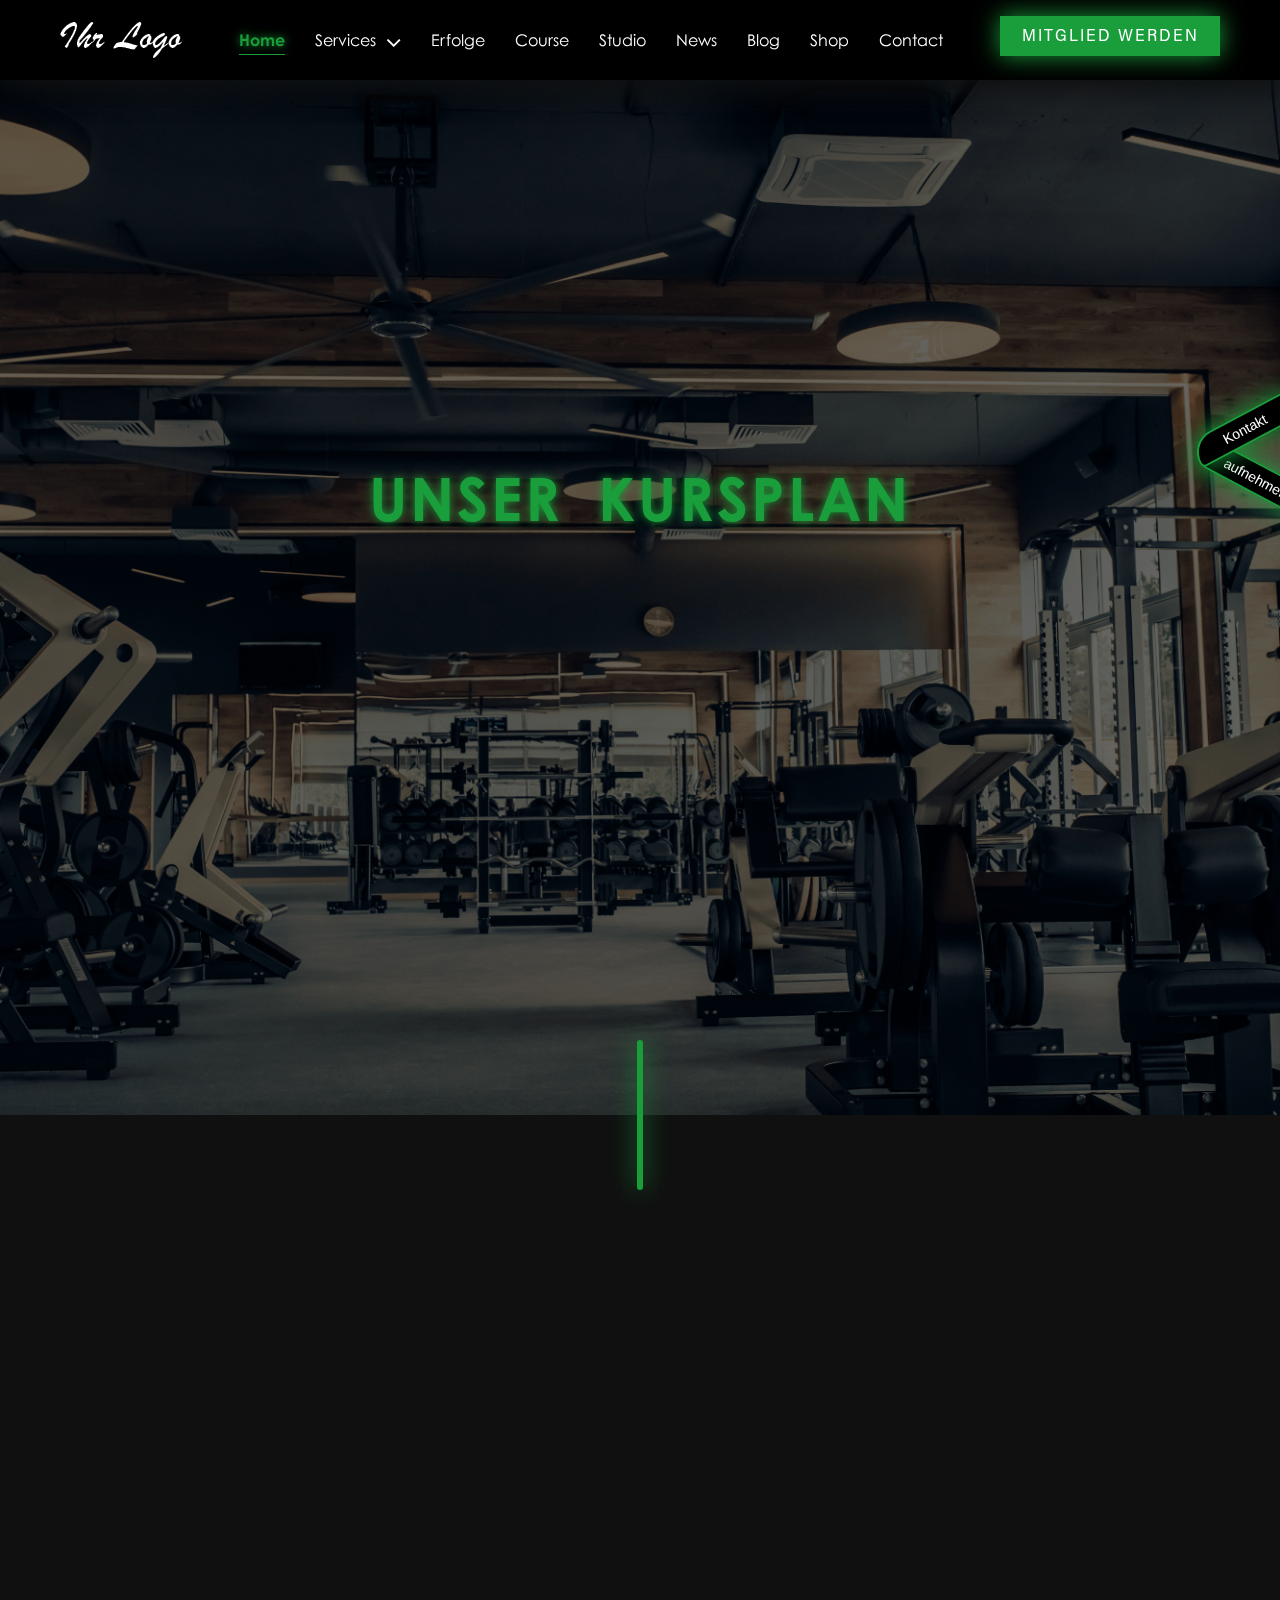
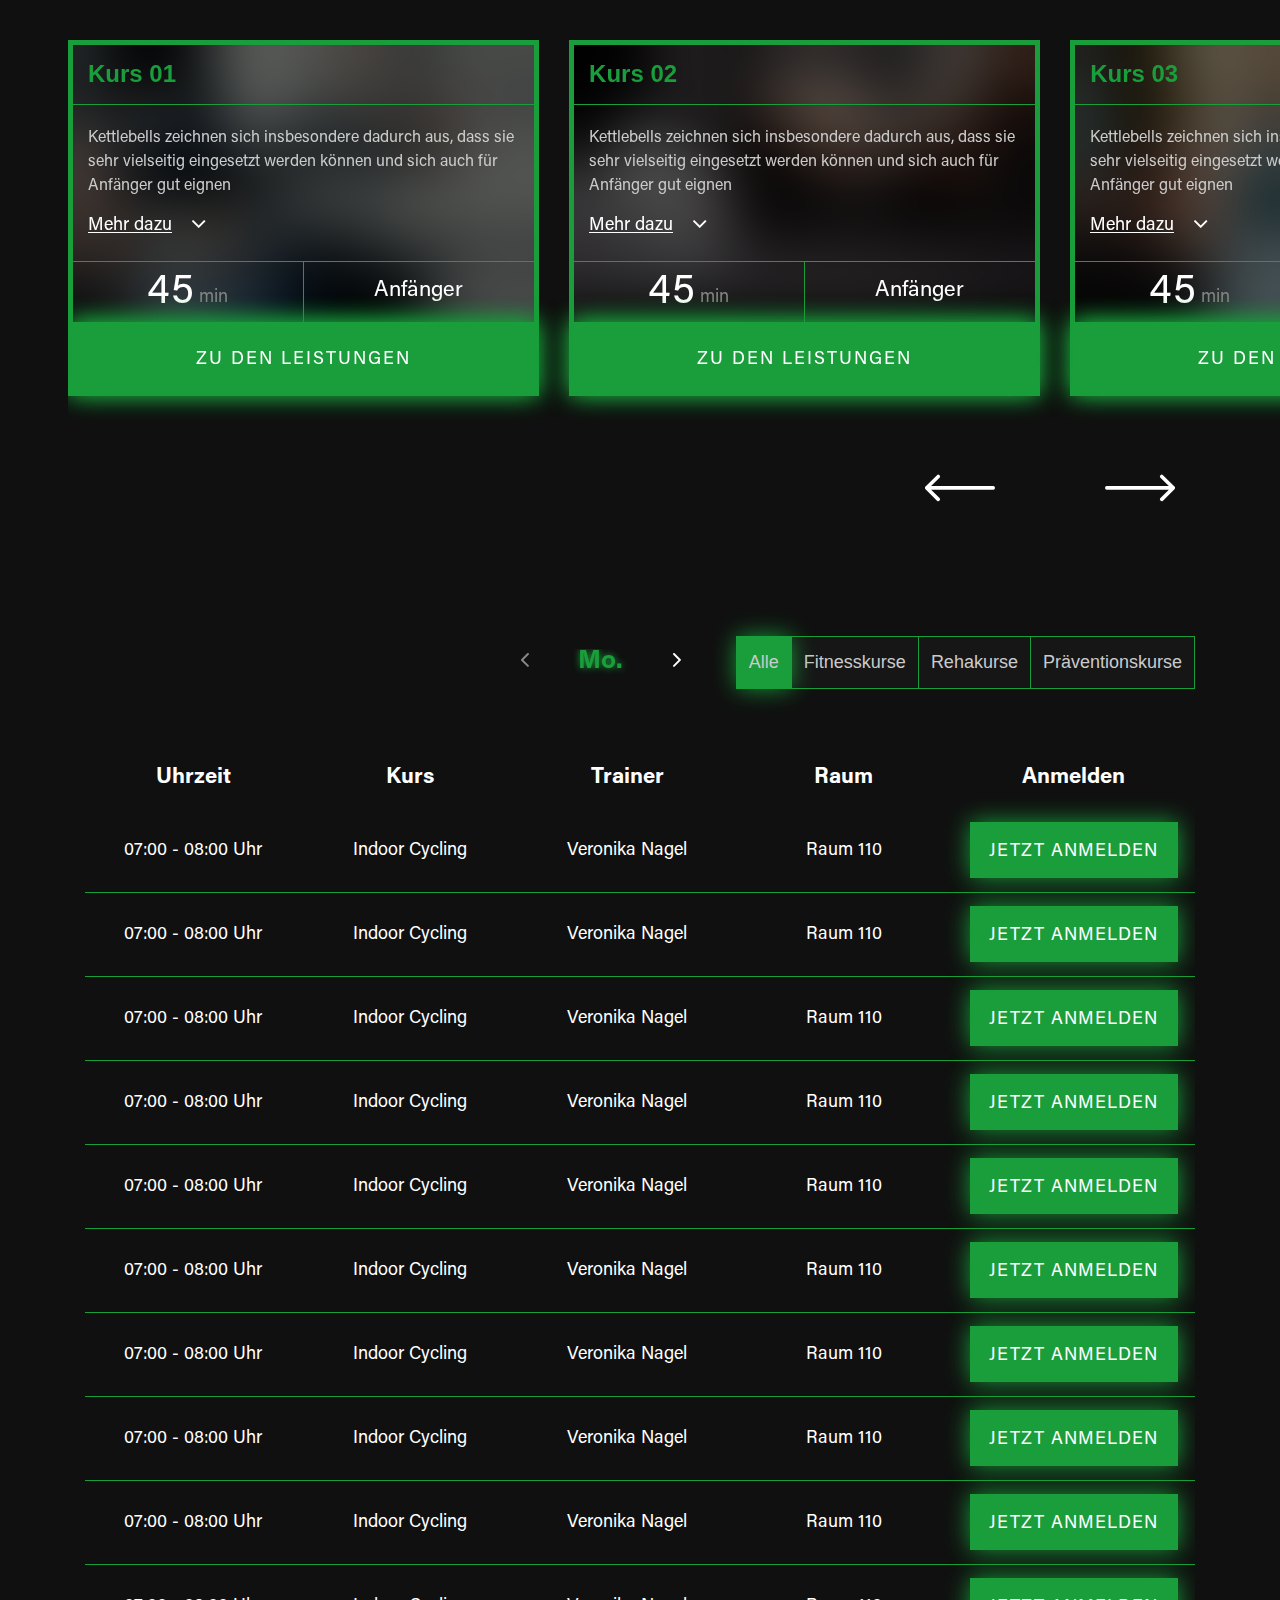
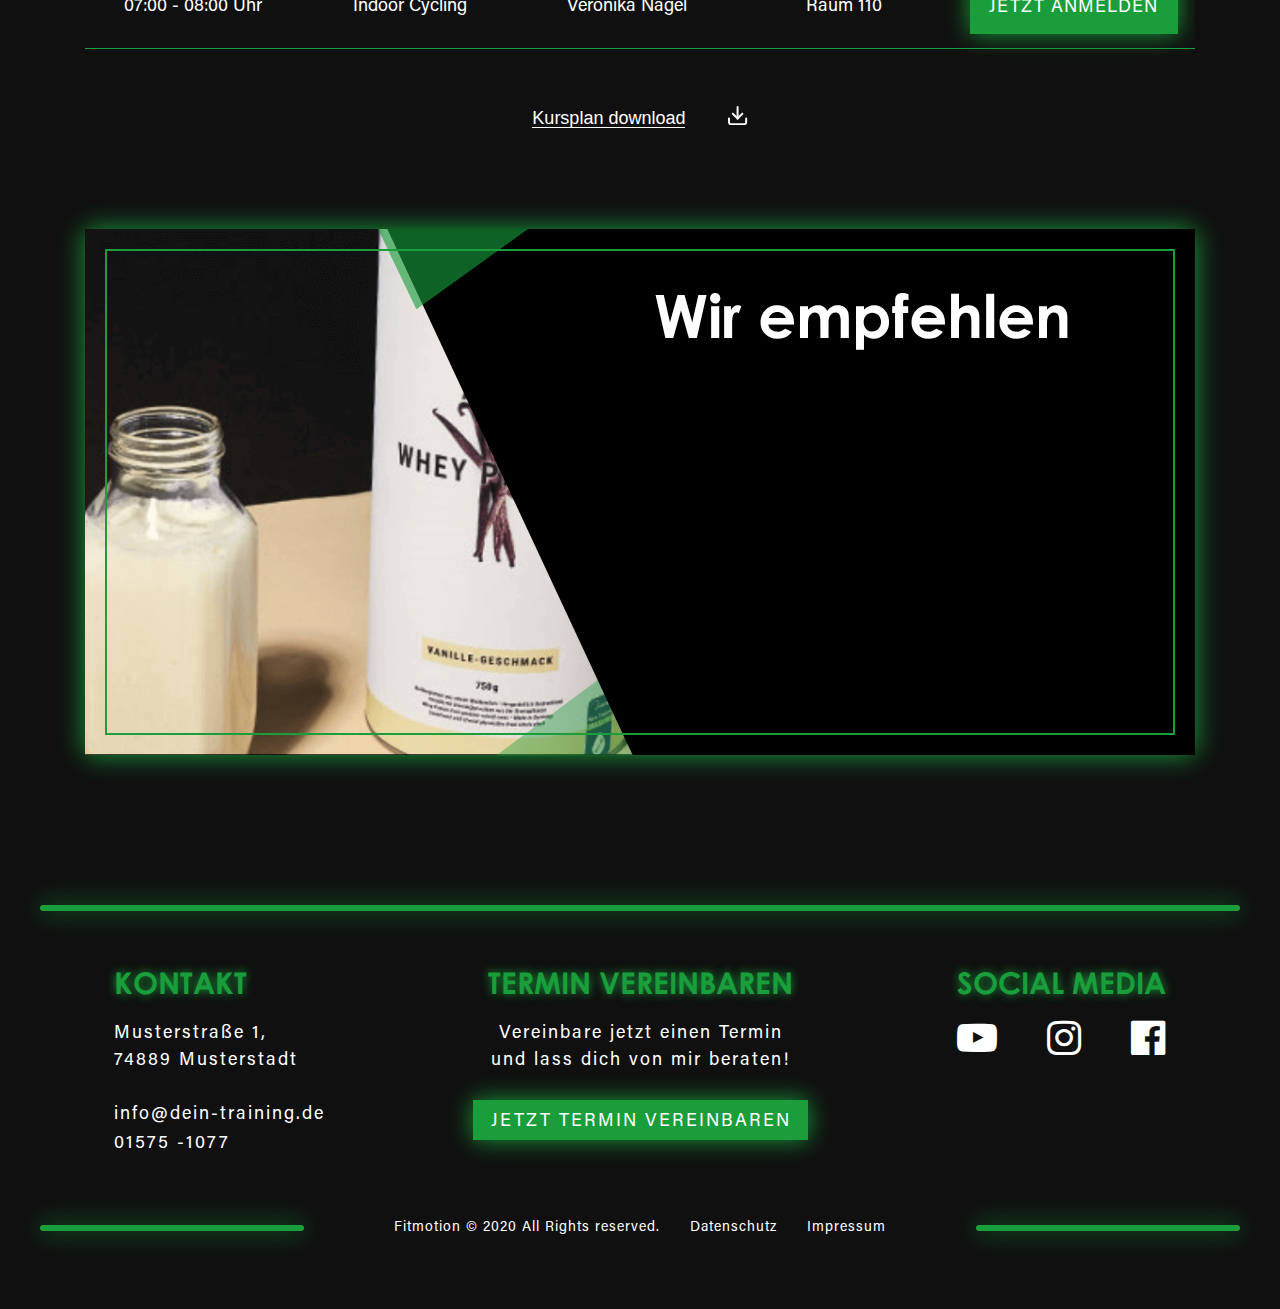
<file: course.html>
<!DOCTYPE html>
<html lang="de">
<head>
	<title>Course</title>
	
	<meta charset="UTF-8">
	<meta name="description" content="">
	<meta name="keywords" content="">
	<meta name="viewport" content="width=device-width, initial-scale=1.0, user-scalable=no">
	<link rel="icon" href="assets/images/favicon.png" type="image/gif" sizes="50x50">
	
	<!-- bootstrap CSS File-->
	<link rel="stylesheet" href="assets/css/bootstrap.min.css">
	<link rel="stylesheet" href="assets/css/font-awesome.min.css">

	<!-- Google Font -->
	<link href="https://fonts.googleapis.com/css2?family=Montserrat:wght@300;400;500;600;700;800;900&display=swap" rel="stylesheet">

	<!-- Owl Carousel -->
	<link rel="stylesheet" href="assets/css/owl.carousel.min.css">
	<link rel="stylesheet" href="assets/css/owl.theme.default.min.css">


	<!-- Animation Css-->
	<link rel="stylesheet" href="assets/css/animate.css">

	<!-- Custom Style-->
	<link rel="stylesheet" href="assets/css/style.css">
	<link rel="stylesheet" href="assets/css/responsive.css" >
	
</head>

<body class="home-page  body-bg-color inner_common_banner" id="course_page">


	<!-- Header Section Html Strat -->
	<header id="header-wrapper" class="d-flex align-items-center">
		<!-- Logo Section Strat -->
		<div class="logo-wrapper">
			<a href="home.html" class="d-block">
				<img src="assets/images/logo.png" class="img-fluid" alt="logo" />
			</a>
		</div>
		<!-- Logo Section End -->

		<!-- Menu Section Strat -->
		<div id="menu-wrapper">
			<nav class="inner-nav-wrapper">
				<div class="menu-details">
					<ul class="menu-item d-flex align-items-center justify-content-between">
						<li class="menu-item-list menu-active"><a href="home.html">Home</a></li>
						<li class="menu-item-list mega-menu-wrapper">
							<a href="#0">Services</a>
							<div class="mega-menu-inner-wrapper">
								<ul class="mega-menu d-flex align-items-center">
									<li class="mega-active">
										<a href="services.html" class="d-inline-block">
											Category 1
										</a>
									</li>
									<li>
										<a href="#0" class="d-inline-block">
											Category 2
										</a>
									</li>
									<li>
										<a href="#0" class="d-inline-block">
											Category 3
										</a>
									</li>
									<li>
										<a href="#0" class="d-inline-block">
											Category 4
										</a>
									</li>
									<li>
										<a href="#0" class="d-inline-block">
											Category 5
										</a>
									</li>
								</ul>
							</div>
						</li>
						<li class="menu-item-list"><a href="erfolgsgeschichten.html">Erfolge</a></li>
						<li class="menu-item-list"><a href="course.html">Course</a></li>
						<li class="menu-item-list"><a href="studio.html">Studio</a></li>
						<li class="menu-item-list"><a href="news.html">News</a></li>
						<li class="menu-item-list"><a href="#0">Blog</a></li>
						<li class="menu-item-list"><a href="#0">Shop</a></li>
						<li class="menu-item-list"><a href="kontact.html">Contact</a></li>
					</ul>
				</div>
				<div class="h-btn mobile-screen button-design">
					<a href="#0" class="button-design">
						<span class="button-text">Mitglied werden</span>
						<span class="button-animation"></span>
					</a>
				</div>
			</nav>
		</div>
		<!-- Menu Section End -->


		<!-- Header btn Html Strat -->
		<div class="h-btn desktop-screen ">
			<a href="#0" class="button-design">
				<span class="button-text">Mitglied werden</span>
				<span class="button-animation"></span>
			</a>
		</div>
		<!-- Header btn Html Strat -->

		<!-- Mobile Menu Icon Strat -->	
		<div class="hamburger menu btn10 mobile-screen-icon">
			<div class="icon-1 m-icon"></div>
			<div class="icon-2 m-icon"></div>
			<div class="icon-3 m-icon"></div>
		</div>
		<!-- Mobile Menu Icon End -->
	</header>
	<!-- Header Section Html End -->


	<!-- Dummy Div Start -->
	<div class="dummy-div--wrapper"></div>
	<!-- Dummy Div End -->


	<main>
		<!-- Contact Form Start -->
		<div class="contact--form-main">
			<div class="contact--pallate-icon">
				<div class="contact_first_line">
					<p>Kontakt</p>
				</div>
				<div class="contact_sec_line">
					<p>aufnehmen</p>
				</div>
			</div>
			<div class="contact--form">

	
				<div class="h-btn">
					<a href="#0" class="button-design">
						<span class="button-text">Telefonisch beraten lassen</span>
						<span class="button-animation"></span>
					</a>
				</div>

				<div class="h-btn">
					<a href="#0" class="button-design">
						<span class="button-text">Beratungstermin vereinbaren</span>
						<span class="button-animation"></span>
					</a>
				</div>

				<div class="h-btn">
					<a href="#0" class="button-design">
						<span class="button-text">Öffnungszeiten</span>
						<span class="button-animation"></span>
					</a>
				</div>

				<div class="iframe--map">
					<iframe src="https://www.google.com/maps/embed?pb=!1m18!1m12!1m3!1d14889.334379562537!2d72.8132415362304!3d21.09926242536234!2m3!1f0!2f0!3f0!3m2!1i1024!2i768!4f13.1!3m3!1m2!1s0x3be0517161d836a7%3A0x594b1b5df211d781!2sBudiya%2C%20Tarasadi%2C%20Gujarat%20394230!5e0!3m2!1sen!2sin!4v1615799748317!5m2!1sen!2sin" style="border:0;" allowfullscreen="" loading="lazy"></iframe>
				</div>
				<div class="contact--tel-mail">
					<a href="tel:+4972519825396"><span>Tel.: </span>+4972519825396</a>
					<br>
					<a href="mailto:info@fitmotion.de"><span>E-Mail: </span>info@fitmotion.de</a>
				</div>
			</div>
		</div>
		<!-- Contact Form End -->

		<!-- Banner Section Html Strat -->
		<section id="banner-section">
			<div class="banner-bg-img d-flex align-items-center">
				<h1 class="wow fadeInUp">Unser Kursplan</h1>
			</div>
		</section>
		<!-- Banner Section Html End -->


		<!-- 2014-2019 Section Start -->
		<section id="der-fokus-auf-dir" class="top-line-design inner_common_title">
			<div class="section-title-wrapper text-center">
				<h3 class="wow fadeInUp">Unsere Kursangebote</h3>
			</div>

			<div class="course_page_slider">
				<div class="cp_left cp_left_slider">
					<div class="owl-carousel owl-theme position_unset">
						<div class="item main_more_text">
							<div class="course_slider_main_box">
								<div class="course_slider_img wow fadeIn">
									<img src="assets/images/course/kurs-01-img.png" alt="kurse slider image">
								</div>
								<div class="course_down_contain_box">
									<div class="course_contain_box_bg">
										<img src="assets/images/course/kurse_slider_contain_1.png" alt="course background">
									</div>
									<div class="kurs_contain_box">
										<div class="course_heading">
											<h3>Kurs 01</h3>
										</div>
										<div class="kurs_details">
											<p>Kettlebells zeichnen sich insbesondere dadurch aus, dass sie sehr vielseitig eingesetzt werden können und sich auch für Anfänger gut eignen</p>
											<p class="moretext">Kettlebells zeichnen sich insbesondere dadurch aus, dass sie sehr vielseitig eingesetzt werden </p>
											<p class="more_main">
												<a class="moreless-button" href="#0">
													<span>Mehr dazu</span>
													<i class="fa fa-angle-down" aria-hidden="true"></i>
												</a>
											</p>
										</div>
										<div class="kurs_minit_main">
											<div class="kurs_minit">
												<p>45</p>
												<span>min</span>
											</div>
											<div class="kurs_anfanger">
												<p>Anfänger</p>
											</div>
										</div>
									</div>
								</div>
								<div class="inner_page_btn">
									<a href="#0" class="button-design">
										<span class="button-text">Zu den Leistungen</span>
										<span class="button-animation"></span>
									</a>
								</div>
							</div>
						</div>

						<div class="item main_more_text">
							<div class="course_slider_main_box">
								<div class="course_slider_img wow fadeIn">
									<img src="assets/images/course/kurs-02-img.png" alt="kurse slider image">
								</div>
								<div class="course_down_contain_box">
									<div class="course_contain_box_bg">
										<img src="assets/images/course/kurse_slider_contain_2.png" alt="course background">
									</div>
									<div class="kurs_contain_box">
										<div class="course_heading">
											<h3>Kurs 02</h3>
										</div>
										<div class="kurs_details">
											<p>Kettlebells zeichnen sich insbesondere dadurch aus, dass sie sehr vielseitig eingesetzt werden können und sich auch für Anfänger gut eignen</p>
											<p class="moretext">Kettlebells zeichnen sich insbesondere dadurch aus, dass sie sehr vielseitig eingesetzt werden </p>
											<p class="more_main">
												<a class="moreless-button" href="#0">
													<span>Mehr dazu</span>
													<i class="fa fa-angle-down" aria-hidden="true"></i>
												</a>
											</p>
										</div>
										<div class="kurs_minit_main">
											<div class="kurs_minit">
												<p>45</p>
												<span>min</span>
											</div>
											<div class="kurs_anfanger">
												<p>Anfänger</p>
											</div>
										</div>
									</div>
								</div>
								<div class="inner_page_btn">
									<a href="#0" class="button-design">
										<span class="button-text">Zu den Leistungen</span>
										<span class="button-animation"></span>
									</a>
								</div>
							</div>
						</div>

						<div class="item main_more_text">
							<div class="course_slider_main_box">
								<div class="course_slider_img wow fadeIn">
									<img src="assets/images/course/kurs-03-img.png" alt="kurse slider image">
								</div>
								<div class="course_down_contain_box">
									<div class="course_contain_box_bg">
										<img src="assets/images/course/kurse_slider_contain_3.png" alt="course background">
									</div>
									<div class="kurs_contain_box">
										<div class="course_heading">
											<h3>Kurs 03</h3>
										</div>
										<div class="kurs_details">
											<p>Kettlebells zeichnen sich insbesondere dadurch aus, dass sie sehr vielseitig eingesetzt werden können und sich auch für Anfänger gut eignen</p>
											<p class="moretext">Kettlebells zeichnen sich insbesondere dadurch aus, dass sie sehr vielseitig eingesetzt werden </p>
											<p class="more_main">
												<a class="moreless-button" href="#0">
													<span>Mehr dazu</span>
													<i class="fa fa-angle-down" aria-hidden="true"></i>
												</a>
											</p>
										</div>
										<div class="kurs_minit_main">
											<div class="kurs_minit">
												<p>45</p>
												<span>min</span>
											</div>
											<div class="kurs_anfanger">
												<p>Anfänger</p>
											</div>
										</div>
									</div>
								</div>
								<div class="inner_page_btn">
									<a href="#0" class="button-design">
										<span class="button-text">Zu den Leistungen</span>
										<span class="button-animation"></span>
									</a>
								</div>
							</div>
						</div>

						<div class="item main_more_text">
							<div class="course_slider_main_box">
								<div class="course_slider_img wow fadeIn">
									<img src="assets/images/course/kurs-1.png" alt="kurse slider image">
								</div>
								<div class="course_down_contain_box">
									<div class="course_contain_box_bg">
										<img src="assets/images/course/kurse_slider_contain_4.png" alt="course background">
									</div>
									<div class="kurs_contain_box">
										<div class="course_heading">
											<h3>Kurs 04</h3>
										</div>
										<div class="kurs_details">
											<p>Kettlebells zeichnen sich insbesondere dadurch aus, dass sie sehr vielseitig eingesetzt werden können und sich auch für Anfänger gut eignen</p>
											<p class="moretext">Kettlebells zeichnen sich insbesondere dadurch aus, dass sie sehr vielseitig eingesetzt werden </p>
											<p class="more_main">
												<a class="moreless-button" href="#0">
													<span>Mehr dazu</span>
													<i class="fa fa-angle-down" aria-hidden="true"></i>
												</a>
											</p>
										</div>
										<div class="kurs_minit_main">
											<div class="kurs_minit">
												<p>45</p>
												<span>min</span>
											</div>
											<div class="kurs_anfanger">
												<p>Anfänger</p>
											</div>
										</div>
									</div>
								</div>
								<div class="inner_page_btn">
									<a href="#0" class="button-design">
										<span class="button-text">Zu den Leistungen</span>
										<span class="button-animation"></span>
									</a>
								</div>
							</div>
						</div>
					</div>
				</div>
			</div>
		</section>
		<!-- 2014-2019 Section End -->

		<!-- Course Table Section Start -->
		<section class="course_table_section">
			<div class="container">
				<div class="couse_main_table_section">
					<div class="course_table_menu_section">
						<div class="day_slider">
							<div class="owl-carousel owl-theme">
								<div class="item">
									<a href="#0" id="mo">Mo.</a>
								</div>
								<div class="item">
									<a href="#0" id="di">Di.</a>
								</div>
								<div class="item">
									<a href="#0" id="mi">Mi.</a>
								</div>
								<div class="item">
									<a href="#0" id="do">Do.</a>
								</div>
								<div class="item">
									<a href="#0" id="fr">Fr.</a>
								</div>
								<div class="item">
									<a href="#0" id="sa">Sa.</a>
								</div>
								<div class="item">
									<a href="#0" id="so">So.</a>
								</div>
							</div>
						</div>

						<div class="slider_menu_section">
							<ul>
								<li>
									<a href="#0" class="active" id="Alle">Alle</a>
								</li>
								<li>
									<a href="#0" id="Fitnesskurse">Fitnesskurse</a>
								</li>
								<li>
									<a href="#0" id="Rehakurse">Rehakurse</a>
								</li>
								<li>
									<a href="#0" id="Praventionskurse">Präventionskurse</a>
								</li>
							</ul>
						</div>
					</div>

					<div class="course_table_contain">
						<div class="Alle active  main_menu_course_table">
							<div class="mo course_table_inner active">
								<div class="table-responsive">
									<table class="table">
										<thead>
											<tr>
												<th>
													<p>Uhrzeit</p>
												</th>
												<th>
													<p>Kurs</p>
												</th>
												<th>
													<p>Trainer</p>
												</th>
												<th>
													<p>Raum</p>
												</th>
												<th>
													<p>Anmelden</p>
												</th>
											</tr>
										</thead>
										<tbody>
											<tr>
												<td>
													<p>07:00 - 08:00 Uhr</p>
												</td>
												<td>
													<p>Indoor Cycling</p>
												</td>
												<td>
													<p>Veronika Nagel</p>
												</td>
												<td>
													<p>Raum 110</p>
												</td>
												<td>
													<div class="inner_page_btn">
														<a href="#0" class="button-design">
															<span class="button-text">Jetzt anmelden</span>
															<span class="button-animation"></span>
														</a>
													</div>
												</td>
											</tr>

											<tr>
												<td>
													<p>07:00 - 08:00 Uhr</p>
												</td>
												<td>
													<p>Indoor Cycling</p>
												</td>
												<td>
													<p>Veronika Nagel</p>
												</td>
												<td>
													<p>Raum 110</p>
												</td>
												<td>
													<div class="inner_page_btn">
														<a href="#0" class="button-design">
															<span class="button-text">Jetzt anmelden</span>
															<span class="button-animation"></span>
														</a>
													</div>
												</td>
											</tr>

											<tr>
												<td>
													<p>07:00 - 08:00 Uhr</p>
												</td>
												<td>
													<p>Indoor Cycling</p>
												</td>
												<td>
													<p>Veronika Nagel</p>
												</td>
												<td>
													<p>Raum 110</p>
												</td>
												<td>
													<div class="inner_page_btn">
														<a href="#0" class="button-design">
															<span class="button-text">Jetzt anmelden</span>
															<span class="button-animation"></span>
														</a>
													</div>
												</td>
											</tr>

											<tr>
												<td>
													<p>07:00 - 08:00 Uhr</p>
												</td>
												<td>
													<p>Indoor Cycling</p>
												</td>
												<td>
													<p>Veronika Nagel</p>
												</td>
												<td>
													<p>Raum 110</p>
												</td>
												<td>
													<div class="inner_page_btn">
														<a href="#0" class="button-design">
															<span class="button-text">Jetzt anmelden</span>
															<span class="button-animation"></span>
														</a>
													</div>
												</td>
											</tr>

											<tr>
												<td>
													<p>07:00 - 08:00 Uhr</p>
												</td>
												<td>
													<p>Indoor Cycling</p>
												</td>
												<td>
													<p>Veronika Nagel</p>
												</td>
												<td>
													<p>Raum 110</p>
												</td>
												<td>
													<div class="inner_page_btn">
														<a href="#0" class="button-design">
															<span class="button-text">Jetzt anmelden</span>
															<span class="button-animation"></span>
														</a>
													</div>
												</td>
											</tr>

											<tr>
												<td>
													<p>07:00 - 08:00 Uhr</p>
												</td>
												<td>
													<p>Indoor Cycling</p>
												</td>
												<td>
													<p>Veronika Nagel</p>
												</td>
												<td>
													<p>Raum 110</p>
												</td>
												<td>
													<div class="inner_page_btn">
														<a href="#0" class="button-design">
															<span class="button-text">Jetzt anmelden</span>
															<span class="button-animation"></span>
														</a>
													</div>
												</td>
											</tr>

											<tr>
												<td>
													<p>07:00 - 08:00 Uhr</p>
												</td>
												<td>
													<p>Indoor Cycling</p>
												</td>
												<td>
													<p>Veronika Nagel</p>
												</td>
												<td>
													<p>Raum 110</p>
												</td>
												<td>
													<div class="inner_page_btn">
														<a href="#0" class="button-design">
															<span class="button-text">Jetzt anmelden</span>
															<span class="button-animation"></span>
														</a>
													</div>
												</td>
											</tr>

											<tr>
												<td>
													<p>07:00 - 08:00 Uhr</p>
												</td>
												<td>
													<p>Indoor Cycling</p>
												</td>
												<td>
													<p>Veronika Nagel</p>
												</td>
												<td>
													<p>Raum 110</p>
												</td>
												<td>
													<div class="inner_page_btn">
														<a href="#0" class="button-design">
															<span class="button-text">Jetzt anmelden</span>
															<span class="button-animation"></span>
														</a>
													</div>
												</td>
											</tr>

											<tr>
												<td>
													<p>07:00 - 08:00 Uhr</p>
												</td>
												<td>
													<p>Indoor Cycling</p>
												</td>
												<td>
													<p>Veronika Nagel</p>
												</td>
												<td>
													<p>Raum 110</p>
												</td>
												<td>
													<div class="inner_page_btn">
														<a href="#0" class="button-design">
															<span class="button-text">Jetzt anmelden</span>
															<span class="button-animation"></span>
														</a>
													</div>
												</td>
											</tr>

											<tr>
												<td>
													<p>07:00 - 08:00 Uhr</p>
												</td>
												<td>
													<p>Indoor Cycling</p>
												</td>
												<td>
													<p>Veronika Nagel</p>
												</td>
												<td>
													<p>Raum 110</p>
												</td>
												<td>
													<div class="inner_page_btn">
														<a href="#0" class="button-design">
															<span class="button-text">Jetzt anmelden</span>
															<span class="button-animation"></span>
														</a>
													</div>
												</td>
											</tr>
										</tbody>
									</table>
								</div>

								<div class="course_table_btn mobile-screen">
									<div class="inner_page_btn">
										<a href="#0" class="button-design">
											<span class="button-text">Jetzt anmelden</span>
											<span class="button-animation"></span>
										</a>
									</div>
								</div>

								<div class="course_table_list_downloads">
									<a href="#0">
										<p>Kursplan download</p>
										<span>
											<svg xmlns="http://www.w3.org/2000/svg" width="19.185" height="19.185" viewBox="0 0 19.185 19.185">
												<g id="Icon_feather-download" data-name="Icon feather-download" transform="translate(-3.5 -3.5)">
													<path id="Path_14276" data-name="Path 14276" d="M21.685,22.5v3.819a1.909,1.909,0,0,1-1.909,1.909H6.409A1.909,1.909,0,0,1,4.5,26.319V22.5" transform="translate(0 -6.543)" fill="none" stroke="#fff" stroke-linecap="round" stroke-linejoin="round" stroke-width="2"/>
													<path id="Path_14277" data-name="Path 14277" d="M10.5,15l4.774,4.774L20.047,15" transform="translate(-2.181 -3.817)" fill="none" stroke="#fff" stroke-linecap="round" stroke-linejoin="round" stroke-width="2"/>
													<path id="Path_14278" data-name="Path 14278" d="M18,15.957V4.5" transform="translate(-4.907)" fill="none" stroke="#fff" stroke-linecap="round" stroke-linejoin="round" stroke-width="2"/>
												</g>
											</svg>
										</span>
									</a>
								</div>
							</div>

							<div class="di course_table_inner">
								<div class="table-responsive">
									<table class="table">
										<thead>
											<tr>
												<th>
													<p>Uhrzeit</p>
												</th>
												<th>
													<p>Kurs</p>
												</th>
												<th>
													<p>Trainer</p>
												</th>
												<th>
													<p>Raum</p>
												</th>
												<th>
													<p>Anmelden</p>
												</th>
											</tr>
										</thead>
										<tbody>
											<tr>
												<td>
													<p>07:00 - 08:00 Uhr</p>
												</td>
												<td>
													<p>Indoor Cycling</p>
												</td>
												<td>
													<p>Veronika Nagel</p>
												</td>
												<td>
													<p>Raum 110</p>
												</td>
												<td>
													<div class="inner_page_btn">
														<a href="#0" class="button-design">
															<span class="button-text">Jetzt anmelden</span>
															<span class="button-animation"></span>
														</a>
													</div>
												</td>
											</tr>

											<tr>
												<td>
													<p>07:00 - 08:00 Uhr</p>
												</td>
												<td>
													<p>Indoor Cycling</p>
												</td>
												<td>
													<p>Veronika Nagel</p>
												</td>
												<td>
													<p>Raum 110</p>
												</td>
												<td>
													<div class="inner_page_btn">
														<a href="#0" class="button-design">
															<span class="button-text">Jetzt anmelden</span>
															<span class="button-animation"></span>
														</a>
													</div>
												</td>
											</tr>

											<tr>
												<td>
													<p>07:00 - 08:00 Uhr</p>
												</td>
												<td>
													<p>Indoor Cycling</p>
												</td>
												<td>
													<p>Veronika Nagel</p>
												</td>
												<td>
													<p>Raum 110</p>
												</td>
												<td>
													<div class="inner_page_btn">
														<a href="#0" class="button-design">
															<span class="button-text">Jetzt anmelden</span>
															<span class="button-animation"></span>
														</a>
													</div>
												</td>
											</tr>

											<tr>
												<td>
													<p>07:00 - 08:00 Uhr</p>
												</td>
												<td>
													<p>Indoor Cycling</p>
												</td>
												<td>
													<p>Veronika Nagel</p>
												</td>
												<td>
													<p>Raum 110</p>
												</td>
												<td>
													<div class="inner_page_btn">
														<a href="#0" class="button-design">
															<span class="button-text">Jetzt anmelden</span>
															<span class="button-animation"></span>
														</a>
													</div>
												</td>
											</tr>

											<tr>
												<td>
													<p>07:00 - 08:00 Uhr</p>
												</td>
												<td>
													<p>Indoor Cycling</p>
												</td>
												<td>
													<p>Veronika Nagel</p>
												</td>
												<td>
													<p>Raum 110</p>
												</td>
												<td>
													<div class="inner_page_btn">
														<a href="#0" class="button-design">
															<span class="button-text">Jetzt anmelden</span>
															<span class="button-animation"></span>
														</a>
													</div>
												</td>
											</tr>

											<tr>
												<td>
													<p>07:00 - 08:00 Uhr</p>
												</td>
												<td>
													<p>Indoor Cycling</p>
												</td>
												<td>
													<p>Veronika Nagel</p>
												</td>
												<td>
													<p>Raum 110</p>
												</td>
												<td>
													<div class="inner_page_btn">
														<a href="#0" class="button-design">
															<span class="button-text">Jetzt anmelden</span>
															<span class="button-animation"></span>
														</a>
													</div>
												</td>
											</tr>

											<tr>
												<td>
													<p>07:00 - 08:00 Uhr</p>
												</td>
												<td>
													<p>Indoor Cycling</p>
												</td>
												<td>
													<p>Veronika Nagel</p>
												</td>
												<td>
													<p>Raum 110</p>
												</td>
												<td>
													<div class="inner_page_btn">
														<a href="#0" class="button-design">
															<span class="button-text">Jetzt anmelden</span>
															<span class="button-animation"></span>
														</a>
													</div>
												</td>
											</tr>

											<tr>
												<td>
													<p>07:00 - 08:00 Uhr</p>
												</td>
												<td>
													<p>Indoor Cycling</p>
												</td>
												<td>
													<p>Veronika Nagel</p>
												</td>
												<td>
													<p>Raum 110</p>
												</td>
												<td>
													<div class="inner_page_btn">
														<a href="#0" class="button-design">
															<span class="button-text">Jetzt anmelden</span>
															<span class="button-animation"></span>
														</a>
													</div>
												</td>
											</tr>

											<tr>
												<td>
													<p>07:00 - 08:00 Uhr</p>
												</td>
												<td>
													<p>Indoor Cycling</p>
												</td>
												<td>
													<p>Veronika Nagel</p>
												</td>
												<td>
													<p>Raum 110</p>
												</td>
												<td>
													<div class="inner_page_btn">
														<a href="#0" class="button-design">
															<span class="button-text">Jetzt anmelden</span>
															<span class="button-animation"></span>
														</a>
													</div>
												</td>
											</tr>

											<tr>
												<td>
													<p>07:00 - 08:00 Uhr</p>
												</td>
												<td>
													<p>Indoor Cycling</p>
												</td>
												<td>
													<p>Veronika Nagel</p>
												</td>
												<td>
													<p>Raum 110</p>
												</td>
												<td>
													<div class="inner_page_btn">
														<a href="#0" class="button-design">
															<span class="button-text">Jetzt anmelden</span>
															<span class="button-animation"></span>
														</a>
													</div>
												</td>
											</tr>
										</tbody>
									</table>
								</div>

								<div class="course_table_btn mobile-screen">
									<div class="inner_page_btn">
										<a href="#0" class="button-design">
											<span class="button-text">Jetzt anmelden</span>
											<span class="button-animation"></span>
										</a>
									</div>
								</div>

								<div class="course_table_list_downloads">
									<a href="#0">
										<p>Kursplan download</p>
										<span>
											<svg xmlns="http://www.w3.org/2000/svg" width="19.185" height="19.185" viewBox="0 0 19.185 19.185">
												<g id="Icon_feather-download" data-name="Icon feather-download" transform="translate(-3.5 -3.5)">
													<path id="Path_14276" data-name="Path 14276" d="M21.685,22.5v3.819a1.909,1.909,0,0,1-1.909,1.909H6.409A1.909,1.909,0,0,1,4.5,26.319V22.5" transform="translate(0 -6.543)" fill="none" stroke="#fff" stroke-linecap="round" stroke-linejoin="round" stroke-width="2"/>
													<path id="Path_14277" data-name="Path 14277" d="M10.5,15l4.774,4.774L20.047,15" transform="translate(-2.181 -3.817)" fill="none" stroke="#fff" stroke-linecap="round" stroke-linejoin="round" stroke-width="2"/>
													<path id="Path_14278" data-name="Path 14278" d="M18,15.957V4.5" transform="translate(-4.907)" fill="none" stroke="#fff" stroke-linecap="round" stroke-linejoin="round" stroke-width="2"/>
												</g>
											</svg>
										</span>
									</a>
								</div>
							</div>

							<div class="mi course_table_inner">
								<div class="table-responsive">
									<table class="table">
										<thead>
											<tr>
												<th>
													<p>Uhrzeit</p>
												</th>
												<th>
													<p>Kurs</p>
												</th>
												<th>
													<p>Trainer</p>
												</th>
												<th>
													<p>Raum</p>
												</th>
												<th>
													<p>Anmelden</p>
												</th>
											</tr>
										</thead>
										<tbody>
											<tr>
												<td>
													<p>07:00 - 08:00 Uhr</p>
												</td>
												<td>
													<p>Indoor Cycling</p>
												</td>
												<td>
													<p>Veronika Nagel</p>
												</td>
												<td>
													<p>Raum 110</p>
												</td>
												<td>
													<div class="inner_page_btn">
														<a href="#0" class="button-design">
															<span class="button-text">Jetzt anmelden</span>
															<span class="button-animation"></span>
														</a>
													</div>
												</td>
											</tr>

											<tr>
												<td>
													<p>07:00 - 08:00 Uhr</p>
												</td>
												<td>
													<p>Indoor Cycling</p>
												</td>
												<td>
													<p>Veronika Nagel</p>
												</td>
												<td>
													<p>Raum 110</p>
												</td>
												<td>
													<div class="inner_page_btn">
														<a href="#0" class="button-design">
															<span class="button-text">Jetzt anmelden</span>
															<span class="button-animation"></span>
														</a>
													</div>
												</td>
											</tr>

											<tr>
												<td>
													<p>07:00 - 08:00 Uhr</p>
												</td>
												<td>
													<p>Indoor Cycling</p>
												</td>
												<td>
													<p>Veronika Nagel</p>
												</td>
												<td>
													<p>Raum 110</p>
												</td>
												<td>
													<div class="inner_page_btn">
														<a href="#0" class="button-design">
															<span class="button-text">Jetzt anmelden</span>
															<span class="button-animation"></span>
														</a>
													</div>
												</td>
											</tr>

											<tr>
												<td>
													<p>07:00 - 08:00 Uhr</p>
												</td>
												<td>
													<p>Indoor Cycling</p>
												</td>
												<td>
													<p>Veronika Nagel</p>
												</td>
												<td>
													<p>Raum 110</p>
												</td>
												<td>
													<div class="inner_page_btn">
														<a href="#0" class="button-design">
															<span class="button-text">Jetzt anmelden</span>
															<span class="button-animation"></span>
														</a>
													</div>
												</td>
											</tr>

											<tr>
												<td>
													<p>07:00 - 08:00 Uhr</p>
												</td>
												<td>
													<p>Indoor Cycling</p>
												</td>
												<td>
													<p>Veronika Nagel</p>
												</td>
												<td>
													<p>Raum 110</p>
												</td>
												<td>
													<div class="inner_page_btn">
														<a href="#0" class="button-design">
															<span class="button-text">Jetzt anmelden</span>
															<span class="button-animation"></span>
														</a>
													</div>
												</td>
											</tr>

											<tr>
												<td>
													<p>07:00 - 08:00 Uhr</p>
												</td>
												<td>
													<p>Indoor Cycling</p>
												</td>
												<td>
													<p>Veronika Nagel</p>
												</td>
												<td>
													<p>Raum 110</p>
												</td>
												<td>
													<div class="inner_page_btn">
														<a href="#0" class="button-design">
															<span class="button-text">Jetzt anmelden</span>
															<span class="button-animation"></span>
														</a>
													</div>
												</td>
											</tr>

											<tr>
												<td>
													<p>07:00 - 08:00 Uhr</p>
												</td>
												<td>
													<p>Indoor Cycling</p>
												</td>
												<td>
													<p>Veronika Nagel</p>
												</td>
												<td>
													<p>Raum 110</p>
												</td>
												<td>
													<div class="inner_page_btn">
														<a href="#0" class="button-design">
															<span class="button-text">Jetzt anmelden</span>
															<span class="button-animation"></span>
														</a>
													</div>
												</td>
											</tr>

											<tr>
												<td>
													<p>07:00 - 08:00 Uhr</p>
												</td>
												<td>
													<p>Indoor Cycling</p>
												</td>
												<td>
													<p>Veronika Nagel</p>
												</td>
												<td>
													<p>Raum 110</p>
												</td>
												<td>
													<div class="inner_page_btn">
														<a href="#0" class="button-design">
															<span class="button-text">Jetzt anmelden</span>
															<span class="button-animation"></span>
														</a>
													</div>
												</td>
											</tr>

											<tr>
												<td>
													<p>07:00 - 08:00 Uhr</p>
												</td>
												<td>
													<p>Indoor Cycling</p>
												</td>
												<td>
													<p>Veronika Nagel</p>
												</td>
												<td>
													<p>Raum 110</p>
												</td>
												<td>
													<div class="inner_page_btn">
														<a href="#0" class="button-design">
															<span class="button-text">Jetzt anmelden</span>
															<span class="button-animation"></span>
														</a>
													</div>
												</td>
											</tr>

											<tr>
												<td>
													<p>07:00 - 08:00 Uhr</p>
												</td>
												<td>
													<p>Indoor Cycling</p>
												</td>
												<td>
													<p>Veronika Nagel</p>
												</td>
												<td>
													<p>Raum 110</p>
												</td>
												<td>
													<div class="inner_page_btn">
														<a href="#0" class="button-design">
															<span class="button-text">Jetzt anmelden</span>
															<span class="button-animation"></span>
														</a>
													</div>
												</td>
											</tr>
										</tbody>
									</table>
								</div>

								<div class="course_table_btn mobile-screen">
									<div class="inner_page_btn">
										<a href="#0" class="button-design">
											<span class="button-text">Jetzt anmelden</span>
											<span class="button-animation"></span>
										</a>
									</div>
								</div>

								<div class="course_table_list_downloads">
									<a href="#0">
										<p>Kursplan download</p>
										<span>
											<svg xmlns="http://www.w3.org/2000/svg" width="19.185" height="19.185" viewBox="0 0 19.185 19.185">
												<g id="Icon_feather-download" data-name="Icon feather-download" transform="translate(-3.5 -3.5)">
													<path id="Path_14276" data-name="Path 14276" d="M21.685,22.5v3.819a1.909,1.909,0,0,1-1.909,1.909H6.409A1.909,1.909,0,0,1,4.5,26.319V22.5" transform="translate(0 -6.543)" fill="none" stroke="#fff" stroke-linecap="round" stroke-linejoin="round" stroke-width="2"/>
													<path id="Path_14277" data-name="Path 14277" d="M10.5,15l4.774,4.774L20.047,15" transform="translate(-2.181 -3.817)" fill="none" stroke="#fff" stroke-linecap="round" stroke-linejoin="round" stroke-width="2"/>
													<path id="Path_14278" data-name="Path 14278" d="M18,15.957V4.5" transform="translate(-4.907)" fill="none" stroke="#fff" stroke-linecap="round" stroke-linejoin="round" stroke-width="2"/>
												</g>
											</svg>
										</span>
									</a>
								</div>
							</div>

							<div class="do course_table_inner">
								<div class="table-responsive">
									<table class="table">
										<thead>
											<tr>
												<th>
													<p>Uhrzeit</p>
												</th>
												<th>
													<p>Kurs</p>
												</th>
												<th>
													<p>Trainer</p>
												</th>
												<th>
													<p>Raum</p>
												</th>
												<th>
													<p>Anmelden</p>
												</th>
											</tr>
										</thead>
										<tbody>
											<tr>
												<td>
													<p>07:00 - 08:00 Uhr</p>
												</td>
												<td>
													<p>Indoor Cycling</p>
												</td>
												<td>
													<p>Veronika Nagel</p>
												</td>
												<td>
													<p>Raum 110</p>
												</td>
												<td>
													<div class="inner_page_btn">
														<a href="#0" class="button-design">
															<span class="button-text">Jetzt anmelden</span>
															<span class="button-animation"></span>
														</a>
													</div>
												</td>
											</tr>

											<tr>
												<td>
													<p>07:00 - 08:00 Uhr</p>
												</td>
												<td>
													<p>Indoor Cycling</p>
												</td>
												<td>
													<p>Veronika Nagel</p>
												</td>
												<td>
													<p>Raum 110</p>
												</td>
												<td>
													<div class="inner_page_btn">
														<a href="#0" class="button-design">
															<span class="button-text">Jetzt anmelden</span>
															<span class="button-animation"></span>
														</a>
													</div>
												</td>
											</tr>

											<tr>
												<td>
													<p>07:00 - 08:00 Uhr</p>
												</td>
												<td>
													<p>Indoor Cycling</p>
												</td>
												<td>
													<p>Veronika Nagel</p>
												</td>
												<td>
													<p>Raum 110</p>
												</td>
												<td>
													<div class="inner_page_btn">
														<a href="#0" class="button-design">
															<span class="button-text">Jetzt anmelden</span>
															<span class="button-animation"></span>
														</a>
													</div>
												</td>
											</tr>

											<tr>
												<td>
													<p>07:00 - 08:00 Uhr</p>
												</td>
												<td>
													<p>Indoor Cycling</p>
												</td>
												<td>
													<p>Veronika Nagel</p>
												</td>
												<td>
													<p>Raum 110</p>
												</td>
												<td>
													<div class="inner_page_btn">
														<a href="#0" class="button-design">
															<span class="button-text">Jetzt anmelden</span>
															<span class="button-animation"></span>
														</a>
													</div>
												</td>
											</tr>

											<tr>
												<td>
													<p>07:00 - 08:00 Uhr</p>
												</td>
												<td>
													<p>Indoor Cycling</p>
												</td>
												<td>
													<p>Veronika Nagel</p>
												</td>
												<td>
													<p>Raum 110</p>
												</td>
												<td>
													<div class="inner_page_btn">
														<a href="#0" class="button-design">
															<span class="button-text">Jetzt anmelden</span>
															<span class="button-animation"></span>
														</a>
													</div>
												</td>
											</tr>

											<tr>
												<td>
													<p>07:00 - 08:00 Uhr</p>
												</td>
												<td>
													<p>Indoor Cycling</p>
												</td>
												<td>
													<p>Veronika Nagel</p>
												</td>
												<td>
													<p>Raum 110</p>
												</td>
												<td>
													<div class="inner_page_btn">
														<a href="#0" class="button-design">
															<span class="button-text">Jetzt anmelden</span>
															<span class="button-animation"></span>
														</a>
													</div>
												</td>
											</tr>

											<tr>
												<td>
													<p>07:00 - 08:00 Uhr</p>
												</td>
												<td>
													<p>Indoor Cycling</p>
												</td>
												<td>
													<p>Veronika Nagel</p>
												</td>
												<td>
													<p>Raum 110</p>
												</td>
												<td>
													<div class="inner_page_btn">
														<a href="#0" class="button-design">
															<span class="button-text">Jetzt anmelden</span>
															<span class="button-animation"></span>
														</a>
													</div>
												</td>
											</tr>

											<tr>
												<td>
													<p>07:00 - 08:00 Uhr</p>
												</td>
												<td>
													<p>Indoor Cycling</p>
												</td>
												<td>
													<p>Veronika Nagel</p>
												</td>
												<td>
													<p>Raum 110</p>
												</td>
												<td>
													<div class="inner_page_btn">
														<a href="#0" class="button-design">
															<span class="button-text">Jetzt anmelden</span>
															<span class="button-animation"></span>
														</a>
													</div>
												</td>
											</tr>

											<tr>
												<td>
													<p>07:00 - 08:00 Uhr</p>
												</td>
												<td>
													<p>Indoor Cycling</p>
												</td>
												<td>
													<p>Veronika Nagel</p>
												</td>
												<td>
													<p>Raum 110</p>
												</td>
												<td>
													<div class="inner_page_btn">
														<a href="#0" class="button-design">
															<span class="button-text">Jetzt anmelden</span>
															<span class="button-animation"></span>
														</a>
													</div>
												</td>
											</tr>

											<tr>
												<td>
													<p>07:00 - 08:00 Uhr</p>
												</td>
												<td>
													<p>Indoor Cycling</p>
												</td>
												<td>
													<p>Veronika Nagel</p>
												</td>
												<td>
													<p>Raum 110</p>
												</td>
												<td>
													<div class="inner_page_btn">
														<a href="#0" class="button-design">
															<span class="button-text">Jetzt anmelden</span>
															<span class="button-animation"></span>
														</a>
													</div>
												</td>
											</tr>
										</tbody>
									</table>
								</div>

								<div class="course_table_btn mobile-screen">
									<div class="inner_page_btn">
										<a href="#0" class="button-design">
											<span class="button-text">Jetzt anmelden</span>
											<span class="button-animation"></span>
										</a>
									</div>
								</div>

								<div class="course_table_list_downloads">
									<a href="#0">
										<p>Kursplan download</p>
										<span>
											<svg xmlns="http://www.w3.org/2000/svg" width="19.185" height="19.185" viewBox="0 0 19.185 19.185">
												<g id="Icon_feather-download" data-name="Icon feather-download" transform="translate(-3.5 -3.5)">
													<path id="Path_14276" data-name="Path 14276" d="M21.685,22.5v3.819a1.909,1.909,0,0,1-1.909,1.909H6.409A1.909,1.909,0,0,1,4.5,26.319V22.5" transform="translate(0 -6.543)" fill="none" stroke="#fff" stroke-linecap="round" stroke-linejoin="round" stroke-width="2"/>
													<path id="Path_14277" data-name="Path 14277" d="M10.5,15l4.774,4.774L20.047,15" transform="translate(-2.181 -3.817)" fill="none" stroke="#fff" stroke-linecap="round" stroke-linejoin="round" stroke-width="2"/>
													<path id="Path_14278" data-name="Path 14278" d="M18,15.957V4.5" transform="translate(-4.907)" fill="none" stroke="#fff" stroke-linecap="round" stroke-linejoin="round" stroke-width="2"/>
												</g>
											</svg>
										</span>
									</a>
								</div>
							</div>

							<div class="fr course_table_inner">
								<div class="table-responsive">
									<table class="table">
										<thead>
											<tr>
												<th>
													<p>Uhrzeit</p>
												</th>
												<th>
													<p>Kurs</p>
												</th>
												<th>
													<p>Trainer</p>
												</th>
												<th>
													<p>Raum</p>
												</th>
												<th>
													<p>Anmelden</p>
												</th>
											</tr>
										</thead>
										<tbody>
											<tr>
												<td>
													<p>07:00 - 08:00 Uhr</p>
												</td>
												<td>
													<p>Indoor Cycling</p>
												</td>
												<td>
													<p>Veronika Nagel</p>
												</td>
												<td>
													<p>Raum 110</p>
												</td>
												<td>
													<div class="inner_page_btn">
														<a href="#0" class="button-design">
															<span class="button-text">Jetzt anmelden</span>
															<span class="button-animation"></span>
														</a>
													</div>
												</td>
											</tr>

											<tr>
												<td>
													<p>07:00 - 08:00 Uhr</p>
												</td>
												<td>
													<p>Indoor Cycling</p>
												</td>
												<td>
													<p>Veronika Nagel</p>
												</td>
												<td>
													<p>Raum 110</p>
												</td>
												<td>
													<div class="inner_page_btn">
														<a href="#0" class="button-design">
															<span class="button-text">Jetzt anmelden</span>
															<span class="button-animation"></span>
														</a>
													</div>
												</td>
											</tr>

											<tr>
												<td>
													<p>07:00 - 08:00 Uhr</p>
												</td>
												<td>
													<p>Indoor Cycling</p>
												</td>
												<td>
													<p>Veronika Nagel</p>
												</td>
												<td>
													<p>Raum 110</p>
												</td>
												<td>
													<div class="inner_page_btn">
														<a href="#0" class="button-design">
															<span class="button-text">Jetzt anmelden</span>
															<span class="button-animation"></span>
														</a>
													</div>
												</td>
											</tr>

											<tr>
												<td>
													<p>07:00 - 08:00 Uhr</p>
												</td>
												<td>
													<p>Indoor Cycling</p>
												</td>
												<td>
													<p>Veronika Nagel</p>
												</td>
												<td>
													<p>Raum 110</p>
												</td>
												<td>
													<div class="inner_page_btn">
														<a href="#0" class="button-design">
															<span class="button-text">Jetzt anmelden</span>
															<span class="button-animation"></span>
														</a>
													</div>
												</td>
											</tr>

											<tr>
												<td>
													<p>07:00 - 08:00 Uhr</p>
												</td>
												<td>
													<p>Indoor Cycling</p>
												</td>
												<td>
													<p>Veronika Nagel</p>
												</td>
												<td>
													<p>Raum 110</p>
												</td>
												<td>
													<div class="inner_page_btn">
														<a href="#0" class="button-design">
															<span class="button-text">Jetzt anmelden</span>
															<span class="button-animation"></span>
														</a>
													</div>
												</td>
											</tr>

											<tr>
												<td>
													<p>07:00 - 08:00 Uhr</p>
												</td>
												<td>
													<p>Indoor Cycling</p>
												</td>
												<td>
													<p>Veronika Nagel</p>
												</td>
												<td>
													<p>Raum 110</p>
												</td>
												<td>
													<div class="inner_page_btn">
														<a href="#0" class="button-design">
															<span class="button-text">Jetzt anmelden</span>
															<span class="button-animation"></span>
														</a>
													</div>
												</td>
											</tr>

											<tr>
												<td>
													<p>07:00 - 08:00 Uhr</p>
												</td>
												<td>
													<p>Indoor Cycling</p>
												</td>
												<td>
													<p>Veronika Nagel</p>
												</td>
												<td>
													<p>Raum 110</p>
												</td>
												<td>
													<div class="inner_page_btn">
														<a href="#0" class="button-design">
															<span class="button-text">Jetzt anmelden</span>
															<span class="button-animation"></span>
														</a>
													</div>
												</td>
											</tr>

											<tr>
												<td>
													<p>07:00 - 08:00 Uhr</p>
												</td>
												<td>
													<p>Indoor Cycling</p>
												</td>
												<td>
													<p>Veronika Nagel</p>
												</td>
												<td>
													<p>Raum 110</p>
												</td>
												<td>
													<div class="inner_page_btn">
														<a href="#0" class="button-design">
															<span class="button-text">Jetzt anmelden</span>
															<span class="button-animation"></span>
														</a>
													</div>
												</td>
											</tr>

											<tr>
												<td>
													<p>07:00 - 08:00 Uhr</p>
												</td>
												<td>
													<p>Indoor Cycling</p>
												</td>
												<td>
													<p>Veronika Nagel</p>
												</td>
												<td>
													<p>Raum 110</p>
												</td>
												<td>
													<div class="inner_page_btn">
														<a href="#0" class="button-design">
															<span class="button-text">Jetzt anmelden</span>
															<span class="button-animation"></span>
														</a>
													</div>
												</td>
											</tr>

											<tr>
												<td>
													<p>07:00 - 08:00 Uhr</p>
												</td>
												<td>
													<p>Indoor Cycling</p>
												</td>
												<td>
													<p>Veronika Nagel</p>
												</td>
												<td>
													<p>Raum 110</p>
												</td>
												<td>
													<div class="inner_page_btn">
														<a href="#0" class="button-design">
															<span class="button-text">Jetzt anmelden</span>
															<span class="button-animation"></span>
														</a>
													</div>
												</td>
											</tr>
										</tbody>
									</table>
								</div>

								<div class="course_table_btn mobile-screen">
									<div class="inner_page_btn">
										<a href="#0" class="button-design">
											<span class="button-text">Jetzt anmelden</span>
											<span class="button-animation"></span>
										</a>
									</div>
								</div>

								<div class="course_table_list_downloads">
									<a href="#0">
										<p>Kursplan download</p>
										<span>
											<svg xmlns="http://www.w3.org/2000/svg" width="19.185" height="19.185" viewBox="0 0 19.185 19.185">
												<g id="Icon_feather-download" data-name="Icon feather-download" transform="translate(-3.5 -3.5)">
													<path id="Path_14276" data-name="Path 14276" d="M21.685,22.5v3.819a1.909,1.909,0,0,1-1.909,1.909H6.409A1.909,1.909,0,0,1,4.5,26.319V22.5" transform="translate(0 -6.543)" fill="none" stroke="#fff" stroke-linecap="round" stroke-linejoin="round" stroke-width="2"/>
													<path id="Path_14277" data-name="Path 14277" d="M10.5,15l4.774,4.774L20.047,15" transform="translate(-2.181 -3.817)" fill="none" stroke="#fff" stroke-linecap="round" stroke-linejoin="round" stroke-width="2"/>
													<path id="Path_14278" data-name="Path 14278" d="M18,15.957V4.5" transform="translate(-4.907)" fill="none" stroke="#fff" stroke-linecap="round" stroke-linejoin="round" stroke-width="2"/>
												</g>
											</svg>
										</span>
									</a>
								</div>
							</div>

							<div class="sa course_table_inner">
								<div class="table-responsive">
									<table class="table">
										<thead>
											<tr>
												<th>
													<p>Uhrzeit</p>
												</th>
												<th>
													<p>Kurs</p>
												</th>
												<th>
													<p>Trainer</p>
												</th>
												<th>
													<p>Raum</p>
												</th>
												<th>
													<p>Anmelden</p>
												</th>
											</tr>
										</thead>
										<tbody>
											<tr>
												<td>
													<p>07:00 - 08:00 Uhr</p>
												</td>
												<td>
													<p>Indoor Cycling</p>
												</td>
												<td>
													<p>Veronika Nagel</p>
												</td>
												<td>
													<p>Raum 110</p>
												</td>
												<td>
													<div class="inner_page_btn">
														<a href="#0" class="button-design">
															<span class="button-text">Jetzt anmelden</span>
															<span class="button-animation"></span>
														</a>
													</div>
												</td>
											</tr>

											<tr>
												<td>
													<p>07:00 - 08:00 Uhr</p>
												</td>
												<td>
													<p>Indoor Cycling</p>
												</td>
												<td>
													<p>Veronika Nagel</p>
												</td>
												<td>
													<p>Raum 110</p>
												</td>
												<td>
													<div class="inner_page_btn">
														<a href="#0" class="button-design">
															<span class="button-text">Jetzt anmelden</span>
															<span class="button-animation"></span>
														</a>
													</div>
												</td>
											</tr>

											<tr>
												<td>
													<p>07:00 - 08:00 Uhr</p>
												</td>
												<td>
													<p>Indoor Cycling</p>
												</td>
												<td>
													<p>Veronika Nagel</p>
												</td>
												<td>
													<p>Raum 110</p>
												</td>
												<td>
													<div class="inner_page_btn">
														<a href="#0" class="button-design">
															<span class="button-text">Jetzt anmelden</span>
															<span class="button-animation"></span>
														</a>
													</div>
												</td>
											</tr>

											<tr>
												<td>
													<p>07:00 - 08:00 Uhr</p>
												</td>
												<td>
													<p>Indoor Cycling</p>
												</td>
												<td>
													<p>Veronika Nagel</p>
												</td>
												<td>
													<p>Raum 110</p>
												</td>
												<td>
													<div class="inner_page_btn">
														<a href="#0" class="button-design">
															<span class="button-text">Jetzt anmelden</span>
															<span class="button-animation"></span>
														</a>
													</div>
												</td>
											</tr>

											<tr>
												<td>
													<p>07:00 - 08:00 Uhr</p>
												</td>
												<td>
													<p>Indoor Cycling</p>
												</td>
												<td>
													<p>Veronika Nagel</p>
												</td>
												<td>
													<p>Raum 110</p>
												</td>
												<td>
													<div class="inner_page_btn">
														<a href="#0" class="button-design">
															<span class="button-text">Jetzt anmelden</span>
															<span class="button-animation"></span>
														</a>
													</div>
												</td>
											</tr>

											<tr>
												<td>
													<p>07:00 - 08:00 Uhr</p>
												</td>
												<td>
													<p>Indoor Cycling</p>
												</td>
												<td>
													<p>Veronika Nagel</p>
												</td>
												<td>
													<p>Raum 110</p>
												</td>
												<td>
													<div class="inner_page_btn">
														<a href="#0" class="button-design">
															<span class="button-text">Jetzt anmelden</span>
															<span class="button-animation"></span>
														</a>
													</div>
												</td>
											</tr>

											<tr>
												<td>
													<p>07:00 - 08:00 Uhr</p>
												</td>
												<td>
													<p>Indoor Cycling</p>
												</td>
												<td>
													<p>Veronika Nagel</p>
												</td>
												<td>
													<p>Raum 110</p>
												</td>
												<td>
													<div class="inner_page_btn">
														<a href="#0" class="button-design">
															<span class="button-text">Jetzt anmelden</span>
															<span class="button-animation"></span>
														</a>
													</div>
												</td>
											</tr>

											<tr>
												<td>
													<p>07:00 - 08:00 Uhr</p>
												</td>
												<td>
													<p>Indoor Cycling</p>
												</td>
												<td>
													<p>Veronika Nagel</p>
												</td>
												<td>
													<p>Raum 110</p>
												</td>
												<td>
													<div class="inner_page_btn">
														<a href="#0" class="button-design">
															<span class="button-text">Jetzt anmelden</span>
															<span class="button-animation"></span>
														</a>
													</div>
												</td>
											</tr>

											<tr>
												<td>
													<p>07:00 - 08:00 Uhr</p>
												</td>
												<td>
													<p>Indoor Cycling</p>
												</td>
												<td>
													<p>Veronika Nagel</p>
												</td>
												<td>
													<p>Raum 110</p>
												</td>
												<td>
													<div class="inner_page_btn">
														<a href="#0" class="button-design">
															<span class="button-text">Jetzt anmelden</span>
															<span class="button-animation"></span>
														</a>
													</div>
												</td>
											</tr>

											<tr>
												<td>
													<p>07:00 - 08:00 Uhr</p>
												</td>
												<td>
													<p>Indoor Cycling</p>
												</td>
												<td>
													<p>Veronika Nagel</p>
												</td>
												<td>
													<p>Raum 110</p>
												</td>
												<td>
													<div class="inner_page_btn">
														<a href="#0" class="button-design">
															<span class="button-text">Jetzt anmelden</span>
															<span class="button-animation"></span>
														</a>
													</div>
												</td>
											</tr>
										</tbody>
									</table>
								</div>

								<div class="course_table_btn mobile-screen">
									<div class="inner_page_btn">
										<a href="#0" class="button-design">
											<span class="button-text">Jetzt anmelden</span>
											<span class="button-animation"></span>
										</a>
									</div>
								</div>

								<div class="course_table_list_downloads">
									<a href="#0">
										<p>Kursplan download</p>
										<span>
											<svg xmlns="http://www.w3.org/2000/svg" width="19.185" height="19.185" viewBox="0 0 19.185 19.185">
												<g id="Icon_feather-download" data-name="Icon feather-download" transform="translate(-3.5 -3.5)">
													<path id="Path_14276" data-name="Path 14276" d="M21.685,22.5v3.819a1.909,1.909,0,0,1-1.909,1.909H6.409A1.909,1.909,0,0,1,4.5,26.319V22.5" transform="translate(0 -6.543)" fill="none" stroke="#fff" stroke-linecap="round" stroke-linejoin="round" stroke-width="2"/>
													<path id="Path_14277" data-name="Path 14277" d="M10.5,15l4.774,4.774L20.047,15" transform="translate(-2.181 -3.817)" fill="none" stroke="#fff" stroke-linecap="round" stroke-linejoin="round" stroke-width="2"/>
													<path id="Path_14278" data-name="Path 14278" d="M18,15.957V4.5" transform="translate(-4.907)" fill="none" stroke="#fff" stroke-linecap="round" stroke-linejoin="round" stroke-width="2"/>
												</g>
											</svg>
										</span>
									</a>
								</div>
							</div>

							<div class="so course_table_inner">
								<div class="table-responsive">
									<table class="table">
										<thead>
											<tr>
												<th>
													<p>Uhrzeit</p>
												</th>
												<th>
													<p>Kurs</p>
												</th>
												<th>
													<p>Trainer</p>
												</th>
												<th>
													<p>Raum</p>
												</th>
												<th>
													<p>Anmelden</p>
												</th>
											</tr>
										</thead>
										<tbody>
											<tr>
												<td>
													<p>07:00 - 08:00 Uhr</p>
												</td>
												<td>
													<p>Indoor Cycling</p>
												</td>
												<td>
													<p>Veronika Nagel</p>
												</td>
												<td>
													<p>Raum 110</p>
												</td>
												<td>
													<div class="inner_page_btn">
														<a href="#0" class="button-design">
															<span class="button-text">Jetzt anmelden</span>
															<span class="button-animation"></span>
														</a>
													</div>
												</td>
											</tr>

											<tr>
												<td>
													<p>07:00 - 08:00 Uhr</p>
												</td>
												<td>
													<p>Indoor Cycling</p>
												</td>
												<td>
													<p>Veronika Nagel</p>
												</td>
												<td>
													<p>Raum 110</p>
												</td>
												<td>
													<div class="inner_page_btn">
														<a href="#0" class="button-design">
															<span class="button-text">Jetzt anmelden</span>
															<span class="button-animation"></span>
														</a>
													</div>
												</td>
											</tr>

											<tr>
												<td>
													<p>07:00 - 08:00 Uhr</p>
												</td>
												<td>
													<p>Indoor Cycling</p>
												</td>
												<td>
													<p>Veronika Nagel</p>
												</td>
												<td>
													<p>Raum 110</p>
												</td>
												<td>
													<div class="inner_page_btn">
														<a href="#0" class="button-design">
															<span class="button-text">Jetzt anmelden</span>
															<span class="button-animation"></span>
														</a>
													</div>
												</td>
											</tr>

											<tr>
												<td>
													<p>07:00 - 08:00 Uhr</p>
												</td>
												<td>
													<p>Indoor Cycling</p>
												</td>
												<td>
													<p>Veronika Nagel</p>
												</td>
												<td>
													<p>Raum 110</p>
												</td>
												<td>
													<div class="inner_page_btn">
														<a href="#0" class="button-design">
															<span class="button-text">Jetzt anmelden</span>
															<span class="button-animation"></span>
														</a>
													</div>
												</td>
											</tr>

											<tr>
												<td>
													<p>07:00 - 08:00 Uhr</p>
												</td>
												<td>
													<p>Indoor Cycling</p>
												</td>
												<td>
													<p>Veronika Nagel</p>
												</td>
												<td>
													<p>Raum 110</p>
												</td>
												<td>
													<div class="inner_page_btn">
														<a href="#0" class="button-design">
															<span class="button-text">Jetzt anmelden</span>
															<span class="button-animation"></span>
														</a>
													</div>
												</td>
											</tr>

											<tr>
												<td>
													<p>07:00 - 08:00 Uhr</p>
												</td>
												<td>
													<p>Indoor Cycling</p>
												</td>
												<td>
													<p>Veronika Nagel</p>
												</td>
												<td>
													<p>Raum 110</p>
												</td>
												<td>
													<div class="inner_page_btn">
														<a href="#0" class="button-design">
															<span class="button-text">Jetzt anmelden</span>
															<span class="button-animation"></span>
														</a>
													</div>
												</td>
											</tr>

											<tr>
												<td>
													<p>07:00 - 08:00 Uhr</p>
												</td>
												<td>
													<p>Indoor Cycling</p>
												</td>
												<td>
													<p>Veronika Nagel</p>
												</td>
												<td>
													<p>Raum 110</p>
												</td>
												<td>
													<div class="inner_page_btn">
														<a href="#0" class="button-design">
															<span class="button-text">Jetzt anmelden</span>
															<span class="button-animation"></span>
														</a>
													</div>
												</td>
											</tr>

											<tr>
												<td>
													<p>07:00 - 08:00 Uhr</p>
												</td>
												<td>
													<p>Indoor Cycling</p>
												</td>
												<td>
													<p>Veronika Nagel</p>
												</td>
												<td>
													<p>Raum 110</p>
												</td>
												<td>
													<div class="inner_page_btn">
														<a href="#0" class="button-design">
															<span class="button-text">Jetzt anmelden</span>
															<span class="button-animation"></span>
														</a>
													</div>
												</td>
											</tr>

											<tr>
												<td>
													<p>07:00 - 08:00 Uhr</p>
												</td>
												<td>
													<p>Indoor Cycling</p>
												</td>
												<td>
													<p>Veronika Nagel</p>
												</td>
												<td>
													<p>Raum 110</p>
												</td>
												<td>
													<div class="inner_page_btn">
														<a href="#0" class="button-design">
															<span class="button-text">Jetzt anmelden</span>
															<span class="button-animation"></span>
														</a>
													</div>
												</td>
											</tr>

											<tr>
												<td>
													<p>07:00 - 08:00 Uhr</p>
												</td>
												<td>
													<p>Indoor Cycling</p>
												</td>
												<td>
													<p>Veronika Nagel</p>
												</td>
												<td>
													<p>Raum 110</p>
												</td>
												<td>
													<div class="inner_page_btn">
														<a href="#0" class="button-design">
															<span class="button-text">Jetzt anmelden</span>
															<span class="button-animation"></span>
														</a>
													</div>
												</td>
											</tr>
										</tbody>
									</table>
								</div>

								<div class="course_table_btn mobile-screen">
									<div class="inner_page_btn">
										<a href="#0" class="button-design">
											<span class="button-text">Jetzt anmelden</span>
											<span class="button-animation"></span>
										</a>
									</div>
								</div>

								<div class="course_table_list_downloads">
									<a href="#0">
										<p>Kursplan download</p>
										<span>
											<svg xmlns="http://www.w3.org/2000/svg" width="19.185" height="19.185" viewBox="0 0 19.185 19.185">
												<g id="Icon_feather-download" data-name="Icon feather-download" transform="translate(-3.5 -3.5)">
													<path id="Path_14276" data-name="Path 14276" d="M21.685,22.5v3.819a1.909,1.909,0,0,1-1.909,1.909H6.409A1.909,1.909,0,0,1,4.5,26.319V22.5" transform="translate(0 -6.543)" fill="none" stroke="#fff" stroke-linecap="round" stroke-linejoin="round" stroke-width="2"/>
													<path id="Path_14277" data-name="Path 14277" d="M10.5,15l4.774,4.774L20.047,15" transform="translate(-2.181 -3.817)" fill="none" stroke="#fff" stroke-linecap="round" stroke-linejoin="round" stroke-width="2"/>
													<path id="Path_14278" data-name="Path 14278" d="M18,15.957V4.5" transform="translate(-4.907)" fill="none" stroke="#fff" stroke-linecap="round" stroke-linejoin="round" stroke-width="2"/>
												</g>
											</svg>
										</span>
									</a>
								</div>
							</div>
						</div>


						<div class="Fitnesskurse main_menu_course_table">
							<div class="mo course_table_inner active">
								<div class="table-responsive">
									<table class="table">
										<thead>
											<tr>
												<th>
													<p>Uhrzeit</p>
												</th>
												<th>
													<p>Kurs</p>
												</th>
												<th>
													<p>Trainer</p>
												</th>
												<th>
													<p>Raum</p>
												</th>
												<th>
													<p>Anmelden</p>
												</th>
											</tr>
										</thead>
										<tbody>
											<tr>
												<td>
													<p>07:00 - 08:00 Uhr</p>
												</td>
												<td>
													<p>Indoor Cycling</p>
												</td>
												<td>
													<p>Veronika Nagel</p>
												</td>
												<td>
													<p>Raum 110</p>
												</td>
												<td>
													<div class="inner_page_btn">
														<a href="#0" class="button-design">
															<span class="button-text">Jetzt anmelden</span>
															<span class="button-animation"></span>
														</a>
													</div>
												</td>
											</tr>

											<tr>
												<td>
													<p>07:00 - 08:00 Uhr</p>
												</td>
												<td>
													<p>Indoor Cycling</p>
												</td>
												<td>
													<p>Veronika Nagel</p>
												</td>
												<td>
													<p>Raum 110</p>
												</td>
												<td>
													<div class="inner_page_btn">
														<a href="#0" class="button-design">
															<span class="button-text">Jetzt anmelden</span>
															<span class="button-animation"></span>
														</a>
													</div>
												</td>
											</tr>

											<tr>
												<td>
													<p>07:00 - 08:00 Uhr</p>
												</td>
												<td>
													<p>Indoor Cycling</p>
												</td>
												<td>
													<p>Veronika Nagel</p>
												</td>
												<td>
													<p>Raum 110</p>
												</td>
												<td>
													<div class="inner_page_btn">
														<a href="#0" class="button-design">
															<span class="button-text">Jetzt anmelden</span>
															<span class="button-animation"></span>
														</a>
													</div>
												</td>
											</tr>

											<tr>
												<td>
													<p>07:00 - 08:00 Uhr</p>
												</td>
												<td>
													<p>Indoor Cycling</p>
												</td>
												<td>
													<p>Veronika Nagel</p>
												</td>
												<td>
													<p>Raum 110</p>
												</td>
												<td>
													<div class="inner_page_btn">
														<a href="#0" class="button-design">
															<span class="button-text">Jetzt anmelden</span>
															<span class="button-animation"></span>
														</a>
													</div>
												</td>
											</tr>

											<tr>
												<td>
													<p>07:00 - 08:00 Uhr</p>
												</td>
												<td>
													<p>Indoor Cycling</p>
												</td>
												<td>
													<p>Veronika Nagel</p>
												</td>
												<td>
													<p>Raum 110</p>
												</td>
												<td>
													<div class="inner_page_btn">
														<a href="#0" class="button-design">
															<span class="button-text">Jetzt anmelden</span>
															<span class="button-animation"></span>
														</a>
													</div>
												</td>
											</tr>

											<tr>
												<td>
													<p>07:00 - 08:00 Uhr</p>
												</td>
												<td>
													<p>Indoor Cycling</p>
												</td>
												<td>
													<p>Veronika Nagel</p>
												</td>
												<td>
													<p>Raum 110</p>
												</td>
												<td>
													<div class="inner_page_btn">
														<a href="#0" class="button-design">
															<span class="button-text">Jetzt anmelden</span>
															<span class="button-animation"></span>
														</a>
													</div>
												</td>
											</tr>

											<tr>
												<td>
													<p>07:00 - 08:00 Uhr</p>
												</td>
												<td>
													<p>Indoor Cycling</p>
												</td>
												<td>
													<p>Veronika Nagel</p>
												</td>
												<td>
													<p>Raum 110</p>
												</td>
												<td>
													<div class="inner_page_btn">
														<a href="#0" class="button-design">
															<span class="button-text">Jetzt anmelden</span>
															<span class="button-animation"></span>
														</a>
													</div>
												</td>
											</tr>

											<tr>
												<td>
													<p>07:00 - 08:00 Uhr</p>
												</td>
												<td>
													<p>Indoor Cycling</p>
												</td>
												<td>
													<p>Veronika Nagel</p>
												</td>
												<td>
													<p>Raum 110</p>
												</td>
												<td>
													<div class="inner_page_btn">
														<a href="#0" class="button-design">
															<span class="button-text">Jetzt anmelden</span>
															<span class="button-animation"></span>
														</a>
													</div>
												</td>
											</tr>

											<tr>
												<td>
													<p>07:00 - 08:00 Uhr</p>
												</td>
												<td>
													<p>Indoor Cycling</p>
												</td>
												<td>
													<p>Veronika Nagel</p>
												</td>
												<td>
													<p>Raum 110</p>
												</td>
												<td>
													<div class="inner_page_btn">
														<a href="#0" class="button-design">
															<span class="button-text">Jetzt anmelden</span>
															<span class="button-animation"></span>
														</a>
													</div>
												</td>
											</tr>

											<tr>
												<td>
													<p>07:00 - 08:00 Uhr</p>
												</td>
												<td>
													<p>Indoor Cycling</p>
												</td>
												<td>
													<p>Veronika Nagel</p>
												</td>
												<td>
													<p>Raum 110</p>
												</td>
												<td>
													<div class="inner_page_btn">
														<a href="#0" class="button-design">
															<span class="button-text">Jetzt anmelden</span>
															<span class="button-animation"></span>
														</a>
													</div>
												</td>
											</tr>
										</tbody>
									</table>
								</div>

								<div class="course_table_btn mobile-screen">
									<div class="inner_page_btn">
										<a href="#0" class="button-design">
											<span class="button-text">Jetzt anmelden</span>
											<span class="button-animation"></span>
										</a>
									</div>
								</div>

								<div class="course_table_list_downloads">
									<a href="#0">
										<p>Kursplan download</p>
										<span>
											<svg xmlns="http://www.w3.org/2000/svg" width="19.185" height="19.185" viewBox="0 0 19.185 19.185">
												<g id="Icon_feather-download" data-name="Icon feather-download" transform="translate(-3.5 -3.5)">
													<path id="Path_14276" data-name="Path 14276" d="M21.685,22.5v3.819a1.909,1.909,0,0,1-1.909,1.909H6.409A1.909,1.909,0,0,1,4.5,26.319V22.5" transform="translate(0 -6.543)" fill="none" stroke="#fff" stroke-linecap="round" stroke-linejoin="round" stroke-width="2"/>
													<path id="Path_14277" data-name="Path 14277" d="M10.5,15l4.774,4.774L20.047,15" transform="translate(-2.181 -3.817)" fill="none" stroke="#fff" stroke-linecap="round" stroke-linejoin="round" stroke-width="2"/>
													<path id="Path_14278" data-name="Path 14278" d="M18,15.957V4.5" transform="translate(-4.907)" fill="none" stroke="#fff" stroke-linecap="round" stroke-linejoin="round" stroke-width="2"/>
												</g>
											</svg>
										</span>
									</a>
								</div>
							</div>

							<div class="di course_table_inner">
								<div class="table-responsive">
									<table class="table">
										<thead>
											<tr>
												<th>
													<p>Uhrzeit</p>
												</th>
												<th>
													<p>Kurs</p>
												</th>
												<th>
													<p>Trainer</p>
												</th>
												<th>
													<p>Raum</p>
												</th>
												<th>
													<p>Anmelden</p>
												</th>
											</tr>
										</thead>
										<tbody>
											<tr>
												<td>
													<p>07:00 - 08:00 Uhr</p>
												</td>
												<td>
													<p>Indoor Cycling</p>
												</td>
												<td>
													<p>Veronika Nagel</p>
												</td>
												<td>
													<p>Raum 110</p>
												</td>
												<td>
													<div class="inner_page_btn">
														<a href="#0" class="button-design">
															<span class="button-text">Jetzt anmelden</span>
															<span class="button-animation"></span>
														</a>
													</div>
												</td>
											</tr>

											<tr>
												<td>
													<p>07:00 - 08:00 Uhr</p>
												</td>
												<td>
													<p>Indoor Cycling</p>
												</td>
												<td>
													<p>Veronika Nagel</p>
												</td>
												<td>
													<p>Raum 110</p>
												</td>
												<td>
													<div class="inner_page_btn">
														<a href="#0" class="button-design">
															<span class="button-text">Jetzt anmelden</span>
															<span class="button-animation"></span>
														</a>
													</div>
												</td>
											</tr>

											<tr>
												<td>
													<p>07:00 - 08:00 Uhr</p>
												</td>
												<td>
													<p>Indoor Cycling</p>
												</td>
												<td>
													<p>Veronika Nagel</p>
												</td>
												<td>
													<p>Raum 110</p>
												</td>
												<td>
													<div class="inner_page_btn">
														<a href="#0" class="button-design">
															<span class="button-text">Jetzt anmelden</span>
															<span class="button-animation"></span>
														</a>
													</div>
												</td>
											</tr>

											<tr>
												<td>
													<p>07:00 - 08:00 Uhr</p>
												</td>
												<td>
													<p>Indoor Cycling</p>
												</td>
												<td>
													<p>Veronika Nagel</p>
												</td>
												<td>
													<p>Raum 110</p>
												</td>
												<td>
													<div class="inner_page_btn">
														<a href="#0" class="button-design">
															<span class="button-text">Jetzt anmelden</span>
															<span class="button-animation"></span>
														</a>
													</div>
												</td>
											</tr>

											<tr>
												<td>
													<p>07:00 - 08:00 Uhr</p>
												</td>
												<td>
													<p>Indoor Cycling</p>
												</td>
												<td>
													<p>Veronika Nagel</p>
												</td>
												<td>
													<p>Raum 110</p>
												</td>
												<td>
													<div class="inner_page_btn">
														<a href="#0" class="button-design">
															<span class="button-text">Jetzt anmelden</span>
															<span class="button-animation"></span>
														</a>
													</div>
												</td>
											</tr>

											<tr>
												<td>
													<p>07:00 - 08:00 Uhr</p>
												</td>
												<td>
													<p>Indoor Cycling</p>
												</td>
												<td>
													<p>Veronika Nagel</p>
												</td>
												<td>
													<p>Raum 110</p>
												</td>
												<td>
													<div class="inner_page_btn">
														<a href="#0" class="button-design">
															<span class="button-text">Jetzt anmelden</span>
															<span class="button-animation"></span>
														</a>
													</div>
												</td>
											</tr>

											<tr>
												<td>
													<p>07:00 - 08:00 Uhr</p>
												</td>
												<td>
													<p>Indoor Cycling</p>
												</td>
												<td>
													<p>Veronika Nagel</p>
												</td>
												<td>
													<p>Raum 110</p>
												</td>
												<td>
													<div class="inner_page_btn">
														<a href="#0" class="button-design">
															<span class="button-text">Jetzt anmelden</span>
															<span class="button-animation"></span>
														</a>
													</div>
												</td>
											</tr>

											<tr>
												<td>
													<p>07:00 - 08:00 Uhr</p>
												</td>
												<td>
													<p>Indoor Cycling</p>
												</td>
												<td>
													<p>Veronika Nagel</p>
												</td>
												<td>
													<p>Raum 110</p>
												</td>
												<td>
													<div class="inner_page_btn">
														<a href="#0" class="button-design">
															<span class="button-text">Jetzt anmelden</span>
															<span class="button-animation"></span>
														</a>
													</div>
												</td>
											</tr>

											<tr>
												<td>
													<p>07:00 - 08:00 Uhr</p>
												</td>
												<td>
													<p>Indoor Cycling</p>
												</td>
												<td>
													<p>Veronika Nagel</p>
												</td>
												<td>
													<p>Raum 110</p>
												</td>
												<td>
													<div class="inner_page_btn">
														<a href="#0" class="button-design">
															<span class="button-text">Jetzt anmelden</span>
															<span class="button-animation"></span>
														</a>
													</div>
												</td>
											</tr>

											<tr>
												<td>
													<p>07:00 - 08:00 Uhr</p>
												</td>
												<td>
													<p>Indoor Cycling</p>
												</td>
												<td>
													<p>Veronika Nagel</p>
												</td>
												<td>
													<p>Raum 110</p>
												</td>
												<td>
													<div class="inner_page_btn">
														<a href="#0" class="button-design">
															<span class="button-text">Jetzt anmelden</span>
															<span class="button-animation"></span>
														</a>
													</div>
												</td>
											</tr>
										</tbody>
									</table>
								</div>

								<div class="course_table_btn mobile-screen">
									<div class="inner_page_btn">
										<a href="#0" class="button-design">
											<span class="button-text">Jetzt anmelden</span>
											<span class="button-animation"></span>
										</a>
									</div>
								</div>

								<div class="course_table_list_downloads">
									<a href="#0">
										<p>Kursplan download</p>
										<span>
											<svg xmlns="http://www.w3.org/2000/svg" width="19.185" height="19.185" viewBox="0 0 19.185 19.185">
												<g id="Icon_feather-download" data-name="Icon feather-download" transform="translate(-3.5 -3.5)">
													<path id="Path_14276" data-name="Path 14276" d="M21.685,22.5v3.819a1.909,1.909,0,0,1-1.909,1.909H6.409A1.909,1.909,0,0,1,4.5,26.319V22.5" transform="translate(0 -6.543)" fill="none" stroke="#fff" stroke-linecap="round" stroke-linejoin="round" stroke-width="2"/>
													<path id="Path_14277" data-name="Path 14277" d="M10.5,15l4.774,4.774L20.047,15" transform="translate(-2.181 -3.817)" fill="none" stroke="#fff" stroke-linecap="round" stroke-linejoin="round" stroke-width="2"/>
													<path id="Path_14278" data-name="Path 14278" d="M18,15.957V4.5" transform="translate(-4.907)" fill="none" stroke="#fff" stroke-linecap="round" stroke-linejoin="round" stroke-width="2"/>
												</g>
											</svg>
										</span>
									</a>
								</div>
							</div>

							<div class="mi course_table_inner">
								<div class="table-responsive">
									<table class="table">
										<thead>
											<tr>
												<th>
													<p>Uhrzeit</p>
												</th>
												<th>
													<p>Kurs</p>
												</th>
												<th>
													<p>Trainer</p>
												</th>
												<th>
													<p>Raum</p>
												</th>
												<th>
													<p>Anmelden</p>
												</th>
											</tr>
										</thead>
										<tbody>
											<tr>
												<td>
													<p>07:00 - 08:00 Uhr</p>
												</td>
												<td>
													<p>Indoor Cycling</p>
												</td>
												<td>
													<p>Veronika Nagel</p>
												</td>
												<td>
													<p>Raum 110</p>
												</td>
												<td>
													<div class="inner_page_btn">
														<a href="#0" class="button-design">
															<span class="button-text">Jetzt anmelden</span>
															<span class="button-animation"></span>
														</a>
													</div>
												</td>
											</tr>

											<tr>
												<td>
													<p>07:00 - 08:00 Uhr</p>
												</td>
												<td>
													<p>Indoor Cycling</p>
												</td>
												<td>
													<p>Veronika Nagel</p>
												</td>
												<td>
													<p>Raum 110</p>
												</td>
												<td>
													<div class="inner_page_btn">
														<a href="#0" class="button-design">
															<span class="button-text">Jetzt anmelden</span>
															<span class="button-animation"></span>
														</a>
													</div>
												</td>
											</tr>

											<tr>
												<td>
													<p>07:00 - 08:00 Uhr</p>
												</td>
												<td>
													<p>Indoor Cycling</p>
												</td>
												<td>
													<p>Veronika Nagel</p>
												</td>
												<td>
													<p>Raum 110</p>
												</td>
												<td>
													<div class="inner_page_btn">
														<a href="#0" class="button-design">
															<span class="button-text">Jetzt anmelden</span>
															<span class="button-animation"></span>
														</a>
													</div>
												</td>
											</tr>

											<tr>
												<td>
													<p>07:00 - 08:00 Uhr</p>
												</td>
												<td>
													<p>Indoor Cycling</p>
												</td>
												<td>
													<p>Veronika Nagel</p>
												</td>
												<td>
													<p>Raum 110</p>
												</td>
												<td>
													<div class="inner_page_btn">
														<a href="#0" class="button-design">
															<span class="button-text">Jetzt anmelden</span>
															<span class="button-animation"></span>
														</a>
													</div>
												</td>
											</tr>

											<tr>
												<td>
													<p>07:00 - 08:00 Uhr</p>
												</td>
												<td>
													<p>Indoor Cycling</p>
												</td>
												<td>
													<p>Veronika Nagel</p>
												</td>
												<td>
													<p>Raum 110</p>
												</td>
												<td>
													<div class="inner_page_btn">
														<a href="#0" class="button-design">
															<span class="button-text">Jetzt anmelden</span>
															<span class="button-animation"></span>
														</a>
													</div>
												</td>
											</tr>

											<tr>
												<td>
													<p>07:00 - 08:00 Uhr</p>
												</td>
												<td>
													<p>Indoor Cycling</p>
												</td>
												<td>
													<p>Veronika Nagel</p>
												</td>
												<td>
													<p>Raum 110</p>
												</td>
												<td>
													<div class="inner_page_btn">
														<a href="#0" class="button-design">
															<span class="button-text">Jetzt anmelden</span>
															<span class="button-animation"></span>
														</a>
													</div>
												</td>
											</tr>

											<tr>
												<td>
													<p>07:00 - 08:00 Uhr</p>
												</td>
												<td>
													<p>Indoor Cycling</p>
												</td>
												<td>
													<p>Veronika Nagel</p>
												</td>
												<td>
													<p>Raum 110</p>
												</td>
												<td>
													<div class="inner_page_btn">
														<a href="#0" class="button-design">
															<span class="button-text">Jetzt anmelden</span>
															<span class="button-animation"></span>
														</a>
													</div>
												</td>
											</tr>

											<tr>
												<td>
													<p>07:00 - 08:00 Uhr</p>
												</td>
												<td>
													<p>Indoor Cycling</p>
												</td>
												<td>
													<p>Veronika Nagel</p>
												</td>
												<td>
													<p>Raum 110</p>
												</td>
												<td>
													<div class="inner_page_btn">
														<a href="#0" class="button-design">
															<span class="button-text">Jetzt anmelden</span>
															<span class="button-animation"></span>
														</a>
													</div>
												</td>
											</tr>

											<tr>
												<td>
													<p>07:00 - 08:00 Uhr</p>
												</td>
												<td>
													<p>Indoor Cycling</p>
												</td>
												<td>
													<p>Veronika Nagel</p>
												</td>
												<td>
													<p>Raum 110</p>
												</td>
												<td>
													<div class="inner_page_btn">
														<a href="#0" class="button-design">
															<span class="button-text">Jetzt anmelden</span>
															<span class="button-animation"></span>
														</a>
													</div>
												</td>
											</tr>

											<tr>
												<td>
													<p>07:00 - 08:00 Uhr</p>
												</td>
												<td>
													<p>Indoor Cycling</p>
												</td>
												<td>
													<p>Veronika Nagel</p>
												</td>
												<td>
													<p>Raum 110</p>
												</td>
												<td>
													<div class="inner_page_btn">
														<a href="#0" class="button-design">
															<span class="button-text">Jetzt anmelden</span>
															<span class="button-animation"></span>
														</a>
													</div>
												</td>
											</tr>
										</tbody>
									</table>
								</div>

								<div class="course_table_btn mobile-screen">
									<div class="inner_page_btn">
										<a href="#0" class="button-design">
											<span class="button-text">Jetzt anmelden</span>
											<span class="button-animation"></span>
										</a>
									</div>
								</div>

								<div class="course_table_list_downloads">
									<a href="#0">
										<p>Kursplan download</p>
										<span>
											<svg xmlns="http://www.w3.org/2000/svg" width="19.185" height="19.185" viewBox="0 0 19.185 19.185">
												<g id="Icon_feather-download" data-name="Icon feather-download" transform="translate(-3.5 -3.5)">
													<path id="Path_14276" data-name="Path 14276" d="M21.685,22.5v3.819a1.909,1.909,0,0,1-1.909,1.909H6.409A1.909,1.909,0,0,1,4.5,26.319V22.5" transform="translate(0 -6.543)" fill="none" stroke="#fff" stroke-linecap="round" stroke-linejoin="round" stroke-width="2"/>
													<path id="Path_14277" data-name="Path 14277" d="M10.5,15l4.774,4.774L20.047,15" transform="translate(-2.181 -3.817)" fill="none" stroke="#fff" stroke-linecap="round" stroke-linejoin="round" stroke-width="2"/>
													<path id="Path_14278" data-name="Path 14278" d="M18,15.957V4.5" transform="translate(-4.907)" fill="none" stroke="#fff" stroke-linecap="round" stroke-linejoin="round" stroke-width="2"/>
												</g>
											</svg>
										</span>
									</a>
								</div>
							</div>

							<div class="do course_table_inner">
								<div class="table-responsive">
									<table class="table">
										<thead>
											<tr>
												<th>
													<p>Uhrzeit</p>
												</th>
												<th>
													<p>Kurs</p>
												</th>
												<th>
													<p>Trainer</p>
												</th>
												<th>
													<p>Raum</p>
												</th>
												<th>
													<p>Anmelden</p>
												</th>
											</tr>
										</thead>
										<tbody>
											<tr>
												<td>
													<p>07:00 - 08:00 Uhr</p>
												</td>
												<td>
													<p>Indoor Cycling</p>
												</td>
												<td>
													<p>Veronika Nagel</p>
												</td>
												<td>
													<p>Raum 110</p>
												</td>
												<td>
													<div class="inner_page_btn">
														<a href="#0" class="button-design">
															<span class="button-text">Jetzt anmelden</span>
															<span class="button-animation"></span>
														</a>
													</div>
												</td>
											</tr>

											<tr>
												<td>
													<p>07:00 - 08:00 Uhr</p>
												</td>
												<td>
													<p>Indoor Cycling</p>
												</td>
												<td>
													<p>Veronika Nagel</p>
												</td>
												<td>
													<p>Raum 110</p>
												</td>
												<td>
													<div class="inner_page_btn">
														<a href="#0" class="button-design">
															<span class="button-text">Jetzt anmelden</span>
															<span class="button-animation"></span>
														</a>
													</div>
												</td>
											</tr>

											<tr>
												<td>
													<p>07:00 - 08:00 Uhr</p>
												</td>
												<td>
													<p>Indoor Cycling</p>
												</td>
												<td>
													<p>Veronika Nagel</p>
												</td>
												<td>
													<p>Raum 110</p>
												</td>
												<td>
													<div class="inner_page_btn">
														<a href="#0" class="button-design">
															<span class="button-text">Jetzt anmelden</span>
															<span class="button-animation"></span>
														</a>
													</div>
												</td>
											</tr>

											<tr>
												<td>
													<p>07:00 - 08:00 Uhr</p>
												</td>
												<td>
													<p>Indoor Cycling</p>
												</td>
												<td>
													<p>Veronika Nagel</p>
												</td>
												<td>
													<p>Raum 110</p>
												</td>
												<td>
													<div class="inner_page_btn">
														<a href="#0" class="button-design">
															<span class="button-text">Jetzt anmelden</span>
															<span class="button-animation"></span>
														</a>
													</div>
												</td>
											</tr>

											<tr>
												<td>
													<p>07:00 - 08:00 Uhr</p>
												</td>
												<td>
													<p>Indoor Cycling</p>
												</td>
												<td>
													<p>Veronika Nagel</p>
												</td>
												<td>
													<p>Raum 110</p>
												</td>
												<td>
													<div class="inner_page_btn">
														<a href="#0" class="button-design">
															<span class="button-text">Jetzt anmelden</span>
															<span class="button-animation"></span>
														</a>
													</div>
												</td>
											</tr>

											<tr>
												<td>
													<p>07:00 - 08:00 Uhr</p>
												</td>
												<td>
													<p>Indoor Cycling</p>
												</td>
												<td>
													<p>Veronika Nagel</p>
												</td>
												<td>
													<p>Raum 110</p>
												</td>
												<td>
													<div class="inner_page_btn">
														<a href="#0" class="button-design">
															<span class="button-text">Jetzt anmelden</span>
															<span class="button-animation"></span>
														</a>
													</div>
												</td>
											</tr>

											<tr>
												<td>
													<p>07:00 - 08:00 Uhr</p>
												</td>
												<td>
													<p>Indoor Cycling</p>
												</td>
												<td>
													<p>Veronika Nagel</p>
												</td>
												<td>
													<p>Raum 110</p>
												</td>
												<td>
													<div class="inner_page_btn">
														<a href="#0" class="button-design">
															<span class="button-text">Jetzt anmelden</span>
															<span class="button-animation"></span>
														</a>
													</div>
												</td>
											</tr>

											<tr>
												<td>
													<p>07:00 - 08:00 Uhr</p>
												</td>
												<td>
													<p>Indoor Cycling</p>
												</td>
												<td>
													<p>Veronika Nagel</p>
												</td>
												<td>
													<p>Raum 110</p>
												</td>
												<td>
													<div class="inner_page_btn">
														<a href="#0" class="button-design">
															<span class="button-text">Jetzt anmelden</span>
															<span class="button-animation"></span>
														</a>
													</div>
												</td>
											</tr>

											<tr>
												<td>
													<p>07:00 - 08:00 Uhr</p>
												</td>
												<td>
													<p>Indoor Cycling</p>
												</td>
												<td>
													<p>Veronika Nagel</p>
												</td>
												<td>
													<p>Raum 110</p>
												</td>
												<td>
													<div class="inner_page_btn">
														<a href="#0" class="button-design">
															<span class="button-text">Jetzt anmelden</span>
															<span class="button-animation"></span>
														</a>
													</div>
												</td>
											</tr>

											<tr>
												<td>
													<p>07:00 - 08:00 Uhr</p>
												</td>
												<td>
													<p>Indoor Cycling</p>
												</td>
												<td>
													<p>Veronika Nagel</p>
												</td>
												<td>
													<p>Raum 110</p>
												</td>
												<td>
													<div class="inner_page_btn">
														<a href="#0" class="button-design">
															<span class="button-text">Jetzt anmelden</span>
															<span class="button-animation"></span>
														</a>
													</div>
												</td>
											</tr>
										</tbody>
									</table>
								</div>

								<div class="course_table_btn mobile-screen">
									<div class="inner_page_btn">
										<a href="#0" class="button-design">
											<span class="button-text">Jetzt anmelden</span>
											<span class="button-animation"></span>
										</a>
									</div>
								</div>

								<div class="course_table_list_downloads">
									<a href="#0">
										<p>Kursplan download</p>
										<span>
											<svg xmlns="http://www.w3.org/2000/svg" width="19.185" height="19.185" viewBox="0 0 19.185 19.185">
												<g id="Icon_feather-download" data-name="Icon feather-download" transform="translate(-3.5 -3.5)">
													<path id="Path_14276" data-name="Path 14276" d="M21.685,22.5v3.819a1.909,1.909,0,0,1-1.909,1.909H6.409A1.909,1.909,0,0,1,4.5,26.319V22.5" transform="translate(0 -6.543)" fill="none" stroke="#fff" stroke-linecap="round" stroke-linejoin="round" stroke-width="2"/>
													<path id="Path_14277" data-name="Path 14277" d="M10.5,15l4.774,4.774L20.047,15" transform="translate(-2.181 -3.817)" fill="none" stroke="#fff" stroke-linecap="round" stroke-linejoin="round" stroke-width="2"/>
													<path id="Path_14278" data-name="Path 14278" d="M18,15.957V4.5" transform="translate(-4.907)" fill="none" stroke="#fff" stroke-linecap="round" stroke-linejoin="round" stroke-width="2"/>
												</g>
											</svg>
										</span>
									</a>
								</div>
							</div>

							<div class="fr course_table_inner">
								<div class="table-responsive">
									<table class="table">
										<thead>
											<tr>
												<th>
													<p>Uhrzeit</p>
												</th>
												<th>
													<p>Kurs</p>
												</th>
												<th>
													<p>Trainer</p>
												</th>
												<th>
													<p>Raum</p>
												</th>
												<th>
													<p>Anmelden</p>
												</th>
											</tr>
										</thead>
										<tbody>
											<tr>
												<td>
													<p>07:00 - 08:00 Uhr</p>
												</td>
												<td>
													<p>Indoor Cycling</p>
												</td>
												<td>
													<p>Veronika Nagel</p>
												</td>
												<td>
													<p>Raum 110</p>
												</td>
												<td>
													<div class="inner_page_btn">
														<a href="#0" class="button-design">
															<span class="button-text">Jetzt anmelden</span>
															<span class="button-animation"></span>
														</a>
													</div>
												</td>
											</tr>

											<tr>
												<td>
													<p>07:00 - 08:00 Uhr</p>
												</td>
												<td>
													<p>Indoor Cycling</p>
												</td>
												<td>
													<p>Veronika Nagel</p>
												</td>
												<td>
													<p>Raum 110</p>
												</td>
												<td>
													<div class="inner_page_btn">
														<a href="#0" class="button-design">
															<span class="button-text">Jetzt anmelden</span>
															<span class="button-animation"></span>
														</a>
													</div>
												</td>
											</tr>

											<tr>
												<td>
													<p>07:00 - 08:00 Uhr</p>
												</td>
												<td>
													<p>Indoor Cycling</p>
												</td>
												<td>
													<p>Veronika Nagel</p>
												</td>
												<td>
													<p>Raum 110</p>
												</td>
												<td>
													<div class="inner_page_btn">
														<a href="#0" class="button-design">
															<span class="button-text">Jetzt anmelden</span>
															<span class="button-animation"></span>
														</a>
													</div>
												</td>
											</tr>

											<tr>
												<td>
													<p>07:00 - 08:00 Uhr</p>
												</td>
												<td>
													<p>Indoor Cycling</p>
												</td>
												<td>
													<p>Veronika Nagel</p>
												</td>
												<td>
													<p>Raum 110</p>
												</td>
												<td>
													<div class="inner_page_btn">
														<a href="#0" class="button-design">
															<span class="button-text">Jetzt anmelden</span>
															<span class="button-animation"></span>
														</a>
													</div>
												</td>
											</tr>

											<tr>
												<td>
													<p>07:00 - 08:00 Uhr</p>
												</td>
												<td>
													<p>Indoor Cycling</p>
												</td>
												<td>
													<p>Veronika Nagel</p>
												</td>
												<td>
													<p>Raum 110</p>
												</td>
												<td>
													<div class="inner_page_btn">
														<a href="#0" class="button-design">
															<span class="button-text">Jetzt anmelden</span>
															<span class="button-animation"></span>
														</a>
													</div>
												</td>
											</tr>

											<tr>
												<td>
													<p>07:00 - 08:00 Uhr</p>
												</td>
												<td>
													<p>Indoor Cycling</p>
												</td>
												<td>
													<p>Veronika Nagel</p>
												</td>
												<td>
													<p>Raum 110</p>
												</td>
												<td>
													<div class="inner_page_btn">
														<a href="#0" class="button-design">
															<span class="button-text">Jetzt anmelden</span>
															<span class="button-animation"></span>
														</a>
													</div>
												</td>
											</tr>

											<tr>
												<td>
													<p>07:00 - 08:00 Uhr</p>
												</td>
												<td>
													<p>Indoor Cycling</p>
												</td>
												<td>
													<p>Veronika Nagel</p>
												</td>
												<td>
													<p>Raum 110</p>
												</td>
												<td>
													<div class="inner_page_btn">
														<a href="#0" class="button-design">
															<span class="button-text">Jetzt anmelden</span>
															<span class="button-animation"></span>
														</a>
													</div>
												</td>
											</tr>

											<tr>
												<td>
													<p>07:00 - 08:00 Uhr</p>
												</td>
												<td>
													<p>Indoor Cycling</p>
												</td>
												<td>
													<p>Veronika Nagel</p>
												</td>
												<td>
													<p>Raum 110</p>
												</td>
												<td>
													<div class="inner_page_btn">
														<a href="#0" class="button-design">
															<span class="button-text">Jetzt anmelden</span>
															<span class="button-animation"></span>
														</a>
													</div>
												</td>
											</tr>

											<tr>
												<td>
													<p>07:00 - 08:00 Uhr</p>
												</td>
												<td>
													<p>Indoor Cycling</p>
												</td>
												<td>
													<p>Veronika Nagel</p>
												</td>
												<td>
													<p>Raum 110</p>
												</td>
												<td>
													<div class="inner_page_btn">
														<a href="#0" class="button-design">
															<span class="button-text">Jetzt anmelden</span>
															<span class="button-animation"></span>
														</a>
													</div>
												</td>
											</tr>

											<tr>
												<td>
													<p>07:00 - 08:00 Uhr</p>
												</td>
												<td>
													<p>Indoor Cycling</p>
												</td>
												<td>
													<p>Veronika Nagel</p>
												</td>
												<td>
													<p>Raum 110</p>
												</td>
												<td>
													<div class="inner_page_btn">
														<a href="#0" class="button-design">
															<span class="button-text">Jetzt anmelden</span>
															<span class="button-animation"></span>
														</a>
													</div>
												</td>
											</tr>
										</tbody>
									</table>
								</div>

								<div class="course_table_btn mobile-screen">
									<div class="inner_page_btn">
										<a href="#0" class="button-design">
											<span class="button-text">Jetzt anmelden</span>
											<span class="button-animation"></span>
										</a>
									</div>
								</div>

								<div class="course_table_list_downloads">
									<a href="#0">
										<p>Kursplan download</p>
										<span>
											<svg xmlns="http://www.w3.org/2000/svg" width="19.185" height="19.185" viewBox="0 0 19.185 19.185">
												<g id="Icon_feather-download" data-name="Icon feather-download" transform="translate(-3.5 -3.5)">
													<path id="Path_14276" data-name="Path 14276" d="M21.685,22.5v3.819a1.909,1.909,0,0,1-1.909,1.909H6.409A1.909,1.909,0,0,1,4.5,26.319V22.5" transform="translate(0 -6.543)" fill="none" stroke="#fff" stroke-linecap="round" stroke-linejoin="round" stroke-width="2"/>
													<path id="Path_14277" data-name="Path 14277" d="M10.5,15l4.774,4.774L20.047,15" transform="translate(-2.181 -3.817)" fill="none" stroke="#fff" stroke-linecap="round" stroke-linejoin="round" stroke-width="2"/>
													<path id="Path_14278" data-name="Path 14278" d="M18,15.957V4.5" transform="translate(-4.907)" fill="none" stroke="#fff" stroke-linecap="round" stroke-linejoin="round" stroke-width="2"/>
												</g>
											</svg>
										</span>
									</a>
								</div>
							</div>

							<div class="sa course_table_inner">
								<div class="table-responsive">
									<table class="table">
										<thead>
											<tr>
												<th>
													<p>Uhrzeit</p>
												</th>
												<th>
													<p>Kurs</p>
												</th>
												<th>
													<p>Trainer</p>
												</th>
												<th>
													<p>Raum</p>
												</th>
												<th>
													<p>Anmelden</p>
												</th>
											</tr>
										</thead>
										<tbody>
											<tr>
												<td>
													<p>07:00 - 08:00 Uhr</p>
												</td>
												<td>
													<p>Indoor Cycling</p>
												</td>
												<td>
													<p>Veronika Nagel</p>
												</td>
												<td>
													<p>Raum 110</p>
												</td>
												<td>
													<div class="inner_page_btn">
														<a href="#0" class="button-design">
															<span class="button-text">Jetzt anmelden</span>
															<span class="button-animation"></span>
														</a>
													</div>
												</td>
											</tr>

											<tr>
												<td>
													<p>07:00 - 08:00 Uhr</p>
												</td>
												<td>
													<p>Indoor Cycling</p>
												</td>
												<td>
													<p>Veronika Nagel</p>
												</td>
												<td>
													<p>Raum 110</p>
												</td>
												<td>
													<div class="inner_page_btn">
														<a href="#0" class="button-design">
															<span class="button-text">Jetzt anmelden</span>
															<span class="button-animation"></span>
														</a>
													</div>
												</td>
											</tr>

											<tr>
												<td>
													<p>07:00 - 08:00 Uhr</p>
												</td>
												<td>
													<p>Indoor Cycling</p>
												</td>
												<td>
													<p>Veronika Nagel</p>
												</td>
												<td>
													<p>Raum 110</p>
												</td>
												<td>
													<div class="inner_page_btn">
														<a href="#0" class="button-design">
															<span class="button-text">Jetzt anmelden</span>
															<span class="button-animation"></span>
														</a>
													</div>
												</td>
											</tr>

											<tr>
												<td>
													<p>07:00 - 08:00 Uhr</p>
												</td>
												<td>
													<p>Indoor Cycling</p>
												</td>
												<td>
													<p>Veronika Nagel</p>
												</td>
												<td>
													<p>Raum 110</p>
												</td>
												<td>
													<div class="inner_page_btn">
														<a href="#0" class="button-design">
															<span class="button-text">Jetzt anmelden</span>
															<span class="button-animation"></span>
														</a>
													</div>
												</td>
											</tr>

											<tr>
												<td>
													<p>07:00 - 08:00 Uhr</p>
												</td>
												<td>
													<p>Indoor Cycling</p>
												</td>
												<td>
													<p>Veronika Nagel</p>
												</td>
												<td>
													<p>Raum 110</p>
												</td>
												<td>
													<div class="inner_page_btn">
														<a href="#0" class="button-design">
															<span class="button-text">Jetzt anmelden</span>
															<span class="button-animation"></span>
														</a>
													</div>
												</td>
											</tr>

											<tr>
												<td>
													<p>07:00 - 08:00 Uhr</p>
												</td>
												<td>
													<p>Indoor Cycling</p>
												</td>
												<td>
													<p>Veronika Nagel</p>
												</td>
												<td>
													<p>Raum 110</p>
												</td>
												<td>
													<div class="inner_page_btn">
														<a href="#0" class="button-design">
															<span class="button-text">Jetzt anmelden</span>
															<span class="button-animation"></span>
														</a>
													</div>
												</td>
											</tr>

											<tr>
												<td>
													<p>07:00 - 08:00 Uhr</p>
												</td>
												<td>
													<p>Indoor Cycling</p>
												</td>
												<td>
													<p>Veronika Nagel</p>
												</td>
												<td>
													<p>Raum 110</p>
												</td>
												<td>
													<div class="inner_page_btn">
														<a href="#0" class="button-design">
															<span class="button-text">Jetzt anmelden</span>
															<span class="button-animation"></span>
														</a>
													</div>
												</td>
											</tr>

											<tr>
												<td>
													<p>07:00 - 08:00 Uhr</p>
												</td>
												<td>
													<p>Indoor Cycling</p>
												</td>
												<td>
													<p>Veronika Nagel</p>
												</td>
												<td>
													<p>Raum 110</p>
												</td>
												<td>
													<div class="inner_page_btn">
														<a href="#0" class="button-design">
															<span class="button-text">Jetzt anmelden</span>
															<span class="button-animation"></span>
														</a>
													</div>
												</td>
											</tr>

											<tr>
												<td>
													<p>07:00 - 08:00 Uhr</p>
												</td>
												<td>
													<p>Indoor Cycling</p>
												</td>
												<td>
													<p>Veronika Nagel</p>
												</td>
												<td>
													<p>Raum 110</p>
												</td>
												<td>
													<div class="inner_page_btn">
														<a href="#0" class="button-design">
															<span class="button-text">Jetzt anmelden</span>
															<span class="button-animation"></span>
														</a>
													</div>
												</td>
											</tr>

											<tr>
												<td>
													<p>07:00 - 08:00 Uhr</p>
												</td>
												<td>
													<p>Indoor Cycling</p>
												</td>
												<td>
													<p>Veronika Nagel</p>
												</td>
												<td>
													<p>Raum 110</p>
												</td>
												<td>
													<div class="inner_page_btn">
														<a href="#0" class="button-design">
															<span class="button-text">Jetzt anmelden</span>
															<span class="button-animation"></span>
														</a>
													</div>
												</td>
											</tr>
										</tbody>
									</table>
								</div>

								<div class="course_table_btn mobile-screen">
									<div class="inner_page_btn">
										<a href="#0" class="button-design">
											<span class="button-text">Jetzt anmelden</span>
											<span class="button-animation"></span>
										</a>
									</div>
								</div>

								<div class="course_table_list_downloads">
									<a href="#0">
										<p>Kursplan download</p>
										<span>
											<svg xmlns="http://www.w3.org/2000/svg" width="19.185" height="19.185" viewBox="0 0 19.185 19.185">
												<g id="Icon_feather-download" data-name="Icon feather-download" transform="translate(-3.5 -3.5)">
													<path id="Path_14276" data-name="Path 14276" d="M21.685,22.5v3.819a1.909,1.909,0,0,1-1.909,1.909H6.409A1.909,1.909,0,0,1,4.5,26.319V22.5" transform="translate(0 -6.543)" fill="none" stroke="#fff" stroke-linecap="round" stroke-linejoin="round" stroke-width="2"/>
													<path id="Path_14277" data-name="Path 14277" d="M10.5,15l4.774,4.774L20.047,15" transform="translate(-2.181 -3.817)" fill="none" stroke="#fff" stroke-linecap="round" stroke-linejoin="round" stroke-width="2"/>
													<path id="Path_14278" data-name="Path 14278" d="M18,15.957V4.5" transform="translate(-4.907)" fill="none" stroke="#fff" stroke-linecap="round" stroke-linejoin="round" stroke-width="2"/>
												</g>
											</svg>
										</span>
									</a>
								</div>
							</div>

							<div class="so course_table_inner">
								<div class="table-responsive">
									<table class="table">
										<thead>
											<tr>
												<th>
													<p>Uhrzeit</p>
												</th>
												<th>
													<p>Kurs</p>
												</th>
												<th>
													<p>Trainer</p>
												</th>
												<th>
													<p>Raum</p>
												</th>
												<th>
													<p>Anmelden</p>
												</th>
											</tr>
										</thead>
										<tbody>
											<tr>
												<td>
													<p>07:00 - 08:00 Uhr</p>
												</td>
												<td>
													<p>Indoor Cycling</p>
												</td>
												<td>
													<p>Veronika Nagel</p>
												</td>
												<td>
													<p>Raum 110</p>
												</td>
												<td>
													<div class="inner_page_btn">
														<a href="#0" class="button-design">
															<span class="button-text">Jetzt anmelden</span>
															<span class="button-animation"></span>
														</a>
													</div>
												</td>
											</tr>

											<tr>
												<td>
													<p>07:00 - 08:00 Uhr</p>
												</td>
												<td>
													<p>Indoor Cycling</p>
												</td>
												<td>
													<p>Veronika Nagel</p>
												</td>
												<td>
													<p>Raum 110</p>
												</td>
												<td>
													<div class="inner_page_btn">
														<a href="#0" class="button-design">
															<span class="button-text">Jetzt anmelden</span>
															<span class="button-animation"></span>
														</a>
													</div>
												</td>
											</tr>

											<tr>
												<td>
													<p>07:00 - 08:00 Uhr</p>
												</td>
												<td>
													<p>Indoor Cycling</p>
												</td>
												<td>
													<p>Veronika Nagel</p>
												</td>
												<td>
													<p>Raum 110</p>
												</td>
												<td>
													<div class="inner_page_btn">
														<a href="#0" class="button-design">
															<span class="button-text">Jetzt anmelden</span>
															<span class="button-animation"></span>
														</a>
													</div>
												</td>
											</tr>

											<tr>
												<td>
													<p>07:00 - 08:00 Uhr</p>
												</td>
												<td>
													<p>Indoor Cycling</p>
												</td>
												<td>
													<p>Veronika Nagel</p>
												</td>
												<td>
													<p>Raum 110</p>
												</td>
												<td>
													<div class="inner_page_btn">
														<a href="#0" class="button-design">
															<span class="button-text">Jetzt anmelden</span>
															<span class="button-animation"></span>
														</a>
													</div>
												</td>
											</tr>

											<tr>
												<td>
													<p>07:00 - 08:00 Uhr</p>
												</td>
												<td>
													<p>Indoor Cycling</p>
												</td>
												<td>
													<p>Veronika Nagel</p>
												</td>
												<td>
													<p>Raum 110</p>
												</td>
												<td>
													<div class="inner_page_btn">
														<a href="#0" class="button-design">
															<span class="button-text">Jetzt anmelden</span>
															<span class="button-animation"></span>
														</a>
													</div>
												</td>
											</tr>

											<tr>
												<td>
													<p>07:00 - 08:00 Uhr</p>
												</td>
												<td>
													<p>Indoor Cycling</p>
												</td>
												<td>
													<p>Veronika Nagel</p>
												</td>
												<td>
													<p>Raum 110</p>
												</td>
												<td>
													<div class="inner_page_btn">
														<a href="#0" class="button-design">
															<span class="button-text">Jetzt anmelden</span>
															<span class="button-animation"></span>
														</a>
													</div>
												</td>
											</tr>

											<tr>
												<td>
													<p>07:00 - 08:00 Uhr</p>
												</td>
												<td>
													<p>Indoor Cycling</p>
												</td>
												<td>
													<p>Veronika Nagel</p>
												</td>
												<td>
													<p>Raum 110</p>
												</td>
												<td>
													<div class="inner_page_btn">
														<a href="#0" class="button-design">
															<span class="button-text">Jetzt anmelden</span>
															<span class="button-animation"></span>
														</a>
													</div>
												</td>
											</tr>

											<tr>
												<td>
													<p>07:00 - 08:00 Uhr</p>
												</td>
												<td>
													<p>Indoor Cycling</p>
												</td>
												<td>
													<p>Veronika Nagel</p>
												</td>
												<td>
													<p>Raum 110</p>
												</td>
												<td>
													<div class="inner_page_btn">
														<a href="#0" class="button-design">
															<span class="button-text">Jetzt anmelden</span>
															<span class="button-animation"></span>
														</a>
													</div>
												</td>
											</tr>

											<tr>
												<td>
													<p>07:00 - 08:00 Uhr</p>
												</td>
												<td>
													<p>Indoor Cycling</p>
												</td>
												<td>
													<p>Veronika Nagel</p>
												</td>
												<td>
													<p>Raum 110</p>
												</td>
												<td>
													<div class="inner_page_btn">
														<a href="#0" class="button-design">
															<span class="button-text">Jetzt anmelden</span>
															<span class="button-animation"></span>
														</a>
													</div>
												</td>
											</tr>

											<tr>
												<td>
													<p>07:00 - 08:00 Uhr</p>
												</td>
												<td>
													<p>Indoor Cycling</p>
												</td>
												<td>
													<p>Veronika Nagel</p>
												</td>
												<td>
													<p>Raum 110</p>
												</td>
												<td>
													<div class="inner_page_btn">
														<a href="#0" class="button-design">
															<span class="button-text">Jetzt anmelden</span>
															<span class="button-animation"></span>
														</a>
													</div>
												</td>
											</tr>
										</tbody>
									</table>
								</div>

								<div class="course_table_btn mobile-screen">
									<div class="inner_page_btn">
										<a href="#0" class="button-design">
											<span class="button-text">Jetzt anmelden</span>
											<span class="button-animation"></span>
										</a>
									</div>
								</div>

								<div class="course_table_list_downloads">
									<a href="#0">
										<p>Kursplan download</p>
										<span>
											<svg xmlns="http://www.w3.org/2000/svg" width="19.185" height="19.185" viewBox="0 0 19.185 19.185">
												<g id="Icon_feather-download" data-name="Icon feather-download" transform="translate(-3.5 -3.5)">
													<path id="Path_14276" data-name="Path 14276" d="M21.685,22.5v3.819a1.909,1.909,0,0,1-1.909,1.909H6.409A1.909,1.909,0,0,1,4.5,26.319V22.5" transform="translate(0 -6.543)" fill="none" stroke="#fff" stroke-linecap="round" stroke-linejoin="round" stroke-width="2"/>
													<path id="Path_14277" data-name="Path 14277" d="M10.5,15l4.774,4.774L20.047,15" transform="translate(-2.181 -3.817)" fill="none" stroke="#fff" stroke-linecap="round" stroke-linejoin="round" stroke-width="2"/>
													<path id="Path_14278" data-name="Path 14278" d="M18,15.957V4.5" transform="translate(-4.907)" fill="none" stroke="#fff" stroke-linecap="round" stroke-linejoin="round" stroke-width="2"/>
												</g>
											</svg>
										</span>
									</a>
								</div>
							</div>
						</div>


						<div class="Rehakurse main_menu_course_table">
							<div class="mo course_table_inner active">
								<div class="table-responsive">
									<table class="table">
										<thead>
											<tr>
												<th>
													<p>Uhrzeit</p>
												</th>
												<th>
													<p>Kurs</p>
												</th>
												<th>
													<p>Trainer</p>
												</th>
												<th>
													<p>Raum</p>
												</th>
												<th>
													<p>Anmelden</p>
												</th>
											</tr>
										</thead>
										<tbody>
											<tr>
												<td>
													<p>07:00 - 08:00 Uhr</p>
												</td>
												<td>
													<p>Indoor Cycling</p>
												</td>
												<td>
													<p>Veronika Nagel</p>
												</td>
												<td>
													<p>Raum 110</p>
												</td>
												<td>
													<div class="inner_page_btn">
														<a href="#0" class="button-design">
															<span class="button-text">Jetzt anmelden</span>
															<span class="button-animation"></span>
														</a>
													</div>
												</td>
											</tr>

											<tr>
												<td>
													<p>07:00 - 08:00 Uhr</p>
												</td>
												<td>
													<p>Indoor Cycling</p>
												</td>
												<td>
													<p>Veronika Nagel</p>
												</td>
												<td>
													<p>Raum 110</p>
												</td>
												<td>
													<div class="inner_page_btn">
														<a href="#0" class="button-design">
															<span class="button-text">Jetzt anmelden</span>
															<span class="button-animation"></span>
														</a>
													</div>
												</td>
											</tr>

											<tr>
												<td>
													<p>07:00 - 08:00 Uhr</p>
												</td>
												<td>
													<p>Indoor Cycling</p>
												</td>
												<td>
													<p>Veronika Nagel</p>
												</td>
												<td>
													<p>Raum 110</p>
												</td>
												<td>
													<div class="inner_page_btn">
														<a href="#0" class="button-design">
															<span class="button-text">Jetzt anmelden</span>
															<span class="button-animation"></span>
														</a>
													</div>
												</td>
											</tr>

											<tr>
												<td>
													<p>07:00 - 08:00 Uhr</p>
												</td>
												<td>
													<p>Indoor Cycling</p>
												</td>
												<td>
													<p>Veronika Nagel</p>
												</td>
												<td>
													<p>Raum 110</p>
												</td>
												<td>
													<div class="inner_page_btn">
														<a href="#0" class="button-design">
															<span class="button-text">Jetzt anmelden</span>
															<span class="button-animation"></span>
														</a>
													</div>
												</td>
											</tr>

											<tr>
												<td>
													<p>07:00 - 08:00 Uhr</p>
												</td>
												<td>
													<p>Indoor Cycling</p>
												</td>
												<td>
													<p>Veronika Nagel</p>
												</td>
												<td>
													<p>Raum 110</p>
												</td>
												<td>
													<div class="inner_page_btn">
														<a href="#0" class="button-design">
															<span class="button-text">Jetzt anmelden</span>
															<span class="button-animation"></span>
														</a>
													</div>
												</td>
											</tr>

											<tr>
												<td>
													<p>07:00 - 08:00 Uhr</p>
												</td>
												<td>
													<p>Indoor Cycling</p>
												</td>
												<td>
													<p>Veronika Nagel</p>
												</td>
												<td>
													<p>Raum 110</p>
												</td>
												<td>
													<div class="inner_page_btn">
														<a href="#0" class="button-design">
															<span class="button-text">Jetzt anmelden</span>
															<span class="button-animation"></span>
														</a>
													</div>
												</td>
											</tr>

											<tr>
												<td>
													<p>07:00 - 08:00 Uhr</p>
												</td>
												<td>
													<p>Indoor Cycling</p>
												</td>
												<td>
													<p>Veronika Nagel</p>
												</td>
												<td>
													<p>Raum 110</p>
												</td>
												<td>
													<div class="inner_page_btn">
														<a href="#0" class="button-design">
															<span class="button-text">Jetzt anmelden</span>
															<span class="button-animation"></span>
														</a>
													</div>
												</td>
											</tr>

											<tr>
												<td>
													<p>07:00 - 08:00 Uhr</p>
												</td>
												<td>
													<p>Indoor Cycling</p>
												</td>
												<td>
													<p>Veronika Nagel</p>
												</td>
												<td>
													<p>Raum 110</p>
												</td>
												<td>
													<div class="inner_page_btn">
														<a href="#0" class="button-design">
															<span class="button-text">Jetzt anmelden</span>
															<span class="button-animation"></span>
														</a>
													</div>
												</td>
											</tr>

											<tr>
												<td>
													<p>07:00 - 08:00 Uhr</p>
												</td>
												<td>
													<p>Indoor Cycling</p>
												</td>
												<td>
													<p>Veronika Nagel</p>
												</td>
												<td>
													<p>Raum 110</p>
												</td>
												<td>
													<div class="inner_page_btn">
														<a href="#0" class="button-design">
															<span class="button-text">Jetzt anmelden</span>
															<span class="button-animation"></span>
														</a>
													</div>
												</td>
											</tr>

											<tr>
												<td>
													<p>07:00 - 08:00 Uhr</p>
												</td>
												<td>
													<p>Indoor Cycling</p>
												</td>
												<td>
													<p>Veronika Nagel</p>
												</td>
												<td>
													<p>Raum 110</p>
												</td>
												<td>
													<div class="inner_page_btn">
														<a href="#0" class="button-design">
															<span class="button-text">Jetzt anmelden</span>
															<span class="button-animation"></span>
														</a>
													</div>
												</td>
											</tr>
										</tbody>
									</table>
								</div>

								<div class="course_table_btn mobile-screen">
									<div class="inner_page_btn">
										<a href="#0" class="button-design">
											<span class="button-text">Jetzt anmelden</span>
											<span class="button-animation"></span>
										</a>
									</div>
								</div>

								<div class="course_table_list_downloads">
									<a href="#0">
										<p>Kursplan download</p>
										<span>
											<svg xmlns="http://www.w3.org/2000/svg" width="19.185" height="19.185" viewBox="0 0 19.185 19.185">
												<g id="Icon_feather-download" data-name="Icon feather-download" transform="translate(-3.5 -3.5)">
													<path id="Path_14276" data-name="Path 14276" d="M21.685,22.5v3.819a1.909,1.909,0,0,1-1.909,1.909H6.409A1.909,1.909,0,0,1,4.5,26.319V22.5" transform="translate(0 -6.543)" fill="none" stroke="#fff" stroke-linecap="round" stroke-linejoin="round" stroke-width="2"/>
													<path id="Path_14277" data-name="Path 14277" d="M10.5,15l4.774,4.774L20.047,15" transform="translate(-2.181 -3.817)" fill="none" stroke="#fff" stroke-linecap="round" stroke-linejoin="round" stroke-width="2"/>
													<path id="Path_14278" data-name="Path 14278" d="M18,15.957V4.5" transform="translate(-4.907)" fill="none" stroke="#fff" stroke-linecap="round" stroke-linejoin="round" stroke-width="2"/>
												</g>
											</svg>
										</span>
									</a>
								</div>
							</div>

							<div class="di course_table_inner">
								<div class="table-responsive">
									<table class="table">
										<thead>
											<tr>
												<th>
													<p>Uhrzeit</p>
												</th>
												<th>
													<p>Kurs</p>
												</th>
												<th>
													<p>Trainer</p>
												</th>
												<th>
													<p>Raum</p>
												</th>
												<th>
													<p>Anmelden</p>
												</th>
											</tr>
										</thead>
										<tbody>
											<tr>
												<td>
													<p>07:00 - 08:00 Uhr</p>
												</td>
												<td>
													<p>Indoor Cycling</p>
												</td>
												<td>
													<p>Veronika Nagel</p>
												</td>
												<td>
													<p>Raum 110</p>
												</td>
												<td>
													<div class="inner_page_btn">
														<a href="#0" class="button-design">
															<span class="button-text">Jetzt anmelden</span>
															<span class="button-animation"></span>
														</a>
													</div>
												</td>
											</tr>

											<tr>
												<td>
													<p>07:00 - 08:00 Uhr</p>
												</td>
												<td>
													<p>Indoor Cycling</p>
												</td>
												<td>
													<p>Veronika Nagel</p>
												</td>
												<td>
													<p>Raum 110</p>
												</td>
												<td>
													<div class="inner_page_btn">
														<a href="#0" class="button-design">
															<span class="button-text">Jetzt anmelden</span>
															<span class="button-animation"></span>
														</a>
													</div>
												</td>
											</tr>

											<tr>
												<td>
													<p>07:00 - 08:00 Uhr</p>
												</td>
												<td>
													<p>Indoor Cycling</p>
												</td>
												<td>
													<p>Veronika Nagel</p>
												</td>
												<td>
													<p>Raum 110</p>
												</td>
												<td>
													<div class="inner_page_btn">
														<a href="#0" class="button-design">
															<span class="button-text">Jetzt anmelden</span>
															<span class="button-animation"></span>
														</a>
													</div>
												</td>
											</tr>

											<tr>
												<td>
													<p>07:00 - 08:00 Uhr</p>
												</td>
												<td>
													<p>Indoor Cycling</p>
												</td>
												<td>
													<p>Veronika Nagel</p>
												</td>
												<td>
													<p>Raum 110</p>
												</td>
												<td>
													<div class="inner_page_btn">
														<a href="#0" class="button-design">
															<span class="button-text">Jetzt anmelden</span>
															<span class="button-animation"></span>
														</a>
													</div>
												</td>
											</tr>

											<tr>
												<td>
													<p>07:00 - 08:00 Uhr</p>
												</td>
												<td>
													<p>Indoor Cycling</p>
												</td>
												<td>
													<p>Veronika Nagel</p>
												</td>
												<td>
													<p>Raum 110</p>
												</td>
												<td>
													<div class="inner_page_btn">
														<a href="#0" class="button-design">
															<span class="button-text">Jetzt anmelden</span>
															<span class="button-animation"></span>
														</a>
													</div>
												</td>
											</tr>

											<tr>
												<td>
													<p>07:00 - 08:00 Uhr</p>
												</td>
												<td>
													<p>Indoor Cycling</p>
												</td>
												<td>
													<p>Veronika Nagel</p>
												</td>
												<td>
													<p>Raum 110</p>
												</td>
												<td>
													<div class="inner_page_btn">
														<a href="#0" class="button-design">
															<span class="button-text">Jetzt anmelden</span>
															<span class="button-animation"></span>
														</a>
													</div>
												</td>
											</tr>

											<tr>
												<td>
													<p>07:00 - 08:00 Uhr</p>
												</td>
												<td>
													<p>Indoor Cycling</p>
												</td>
												<td>
													<p>Veronika Nagel</p>
												</td>
												<td>
													<p>Raum 110</p>
												</td>
												<td>
													<div class="inner_page_btn">
														<a href="#0" class="button-design">
															<span class="button-text">Jetzt anmelden</span>
															<span class="button-animation"></span>
														</a>
													</div>
												</td>
											</tr>

											<tr>
												<td>
													<p>07:00 - 08:00 Uhr</p>
												</td>
												<td>
													<p>Indoor Cycling</p>
												</td>
												<td>
													<p>Veronika Nagel</p>
												</td>
												<td>
													<p>Raum 110</p>
												</td>
												<td>
													<div class="inner_page_btn">
														<a href="#0" class="button-design">
															<span class="button-text">Jetzt anmelden</span>
															<span class="button-animation"></span>
														</a>
													</div>
												</td>
											</tr>

											<tr>
												<td>
													<p>07:00 - 08:00 Uhr</p>
												</td>
												<td>
													<p>Indoor Cycling</p>
												</td>
												<td>
													<p>Veronika Nagel</p>
												</td>
												<td>
													<p>Raum 110</p>
												</td>
												<td>
													<div class="inner_page_btn">
														<a href="#0" class="button-design">
															<span class="button-text">Jetzt anmelden</span>
															<span class="button-animation"></span>
														</a>
													</div>
												</td>
											</tr>

											<tr>
												<td>
													<p>07:00 - 08:00 Uhr</p>
												</td>
												<td>
													<p>Indoor Cycling</p>
												</td>
												<td>
													<p>Veronika Nagel</p>
												</td>
												<td>
													<p>Raum 110</p>
												</td>
												<td>
													<div class="inner_page_btn">
														<a href="#0" class="button-design">
															<span class="button-text">Jetzt anmelden</span>
															<span class="button-animation"></span>
														</a>
													</div>
												</td>
											</tr>
										</tbody>
									</table>
								</div>

								<div class="course_table_btn mobile-screen">
									<div class="inner_page_btn">
										<a href="#0" class="button-design">
											<span class="button-text">Jetzt anmelden</span>
											<span class="button-animation"></span>
										</a>
									</div>
								</div>

								<div class="course_table_list_downloads">
									<a href="#0">
										<p>Kursplan download</p>
										<span>
											<svg xmlns="http://www.w3.org/2000/svg" width="19.185" height="19.185" viewBox="0 0 19.185 19.185">
												<g id="Icon_feather-download" data-name="Icon feather-download" transform="translate(-3.5 -3.5)">
													<path id="Path_14276" data-name="Path 14276" d="M21.685,22.5v3.819a1.909,1.909,0,0,1-1.909,1.909H6.409A1.909,1.909,0,0,1,4.5,26.319V22.5" transform="translate(0 -6.543)" fill="none" stroke="#fff" stroke-linecap="round" stroke-linejoin="round" stroke-width="2"/>
													<path id="Path_14277" data-name="Path 14277" d="M10.5,15l4.774,4.774L20.047,15" transform="translate(-2.181 -3.817)" fill="none" stroke="#fff" stroke-linecap="round" stroke-linejoin="round" stroke-width="2"/>
													<path id="Path_14278" data-name="Path 14278" d="M18,15.957V4.5" transform="translate(-4.907)" fill="none" stroke="#fff" stroke-linecap="round" stroke-linejoin="round" stroke-width="2"/>
												</g>
											</svg>
										</span>
									</a>
								</div>
							</div>

							<div class="mi course_table_inner">
								<div class="table-responsive">
									<table class="table">
										<thead>
											<tr>
												<th>
													<p>Uhrzeit</p>
												</th>
												<th>
													<p>Kurs</p>
												</th>
												<th>
													<p>Trainer</p>
												</th>
												<th>
													<p>Raum</p>
												</th>
												<th>
													<p>Anmelden</p>
												</th>
											</tr>
										</thead>
										<tbody>
											<tr>
												<td>
													<p>07:00 - 08:00 Uhr</p>
												</td>
												<td>
													<p>Indoor Cycling</p>
												</td>
												<td>
													<p>Veronika Nagel</p>
												</td>
												<td>
													<p>Raum 110</p>
												</td>
												<td>
													<div class="inner_page_btn">
														<a href="#0" class="button-design">
															<span class="button-text">Jetzt anmelden</span>
															<span class="button-animation"></span>
														</a>
													</div>
												</td>
											</tr>

											<tr>
												<td>
													<p>07:00 - 08:00 Uhr</p>
												</td>
												<td>
													<p>Indoor Cycling</p>
												</td>
												<td>
													<p>Veronika Nagel</p>
												</td>
												<td>
													<p>Raum 110</p>
												</td>
												<td>
													<div class="inner_page_btn">
														<a href="#0" class="button-design">
															<span class="button-text">Jetzt anmelden</span>
															<span class="button-animation"></span>
														</a>
													</div>
												</td>
											</tr>

											<tr>
												<td>
													<p>07:00 - 08:00 Uhr</p>
												</td>
												<td>
													<p>Indoor Cycling</p>
												</td>
												<td>
													<p>Veronika Nagel</p>
												</td>
												<td>
													<p>Raum 110</p>
												</td>
												<td>
													<div class="inner_page_btn">
														<a href="#0" class="button-design">
															<span class="button-text">Jetzt anmelden</span>
															<span class="button-animation"></span>
														</a>
													</div>
												</td>
											</tr>

											<tr>
												<td>
													<p>07:00 - 08:00 Uhr</p>
												</td>
												<td>
													<p>Indoor Cycling</p>
												</td>
												<td>
													<p>Veronika Nagel</p>
												</td>
												<td>
													<p>Raum 110</p>
												</td>
												<td>
													<div class="inner_page_btn">
														<a href="#0" class="button-design">
															<span class="button-text">Jetzt anmelden</span>
															<span class="button-animation"></span>
														</a>
													</div>
												</td>
											</tr>

											<tr>
												<td>
													<p>07:00 - 08:00 Uhr</p>
												</td>
												<td>
													<p>Indoor Cycling</p>
												</td>
												<td>
													<p>Veronika Nagel</p>
												</td>
												<td>
													<p>Raum 110</p>
												</td>
												<td>
													<div class="inner_page_btn">
														<a href="#0" class="button-design">
															<span class="button-text">Jetzt anmelden</span>
															<span class="button-animation"></span>
														</a>
													</div>
												</td>
											</tr>

											<tr>
												<td>
													<p>07:00 - 08:00 Uhr</p>
												</td>
												<td>
													<p>Indoor Cycling</p>
												</td>
												<td>
													<p>Veronika Nagel</p>
												</td>
												<td>
													<p>Raum 110</p>
												</td>
												<td>
													<div class="inner_page_btn">
														<a href="#0" class="button-design">
															<span class="button-text">Jetzt anmelden</span>
															<span class="button-animation"></span>
														</a>
													</div>
												</td>
											</tr>

											<tr>
												<td>
													<p>07:00 - 08:00 Uhr</p>
												</td>
												<td>
													<p>Indoor Cycling</p>
												</td>
												<td>
													<p>Veronika Nagel</p>
												</td>
												<td>
													<p>Raum 110</p>
												</td>
												<td>
													<div class="inner_page_btn">
														<a href="#0" class="button-design">
															<span class="button-text">Jetzt anmelden</span>
															<span class="button-animation"></span>
														</a>
													</div>
												</td>
											</tr>

											<tr>
												<td>
													<p>07:00 - 08:00 Uhr</p>
												</td>
												<td>
													<p>Indoor Cycling</p>
												</td>
												<td>
													<p>Veronika Nagel</p>
												</td>
												<td>
													<p>Raum 110</p>
												</td>
												<td>
													<div class="inner_page_btn">
														<a href="#0" class="button-design">
															<span class="button-text">Jetzt anmelden</span>
															<span class="button-animation"></span>
														</a>
													</div>
												</td>
											</tr>

											<tr>
												<td>
													<p>07:00 - 08:00 Uhr</p>
												</td>
												<td>
													<p>Indoor Cycling</p>
												</td>
												<td>
													<p>Veronika Nagel</p>
												</td>
												<td>
													<p>Raum 110</p>
												</td>
												<td>
													<div class="inner_page_btn">
														<a href="#0" class="button-design">
															<span class="button-text">Jetzt anmelden</span>
															<span class="button-animation"></span>
														</a>
													</div>
												</td>
											</tr>

											<tr>
												<td>
													<p>07:00 - 08:00 Uhr</p>
												</td>
												<td>
													<p>Indoor Cycling</p>
												</td>
												<td>
													<p>Veronika Nagel</p>
												</td>
												<td>
													<p>Raum 110</p>
												</td>
												<td>
													<div class="inner_page_btn">
														<a href="#0" class="button-design">
															<span class="button-text">Jetzt anmelden</span>
															<span class="button-animation"></span>
														</a>
													</div>
												</td>
											</tr>
										</tbody>
									</table>
								</div>

								<div class="course_table_btn mobile-screen">
									<div class="inner_page_btn">
										<a href="#0" class="button-design">
											<span class="button-text">Jetzt anmelden</span>
											<span class="button-animation"></span>
										</a>
									</div>
								</div>

								<div class="course_table_list_downloads">
									<a href="#0">
										<p>Kursplan download</p>
										<span>
											<svg xmlns="http://www.w3.org/2000/svg" width="19.185" height="19.185" viewBox="0 0 19.185 19.185">
												<g id="Icon_feather-download" data-name="Icon feather-download" transform="translate(-3.5 -3.5)">
													<path id="Path_14276" data-name="Path 14276" d="M21.685,22.5v3.819a1.909,1.909,0,0,1-1.909,1.909H6.409A1.909,1.909,0,0,1,4.5,26.319V22.5" transform="translate(0 -6.543)" fill="none" stroke="#fff" stroke-linecap="round" stroke-linejoin="round" stroke-width="2"/>
													<path id="Path_14277" data-name="Path 14277" d="M10.5,15l4.774,4.774L20.047,15" transform="translate(-2.181 -3.817)" fill="none" stroke="#fff" stroke-linecap="round" stroke-linejoin="round" stroke-width="2"/>
													<path id="Path_14278" data-name="Path 14278" d="M18,15.957V4.5" transform="translate(-4.907)" fill="none" stroke="#fff" stroke-linecap="round" stroke-linejoin="round" stroke-width="2"/>
												</g>
											</svg>
										</span>
									</a>
								</div>
							</div>

							<div class="do course_table_inner">
								<div class="table-responsive">
									<table class="table">
										<thead>
											<tr>
												<th>
													<p>Uhrzeit</p>
												</th>
												<th>
													<p>Kurs</p>
												</th>
												<th>
													<p>Trainer</p>
												</th>
												<th>
													<p>Raum</p>
												</th>
												<th>
													<p>Anmelden</p>
												</th>
											</tr>
										</thead>
										<tbody>
											<tr>
												<td>
													<p>07:00 - 08:00 Uhr</p>
												</td>
												<td>
													<p>Indoor Cycling</p>
												</td>
												<td>
													<p>Veronika Nagel</p>
												</td>
												<td>
													<p>Raum 110</p>
												</td>
												<td>
													<div class="inner_page_btn">
														<a href="#0" class="button-design">
															<span class="button-text">Jetzt anmelden</span>
															<span class="button-animation"></span>
														</a>
													</div>
												</td>
											</tr>

											<tr>
												<td>
													<p>07:00 - 08:00 Uhr</p>
												</td>
												<td>
													<p>Indoor Cycling</p>
												</td>
												<td>
													<p>Veronika Nagel</p>
												</td>
												<td>
													<p>Raum 110</p>
												</td>
												<td>
													<div class="inner_page_btn">
														<a href="#0" class="button-design">
															<span class="button-text">Jetzt anmelden</span>
															<span class="button-animation"></span>
														</a>
													</div>
												</td>
											</tr>

											<tr>
												<td>
													<p>07:00 - 08:00 Uhr</p>
												</td>
												<td>
													<p>Indoor Cycling</p>
												</td>
												<td>
													<p>Veronika Nagel</p>
												</td>
												<td>
													<p>Raum 110</p>
												</td>
												<td>
													<div class="inner_page_btn">
														<a href="#0" class="button-design">
															<span class="button-text">Jetzt anmelden</span>
															<span class="button-animation"></span>
														</a>
													</div>
												</td>
											</tr>

											<tr>
												<td>
													<p>07:00 - 08:00 Uhr</p>
												</td>
												<td>
													<p>Indoor Cycling</p>
												</td>
												<td>
													<p>Veronika Nagel</p>
												</td>
												<td>
													<p>Raum 110</p>
												</td>
												<td>
													<div class="inner_page_btn">
														<a href="#0" class="button-design">
															<span class="button-text">Jetzt anmelden</span>
															<span class="button-animation"></span>
														</a>
													</div>
												</td>
											</tr>

											<tr>
												<td>
													<p>07:00 - 08:00 Uhr</p>
												</td>
												<td>
													<p>Indoor Cycling</p>
												</td>
												<td>
													<p>Veronika Nagel</p>
												</td>
												<td>
													<p>Raum 110</p>
												</td>
												<td>
													<div class="inner_page_btn">
														<a href="#0" class="button-design">
															<span class="button-text">Jetzt anmelden</span>
															<span class="button-animation"></span>
														</a>
													</div>
												</td>
											</tr>

											<tr>
												<td>
													<p>07:00 - 08:00 Uhr</p>
												</td>
												<td>
													<p>Indoor Cycling</p>
												</td>
												<td>
													<p>Veronika Nagel</p>
												</td>
												<td>
													<p>Raum 110</p>
												</td>
												<td>
													<div class="inner_page_btn">
														<a href="#0" class="button-design">
															<span class="button-text">Jetzt anmelden</span>
															<span class="button-animation"></span>
														</a>
													</div>
												</td>
											</tr>

											<tr>
												<td>
													<p>07:00 - 08:00 Uhr</p>
												</td>
												<td>
													<p>Indoor Cycling</p>
												</td>
												<td>
													<p>Veronika Nagel</p>
												</td>
												<td>
													<p>Raum 110</p>
												</td>
												<td>
													<div class="inner_page_btn">
														<a href="#0" class="button-design">
															<span class="button-text">Jetzt anmelden</span>
															<span class="button-animation"></span>
														</a>
													</div>
												</td>
											</tr>

											<tr>
												<td>
													<p>07:00 - 08:00 Uhr</p>
												</td>
												<td>
													<p>Indoor Cycling</p>
												</td>
												<td>
													<p>Veronika Nagel</p>
												</td>
												<td>
													<p>Raum 110</p>
												</td>
												<td>
													<div class="inner_page_btn">
														<a href="#0" class="button-design">
															<span class="button-text">Jetzt anmelden</span>
															<span class="button-animation"></span>
														</a>
													</div>
												</td>
											</tr>

											<tr>
												<td>
													<p>07:00 - 08:00 Uhr</p>
												</td>
												<td>
													<p>Indoor Cycling</p>
												</td>
												<td>
													<p>Veronika Nagel</p>
												</td>
												<td>
													<p>Raum 110</p>
												</td>
												<td>
													<div class="inner_page_btn">
														<a href="#0" class="button-design">
															<span class="button-text">Jetzt anmelden</span>
															<span class="button-animation"></span>
														</a>
													</div>
												</td>
											</tr>

											<tr>
												<td>
													<p>07:00 - 08:00 Uhr</p>
												</td>
												<td>
													<p>Indoor Cycling</p>
												</td>
												<td>
													<p>Veronika Nagel</p>
												</td>
												<td>
													<p>Raum 110</p>
												</td>
												<td>
													<div class="inner_page_btn">
														<a href="#0" class="button-design">
															<span class="button-text">Jetzt anmelden</span>
															<span class="button-animation"></span>
														</a>
													</div>
												</td>
											</tr>
										</tbody>
									</table>
								</div>

								<div class="course_table_btn mobile-screen">
									<div class="inner_page_btn">
										<a href="#0" class="button-design">
											<span class="button-text">Jetzt anmelden</span>
											<span class="button-animation"></span>
										</a>
									</div>
								</div>

								<div class="course_table_list_downloads">
									<a href="#0">
										<p>Kursplan download</p>
										<span>
											<svg xmlns="http://www.w3.org/2000/svg" width="19.185" height="19.185" viewBox="0 0 19.185 19.185">
												<g id="Icon_feather-download" data-name="Icon feather-download" transform="translate(-3.5 -3.5)">
													<path id="Path_14276" data-name="Path 14276" d="M21.685,22.5v3.819a1.909,1.909,0,0,1-1.909,1.909H6.409A1.909,1.909,0,0,1,4.5,26.319V22.5" transform="translate(0 -6.543)" fill="none" stroke="#fff" stroke-linecap="round" stroke-linejoin="round" stroke-width="2"/>
													<path id="Path_14277" data-name="Path 14277" d="M10.5,15l4.774,4.774L20.047,15" transform="translate(-2.181 -3.817)" fill="none" stroke="#fff" stroke-linecap="round" stroke-linejoin="round" stroke-width="2"/>
													<path id="Path_14278" data-name="Path 14278" d="M18,15.957V4.5" transform="translate(-4.907)" fill="none" stroke="#fff" stroke-linecap="round" stroke-linejoin="round" stroke-width="2"/>
												</g>
											</svg>
										</span>
									</a>
								</div>
							</div>

							<div class="fr course_table_inner">
								<div class="table-responsive">
									<table class="table">
										<thead>
											<tr>
												<th>
													<p>Uhrzeit</p>
												</th>
												<th>
													<p>Kurs</p>
												</th>
												<th>
													<p>Trainer</p>
												</th>
												<th>
													<p>Raum</p>
												</th>
												<th>
													<p>Anmelden</p>
												</th>
											</tr>
										</thead>
										<tbody>
											<tr>
												<td>
													<p>07:00 - 08:00 Uhr</p>
												</td>
												<td>
													<p>Indoor Cycling</p>
												</td>
												<td>
													<p>Veronika Nagel</p>
												</td>
												<td>
													<p>Raum 110</p>
												</td>
												<td>
													<div class="inner_page_btn">
														<a href="#0" class="button-design">
															<span class="button-text">Jetzt anmelden</span>
															<span class="button-animation"></span>
														</a>
													</div>
												</td>
											</tr>

											<tr>
												<td>
													<p>07:00 - 08:00 Uhr</p>
												</td>
												<td>
													<p>Indoor Cycling</p>
												</td>
												<td>
													<p>Veronika Nagel</p>
												</td>
												<td>
													<p>Raum 110</p>
												</td>
												<td>
													<div class="inner_page_btn">
														<a href="#0" class="button-design">
															<span class="button-text">Jetzt anmelden</span>
															<span class="button-animation"></span>
														</a>
													</div>
												</td>
											</tr>

											<tr>
												<td>
													<p>07:00 - 08:00 Uhr</p>
												</td>
												<td>
													<p>Indoor Cycling</p>
												</td>
												<td>
													<p>Veronika Nagel</p>
												</td>
												<td>
													<p>Raum 110</p>
												</td>
												<td>
													<div class="inner_page_btn">
														<a href="#0" class="button-design">
															<span class="button-text">Jetzt anmelden</span>
															<span class="button-animation"></span>
														</a>
													</div>
												</td>
											</tr>

											<tr>
												<td>
													<p>07:00 - 08:00 Uhr</p>
												</td>
												<td>
													<p>Indoor Cycling</p>
												</td>
												<td>
													<p>Veronika Nagel</p>
												</td>
												<td>
													<p>Raum 110</p>
												</td>
												<td>
													<div class="inner_page_btn">
														<a href="#0" class="button-design">
															<span class="button-text">Jetzt anmelden</span>
															<span class="button-animation"></span>
														</a>
													</div>
												</td>
											</tr>

											<tr>
												<td>
													<p>07:00 - 08:00 Uhr</p>
												</td>
												<td>
													<p>Indoor Cycling</p>
												</td>
												<td>
													<p>Veronika Nagel</p>
												</td>
												<td>
													<p>Raum 110</p>
												</td>
												<td>
													<div class="inner_page_btn">
														<a href="#0" class="button-design">
															<span class="button-text">Jetzt anmelden</span>
															<span class="button-animation"></span>
														</a>
													</div>
												</td>
											</tr>

											<tr>
												<td>
													<p>07:00 - 08:00 Uhr</p>
												</td>
												<td>
													<p>Indoor Cycling</p>
												</td>
												<td>
													<p>Veronika Nagel</p>
												</td>
												<td>
													<p>Raum 110</p>
												</td>
												<td>
													<div class="inner_page_btn">
														<a href="#0" class="button-design">
															<span class="button-text">Jetzt anmelden</span>
															<span class="button-animation"></span>
														</a>
													</div>
												</td>
											</tr>

											<tr>
												<td>
													<p>07:00 - 08:00 Uhr</p>
												</td>
												<td>
													<p>Indoor Cycling</p>
												</td>
												<td>
													<p>Veronika Nagel</p>
												</td>
												<td>
													<p>Raum 110</p>
												</td>
												<td>
													<div class="inner_page_btn">
														<a href="#0" class="button-design">
															<span class="button-text">Jetzt anmelden</span>
															<span class="button-animation"></span>
														</a>
													</div>
												</td>
											</tr>

											<tr>
												<td>
													<p>07:00 - 08:00 Uhr</p>
												</td>
												<td>
													<p>Indoor Cycling</p>
												</td>
												<td>
													<p>Veronika Nagel</p>
												</td>
												<td>
													<p>Raum 110</p>
												</td>
												<td>
													<div class="inner_page_btn">
														<a href="#0" class="button-design">
															<span class="button-text">Jetzt anmelden</span>
															<span class="button-animation"></span>
														</a>
													</div>
												</td>
											</tr>

											<tr>
												<td>
													<p>07:00 - 08:00 Uhr</p>
												</td>
												<td>
													<p>Indoor Cycling</p>
												</td>
												<td>
													<p>Veronika Nagel</p>
												</td>
												<td>
													<p>Raum 110</p>
												</td>
												<td>
													<div class="inner_page_btn">
														<a href="#0" class="button-design">
															<span class="button-text">Jetzt anmelden</span>
															<span class="button-animation"></span>
														</a>
													</div>
												</td>
											</tr>

											<tr>
												<td>
													<p>07:00 - 08:00 Uhr</p>
												</td>
												<td>
													<p>Indoor Cycling</p>
												</td>
												<td>
													<p>Veronika Nagel</p>
												</td>
												<td>
													<p>Raum 110</p>
												</td>
												<td>
													<div class="inner_page_btn">
														<a href="#0" class="button-design">
															<span class="button-text">Jetzt anmelden</span>
															<span class="button-animation"></span>
														</a>
													</div>
												</td>
											</tr>
										</tbody>
									</table>
								</div>

								<div class="course_table_btn mobile-screen">
									<div class="inner_page_btn">
										<a href="#0" class="button-design">
											<span class="button-text">Jetzt anmelden</span>
											<span class="button-animation"></span>
										</a>
									</div>
								</div>

								<div class="course_table_list_downloads">
									<a href="#0">
										<p>Kursplan download</p>
										<span>
											<svg xmlns="http://www.w3.org/2000/svg" width="19.185" height="19.185" viewBox="0 0 19.185 19.185">
												<g id="Icon_feather-download" data-name="Icon feather-download" transform="translate(-3.5 -3.5)">
													<path id="Path_14276" data-name="Path 14276" d="M21.685,22.5v3.819a1.909,1.909,0,0,1-1.909,1.909H6.409A1.909,1.909,0,0,1,4.5,26.319V22.5" transform="translate(0 -6.543)" fill="none" stroke="#fff" stroke-linecap="round" stroke-linejoin="round" stroke-width="2"/>
													<path id="Path_14277" data-name="Path 14277" d="M10.5,15l4.774,4.774L20.047,15" transform="translate(-2.181 -3.817)" fill="none" stroke="#fff" stroke-linecap="round" stroke-linejoin="round" stroke-width="2"/>
													<path id="Path_14278" data-name="Path 14278" d="M18,15.957V4.5" transform="translate(-4.907)" fill="none" stroke="#fff" stroke-linecap="round" stroke-linejoin="round" stroke-width="2"/>
												</g>
											</svg>
										</span>
									</a>
								</div>
							</div>

							<div class="sa course_table_inner">
								<div class="table-responsive">
									<table class="table">
										<thead>
											<tr>
												<th>
													<p>Uhrzeit</p>
												</th>
												<th>
													<p>Kurs</p>
												</th>
												<th>
													<p>Trainer</p>
												</th>
												<th>
													<p>Raum</p>
												</th>
												<th>
													<p>Anmelden</p>
												</th>
											</tr>
										</thead>
										<tbody>
											<tr>
												<td>
													<p>07:00 - 08:00 Uhr</p>
												</td>
												<td>
													<p>Indoor Cycling</p>
												</td>
												<td>
													<p>Veronika Nagel</p>
												</td>
												<td>
													<p>Raum 110</p>
												</td>
												<td>
													<div class="inner_page_btn">
														<a href="#0" class="button-design">
															<span class="button-text">Jetzt anmelden</span>
															<span class="button-animation"></span>
														</a>
													</div>
												</td>
											</tr>

											<tr>
												<td>
													<p>07:00 - 08:00 Uhr</p>
												</td>
												<td>
													<p>Indoor Cycling</p>
												</td>
												<td>
													<p>Veronika Nagel</p>
												</td>
												<td>
													<p>Raum 110</p>
												</td>
												<td>
													<div class="inner_page_btn">
														<a href="#0" class="button-design">
															<span class="button-text">Jetzt anmelden</span>
															<span class="button-animation"></span>
														</a>
													</div>
												</td>
											</tr>

											<tr>
												<td>
													<p>07:00 - 08:00 Uhr</p>
												</td>
												<td>
													<p>Indoor Cycling</p>
												</td>
												<td>
													<p>Veronika Nagel</p>
												</td>
												<td>
													<p>Raum 110</p>
												</td>
												<td>
													<div class="inner_page_btn">
														<a href="#0" class="button-design">
															<span class="button-text">Jetzt anmelden</span>
															<span class="button-animation"></span>
														</a>
													</div>
												</td>
											</tr>

											<tr>
												<td>
													<p>07:00 - 08:00 Uhr</p>
												</td>
												<td>
													<p>Indoor Cycling</p>
												</td>
												<td>
													<p>Veronika Nagel</p>
												</td>
												<td>
													<p>Raum 110</p>
												</td>
												<td>
													<div class="inner_page_btn">
														<a href="#0" class="button-design">
															<span class="button-text">Jetzt anmelden</span>
															<span class="button-animation"></span>
														</a>
													</div>
												</td>
											</tr>

											<tr>
												<td>
													<p>07:00 - 08:00 Uhr</p>
												</td>
												<td>
													<p>Indoor Cycling</p>
												</td>
												<td>
													<p>Veronika Nagel</p>
												</td>
												<td>
													<p>Raum 110</p>
												</td>
												<td>
													<div class="inner_page_btn">
														<a href="#0" class="button-design">
															<span class="button-text">Jetzt anmelden</span>
															<span class="button-animation"></span>
														</a>
													</div>
												</td>
											</tr>

											<tr>
												<td>
													<p>07:00 - 08:00 Uhr</p>
												</td>
												<td>
													<p>Indoor Cycling</p>
												</td>
												<td>
													<p>Veronika Nagel</p>
												</td>
												<td>
													<p>Raum 110</p>
												</td>
												<td>
													<div class="inner_page_btn">
														<a href="#0" class="button-design">
															<span class="button-text">Jetzt anmelden</span>
															<span class="button-animation"></span>
														</a>
													</div>
												</td>
											</tr>

											<tr>
												<td>
													<p>07:00 - 08:00 Uhr</p>
												</td>
												<td>
													<p>Indoor Cycling</p>
												</td>
												<td>
													<p>Veronika Nagel</p>
												</td>
												<td>
													<p>Raum 110</p>
												</td>
												<td>
													<div class="inner_page_btn">
														<a href="#0" class="button-design">
															<span class="button-text">Jetzt anmelden</span>
															<span class="button-animation"></span>
														</a>
													</div>
												</td>
											</tr>

											<tr>
												<td>
													<p>07:00 - 08:00 Uhr</p>
												</td>
												<td>
													<p>Indoor Cycling</p>
												</td>
												<td>
													<p>Veronika Nagel</p>
												</td>
												<td>
													<p>Raum 110</p>
												</td>
												<td>
													<div class="inner_page_btn">
														<a href="#0" class="button-design">
															<span class="button-text">Jetzt anmelden</span>
															<span class="button-animation"></span>
														</a>
													</div>
												</td>
											</tr>

											<tr>
												<td>
													<p>07:00 - 08:00 Uhr</p>
												</td>
												<td>
													<p>Indoor Cycling</p>
												</td>
												<td>
													<p>Veronika Nagel</p>
												</td>
												<td>
													<p>Raum 110</p>
												</td>
												<td>
													<div class="inner_page_btn">
														<a href="#0" class="button-design">
															<span class="button-text">Jetzt anmelden</span>
															<span class="button-animation"></span>
														</a>
													</div>
												</td>
											</tr>

											<tr>
												<td>
													<p>07:00 - 08:00 Uhr</p>
												</td>
												<td>
													<p>Indoor Cycling</p>
												</td>
												<td>
													<p>Veronika Nagel</p>
												</td>
												<td>
													<p>Raum 110</p>
												</td>
												<td>
													<div class="inner_page_btn">
														<a href="#0" class="button-design">
															<span class="button-text">Jetzt anmelden</span>
															<span class="button-animation"></span>
														</a>
													</div>
												</td>
											</tr>
										</tbody>
									</table>
								</div>

								<div class="course_table_btn mobile-screen">
									<div class="inner_page_btn">
										<a href="#0" class="button-design">
											<span class="button-text">Jetzt anmelden</span>
											<span class="button-animation"></span>
										</a>
									</div>
								</div>

								<div class="course_table_list_downloads">
									<a href="#0">
										<p>Kursplan download</p>
										<span>
											<svg xmlns="http://www.w3.org/2000/svg" width="19.185" height="19.185" viewBox="0 0 19.185 19.185">
												<g id="Icon_feather-download" data-name="Icon feather-download" transform="translate(-3.5 -3.5)">
													<path id="Path_14276" data-name="Path 14276" d="M21.685,22.5v3.819a1.909,1.909,0,0,1-1.909,1.909H6.409A1.909,1.909,0,0,1,4.5,26.319V22.5" transform="translate(0 -6.543)" fill="none" stroke="#fff" stroke-linecap="round" stroke-linejoin="round" stroke-width="2"/>
													<path id="Path_14277" data-name="Path 14277" d="M10.5,15l4.774,4.774L20.047,15" transform="translate(-2.181 -3.817)" fill="none" stroke="#fff" stroke-linecap="round" stroke-linejoin="round" stroke-width="2"/>
													<path id="Path_14278" data-name="Path 14278" d="M18,15.957V4.5" transform="translate(-4.907)" fill="none" stroke="#fff" stroke-linecap="round" stroke-linejoin="round" stroke-width="2"/>
												</g>
											</svg>
										</span>
									</a>
								</div>
							</div>

							<div class="so course_table_inner">
								<div class="table-responsive">
									<table class="table">
										<thead>
											<tr>
												<th>
													<p>Uhrzeit</p>
												</th>
												<th>
													<p>Kurs</p>
												</th>
												<th>
													<p>Trainer</p>
												</th>
												<th>
													<p>Raum</p>
												</th>
												<th>
													<p>Anmelden</p>
												</th>
											</tr>
										</thead>
										<tbody>
											<tr>
												<td>
													<p>07:00 - 08:00 Uhr</p>
												</td>
												<td>
													<p>Indoor Cycling</p>
												</td>
												<td>
													<p>Veronika Nagel</p>
												</td>
												<td>
													<p>Raum 110</p>
												</td>
												<td>
													<div class="inner_page_btn">
														<a href="#0" class="button-design">
															<span class="button-text">Jetzt anmelden</span>
															<span class="button-animation"></span>
														</a>
													</div>
												</td>
											</tr>

											<tr>
												<td>
													<p>07:00 - 08:00 Uhr</p>
												</td>
												<td>
													<p>Indoor Cycling</p>
												</td>
												<td>
													<p>Veronika Nagel</p>
												</td>
												<td>
													<p>Raum 110</p>
												</td>
												<td>
													<div class="inner_page_btn">
														<a href="#0" class="button-design">
															<span class="button-text">Jetzt anmelden</span>
															<span class="button-animation"></span>
														</a>
													</div>
												</td>
											</tr>

											<tr>
												<td>
													<p>07:00 - 08:00 Uhr</p>
												</td>
												<td>
													<p>Indoor Cycling</p>
												</td>
												<td>
													<p>Veronika Nagel</p>
												</td>
												<td>
													<p>Raum 110</p>
												</td>
												<td>
													<div class="inner_page_btn">
														<a href="#0" class="button-design">
															<span class="button-text">Jetzt anmelden</span>
															<span class="button-animation"></span>
														</a>
													</div>
												</td>
											</tr>

											<tr>
												<td>
													<p>07:00 - 08:00 Uhr</p>
												</td>
												<td>
													<p>Indoor Cycling</p>
												</td>
												<td>
													<p>Veronika Nagel</p>
												</td>
												<td>
													<p>Raum 110</p>
												</td>
												<td>
													<div class="inner_page_btn">
														<a href="#0" class="button-design">
															<span class="button-text">Jetzt anmelden</span>
															<span class="button-animation"></span>
														</a>
													</div>
												</td>
											</tr>

											<tr>
												<td>
													<p>07:00 - 08:00 Uhr</p>
												</td>
												<td>
													<p>Indoor Cycling</p>
												</td>
												<td>
													<p>Veronika Nagel</p>
												</td>
												<td>
													<p>Raum 110</p>
												</td>
												<td>
													<div class="inner_page_btn">
														<a href="#0" class="button-design">
															<span class="button-text">Jetzt anmelden</span>
															<span class="button-animation"></span>
														</a>
													</div>
												</td>
											</tr>

											<tr>
												<td>
													<p>07:00 - 08:00 Uhr</p>
												</td>
												<td>
													<p>Indoor Cycling</p>
												</td>
												<td>
													<p>Veronika Nagel</p>
												</td>
												<td>
													<p>Raum 110</p>
												</td>
												<td>
													<div class="inner_page_btn">
														<a href="#0" class="button-design">
															<span class="button-text">Jetzt anmelden</span>
															<span class="button-animation"></span>
														</a>
													</div>
												</td>
											</tr>

											<tr>
												<td>
													<p>07:00 - 08:00 Uhr</p>
												</td>
												<td>
													<p>Indoor Cycling</p>
												</td>
												<td>
													<p>Veronika Nagel</p>
												</td>
												<td>
													<p>Raum 110</p>
												</td>
												<td>
													<div class="inner_page_btn">
														<a href="#0" class="button-design">
															<span class="button-text">Jetzt anmelden</span>
															<span class="button-animation"></span>
														</a>
													</div>
												</td>
											</tr>

											<tr>
												<td>
													<p>07:00 - 08:00 Uhr</p>
												</td>
												<td>
													<p>Indoor Cycling</p>
												</td>
												<td>
													<p>Veronika Nagel</p>
												</td>
												<td>
													<p>Raum 110</p>
												</td>
												<td>
													<div class="inner_page_btn">
														<a href="#0" class="button-design">
															<span class="button-text">Jetzt anmelden</span>
															<span class="button-animation"></span>
														</a>
													</div>
												</td>
											</tr>

											<tr>
												<td>
													<p>07:00 - 08:00 Uhr</p>
												</td>
												<td>
													<p>Indoor Cycling</p>
												</td>
												<td>
													<p>Veronika Nagel</p>
												</td>
												<td>
													<p>Raum 110</p>
												</td>
												<td>
													<div class="inner_page_btn">
														<a href="#0" class="button-design">
															<span class="button-text">Jetzt anmelden</span>
															<span class="button-animation"></span>
														</a>
													</div>
												</td>
											</tr>

											<tr>
												<td>
													<p>07:00 - 08:00 Uhr</p>
												</td>
												<td>
													<p>Indoor Cycling</p>
												</td>
												<td>
													<p>Veronika Nagel</p>
												</td>
												<td>
													<p>Raum 110</p>
												</td>
												<td>
													<div class="inner_page_btn">
														<a href="#0" class="button-design">
															<span class="button-text">Jetzt anmelden</span>
															<span class="button-animation"></span>
														</a>
													</div>
												</td>
											</tr>
										</tbody>
									</table>
								</div>

								<div class="course_table_btn mobile-screen">
									<div class="inner_page_btn">
										<a href="#0" class="button-design">
											<span class="button-text">Jetzt anmelden</span>
											<span class="button-animation"></span>
										</a>
									</div>
								</div>

								<div class="course_table_list_downloads">
									<a href="#0">
										<p>Kursplan download</p>
										<span>
											<svg xmlns="http://www.w3.org/2000/svg" width="19.185" height="19.185" viewBox="0 0 19.185 19.185">
												<g id="Icon_feather-download" data-name="Icon feather-download" transform="translate(-3.5 -3.5)">
													<path id="Path_14276" data-name="Path 14276" d="M21.685,22.5v3.819a1.909,1.909,0,0,1-1.909,1.909H6.409A1.909,1.909,0,0,1,4.5,26.319V22.5" transform="translate(0 -6.543)" fill="none" stroke="#fff" stroke-linecap="round" stroke-linejoin="round" stroke-width="2"/>
													<path id="Path_14277" data-name="Path 14277" d="M10.5,15l4.774,4.774L20.047,15" transform="translate(-2.181 -3.817)" fill="none" stroke="#fff" stroke-linecap="round" stroke-linejoin="round" stroke-width="2"/>
													<path id="Path_14278" data-name="Path 14278" d="M18,15.957V4.5" transform="translate(-4.907)" fill="none" stroke="#fff" stroke-linecap="round" stroke-linejoin="round" stroke-width="2"/>
												</g>
											</svg>
										</span>
									</a>
								</div>
							</div>
						</div>


						<div class="Praventionskurse main_menu_course_table">
							<div class="mo course_table_inner active">
								<div class="table-responsive">
									<table class="table">
										<thead>
											<tr>
												<th>
													<p>Uhrzeit</p>
												</th>
												<th>
													<p>Kurs</p>
												</th>
												<th>
													<p>Trainer</p>
												</th>
												<th>
													<p>Raum</p>
												</th>
												<th>
													<p>Anmelden</p>
												</th>
											</tr>
										</thead>
										<tbody>
											<tr>
												<td>
													<p>07:00 - 08:00 Uhr</p>
												</td>
												<td>
													<p>Indoor Cycling</p>
												</td>
												<td>
													<p>Veronika Nagel</p>
												</td>
												<td>
													<p>Raum 110</p>
												</td>
												<td>
													<div class="inner_page_btn">
														<a href="#0" class="button-design">
															<span class="button-text">Jetzt anmelden</span>
															<span class="button-animation"></span>
														</a>
													</div>
												</td>
											</tr>

											<tr>
												<td>
													<p>07:00 - 08:00 Uhr</p>
												</td>
												<td>
													<p>Indoor Cycling</p>
												</td>
												<td>
													<p>Veronika Nagel</p>
												</td>
												<td>
													<p>Raum 110</p>
												</td>
												<td>
													<div class="inner_page_btn">
														<a href="#0" class="button-design">
															<span class="button-text">Jetzt anmelden</span>
															<span class="button-animation"></span>
														</a>
													</div>
												</td>
											</tr>

											<tr>
												<td>
													<p>07:00 - 08:00 Uhr</p>
												</td>
												<td>
													<p>Indoor Cycling</p>
												</td>
												<td>
													<p>Veronika Nagel</p>
												</td>
												<td>
													<p>Raum 110</p>
												</td>
												<td>
													<div class="inner_page_btn">
														<a href="#0" class="button-design">
															<span class="button-text">Jetzt anmelden</span>
															<span class="button-animation"></span>
														</a>
													</div>
												</td>
											</tr>

											<tr>
												<td>
													<p>07:00 - 08:00 Uhr</p>
												</td>
												<td>
													<p>Indoor Cycling</p>
												</td>
												<td>
													<p>Veronika Nagel</p>
												</td>
												<td>
													<p>Raum 110</p>
												</td>
												<td>
													<div class="inner_page_btn">
														<a href="#0" class="button-design">
															<span class="button-text">Jetzt anmelden</span>
															<span class="button-animation"></span>
														</a>
													</div>
												</td>
											</tr>

											<tr>
												<td>
													<p>07:00 - 08:00 Uhr</p>
												</td>
												<td>
													<p>Indoor Cycling</p>
												</td>
												<td>
													<p>Veronika Nagel</p>
												</td>
												<td>
													<p>Raum 110</p>
												</td>
												<td>
													<div class="inner_page_btn">
														<a href="#0" class="button-design">
															<span class="button-text">Jetzt anmelden</span>
															<span class="button-animation"></span>
														</a>
													</div>
												</td>
											</tr>

											<tr>
												<td>
													<p>07:00 - 08:00 Uhr</p>
												</td>
												<td>
													<p>Indoor Cycling</p>
												</td>
												<td>
													<p>Veronika Nagel</p>
												</td>
												<td>
													<p>Raum 110</p>
												</td>
												<td>
													<div class="inner_page_btn">
														<a href="#0" class="button-design">
															<span class="button-text">Jetzt anmelden</span>
															<span class="button-animation"></span>
														</a>
													</div>
												</td>
											</tr>

											<tr>
												<td>
													<p>07:00 - 08:00 Uhr</p>
												</td>
												<td>
													<p>Indoor Cycling</p>
												</td>
												<td>
													<p>Veronika Nagel</p>
												</td>
												<td>
													<p>Raum 110</p>
												</td>
												<td>
													<div class="inner_page_btn">
														<a href="#0" class="button-design">
															<span class="button-text">Jetzt anmelden</span>
															<span class="button-animation"></span>
														</a>
													</div>
												</td>
											</tr>

											<tr>
												<td>
													<p>07:00 - 08:00 Uhr</p>
												</td>
												<td>
													<p>Indoor Cycling</p>
												</td>
												<td>
													<p>Veronika Nagel</p>
												</td>
												<td>
													<p>Raum 110</p>
												</td>
												<td>
													<div class="inner_page_btn">
														<a href="#0" class="button-design">
															<span class="button-text">Jetzt anmelden</span>
															<span class="button-animation"></span>
														</a>
													</div>
												</td>
											</tr>

											<tr>
												<td>
													<p>07:00 - 08:00 Uhr</p>
												</td>
												<td>
													<p>Indoor Cycling</p>
												</td>
												<td>
													<p>Veronika Nagel</p>
												</td>
												<td>
													<p>Raum 110</p>
												</td>
												<td>
													<div class="inner_page_btn">
														<a href="#0" class="button-design">
															<span class="button-text">Jetzt anmelden</span>
															<span class="button-animation"></span>
														</a>
													</div>
												</td>
											</tr>

											<tr>
												<td>
													<p>07:00 - 08:00 Uhr</p>
												</td>
												<td>
													<p>Indoor Cycling</p>
												</td>
												<td>
													<p>Veronika Nagel</p>
												</td>
												<td>
													<p>Raum 110</p>
												</td>
												<td>
													<div class="inner_page_btn">
														<a href="#0" class="button-design">
															<span class="button-text">Jetzt anmelden</span>
															<span class="button-animation"></span>
														</a>
													</div>
												</td>
											</tr>
										</tbody>
									</table>
								</div>

								<div class="course_table_btn mobile-screen">
									<div class="inner_page_btn">
										<a href="#0" class="button-design">
											<span class="button-text">Jetzt anmelden</span>
											<span class="button-animation"></span>
										</a>
									</div>
								</div>

								<div class="course_table_list_downloads">
									<a href="#0">
										<p>Kursplan download</p>
										<span>
											<svg xmlns="http://www.w3.org/2000/svg" width="19.185" height="19.185" viewBox="0 0 19.185 19.185">
												<g id="Icon_feather-download" data-name="Icon feather-download" transform="translate(-3.5 -3.5)">
													<path id="Path_14276" data-name="Path 14276" d="M21.685,22.5v3.819a1.909,1.909,0,0,1-1.909,1.909H6.409A1.909,1.909,0,0,1,4.5,26.319V22.5" transform="translate(0 -6.543)" fill="none" stroke="#fff" stroke-linecap="round" stroke-linejoin="round" stroke-width="2"/>
													<path id="Path_14277" data-name="Path 14277" d="M10.5,15l4.774,4.774L20.047,15" transform="translate(-2.181 -3.817)" fill="none" stroke="#fff" stroke-linecap="round" stroke-linejoin="round" stroke-width="2"/>
													<path id="Path_14278" data-name="Path 14278" d="M18,15.957V4.5" transform="translate(-4.907)" fill="none" stroke="#fff" stroke-linecap="round" stroke-linejoin="round" stroke-width="2"/>
												</g>
											</svg>
										</span>
									</a>
								</div>
							</div>

							<div class="di course_table_inner">
								<div class="table-responsive">
									<table class="table">
										<thead>
											<tr>
												<th>
													<p>Uhrzeit</p>
												</th>
												<th>
													<p>Kurs</p>
												</th>
												<th>
													<p>Trainer</p>
												</th>
												<th>
													<p>Raum</p>
												</th>
												<th>
													<p>Anmelden</p>
												</th>
											</tr>
										</thead>
										<tbody>
											<tr>
												<td>
													<p>07:00 - 08:00 Uhr</p>
												</td>
												<td>
													<p>Indoor Cycling</p>
												</td>
												<td>
													<p>Veronika Nagel</p>
												</td>
												<td>
													<p>Raum 110</p>
												</td>
												<td>
													<div class="inner_page_btn">
														<a href="#0" class="button-design">
															<span class="button-text">Jetzt anmelden</span>
															<span class="button-animation"></span>
														</a>
													</div>
												</td>
											</tr>

											<tr>
												<td>
													<p>07:00 - 08:00 Uhr</p>
												</td>
												<td>
													<p>Indoor Cycling</p>
												</td>
												<td>
													<p>Veronika Nagel</p>
												</td>
												<td>
													<p>Raum 110</p>
												</td>
												<td>
													<div class="inner_page_btn">
														<a href="#0" class="button-design">
															<span class="button-text">Jetzt anmelden</span>
															<span class="button-animation"></span>
														</a>
													</div>
												</td>
											</tr>

											<tr>
												<td>
													<p>07:00 - 08:00 Uhr</p>
												</td>
												<td>
													<p>Indoor Cycling</p>
												</td>
												<td>
													<p>Veronika Nagel</p>
												</td>
												<td>
													<p>Raum 110</p>
												</td>
												<td>
													<div class="inner_page_btn">
														<a href="#0" class="button-design">
															<span class="button-text">Jetzt anmelden</span>
															<span class="button-animation"></span>
														</a>
													</div>
												</td>
											</tr>

											<tr>
												<td>
													<p>07:00 - 08:00 Uhr</p>
												</td>
												<td>
													<p>Indoor Cycling</p>
												</td>
												<td>
													<p>Veronika Nagel</p>
												</td>
												<td>
													<p>Raum 110</p>
												</td>
												<td>
													<div class="inner_page_btn">
														<a href="#0" class="button-design">
															<span class="button-text">Jetzt anmelden</span>
															<span class="button-animation"></span>
														</a>
													</div>
												</td>
											</tr>

											<tr>
												<td>
													<p>07:00 - 08:00 Uhr</p>
												</td>
												<td>
													<p>Indoor Cycling</p>
												</td>
												<td>
													<p>Veronika Nagel</p>
												</td>
												<td>
													<p>Raum 110</p>
												</td>
												<td>
													<div class="inner_page_btn">
														<a href="#0" class="button-design">
															<span class="button-text">Jetzt anmelden</span>
															<span class="button-animation"></span>
														</a>
													</div>
												</td>
											</tr>

											<tr>
												<td>
													<p>07:00 - 08:00 Uhr</p>
												</td>
												<td>
													<p>Indoor Cycling</p>
												</td>
												<td>
													<p>Veronika Nagel</p>
												</td>
												<td>
													<p>Raum 110</p>
												</td>
												<td>
													<div class="inner_page_btn">
														<a href="#0" class="button-design">
															<span class="button-text">Jetzt anmelden</span>
															<span class="button-animation"></span>
														</a>
													</div>
												</td>
											</tr>

											<tr>
												<td>
													<p>07:00 - 08:00 Uhr</p>
												</td>
												<td>
													<p>Indoor Cycling</p>
												</td>
												<td>
													<p>Veronika Nagel</p>
												</td>
												<td>
													<p>Raum 110</p>
												</td>
												<td>
													<div class="inner_page_btn">
														<a href="#0" class="button-design">
															<span class="button-text">Jetzt anmelden</span>
															<span class="button-animation"></span>
														</a>
													</div>
												</td>
											</tr>

											<tr>
												<td>
													<p>07:00 - 08:00 Uhr</p>
												</td>
												<td>
													<p>Indoor Cycling</p>
												</td>
												<td>
													<p>Veronika Nagel</p>
												</td>
												<td>
													<p>Raum 110</p>
												</td>
												<td>
													<div class="inner_page_btn">
														<a href="#0" class="button-design">
															<span class="button-text">Jetzt anmelden</span>
															<span class="button-animation"></span>
														</a>
													</div>
												</td>
											</tr>

											<tr>
												<td>
													<p>07:00 - 08:00 Uhr</p>
												</td>
												<td>
													<p>Indoor Cycling</p>
												</td>
												<td>
													<p>Veronika Nagel</p>
												</td>
												<td>
													<p>Raum 110</p>
												</td>
												<td>
													<div class="inner_page_btn">
														<a href="#0" class="button-design">
															<span class="button-text">Jetzt anmelden</span>
															<span class="button-animation"></span>
														</a>
													</div>
												</td>
											</tr>

											<tr>
												<td>
													<p>07:00 - 08:00 Uhr</p>
												</td>
												<td>
													<p>Indoor Cycling</p>
												</td>
												<td>
													<p>Veronika Nagel</p>
												</td>
												<td>
													<p>Raum 110</p>
												</td>
												<td>
													<div class="inner_page_btn">
														<a href="#0" class="button-design">
															<span class="button-text">Jetzt anmelden</span>
															<span class="button-animation"></span>
														</a>
													</div>
												</td>
											</tr>
										</tbody>
									</table>
								</div>

								<div class="course_table_btn mobile-screen">
									<div class="inner_page_btn">
										<a href="#0" class="button-design">
											<span class="button-text">Jetzt anmelden</span>
											<span class="button-animation"></span>
										</a>
									</div>
								</div>

								<div class="course_table_list_downloads">
									<a href="#0">
										<p>Kursplan download</p>
										<span>
											<svg xmlns="http://www.w3.org/2000/svg" width="19.185" height="19.185" viewBox="0 0 19.185 19.185">
												<g id="Icon_feather-download" data-name="Icon feather-download" transform="translate(-3.5 -3.5)">
													<path id="Path_14276" data-name="Path 14276" d="M21.685,22.5v3.819a1.909,1.909,0,0,1-1.909,1.909H6.409A1.909,1.909,0,0,1,4.5,26.319V22.5" transform="translate(0 -6.543)" fill="none" stroke="#fff" stroke-linecap="round" stroke-linejoin="round" stroke-width="2"/>
													<path id="Path_14277" data-name="Path 14277" d="M10.5,15l4.774,4.774L20.047,15" transform="translate(-2.181 -3.817)" fill="none" stroke="#fff" stroke-linecap="round" stroke-linejoin="round" stroke-width="2"/>
													<path id="Path_14278" data-name="Path 14278" d="M18,15.957V4.5" transform="translate(-4.907)" fill="none" stroke="#fff" stroke-linecap="round" stroke-linejoin="round" stroke-width="2"/>
												</g>
											</svg>
										</span>
									</a>
								</div>
							</div>

							<div class="mi course_table_inner">
								<div class="table-responsive">
									<table class="table">
										<thead>
											<tr>
												<th>
													<p>Uhrzeit</p>
												</th>
												<th>
													<p>Kurs</p>
												</th>
												<th>
													<p>Trainer</p>
												</th>
												<th>
													<p>Raum</p>
												</th>
												<th>
													<p>Anmelden</p>
												</th>
											</tr>
										</thead>
										<tbody>
											<tr>
												<td>
													<p>07:00 - 08:00 Uhr</p>
												</td>
												<td>
													<p>Indoor Cycling</p>
												</td>
												<td>
													<p>Veronika Nagel</p>
												</td>
												<td>
													<p>Raum 110</p>
												</td>
												<td>
													<div class="inner_page_btn">
														<a href="#0" class="button-design">
															<span class="button-text">Jetzt anmelden</span>
															<span class="button-animation"></span>
														</a>
													</div>
												</td>
											</tr>

											<tr>
												<td>
													<p>07:00 - 08:00 Uhr</p>
												</td>
												<td>
													<p>Indoor Cycling</p>
												</td>
												<td>
													<p>Veronika Nagel</p>
												</td>
												<td>
													<p>Raum 110</p>
												</td>
												<td>
													<div class="inner_page_btn">
														<a href="#0" class="button-design">
															<span class="button-text">Jetzt anmelden</span>
															<span class="button-animation"></span>
														</a>
													</div>
												</td>
											</tr>

											<tr>
												<td>
													<p>07:00 - 08:00 Uhr</p>
												</td>
												<td>
													<p>Indoor Cycling</p>
												</td>
												<td>
													<p>Veronika Nagel</p>
												</td>
												<td>
													<p>Raum 110</p>
												</td>
												<td>
													<div class="inner_page_btn">
														<a href="#0" class="button-design">
															<span class="button-text">Jetzt anmelden</span>
															<span class="button-animation"></span>
														</a>
													</div>
												</td>
											</tr>

											<tr>
												<td>
													<p>07:00 - 08:00 Uhr</p>
												</td>
												<td>
													<p>Indoor Cycling</p>
												</td>
												<td>
													<p>Veronika Nagel</p>
												</td>
												<td>
													<p>Raum 110</p>
												</td>
												<td>
													<div class="inner_page_btn">
														<a href="#0" class="button-design">
															<span class="button-text">Jetzt anmelden</span>
															<span class="button-animation"></span>
														</a>
													</div>
												</td>
											</tr>

											<tr>
												<td>
													<p>07:00 - 08:00 Uhr</p>
												</td>
												<td>
													<p>Indoor Cycling</p>
												</td>
												<td>
													<p>Veronika Nagel</p>
												</td>
												<td>
													<p>Raum 110</p>
												</td>
												<td>
													<div class="inner_page_btn">
														<a href="#0" class="button-design">
															<span class="button-text">Jetzt anmelden</span>
															<span class="button-animation"></span>
														</a>
													</div>
												</td>
											</tr>

											<tr>
												<td>
													<p>07:00 - 08:00 Uhr</p>
												</td>
												<td>
													<p>Indoor Cycling</p>
												</td>
												<td>
													<p>Veronika Nagel</p>
												</td>
												<td>
													<p>Raum 110</p>
												</td>
												<td>
													<div class="inner_page_btn">
														<a href="#0" class="button-design">
															<span class="button-text">Jetzt anmelden</span>
															<span class="button-animation"></span>
														</a>
													</div>
												</td>
											</tr>

											<tr>
												<td>
													<p>07:00 - 08:00 Uhr</p>
												</td>
												<td>
													<p>Indoor Cycling</p>
												</td>
												<td>
													<p>Veronika Nagel</p>
												</td>
												<td>
													<p>Raum 110</p>
												</td>
												<td>
													<div class="inner_page_btn">
														<a href="#0" class="button-design">
															<span class="button-text">Jetzt anmelden</span>
															<span class="button-animation"></span>
														</a>
													</div>
												</td>
											</tr>

											<tr>
												<td>
													<p>07:00 - 08:00 Uhr</p>
												</td>
												<td>
													<p>Indoor Cycling</p>
												</td>
												<td>
													<p>Veronika Nagel</p>
												</td>
												<td>
													<p>Raum 110</p>
												</td>
												<td>
													<div class="inner_page_btn">
														<a href="#0" class="button-design">
															<span class="button-text">Jetzt anmelden</span>
															<span class="button-animation"></span>
														</a>
													</div>
												</td>
											</tr>

											<tr>
												<td>
													<p>07:00 - 08:00 Uhr</p>
												</td>
												<td>
													<p>Indoor Cycling</p>
												</td>
												<td>
													<p>Veronika Nagel</p>
												</td>
												<td>
													<p>Raum 110</p>
												</td>
												<td>
													<div class="inner_page_btn">
														<a href="#0" class="button-design">
															<span class="button-text">Jetzt anmelden</span>
															<span class="button-animation"></span>
														</a>
													</div>
												</td>
											</tr>

											<tr>
												<td>
													<p>07:00 - 08:00 Uhr</p>
												</td>
												<td>
													<p>Indoor Cycling</p>
												</td>
												<td>
													<p>Veronika Nagel</p>
												</td>
												<td>
													<p>Raum 110</p>
												</td>
												<td>
													<div class="inner_page_btn">
														<a href="#0" class="button-design">
															<span class="button-text">Jetzt anmelden</span>
															<span class="button-animation"></span>
														</a>
													</div>
												</td>
											</tr>
										</tbody>
									</table>
								</div>

								<div class="course_table_btn mobile-screen">
									<div class="inner_page_btn">
										<a href="#0" class="button-design">
											<span class="button-text">Jetzt anmelden</span>
											<span class="button-animation"></span>
										</a>
									</div>
								</div>

								<div class="course_table_list_downloads">
									<a href="#0">
										<p>Kursplan download</p>
										<span>
											<svg xmlns="http://www.w3.org/2000/svg" width="19.185" height="19.185" viewBox="0 0 19.185 19.185">
												<g id="Icon_feather-download" data-name="Icon feather-download" transform="translate(-3.5 -3.5)">
													<path id="Path_14276" data-name="Path 14276" d="M21.685,22.5v3.819a1.909,1.909,0,0,1-1.909,1.909H6.409A1.909,1.909,0,0,1,4.5,26.319V22.5" transform="translate(0 -6.543)" fill="none" stroke="#fff" stroke-linecap="round" stroke-linejoin="round" stroke-width="2"/>
													<path id="Path_14277" data-name="Path 14277" d="M10.5,15l4.774,4.774L20.047,15" transform="translate(-2.181 -3.817)" fill="none" stroke="#fff" stroke-linecap="round" stroke-linejoin="round" stroke-width="2"/>
													<path id="Path_14278" data-name="Path 14278" d="M18,15.957V4.5" transform="translate(-4.907)" fill="none" stroke="#fff" stroke-linecap="round" stroke-linejoin="round" stroke-width="2"/>
												</g>
											</svg>
										</span>
									</a>
								</div>
							</div>

							<div class="do course_table_inner">
								<div class="table-responsive">
									<table class="table">
										<thead>
											<tr>
												<th>
													<p>Uhrzeit</p>
												</th>
												<th>
													<p>Kurs</p>
												</th>
												<th>
													<p>Trainer</p>
												</th>
												<th>
													<p>Raum</p>
												</th>
												<th>
													<p>Anmelden</p>
												</th>
											</tr>
										</thead>
										<tbody>
											<tr>
												<td>
													<p>07:00 - 08:00 Uhr</p>
												</td>
												<td>
													<p>Indoor Cycling</p>
												</td>
												<td>
													<p>Veronika Nagel</p>
												</td>
												<td>
													<p>Raum 110</p>
												</td>
												<td>
													<div class="inner_page_btn">
														<a href="#0" class="button-design">
															<span class="button-text">Jetzt anmelden</span>
															<span class="button-animation"></span>
														</a>
													</div>
												</td>
											</tr>

											<tr>
												<td>
													<p>07:00 - 08:00 Uhr</p>
												</td>
												<td>
													<p>Indoor Cycling</p>
												</td>
												<td>
													<p>Veronika Nagel</p>
												</td>
												<td>
													<p>Raum 110</p>
												</td>
												<td>
													<div class="inner_page_btn">
														<a href="#0" class="button-design">
															<span class="button-text">Jetzt anmelden</span>
															<span class="button-animation"></span>
														</a>
													</div>
												</td>
											</tr>

											<tr>
												<td>
													<p>07:00 - 08:00 Uhr</p>
												</td>
												<td>
													<p>Indoor Cycling</p>
												</td>
												<td>
													<p>Veronika Nagel</p>
												</td>
												<td>
													<p>Raum 110</p>
												</td>
												<td>
													<div class="inner_page_btn">
														<a href="#0" class="button-design">
															<span class="button-text">Jetzt anmelden</span>
															<span class="button-animation"></span>
														</a>
													</div>
												</td>
											</tr>

											<tr>
												<td>
													<p>07:00 - 08:00 Uhr</p>
												</td>
												<td>
													<p>Indoor Cycling</p>
												</td>
												<td>
													<p>Veronika Nagel</p>
												</td>
												<td>
													<p>Raum 110</p>
												</td>
												<td>
													<div class="inner_page_btn">
														<a href="#0" class="button-design">
															<span class="button-text">Jetzt anmelden</span>
															<span class="button-animation"></span>
														</a>
													</div>
												</td>
											</tr>

											<tr>
												<td>
													<p>07:00 - 08:00 Uhr</p>
												</td>
												<td>
													<p>Indoor Cycling</p>
												</td>
												<td>
													<p>Veronika Nagel</p>
												</td>
												<td>
													<p>Raum 110</p>
												</td>
												<td>
													<div class="inner_page_btn">
														<a href="#0" class="button-design">
															<span class="button-text">Jetzt anmelden</span>
															<span class="button-animation"></span>
														</a>
													</div>
												</td>
											</tr>

											<tr>
												<td>
													<p>07:00 - 08:00 Uhr</p>
												</td>
												<td>
													<p>Indoor Cycling</p>
												</td>
												<td>
													<p>Veronika Nagel</p>
												</td>
												<td>
													<p>Raum 110</p>
												</td>
												<td>
													<div class="inner_page_btn">
														<a href="#0" class="button-design">
															<span class="button-text">Jetzt anmelden</span>
															<span class="button-animation"></span>
														</a>
													</div>
												</td>
											</tr>

											<tr>
												<td>
													<p>07:00 - 08:00 Uhr</p>
												</td>
												<td>
													<p>Indoor Cycling</p>
												</td>
												<td>
													<p>Veronika Nagel</p>
												</td>
												<td>
													<p>Raum 110</p>
												</td>
												<td>
													<div class="inner_page_btn">
														<a href="#0" class="button-design">
															<span class="button-text">Jetzt anmelden</span>
															<span class="button-animation"></span>
														</a>
													</div>
												</td>
											</tr>

											<tr>
												<td>
													<p>07:00 - 08:00 Uhr</p>
												</td>
												<td>
													<p>Indoor Cycling</p>
												</td>
												<td>
													<p>Veronika Nagel</p>
												</td>
												<td>
													<p>Raum 110</p>
												</td>
												<td>
													<div class="inner_page_btn">
														<a href="#0" class="button-design">
															<span class="button-text">Jetzt anmelden</span>
															<span class="button-animation"></span>
														</a>
													</div>
												</td>
											</tr>

											<tr>
												<td>
													<p>07:00 - 08:00 Uhr</p>
												</td>
												<td>
													<p>Indoor Cycling</p>
												</td>
												<td>
													<p>Veronika Nagel</p>
												</td>
												<td>
													<p>Raum 110</p>
												</td>
												<td>
													<div class="inner_page_btn">
														<a href="#0" class="button-design">
															<span class="button-text">Jetzt anmelden</span>
															<span class="button-animation"></span>
														</a>
													</div>
												</td>
											</tr>

											<tr>
												<td>
													<p>07:00 - 08:00 Uhr</p>
												</td>
												<td>
													<p>Indoor Cycling</p>
												</td>
												<td>
													<p>Veronika Nagel</p>
												</td>
												<td>
													<p>Raum 110</p>
												</td>
												<td>
													<div class="inner_page_btn">
														<a href="#0" class="button-design">
															<span class="button-text">Jetzt anmelden</span>
															<span class="button-animation"></span>
														</a>
													</div>
												</td>
											</tr>
										</tbody>
									</table>
								</div>

								<div class="course_table_btn mobile-screen">
									<div class="inner_page_btn">
										<a href="#0" class="button-design">
											<span class="button-text">Jetzt anmelden</span>
											<span class="button-animation"></span>
										</a>
									</div>
								</div>

								<div class="course_table_list_downloads">
									<a href="#0">
										<p>Kursplan download</p>
										<span>
											<svg xmlns="http://www.w3.org/2000/svg" width="19.185" height="19.185" viewBox="0 0 19.185 19.185">
												<g id="Icon_feather-download" data-name="Icon feather-download" transform="translate(-3.5 -3.5)">
													<path id="Path_14276" data-name="Path 14276" d="M21.685,22.5v3.819a1.909,1.909,0,0,1-1.909,1.909H6.409A1.909,1.909,0,0,1,4.5,26.319V22.5" transform="translate(0 -6.543)" fill="none" stroke="#fff" stroke-linecap="round" stroke-linejoin="round" stroke-width="2"/>
													<path id="Path_14277" data-name="Path 14277" d="M10.5,15l4.774,4.774L20.047,15" transform="translate(-2.181 -3.817)" fill="none" stroke="#fff" stroke-linecap="round" stroke-linejoin="round" stroke-width="2"/>
													<path id="Path_14278" data-name="Path 14278" d="M18,15.957V4.5" transform="translate(-4.907)" fill="none" stroke="#fff" stroke-linecap="round" stroke-linejoin="round" stroke-width="2"/>
												</g>
											</svg>
										</span>
									</a>
								</div>
							</div>

							<div class="fr course_table_inner">
								<div class="table-responsive">
									<table class="table">
										<thead>
											<tr>
												<th>
													<p>Uhrzeit</p>
												</th>
												<th>
													<p>Kurs</p>
												</th>
												<th>
													<p>Trainer</p>
												</th>
												<th>
													<p>Raum</p>
												</th>
												<th>
													<p>Anmelden</p>
												</th>
											</tr>
										</thead>
										<tbody>
											<tr>
												<td>
													<p>07:00 - 08:00 Uhr</p>
												</td>
												<td>
													<p>Indoor Cycling</p>
												</td>
												<td>
													<p>Veronika Nagel</p>
												</td>
												<td>
													<p>Raum 110</p>
												</td>
												<td>
													<div class="inner_page_btn">
														<a href="#0" class="button-design">
															<span class="button-text">Jetzt anmelden</span>
															<span class="button-animation"></span>
														</a>
													</div>
												</td>
											</tr>

											<tr>
												<td>
													<p>07:00 - 08:00 Uhr</p>
												</td>
												<td>
													<p>Indoor Cycling</p>
												</td>
												<td>
													<p>Veronika Nagel</p>
												</td>
												<td>
													<p>Raum 110</p>
												</td>
												<td>
													<div class="inner_page_btn">
														<a href="#0" class="button-design">
															<span class="button-text">Jetzt anmelden</span>
															<span class="button-animation"></span>
														</a>
													</div>
												</td>
											</tr>

											<tr>
												<td>
													<p>07:00 - 08:00 Uhr</p>
												</td>
												<td>
													<p>Indoor Cycling</p>
												</td>
												<td>
													<p>Veronika Nagel</p>
												</td>
												<td>
													<p>Raum 110</p>
												</td>
												<td>
													<div class="inner_page_btn">
														<a href="#0" class="button-design">
															<span class="button-text">Jetzt anmelden</span>
															<span class="button-animation"></span>
														</a>
													</div>
												</td>
											</tr>

											<tr>
												<td>
													<p>07:00 - 08:00 Uhr</p>
												</td>
												<td>
													<p>Indoor Cycling</p>
												</td>
												<td>
													<p>Veronika Nagel</p>
												</td>
												<td>
													<p>Raum 110</p>
												</td>
												<td>
													<div class="inner_page_btn">
														<a href="#0" class="button-design">
															<span class="button-text">Jetzt anmelden</span>
															<span class="button-animation"></span>
														</a>
													</div>
												</td>
											</tr>

											<tr>
												<td>
													<p>07:00 - 08:00 Uhr</p>
												</td>
												<td>
													<p>Indoor Cycling</p>
												</td>
												<td>
													<p>Veronika Nagel</p>
												</td>
												<td>
													<p>Raum 110</p>
												</td>
												<td>
													<div class="inner_page_btn">
														<a href="#0" class="button-design">
															<span class="button-text">Jetzt anmelden</span>
															<span class="button-animation"></span>
														</a>
													</div>
												</td>
											</tr>

											<tr>
												<td>
													<p>07:00 - 08:00 Uhr</p>
												</td>
												<td>
													<p>Indoor Cycling</p>
												</td>
												<td>
													<p>Veronika Nagel</p>
												</td>
												<td>
													<p>Raum 110</p>
												</td>
												<td>
													<div class="inner_page_btn">
														<a href="#0" class="button-design">
															<span class="button-text">Jetzt anmelden</span>
															<span class="button-animation"></span>
														</a>
													</div>
												</td>
											</tr>

											<tr>
												<td>
													<p>07:00 - 08:00 Uhr</p>
												</td>
												<td>
													<p>Indoor Cycling</p>
												</td>
												<td>
													<p>Veronika Nagel</p>
												</td>
												<td>
													<p>Raum 110</p>
												</td>
												<td>
													<div class="inner_page_btn">
														<a href="#0" class="button-design">
															<span class="button-text">Jetzt anmelden</span>
															<span class="button-animation"></span>
														</a>
													</div>
												</td>
											</tr>

											<tr>
												<td>
													<p>07:00 - 08:00 Uhr</p>
												</td>
												<td>
													<p>Indoor Cycling</p>
												</td>
												<td>
													<p>Veronika Nagel</p>
												</td>
												<td>
													<p>Raum 110</p>
												</td>
												<td>
													<div class="inner_page_btn">
														<a href="#0" class="button-design">
															<span class="button-text">Jetzt anmelden</span>
															<span class="button-animation"></span>
														</a>
													</div>
												</td>
											</tr>

											<tr>
												<td>
													<p>07:00 - 08:00 Uhr</p>
												</td>
												<td>
													<p>Indoor Cycling</p>
												</td>
												<td>
													<p>Veronika Nagel</p>
												</td>
												<td>
													<p>Raum 110</p>
												</td>
												<td>
													<div class="inner_page_btn">
														<a href="#0" class="button-design">
															<span class="button-text">Jetzt anmelden</span>
															<span class="button-animation"></span>
														</a>
													</div>
												</td>
											</tr>

											<tr>
												<td>
													<p>07:00 - 08:00 Uhr</p>
												</td>
												<td>
													<p>Indoor Cycling</p>
												</td>
												<td>
													<p>Veronika Nagel</p>
												</td>
												<td>
													<p>Raum 110</p>
												</td>
												<td>
													<div class="inner_page_btn">
														<a href="#0" class="button-design">
															<span class="button-text">Jetzt anmelden</span>
															<span class="button-animation"></span>
														</a>
													</div>
												</td>
											</tr>
										</tbody>
									</table>
								</div>

								<div class="course_table_btn mobile-screen">
									<div class="inner_page_btn">
										<a href="#0" class="button-design">
											<span class="button-text">Jetzt anmelden</span>
											<span class="button-animation"></span>
										</a>
									</div>
								</div>

								<div class="course_table_list_downloads">
									<a href="#0">
										<p>Kursplan download</p>
										<span>
											<svg xmlns="http://www.w3.org/2000/svg" width="19.185" height="19.185" viewBox="0 0 19.185 19.185">
												<g id="Icon_feather-download" data-name="Icon feather-download" transform="translate(-3.5 -3.5)">
													<path id="Path_14276" data-name="Path 14276" d="M21.685,22.5v3.819a1.909,1.909,0,0,1-1.909,1.909H6.409A1.909,1.909,0,0,1,4.5,26.319V22.5" transform="translate(0 -6.543)" fill="none" stroke="#fff" stroke-linecap="round" stroke-linejoin="round" stroke-width="2"/>
													<path id="Path_14277" data-name="Path 14277" d="M10.5,15l4.774,4.774L20.047,15" transform="translate(-2.181 -3.817)" fill="none" stroke="#fff" stroke-linecap="round" stroke-linejoin="round" stroke-width="2"/>
													<path id="Path_14278" data-name="Path 14278" d="M18,15.957V4.5" transform="translate(-4.907)" fill="none" stroke="#fff" stroke-linecap="round" stroke-linejoin="round" stroke-width="2"/>
												</g>
											</svg>
										</span>
									</a>
								</div>
							</div>

							<div class="sa course_table_inner">
								<div class="table-responsive">
									<table class="table">
										<thead>
											<tr>
												<th>
													<p>Uhrzeit</p>
												</th>
												<th>
													<p>Kurs</p>
												</th>
												<th>
													<p>Trainer</p>
												</th>
												<th>
													<p>Raum</p>
												</th>
												<th>
													<p>Anmelden</p>
												</th>
											</tr>
										</thead>
										<tbody>
											<tr>
												<td>
													<p>07:00 - 08:00 Uhr</p>
												</td>
												<td>
													<p>Indoor Cycling</p>
												</td>
												<td>
													<p>Veronika Nagel</p>
												</td>
												<td>
													<p>Raum 110</p>
												</td>
												<td>
													<div class="inner_page_btn">
														<a href="#0" class="button-design">
															<span class="button-text">Jetzt anmelden</span>
															<span class="button-animation"></span>
														</a>
													</div>
												</td>
											</tr>

											<tr>
												<td>
													<p>07:00 - 08:00 Uhr</p>
												</td>
												<td>
													<p>Indoor Cycling</p>
												</td>
												<td>
													<p>Veronika Nagel</p>
												</td>
												<td>
													<p>Raum 110</p>
												</td>
												<td>
													<div class="inner_page_btn">
														<a href="#0" class="button-design">
															<span class="button-text">Jetzt anmelden</span>
															<span class="button-animation"></span>
														</a>
													</div>
												</td>
											</tr>

											<tr>
												<td>
													<p>07:00 - 08:00 Uhr</p>
												</td>
												<td>
													<p>Indoor Cycling</p>
												</td>
												<td>
													<p>Veronika Nagel</p>
												</td>
												<td>
													<p>Raum 110</p>
												</td>
												<td>
													<div class="inner_page_btn">
														<a href="#0" class="button-design">
															<span class="button-text">Jetzt anmelden</span>
															<span class="button-animation"></span>
														</a>
													</div>
												</td>
											</tr>

											<tr>
												<td>
													<p>07:00 - 08:00 Uhr</p>
												</td>
												<td>
													<p>Indoor Cycling</p>
												</td>
												<td>
													<p>Veronika Nagel</p>
												</td>
												<td>
													<p>Raum 110</p>
												</td>
												<td>
													<div class="inner_page_btn">
														<a href="#0" class="button-design">
															<span class="button-text">Jetzt anmelden</span>
															<span class="button-animation"></span>
														</a>
													</div>
												</td>
											</tr>

											<tr>
												<td>
													<p>07:00 - 08:00 Uhr</p>
												</td>
												<td>
													<p>Indoor Cycling</p>
												</td>
												<td>
													<p>Veronika Nagel</p>
												</td>
												<td>
													<p>Raum 110</p>
												</td>
												<td>
													<div class="inner_page_btn">
														<a href="#0" class="button-design">
															<span class="button-text">Jetzt anmelden</span>
															<span class="button-animation"></span>
														</a>
													</div>
												</td>
											</tr>

											<tr>
												<td>
													<p>07:00 - 08:00 Uhr</p>
												</td>
												<td>
													<p>Indoor Cycling</p>
												</td>
												<td>
													<p>Veronika Nagel</p>
												</td>
												<td>
													<p>Raum 110</p>
												</td>
												<td>
													<div class="inner_page_btn">
														<a href="#0" class="button-design">
															<span class="button-text">Jetzt anmelden</span>
															<span class="button-animation"></span>
														</a>
													</div>
												</td>
											</tr>

											<tr>
												<td>
													<p>07:00 - 08:00 Uhr</p>
												</td>
												<td>
													<p>Indoor Cycling</p>
												</td>
												<td>
													<p>Veronika Nagel</p>
												</td>
												<td>
													<p>Raum 110</p>
												</td>
												<td>
													<div class="inner_page_btn">
														<a href="#0" class="button-design">
															<span class="button-text">Jetzt anmelden</span>
															<span class="button-animation"></span>
														</a>
													</div>
												</td>
											</tr>

											<tr>
												<td>
													<p>07:00 - 08:00 Uhr</p>
												</td>
												<td>
													<p>Indoor Cycling</p>
												</td>
												<td>
													<p>Veronika Nagel</p>
												</td>
												<td>
													<p>Raum 110</p>
												</td>
												<td>
													<div class="inner_page_btn">
														<a href="#0" class="button-design">
															<span class="button-text">Jetzt anmelden</span>
															<span class="button-animation"></span>
														</a>
													</div>
												</td>
											</tr>

											<tr>
												<td>
													<p>07:00 - 08:00 Uhr</p>
												</td>
												<td>
													<p>Indoor Cycling</p>
												</td>
												<td>
													<p>Veronika Nagel</p>
												</td>
												<td>
													<p>Raum 110</p>
												</td>
												<td>
													<div class="inner_page_btn">
														<a href="#0" class="button-design">
															<span class="button-text">Jetzt anmelden</span>
															<span class="button-animation"></span>
														</a>
													</div>
												</td>
											</tr>

											<tr>
												<td>
													<p>07:00 - 08:00 Uhr</p>
												</td>
												<td>
													<p>Indoor Cycling</p>
												</td>
												<td>
													<p>Veronika Nagel</p>
												</td>
												<td>
													<p>Raum 110</p>
												</td>
												<td>
													<div class="inner_page_btn">
														<a href="#0" class="button-design">
															<span class="button-text">Jetzt anmelden</span>
															<span class="button-animation"></span>
														</a>
													</div>
												</td>
											</tr>
										</tbody>
									</table>
								</div>

								<div class="course_table_btn mobile-screen">
									<div class="inner_page_btn">
										<a href="#0" class="button-design">
											<span class="button-text">Jetzt anmelden</span>
											<span class="button-animation"></span>
										</a>
									</div>
								</div>

								<div class="course_table_list_downloads">
									<a href="#0">
										<p>Kursplan download</p>
										<span>
											<svg xmlns="http://www.w3.org/2000/svg" width="19.185" height="19.185" viewBox="0 0 19.185 19.185">
												<g id="Icon_feather-download" data-name="Icon feather-download" transform="translate(-3.5 -3.5)">
													<path id="Path_14276" data-name="Path 14276" d="M21.685,22.5v3.819a1.909,1.909,0,0,1-1.909,1.909H6.409A1.909,1.909,0,0,1,4.5,26.319V22.5" transform="translate(0 -6.543)" fill="none" stroke="#fff" stroke-linecap="round" stroke-linejoin="round" stroke-width="2"/>
													<path id="Path_14277" data-name="Path 14277" d="M10.5,15l4.774,4.774L20.047,15" transform="translate(-2.181 -3.817)" fill="none" stroke="#fff" stroke-linecap="round" stroke-linejoin="round" stroke-width="2"/>
													<path id="Path_14278" data-name="Path 14278" d="M18,15.957V4.5" transform="translate(-4.907)" fill="none" stroke="#fff" stroke-linecap="round" stroke-linejoin="round" stroke-width="2"/>
												</g>
											</svg>
										</span>
									</a>
								</div>
							</div>

							<div class="so course_table_inner">
								<div class="table-responsive">
									<table class="table">
										<thead>
											<tr>
												<th>
													<p>Uhrzeit</p>
												</th>
												<th>
													<p>Kurs</p>
												</th>
												<th>
													<p>Trainer</p>
												</th>
												<th>
													<p>Raum</p>
												</th>
												<th>
													<p>Anmelden</p>
												</th>
											</tr>
										</thead>
										<tbody>
											<tr>
												<td>
													<p>07:00 - 08:00 Uhr</p>
												</td>
												<td>
													<p>Indoor Cycling</p>
												</td>
												<td>
													<p>Veronika Nagel</p>
												</td>
												<td>
													<p>Raum 110</p>
												</td>
												<td>
													<div class="inner_page_btn">
														<a href="#0" class="button-design">
															<span class="button-text">Jetzt anmelden</span>
															<span class="button-animation"></span>
														</a>
													</div>
												</td>
											</tr>

											<tr>
												<td>
													<p>07:00 - 08:00 Uhr</p>
												</td>
												<td>
													<p>Indoor Cycling</p>
												</td>
												<td>
													<p>Veronika Nagel</p>
												</td>
												<td>
													<p>Raum 110</p>
												</td>
												<td>
													<div class="inner_page_btn">
														<a href="#0" class="button-design">
															<span class="button-text">Jetzt anmelden</span>
															<span class="button-animation"></span>
														</a>
													</div>
												</td>
											</tr>

											<tr>
												<td>
													<p>07:00 - 08:00 Uhr</p>
												</td>
												<td>
													<p>Indoor Cycling</p>
												</td>
												<td>
													<p>Veronika Nagel</p>
												</td>
												<td>
													<p>Raum 110</p>
												</td>
												<td>
													<div class="inner_page_btn">
														<a href="#0" class="button-design">
															<span class="button-text">Jetzt anmelden</span>
															<span class="button-animation"></span>
														</a>
													</div>
												</td>
											</tr>

											<tr>
												<td>
													<p>07:00 - 08:00 Uhr</p>
												</td>
												<td>
													<p>Indoor Cycling</p>
												</td>
												<td>
													<p>Veronika Nagel</p>
												</td>
												<td>
													<p>Raum 110</p>
												</td>
												<td>
													<div class="inner_page_btn">
														<a href="#0" class="button-design">
															<span class="button-text">Jetzt anmelden</span>
															<span class="button-animation"></span>
														</a>
													</div>
												</td>
											</tr>

											<tr>
												<td>
													<p>07:00 - 08:00 Uhr</p>
												</td>
												<td>
													<p>Indoor Cycling</p>
												</td>
												<td>
													<p>Veronika Nagel</p>
												</td>
												<td>
													<p>Raum 110</p>
												</td>
												<td>
													<div class="inner_page_btn">
														<a href="#0" class="button-design">
															<span class="button-text">Jetzt anmelden</span>
															<span class="button-animation"></span>
														</a>
													</div>
												</td>
											</tr>

											<tr>
												<td>
													<p>07:00 - 08:00 Uhr</p>
												</td>
												<td>
													<p>Indoor Cycling</p>
												</td>
												<td>
													<p>Veronika Nagel</p>
												</td>
												<td>
													<p>Raum 110</p>
												</td>
												<td>
													<div class="inner_page_btn">
														<a href="#0" class="button-design">
															<span class="button-text">Jetzt anmelden</span>
															<span class="button-animation"></span>
														</a>
													</div>
												</td>
											</tr>

											<tr>
												<td>
													<p>07:00 - 08:00 Uhr</p>
												</td>
												<td>
													<p>Indoor Cycling</p>
												</td>
												<td>
													<p>Veronika Nagel</p>
												</td>
												<td>
													<p>Raum 110</p>
												</td>
												<td>
													<div class="inner_page_btn">
														<a href="#0" class="button-design">
															<span class="button-text">Jetzt anmelden</span>
															<span class="button-animation"></span>
														</a>
													</div>
												</td>
											</tr>

											<tr>
												<td>
													<p>07:00 - 08:00 Uhr</p>
												</td>
												<td>
													<p>Indoor Cycling</p>
												</td>
												<td>
													<p>Veronika Nagel</p>
												</td>
												<td>
													<p>Raum 110</p>
												</td>
												<td>
													<div class="inner_page_btn">
														<a href="#0" class="button-design">
															<span class="button-text">Jetzt anmelden</span>
															<span class="button-animation"></span>
														</a>
													</div>
												</td>
											</tr>

											<tr>
												<td>
													<p>07:00 - 08:00 Uhr</p>
												</td>
												<td>
													<p>Indoor Cycling</p>
												</td>
												<td>
													<p>Veronika Nagel</p>
												</td>
												<td>
													<p>Raum 110</p>
												</td>
												<td>
													<div class="inner_page_btn">
														<a href="#0" class="button-design">
															<span class="button-text">Jetzt anmelden</span>
															<span class="button-animation"></span>
														</a>
													</div>
												</td>
											</tr>

											<tr>
												<td>
													<p>07:00 - 08:00 Uhr</p>
												</td>
												<td>
													<p>Indoor Cycling</p>
												</td>
												<td>
													<p>Veronika Nagel</p>
												</td>
												<td>
													<p>Raum 110</p>
												</td>
												<td>
													<div class="inner_page_btn">
														<a href="#0" class="button-design">
															<span class="button-text">Jetzt anmelden</span>
															<span class="button-animation"></span>
														</a>
													</div>
												</td>
											</tr>
										</tbody>
									</table>
								</div>

								<div class="course_table_btn mobile-screen">
									<div class="inner_page_btn">
										<a href="#0" class="button-design">
											<span class="button-text">Jetzt anmelden</span>
											<span class="button-animation"></span>
										</a>
									</div>
								</div>

								<div class="course_table_list_downloads">
									<a href="#0">
										<p>Kursplan download</p>
										<span>
											<svg xmlns="http://www.w3.org/2000/svg" width="19.185" height="19.185" viewBox="0 0 19.185 19.185">
												<g id="Icon_feather-download" data-name="Icon feather-download" transform="translate(-3.5 -3.5)">
													<path id="Path_14276" data-name="Path 14276" d="M21.685,22.5v3.819a1.909,1.909,0,0,1-1.909,1.909H6.409A1.909,1.909,0,0,1,4.5,26.319V22.5" transform="translate(0 -6.543)" fill="none" stroke="#fff" stroke-linecap="round" stroke-linejoin="round" stroke-width="2"/>
													<path id="Path_14277" data-name="Path 14277" d="M10.5,15l4.774,4.774L20.047,15" transform="translate(-2.181 -3.817)" fill="none" stroke="#fff" stroke-linecap="round" stroke-linejoin="round" stroke-width="2"/>
													<path id="Path_14278" data-name="Path 14278" d="M18,15.957V4.5" transform="translate(-4.907)" fill="none" stroke="#fff" stroke-linecap="round" stroke-linejoin="round" stroke-width="2"/>
												</g>
											</svg>
										</span>
									</a>
								</div>
							</div>
						</div>
					</div>
				</div>
			</div>
		</section>
		<!-- Course Table Section End -->

		<!-- Wir_offer_section Section Start -->
		<section class="wir_offer_section">
			<div class="inner_wir_empfehlen_section">
				<div class="container">
					<div class="inner_wir_empfehlen_block">
						<div class="inner_wir_empfehlen_box">
							<div class="inner_wir_image_col">
								<div class="mobile_inner-wir-title">
									<div class="inner_title_wir ">
										<h3 class="has-animation animation-ltr animate-in" data-delay="50"><span>Wir empfehlen</span></h3>
									</div>
									<div class="common_section_desc wow fadeInUp">
										<p>Entdecken Ihre neue Fitness Welt</p>
									</div>
								</div>
								<div class="inner_wir_image ">
									<div class="inner_wir_top_shape">
										<svg xmlns="http://www.w3.org/2000/svg" width="216" height="115.704" viewBox="0 0 216 115.704">
											<path id="Path_14361" data-name="Path 14361" d="M160.715,87.3,216,203H0Z" transform="translate(216 203) rotate(180)" fill="#199e3b" opacity="0.62"/>
										</svg>
									</div>
									<img class="wir_inner_product" src="assets/images/course/product_inner_wir.png" alt="Product Img">
									<div class="inner_wir_bottom_shape">
										<svg xmlns="http://www.w3.org/2000/svg" width="211.153" height="112.225" viewBox="0 0 211.153 112.225">
											<path id="wir-empfehlen-downshap" d="M150.769,3.783,0,116.008l211.153-.988Z" transform="translate(0 -3.783)" fill="#199e3b" opacity="0.4"/>
										</svg>
									</div>
								</div>
							</div>
							<div class="inner_wir_contnet_col">
								<div class="inner_wir_contnet_box">
									<div class="inner_title_wir">
										<h3 class="has-animation animation-ltr animate-in" data-delay="50"><span>Wir empfehlen</span></h3>
									</div>
									<div class="common_section_desc wow fadeInUp">
										<p>Entdecken Ihre neue Fitness Welt</p>
									</div>
									<div class="discount_bg wow fadeInUp">
										<div class="offer-shape-bg">
											<svg class="svg-color" xmlns="http://www.w3.org/2000/svg" width="304.563" height="170.857" viewBox="0 0 304.563 170.857">
												<g data-name="Group 12740" transform="translate(-1119.219 -4292.122)">
													<path data-name="Path 12723" d="M0-.737,304.563-17.113V102.609H0Z" transform="translate(1119.219 4309.234)" fill="#e4382c"></path>
													<path class="dark-offer-color" data-name="Path 12724" d="M4725.41,7808.8l23.309-27.97H4503.513Z" transform="translate(-3355.896 -3370.061)" fill="#910000"></path>
													<path data-name="Path 12725" d="M4652.852,7834.877l38.226-31.7,46.786,7.4Z" transform="translate(-3368.181 -3371.898)" fill="#e4382c"></path>
												</g>
											</svg>
										</div>
										<p class="up_to">UP TO</p>
										<p class="discount_price">50</p>
										<p class="pr_off">% off</p>
									</div>
									<div class="inner_point_wir wow fadeInUp">
										<p>Lorem ipsum dolor ipsum  </p>
										<p>Lorem ipsum dolor ipsum  </p>
									</div>
									<div class="inner_btn_wir wow fadeInUp">
										<div class="inner_page_btn">
											<a href="#0" class="button-design">
												<span class="button-text">Shopping gehen</span>
												<span class="button-animation"></span>
											</a>
										</div>
									</div>
								</div>
							</div>
						</div>
					</div>
				</div>
			</div>
		</section>
		<!-- Wir_offer_section Section End -->

	</main>


	<!-- Footer Section Start -->
	<footer id="footer-block">

		<div class="footer--logo">
			<a href="home.html" class="d-block">
				<img src="assets/images/footer-logo.png" class="img-fluid" alt="logo">
			</a>
		</div>

		<div class="footer--container">

			<div class="footer--details">
				<h2 class="footer-details--title">Kontakt</h2>
				<div class="footer--description">
					<p class="address--wrapper">Musterstraße 1,<br>
					74889 Musterstadt</p>

					<div class="contact--details">
						<a href="mailto:info@dein-training.de">info@dein-training.de</a>
						<br>
						<a href="tel:015751077">01575 -1077</a>
					</div>
				</div>
			</div>

			<div class="footer--details desktop-screen-display text-center">
				<h2 class="footer-details--title">Termin vereinbaren</h2>
				<div class="footer--description">
					<p class="address--wrapper">Vereinbare jetzt einen Termin <br> und lass dich von mir beraten!</p>

					<div class="contact--details">
						<div class="green-wrapper">
							<div class="green-btn">
								<a href="#0" class="button-design">
									<span class="button-text">Jetzt Termin vereinbaren</span>
									<span class="button-animation"></span>
								</a>
							</div>
						</div>
					</div>
				</div>
			</div>

			<div class="footer--details">
				<h2 class="footer-details--title social--title">Social Media</h2>
				<div class="footer--description">
					<ul class="social--icon d-flex align-items-center">
						<li><a href="#0"><i class="fa fa-youtube-play" aria-hidden="true"></i></a></li>
						<li><a href="#0"><i class="fa fa-instagram" aria-hidden="true"></i></a></li>
						<li><a href="#0"><i class="fa fa-facebook-official" aria-hidden="true"></i></a></li>
					</ul>
				</div>
			</div>
		</div>

		<div class="copy--right">
			<p>Fitmotion © 2020 All Rights reserved.</p>
			<div class="copy-right--menu d-flex align-items-center">
				<p><a href="#0">Datenschutz</a></p>
				<p class="Y-line"><span>|</span></p>
				<p><a href="#0">Impressum</a></p>
			</div>
		</div>

	</footer>
	<!-- Footer Section End -->

	<!-- Footer Fixed Icon Start -->
	<div class="footer-fixed-icon">
		<div class="footer-fixed-trigger ">
			<img src="assets/images/footer-fixed_arrow-ic.svg" alt="Arrow">
		</div>
		<ul>
			<li>
				<a href="#0">
					<img src="assets/images/phone_icon.svg" alt="Call">
					<span>Anruf</span>
				</a>
			</li>
			<li>
				<a href="#0">
					<img src="assets/images/clock_icon.svg" alt="Clock">
					<span>Öffnungszeiten</span>
				</a>
			</li>
			<li>
				<a href="#0">
					<img src="assets/images/mail_icon.svg" alt="Mail">
					<span>Email</span>

				</a>
			</li>
		</ul>
	</div>
	<!-- Footer Fixed Icon End -->

	<!-- Additional Script Js -->
	<script src="assets/js/jquery3.5.1.min.js"></script>
	<script src="assets/js/bootstrap.min.js"></script>
	<script src="assets/js/owl.carousel.js"></script>
	<!--Animation js-->
	<script src="assets/js/wow.min.js"></script>
	<!-- custom js-->
	<script src="assets/js/custom.js"></script>

</body>
</html>
</file>
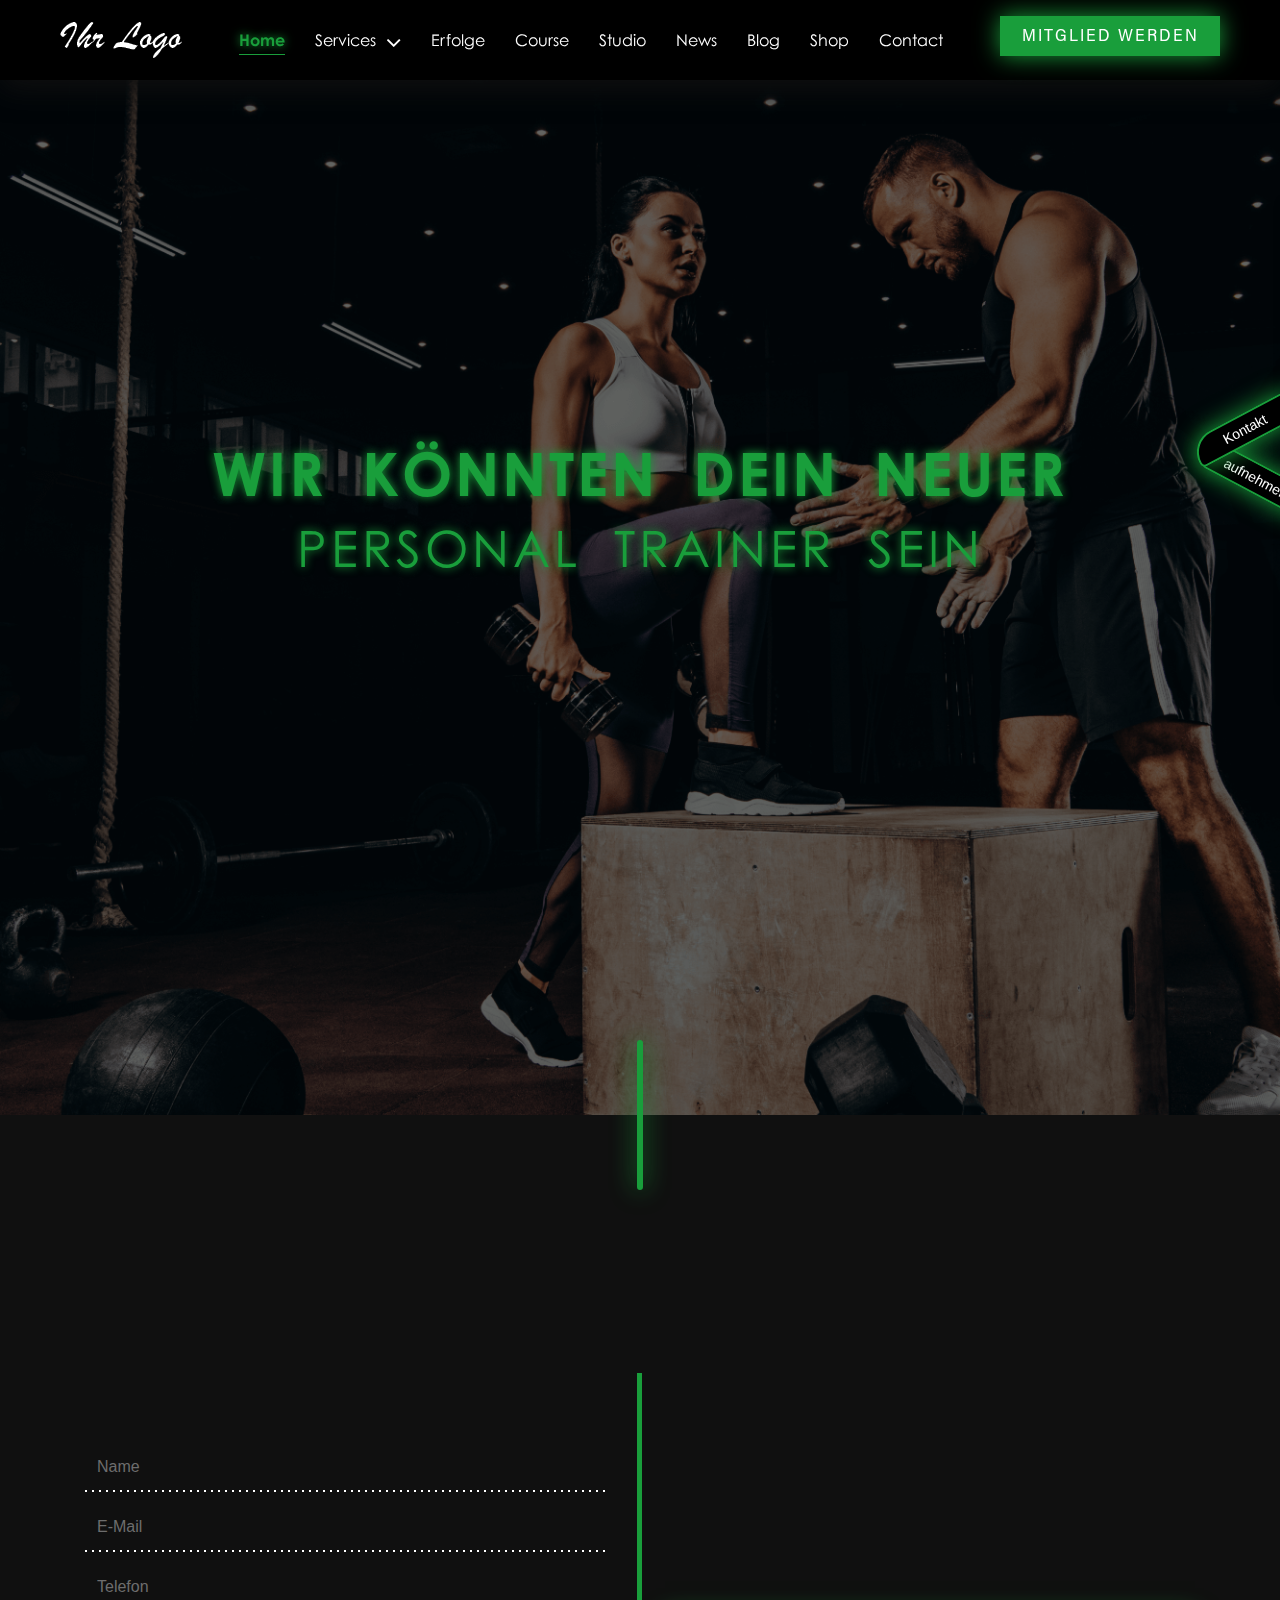
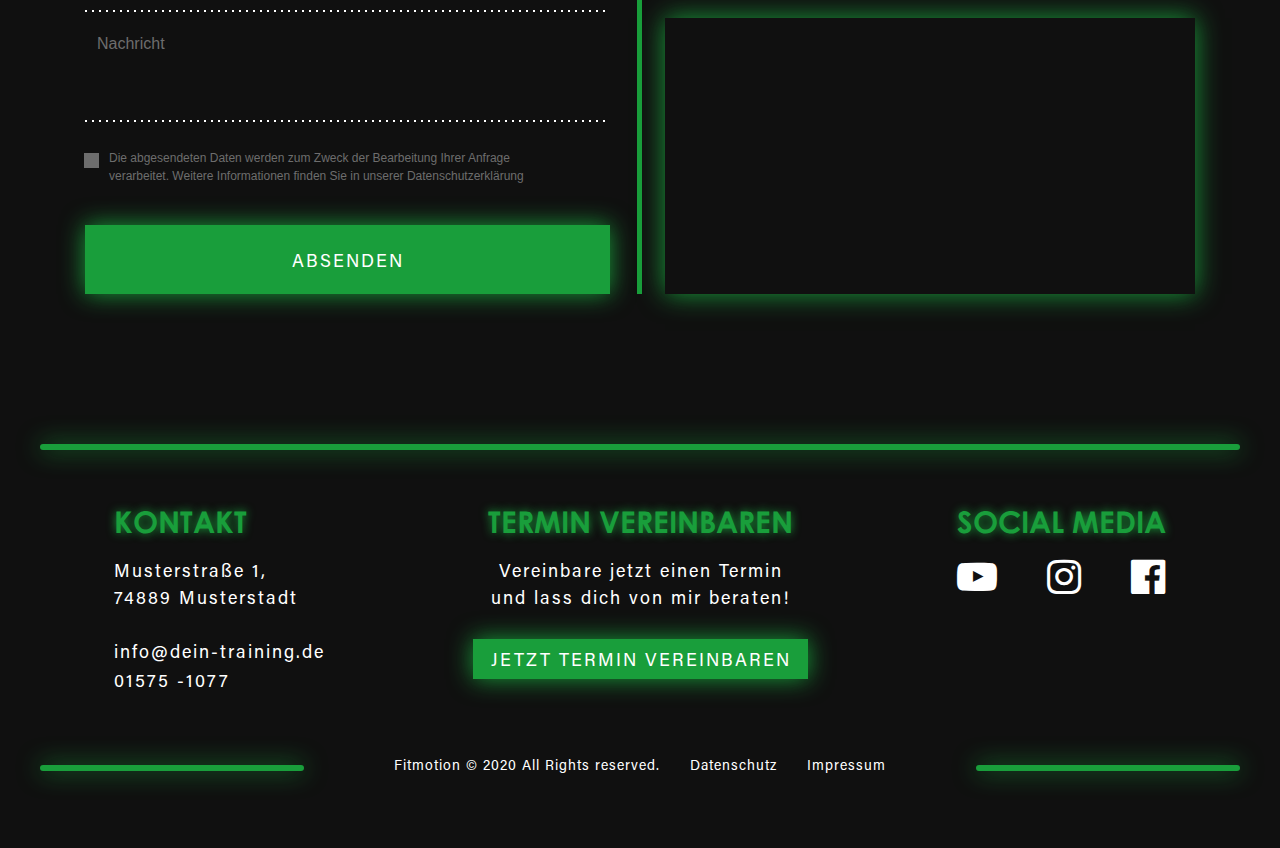
<file: kontact.html>
<!DOCTYPE html>
<html lang="de">
<head>
	<title>Kontact</title>
	
	<meta charset="UTF-8">
	<meta name="description" content="">
	<meta name="keywords" content="">
	<meta name="viewport" content="width=device-width, initial-scale=1.0, user-scalable=no">
	<link rel="icon" href="assets/images/favicon.png" type="image/gif" sizes="50x50">
	
	<!-- bootstrap CSS File-->
	<link rel="stylesheet" href="assets/css/bootstrap.min.css">
	<link rel="stylesheet" href="assets/css/font-awesome.min.css">

	<!-- Google Font -->
	<link href="https://fonts.googleapis.com/css2?family=Montserrat:wght@300;400;500;600;700;800;900&display=swap" rel="stylesheet">

	<!-- Owl Carousel -->
	<link rel="stylesheet" href="assets/css/owl.carousel.min.css">
	<link rel="stylesheet" href="assets/css/owl.theme.default.min.css">


	<!-- Animation Css-->
	<link rel="stylesheet" href="assets/css/animate.css">

	<!-- Custom Style-->
	<link rel="stylesheet" href="assets/css/style.css">
	<link rel="stylesheet" href="assets/css/responsive.css" >
</head>

<body class="home-page  body-bg-color inner_common_banner" id="kontact_page">

	<!-- Header Section Html Strat -->
	<header id="header-wrapper" class="d-flex align-items-center">
			<!-- Logo Section Strat -->
			<div class="logo-wrapper">
				<a href="home.html" class="d-block">
					<img src="assets/images/logo.png" class="img-fluid" alt="logo" />
				</a>
			</div>
			<!-- Logo Section End -->

			<!-- Menu Section Strat -->
			<div id="menu-wrapper">
				<nav class="inner-nav-wrapper">
					<div class="menu-details">
						<ul class="menu-item d-flex align-items-center justify-content-between">
							<li class="menu-item-list menu-active"><a href="home.html">Home</a></li>
							<li class="menu-item-list mega-menu-wrapper">
								<a href="#0">Services</a>
								<div class="mega-menu-inner-wrapper">
									<ul class="mega-menu d-flex align-items-center">
										<li class="mega-active">
											<a href="services.html" class="d-inline-block">
												Category 1
											</a>
										</li>
										<li>
											<a href="#0" class="d-inline-block">
												Category 2
											</a>
										</li>
										<li>
											<a href="#0" class="d-inline-block">
												Category 3
											</a>
										</li>
										<li>
											<a href="#0" class="d-inline-block">
												Category 4
											</a>
										</li>
										<li>
											<a href="#0" class="d-inline-block">
												Category 5
											</a>
										</li>
									</ul>
								</div>
							</li>
							<li class="menu-item-list"><a href="erfolgsgeschichten.html">Erfolge</a></li>
							<li class="menu-item-list"><a href="course.html">Course</a></li>
							<li class="menu-item-list"><a href="studio.html">Studio</a></li>
							<li class="menu-item-list"><a href="news.html">News</a></li>
							<li class="menu-item-list"><a href="#0">Blog</a></li>
							<li class="menu-item-list"><a href="#0">Shop</a></li>
							<li class="menu-item-list"><a href="kontact.html">Contact</a></li>
						</ul>
					</div>
					<div class="h-btn mobile-screen button-design">
						<a href="#0" class="button-design">
							<span class="button-text">Mitglied werden</span>
							<span class="button-animation"></span>
						</a>
					</div>
				</nav>
			</div>
			<!-- Menu Section End -->


			<!-- Header btn Html Strat -->
			<div class="h-btn desktop-screen ">
				<a href="#0" class="button-design">
					<span class="button-text">Mitglied werden</span>
					<span class="button-animation"></span>
				</a>
			</div>
			<!-- Header btn Html Strat -->

			<!-- Mobile Menu Icon Strat -->	
			<div class="hamburger menu btn10 mobile-screen-icon">
	        	<div class="icon-1 m-icon"></div>
	        	<div class="icon-2 m-icon"></div>
	        	<div class="icon-3 m-icon"></div>
	      	</div>
			<!-- Mobile Menu Icon End -->
	</header>
	<!-- Header Section Html End -->


<!-- Dummy Div Start -->
	<div class="dummy-div--wrapper"></div>
	<!-- Dummy Div End -->

	<main>
		<!-- Contact Form Start -->
		<div class="contact--form-main">
			<div class="contact--pallate-icon">
				<div class="contact_first_line">
					<p>Kontakt</p>
				</div>
				<div class="contact_sec_line">
					<p>aufnehmen</p>
				</div>
			</div>
			<div class="contact--form">

	
				<div class="h-btn">
					<a href="#0" class="button-design">
						<span class="button-text">Telefonisch beraten lassen</span>
						<span class="button-animation"></span>
					</a>
				</div>

				<div class="h-btn">
					<a href="#0" class="button-design">
						<span class="button-text">Beratungstermin vereinbaren</span>
						<span class="button-animation"></span>
					</a>
				</div>

				<div class="h-btn">
					<a href="#0" class="button-design">
						<span class="button-text">Öffnungszeiten</span>
						<span class="button-animation"></span>
					</a>
				</div>

				<div class="iframe--map">
					<iframe src="https://www.google.com/maps/embed?pb=!1m14!1m12!1m3!1d277735.65795879246!2d-105.01664143533223!3d39.72674451051009!2m3!1f0!2f0!3f0!3m2!1i1024!2i768!4f13.1!5e0!3m2!1sen!2sin!4v1622710550380!5m2!1sen!2sin"  style="border:0;" allowfullscreen="" loading="lazy"></iframe>
				</div>
				<div class="contact--tel-mail">
					<a href="tel:+4972519825396"><span>Tel.: </span>+4972519825396</a>
					<br>
					<a href="mailto:info@fitmotion.de"><span>E-Mail: </span>info@fitmotion.de</a>
				</div>
			</div>
		</div>
		<!-- Contact Form End -->

		<!-- Banner Section Html Strat -->
		<section id="banner-section">
			<div class="banner-bg-img d-flex align-items-center">
				<h1 class="wow fadeInUp">Wir könnten<br> dein neuer</h1>
				<h2 class="wow fadeInUp">Personal Trainer sein</h2>
			</div>
		</section>
		<!-- Banner Section Html End -->


		<!-- Contatct Form and Map Section Start -->
		<section id="der-fokus-auf-dir" class="top-line-design inner_common_title">
			<div class="section-title-wrapper text-center">
				<h3 class="wow fadeInUp">Kontakt</h3>
			</div>

			<div id="kontact_form">
				<div class="contact_form">
					<div class="container">
						<div class="row">
							<div class="col-lg-6 col-md-12 kontact_media_input">
								<div class="contact_left_section">
									<h3 class="wow fadeInUp">Sende uns eine E-Mail!</h3>
									<form>
										<div class="contact_inner_form">
											<input type="text" name="name" placeholder="Name">
											<input type="email" name="enail" placeholder="E-Mail">
											<input type="text" name="name" placeholder="Telefon">
											<textarea placeholder="Nachricht"></textarea>
										</div>
										<div class="jam_form_group">
											<div class="form_group">
												<div class="round">
													<input type="checkbox" id="checkbox">
													<label for="checkbox" class="radio-label">Die abgesendeten Daten werden zum Zweck der Bearbeitung Ihrer Anfrage verarbeitet. Weitere Informationen finden Sie in unserer Datenschutzerklärung</label>
												</div>
											</div>
										</div>
										<div class="inner_page_btn">
											<!-- <a href="#0">Absenden</a> -->
											<a href="#0" class="button-design">
												<span class="button-text">Absenden</span>
												<span class="button-animation"></span>
											</a>
										</div>
										<div class="h-btn desktop-screen ">
										</div>	
									</form>
								</div>
							</div>
							<div class="col-lg-6 col-md-12 kontact_media_map">
								<div class="contact_map_section">
									<div class="contact_time_and_address_section">
										<ul class="wow fadeIn">
											<li>
												<div class="contact_time">
													<svg id="time" xmlns="http://www.w3.org/2000/svg" width="34.603" height="34.603" viewBox="0 0 34.603 34.603">
														<path id="Path_12468" data-name="Path 12468" d="M17.3,0A17.3,17.3,0,1,0,34.6,17.3,17.321,17.321,0,0,0,17.3,0Zm0,33.45A16.148,16.148,0,1,1,33.45,17.3,16.167,16.167,0,0,1,17.3,33.45Z" fill="#fff"/>
														<path id="Path_12469" data-name="Path 12469" d="M22.8,6a.577.577,0,0,0-.577.577V19.841H13.577a.577.577,0,1,0,0,1.153H22.8a.577.577,0,0,0,.577-.577V6.577A.577.577,0,0,0,22.8,6Z" transform="translate(-3.773 1.497)" fill="#fff"/>
													</svg>
												</div>
												<div class="time_details">
													<h3>Öffnungszeiten</h3>
													<div class="contact_day">
														<p>Mon - Fri</p>
														<span>09:00 Uhr – 21:00 Uhr</span>
													</div>
												</div>
											</li>

											<li>
												<div class="contact_time">
													<svg xmlns="http://www.w3.org/2000/svg" width="40.487" height="39.011" viewBox="0 0 40.487 39.011">
														<g id="map-location" transform="translate(0 -1.002)">
															<path id="Path_12478" data-name="Path 12478" d="M38.037,23.013H30.017a.736.736,0,1,0,0,1.472h6.7l2.133,19.869H1.669l2.5-19.869h6.71a.736.736,0,1,0,0-1.472H2.875L0,45.826H40.487Z" transform="translate(0 -5.813)" fill="#fff"/>
															<path id="Path_12479" data-name="Path 12479" d="M23.785,28.941c-.108.064-.224.121-.327.188-.162.1-.32.214-.475.327a.736.736,0,0,0,.871,1.187c.131-.1.264-.189.4-.279A8.09,8.09,0,0,1,25,29.937a.731.731,0,0,0,.34-.934c.006-.006.013-.01.018-.016a32.969,32.969,0,0,0,7.675-15.5A15.124,15.124,0,0,0,33.287,8.4C32.655,3.56,29.648,1,24.594,1S16.535,3.56,15.9,8.4a15.142,15.142,0,0,0,.252,5.092A33.024,33.024,0,0,0,23.785,28.941ZM17.36,8.591c.539-4.115,2.906-6.116,7.235-6.116s6.7,2,7.234,6.116a13.7,13.7,0,0,1-.233,4.6,32.378,32.378,0,0,1-7,14.458,32.386,32.386,0,0,1-7-14.458A13.7,13.7,0,0,1,17.36,8.591Z" transform="translate(-4.17 0)" fill="#fff"/>
															<path id="Path_12480" data-name="Path 12480" d="M25.815,16.045a5.406,5.406,0,1,0-5.406-5.406A5.412,5.412,0,0,0,25.815,16.045Zm0-9.339a3.934,3.934,0,1,1-3.934,3.934A3.939,3.939,0,0,1,25.815,6.706Z" transform="translate(-5.39 -1.117)" fill="#fff"/>
															<path id="Path_12481" data-name="Path 12481" d="M31.219,37.077a.736.736,0,0,0,.308,1.439c.431-.091.9-.169,1.388-.23a.736.736,0,1,0-.181-1.46C32.2,36.892,31.692,36.977,31.219,37.077Z" transform="translate(-8.091 -9.459)" fill="#fff"/>
															<path id="Path_12482" data-name="Path 12482" d="M36.6,37.279a.735.735,0,0,0,.734.7h.032l1.473-.061a.736.736,0,0,0,.7-.768.754.754,0,0,0-.768-.7l-1.469.061A.735.735,0,0,0,36.6,37.279Z" transform="translate(-9.665 -9.362)" fill="#fff"/>
															<path id="Path_12483" data-name="Path 12483" d="M21.9,42.124c-.378.286-.769.56-1.163.815a.736.736,0,0,0,.8,1.235c.422-.274.842-.568,1.247-.874a.736.736,0,0,0-.887-1.175Z" transform="translate(-5.387 -10.821)" fill="#fff"/>
															<path id="Path_12484" data-name="Path 12484" d="M44.154,35.514a2.622,2.622,0,0,1-.991.387.736.736,0,1,0,.3,1.442A4.047,4.047,0,0,0,45,36.715l.1-.072a.736.736,0,0,0-.888-1.174Z" transform="translate(-11.244 -9.063)" fill="#fff"/>
															<path id="Path_12485" data-name="Path 12485" d="M8.289,43.069a.736.736,0,0,0-1.42-.384A4.922,4.922,0,0,0,6.7,43.718c0,.085-.006.17-.006.26,0,.144.007.288.021.432a.736.736,0,0,0,.731.661c.024,0,.049,0,.076,0a.738.738,0,0,0,.658-.807c-.01-.1-.014-.194-.015-.287,0-.061,0-.122.005-.183A3.428,3.428,0,0,1,8.289,43.069Z" transform="translate(-1.769 -10.864)" fill="#fff"/>
															<path id="Path_12486" data-name="Path 12486" d="M43.876,27.8a4.328,4.328,0,0,0-1.756.133.736.736,0,0,0,.2,1.444.718.718,0,0,0,.2-.028,2.872,2.872,0,0,1,1.159-.09.736.736,0,0,0,.2-1.459Z" transform="translate(-10.982 -7.067)" fill="#fff"/>
															<path id="Path_12487" data-name="Path 12487" d="M46.664,32.06a.736.736,0,0,0,.486.92.72.72,0,0,0,.217.033.734.734,0,0,0,.7-.519,3.136,3.136,0,0,0,.135-.709c0-.061.006-.123.006-.184a2.937,2.937,0,0,0-.188-1.024.736.736,0,1,0-1.38.511,1.475,1.475,0,0,1,.1.512l0,.086A1.659,1.659,0,0,1,46.664,32.06Z" transform="translate(-12.306 -7.684)" fill="#fff"/>
															<path id="Path_12488" data-name="Path 12488" d="M16.844,45.139c-.431.2-.871.39-1.305.559A.736.736,0,0,0,15.8,47.12a.728.728,0,0,0,.265-.049c.467-.18.938-.382,1.4-.6a.736.736,0,0,0-.626-1.333Z" transform="translate(-3.979 -11.638)" fill="#fff"/>
															<path id="Path_12489" data-name="Path 12489" d="M9.936,40.361a.736.736,0,0,0,.352-.09,1.8,1.8,0,0,1,.67-.213,1.194,1.194,0,0,1,.3,0A.736.736,0,0,0,11.45,38.6a2.717,2.717,0,0,0-.656-.006,3.271,3.271,0,0,0-1.211.383.736.736,0,0,0,.353,1.382Z" transform="translate(-2.43 -9.924)" fill="#fff"/>
															<path id="Path_12490" data-name="Path 12490" d="M9.8,48.322a3.646,3.646,0,0,0,.481.091,4.7,4.7,0,0,0,.566.035,5.459,5.459,0,0,0,.692-.046.736.736,0,1,0-.184-1.46,3.606,3.606,0,0,1-.895.011,2.454,2.454,0,0,1-.29-.055.736.736,0,1,0-.37,1.424Z" transform="translate(-2.441 -12.114)" fill="#fff"/>
														</g>
													</svg>
												</div>
												<div class="time_details">
													<h3>Adresse</h3>
													<div class="contact_day">
														<p>Musterstraße 1,  74889 Musterstadt</p>
													</div>
												</div>
											</li>

											<li>
												<div class="contact_time">
													<svg xmlns="http://www.w3.org/2000/svg" width="34.602" height="34.603" viewBox="0 0 34.602 34.603">
														<g id="smartphone" transform="translate(-0.001)">
															<path id="Path_12470" data-name="Path 12470" d="M30.068,0H15.54A2.544,2.544,0,0,0,13,2.54V32.062A2.544,2.544,0,0,0,15.54,34.6H30.067a2.544,2.544,0,0,0,2.541-2.54V2.54A2.544,2.544,0,0,0,30.068,0ZM14.153,4.614h17.3V26.529h-17.3Zm1.387-3.46H30.067A1.389,1.389,0,0,1,31.455,2.54v.92h-17.3V2.54A1.389,1.389,0,0,1,15.54,1.153Zm14.528,32.3H15.54a1.389,1.389,0,0,1-1.387-1.387v-4.38h17.3v4.38A1.389,1.389,0,0,1,30.068,33.45Z" transform="translate(-5.502)" fill="#fff"/>
															<path id="Path_12471" data-name="Path 12471" d="M28.307,49a2.307,2.307,0,1,0,2.307,2.307A2.309,2.309,0,0,0,28.307,49Zm0,3.46a1.153,1.153,0,1,1,1.153-1.153A1.155,1.155,0,0,1,28.307,52.46Z" transform="translate(-11.005 -20.741)" fill="#fff"/>
															<path id="Path_12472" data-name="Path 12472" d="M25.577,4.153h2.307a.577.577,0,1,0,0-1.153H25.577a.577.577,0,1,0,0,1.153Z" transform="translate(-10.582 -1.27)" fill="#fff"/>
															<path id="Path_12473" data-name="Path 12473" d="M32.577,4.153h.577a.577.577,0,1,0,0-1.153h-.577a.577.577,0,1,0,0,1.153Z" transform="translate(-13.545 -1.27)" fill="#fff"/>
															<path id="Path_12474" data-name="Path 12474" d="M55.889,4.445a.577.577,0,1,0-.815.815,5.533,5.533,0,0,1,0,7.816.577.577,0,1,0,.815.815A6.687,6.687,0,0,0,55.889,4.445Z" transform="translate(-23.24 -1.81)" fill="#fff"/>
															<path id="Path_12475" data-name="Path 12475" d="M51.678,6.721a.577.577,0,0,0-.815.815,3.788,3.788,0,0,1,0,5.35.577.577,0,1,0,.815.815,4.941,4.941,0,0,0,0-6.981Z" transform="translate(-21.457 -2.773)" fill="#fff"/>
															<path id="Path_12476" data-name="Path 12476" d="M2.77,5.26a.577.577,0,0,0-.815-.815,6.687,6.687,0,0,0,0,9.447.577.577,0,0,0,.815-.815A5.532,5.532,0,0,1,2.77,5.26Z" transform="translate(0 -1.81)" fill="#fff"/>
															<path id="Path_12477" data-name="Path 12477" d="M7.355,6.445a.576.576,0,0,0-.815,0,4.941,4.941,0,0,0,0,6.981.577.577,0,0,0,.815-.815,3.788,3.788,0,0,1,0-5.35A.577.577,0,0,0,7.355,6.445Z" transform="translate(-2.156 -2.656)" fill="#fff"/>
														</g>
													</svg>
												</div>
												<div class="time_details">
													<h3>Kontakt</h3>
													<div class="contact_day">
														<p><a href="mailto:info@dein-training.de">info@dein-training.de</a></p>
														<span><a href="tel:015751077">01575-1077</a></span>
													</div>
												</div>
											</li>
										</ul>

									</div>
									<div class="contact_map">
										<iframe src="https://www.google.com/maps/embed?pb=!1m14!1m12!1m3!1d277735.65795879246!2d-105.01664143533223!3d39.72674451051009!2m3!1f0!2f0!3f0!3m2!1i1024!2i768!4f13.1!5e0!3m2!1sen!2sin!4v1622710550380!5m2!1sen!2sin"  style="border:0;" allowfullscreen="" loading="lazy"></iframe>
									</div>
								</div>
							</div>
						</div>
					</div>
				</div>
			</div>
		</section>
		<!-- Contatct Form and Map Section End -->
	</main>


	<!-- Footer Section Start -->
	<footer id="footer-block" class="">
		<div class="footer--logo">
			<a href="home.html" class="d-block">
				<img src="assets/images/footer-logo.png" class="img-fluid" alt="logo">
			</a>
		</div>

		<div class="footer--container">

			<div class="footer--details">
				<h2 class="footer-details--title">Kontakt</h2>
				<div class="footer--description">
					<p class="address--wrapper">Musterstraße 1,<br>
					74889 Musterstadt</p>

					<div class="contact--details">
						<a href="mailto:info@dein-training.de">info@dein-training.de</a>
						<br>
						<a href="tel:015751077">01575 -1077</a>
					</div>
				</div>
			</div>

			<div class="footer--details desktop-screen-display text-center">
				<h2 class="footer-details--title">Termin vereinbaren</h2>
				<div class="footer--description">
					<p class="address--wrapper">Vereinbare jetzt einen Termin <br> und lass dich von mir beraten!</p>

					<div class="contact--details">
						<div class="green-wrapper">
							<div class="green-btn">
								<a href="#0" class="button-design">
									<span class="button-text">Jetzt Termin vereinbaren</span>
									<span class="button-animation"></span>
								</a>
							</div>
						</div>
					</div>
				</div>
			</div>

			<div class="footer--details">
				<h2 class="footer-details--title social--title">Social Media</h2>
				<div class="footer--description">
					<ul class="social--icon d-flex align-items-center">
						<li><a href="#0"><i class="fa fa-youtube-play" aria-hidden="true"></i></a></li>
						<li><a href="#0"><i class="fa fa-instagram" aria-hidden="true"></i></a></li>
						<li><a href="#0"><i class="fa fa-facebook-official" aria-hidden="true"></i></a></li>
					</ul>
				</div>
			</div>
		</div>

		<div class="copy--right">
			<p>Fitmotion © 2020 All Rights reserved.</p>
			<div class="copy-right--menu d-flex align-items-center">
				<p><a href="#0">Datenschutz</a></p>
				<p class="Y-line"><span>|</span></p>
				<p><a href="#0">Impressum</a></p>
			</div>
		</div>

	</footer>
	<!-- Footer Section End -->

	<!-- Footer Fixed Icon Start -->
	<div class="footer-fixed-icon">
		<div class="footer-fixed-trigger ">
			<img src="assets/images/footer-fixed_arrow-ic.svg" alt="Arrow">
		</div>
		<ul>
			<li>
				<a href="#0">
					<img src="assets/images/phone_icon.svg" alt="Call">
					<span>Anruf</span>
				</a>
			</li>
			<li>
				<a href="#0">
					<img src="assets/images/clock_icon.svg" alt="Clock">
					<span>Öffnungszeiten</span>
				</a>
			</li>
			<li>
				<a href="#0">
					<img src="assets/images/mail_icon.svg" alt="Mail">
					<span>Email</span>

				</a>
			</li>
		</ul>
	</div>
	<!-- Footer Fixed Icon End -->


	<!-- Additional Script Js -->
	<script src="assets/js/jquery3.5.1.min.js"></script>
	<script src="assets/js/bootstrap.min.js"></script>
	<script src="assets/js/owl.carousel.js"></script>
	<!--Animation js-->
	<script src="assets/js/wow.min.js"></script>
	<!-- custom js-->
	<script src="assets/js/custom.js"></script>
</body>
</html>
</file>
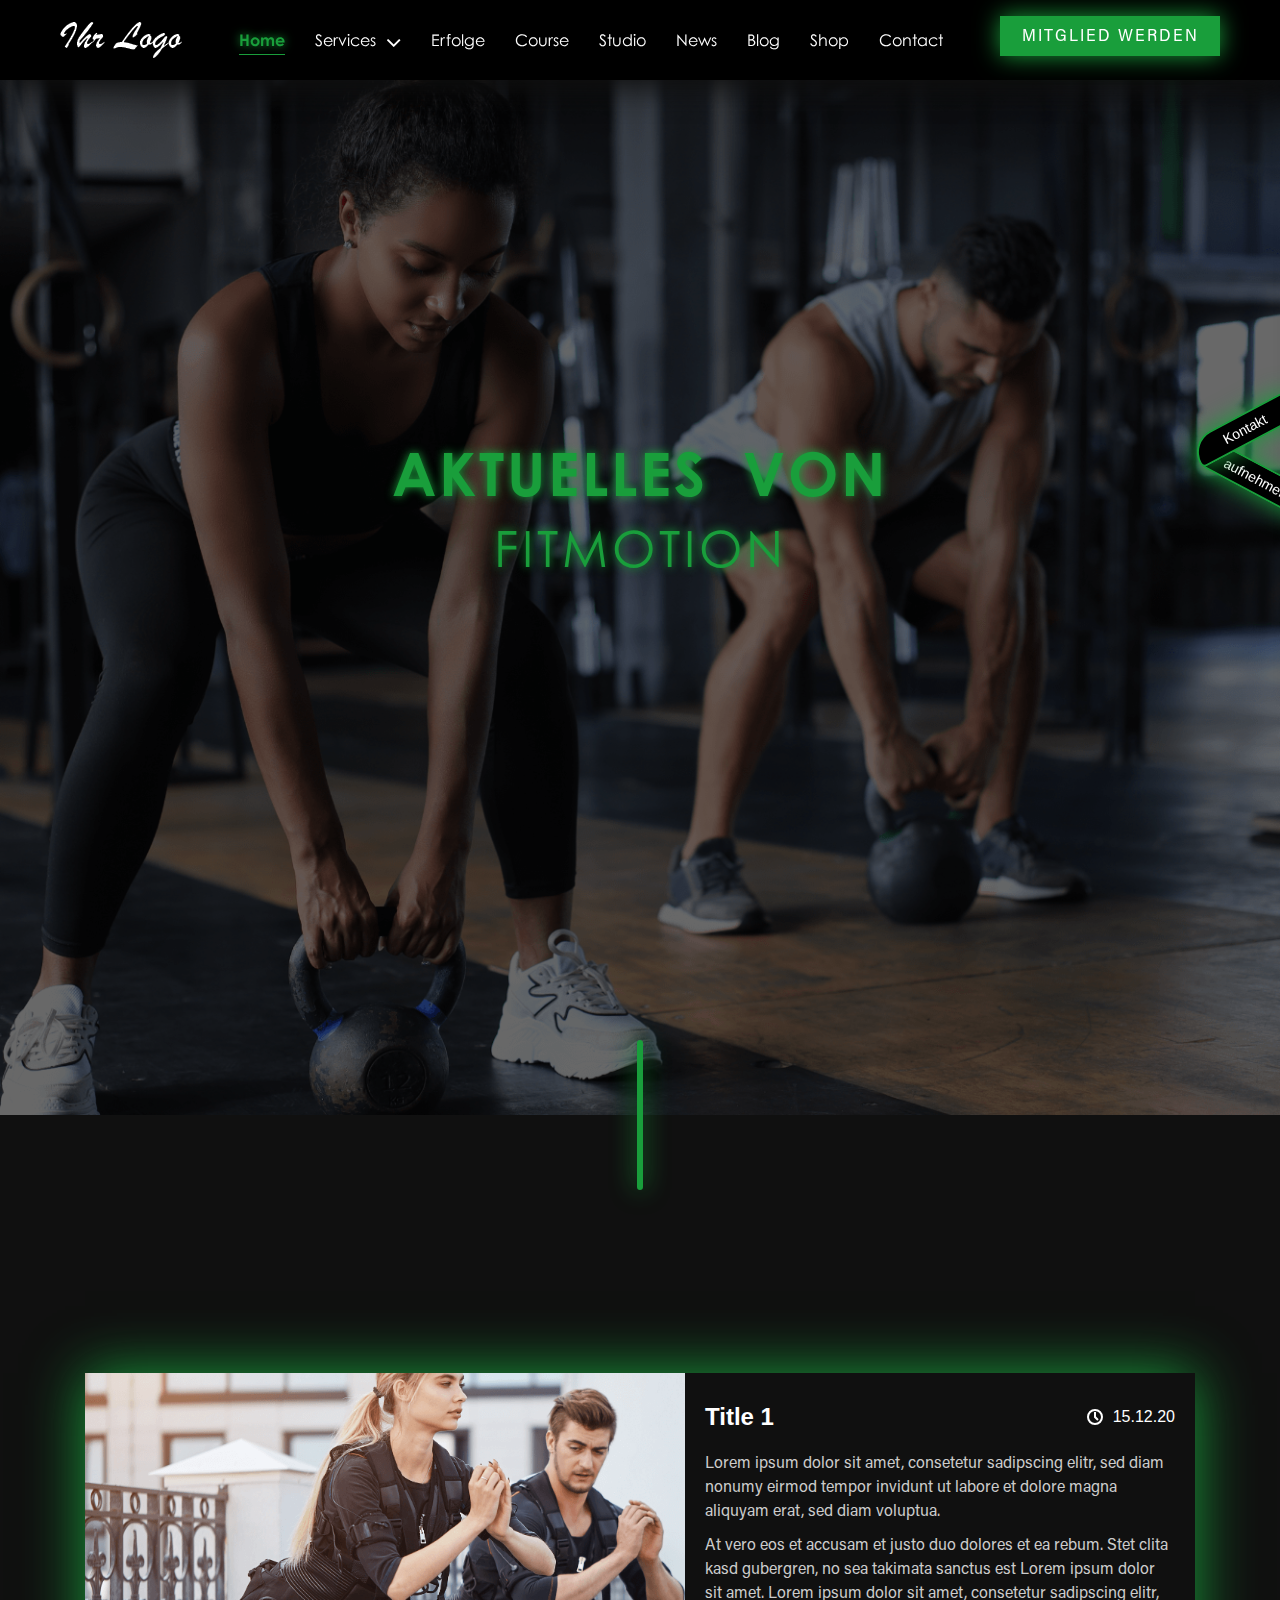
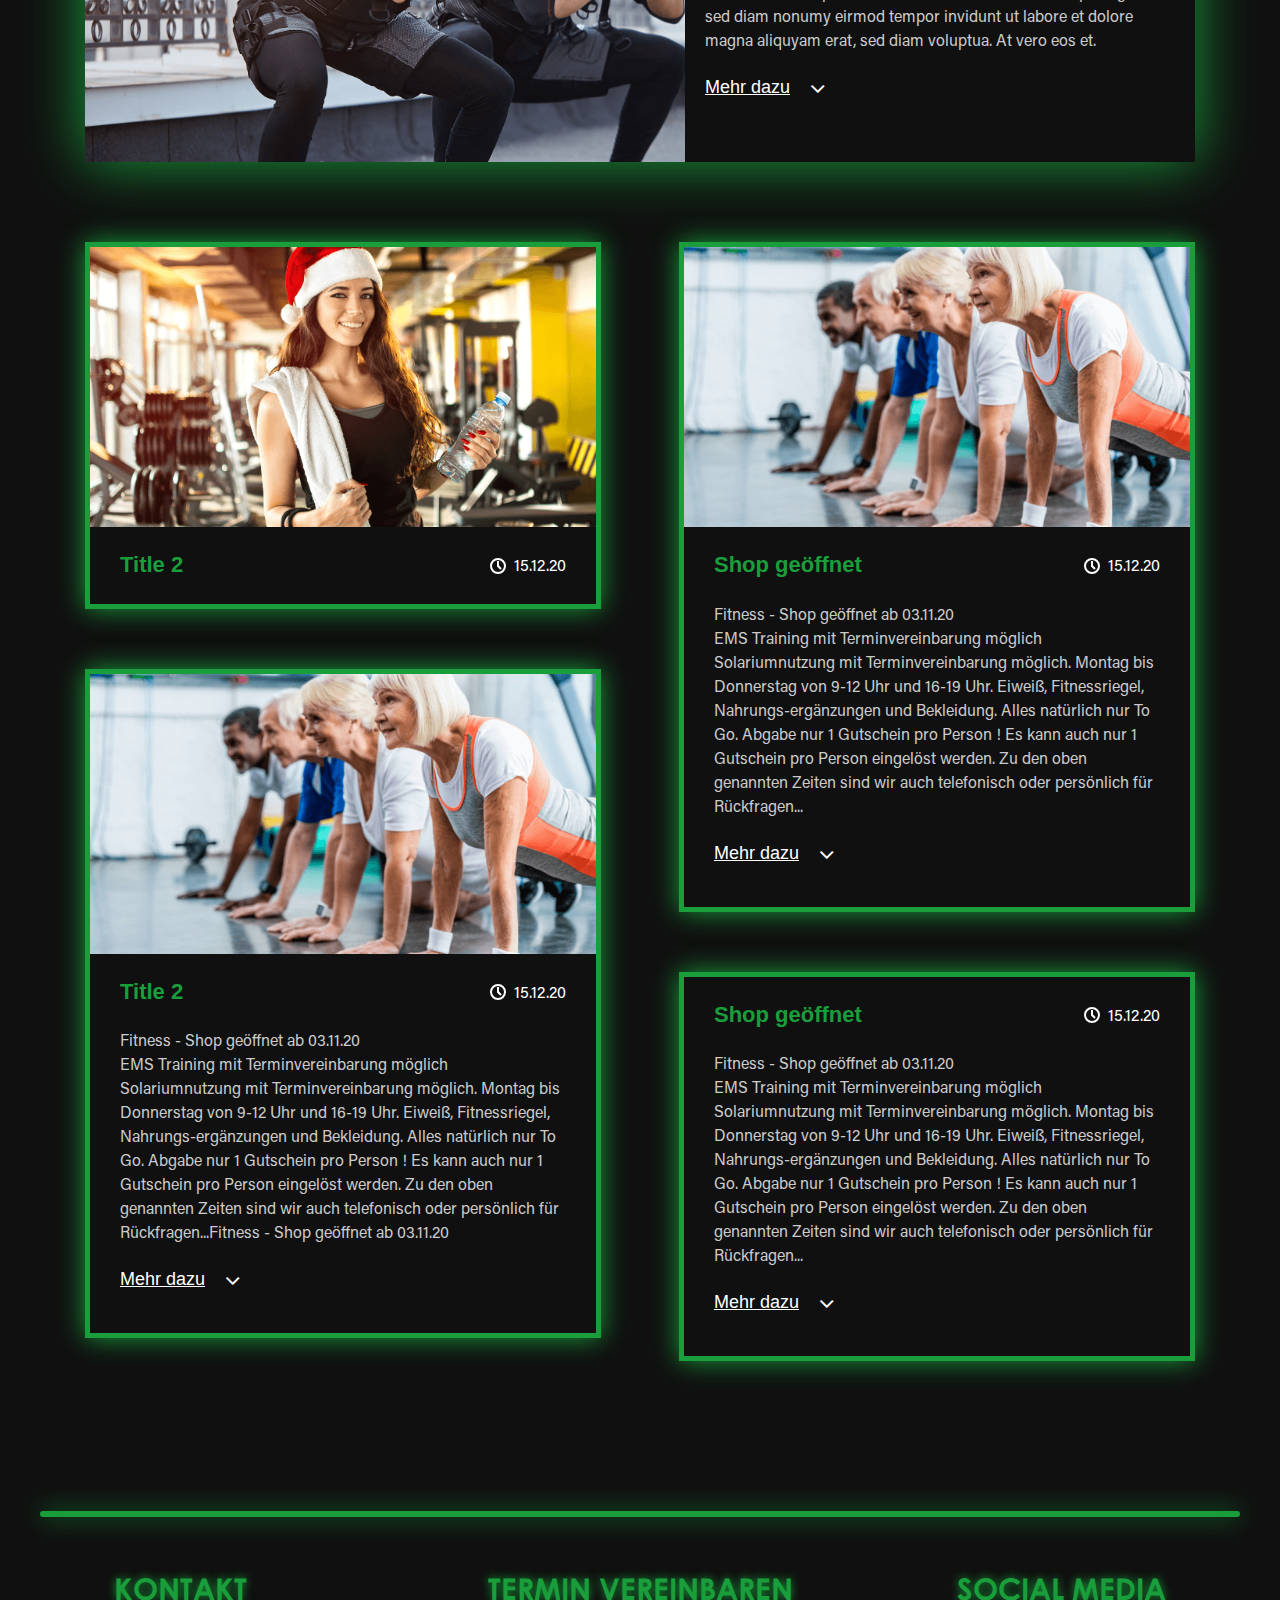
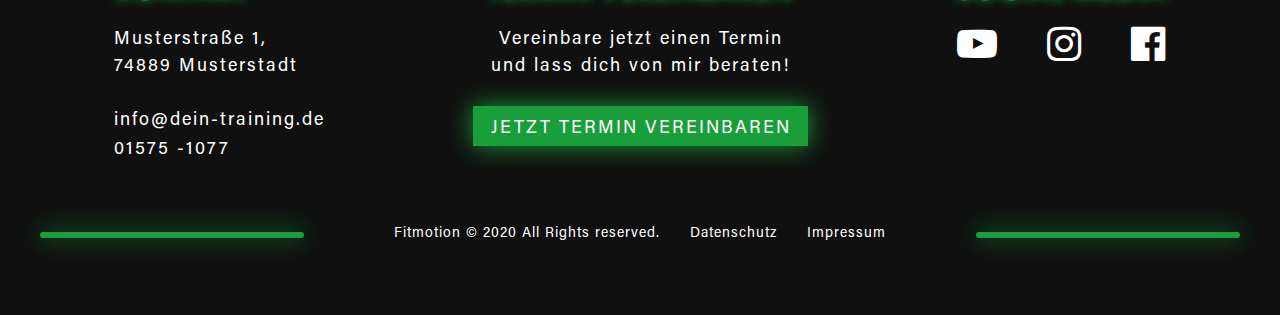
<file: news.html>
<!DOCTYPE html>
<html lang="de">
<head>
	<title>News</title>
	
	<meta charset="UTF-8">
	<meta name="description" content="">
	<meta name="keywords" content="">
	<meta name="viewport" content="width=device-width, initial-scale=1.0, user-scalable=no">
	<link rel="icon" href="assets/images/favicon.png" type="image/gif" sizes="50x50">
	
	<!-- bootstrap CSS File-->
	<link rel="stylesheet" href="assets/css/bootstrap.min.css">
	<link rel="stylesheet" href="assets/css/font-awesome.min.css">

	<!-- Google Font -->
	<link href="https://fonts.googleapis.com/css2?family=Montserrat:wght@300;400;500;600;700;800;900&display=swap" rel="stylesheet">

	<!-- Owl Carousel -->
	<link rel="stylesheet" href="assets/css/owl.carousel.min.css">
	<link rel="stylesheet" href="assets/css/owl.theme.default.min.css">


	<!-- Animation Css-->
	<link rel="stylesheet" href="assets/css/animate.css">

	<!-- Custom Style-->
	<link rel="stylesheet" href="assets/css/style.css">
	<link rel="stylesheet" href="assets/css/responsive.css" >
</head>

<body class="home-page  body-bg-color inner_common_banner" id="news_page">


	<!-- Header Section Html Strat -->
	<header id="header-wrapper" class="d-flex align-items-center">
		<!-- Logo Section Strat -->
		<div class="logo-wrapper">
			<a href="home.html" class="d-block">
				<img src="assets/images/logo.png" class="img-fluid" alt="logo" />
			</a>
		</div>
		<!-- Logo Section End -->

		<!-- Menu Section Strat -->
		<div id="menu-wrapper">
			<nav class="inner-nav-wrapper">
				<div class="menu-details">
					<ul class="menu-item d-flex align-items-center justify-content-between">
						<li class="menu-item-list menu-active"><a href="home.html">Home</a></li>
						<li class="menu-item-list mega-menu-wrapper">
							<a href="#0">Services</a>
							<div class="mega-menu-inner-wrapper">
								<ul class="mega-menu d-flex align-items-center">
									<li class="mega-active">
										<a href="services.html" class="d-inline-block">
											Category 1
										</a>
									</li>
									<li>
										<a href="#0" class="d-inline-block">
											Category 2
										</a>
									</li>
									<li>
										<a href="#0" class="d-inline-block">
											Category 3
										</a>
									</li>
									<li>
										<a href="#0" class="d-inline-block">
											Category 4
										</a>
									</li>
									<li>
										<a href="#0" class="d-inline-block">
											Category 5
										</a>
									</li>
								</ul>
							</div>
						</li>
						<li class="menu-item-list"><a href="erfolgsgeschichten.html">Erfolge</a></li>
						<li class="menu-item-list"><a href="course.html">Course</a></li>
						<li class="menu-item-list"><a href="studio.html">Studio</a></li>
						<li class="menu-item-list"><a href="news.html">News</a></li>
						<li class="menu-item-list"><a href="#0">Blog</a></li>
						<li class="menu-item-list"><a href="#0">Shop</a></li>
						<li class="menu-item-list"><a href="kontact.html">Contact</a></li>
					</ul>
				</div>
				<div class="h-btn mobile-screen button-design">
					<a href="#0" class="button-design">
						<span class="button-text">Mitglied werden</span>
						<span class="button-animation"></span>
					</a>
				</div>
			</nav>
		</div>
		<!-- Menu Section End -->


		<!-- Header btn Html Strat -->
		<div class="h-btn desktop-screen ">
			<a href="#0" class="button-design">
				<span class="button-text">Mitglied werden</span>
				<span class="button-animation"></span>
			</a>
		</div>
		<!-- Header btn Html Strat -->

		<!-- Mobile Menu Icon Strat -->	
		<div class="hamburger menu btn10 mobile-screen-icon">
			<div class="icon-1 m-icon"></div>
			<div class="icon-2 m-icon"></div>
			<div class="icon-3 m-icon"></div>
		</div>
		<!-- Mobile Menu Icon End -->
	</header>
	<!-- Header Section Html End -->

<!-- Dummy Div Start -->
	<div class="dummy-div--wrapper"></div>
	<!-- Dummy Div End -->

	<main>
		<!-- Contact Form Start -->
		<div class="contact--form-main">
			<div class="contact--pallate-icon">
				<div class="contact_first_line">
					<p>Kontakt</p>
				</div>
				<div class="contact_sec_line">
					<p>aufnehmen</p>
				</div>
			</div>
			<div class="contact--form">

	
				<div class="h-btn">
					<a href="#0" class="button-design">
						<span class="button-text">Telefonisch beraten lassen</span>
						<span class="button-animation"></span>
					</a>
				</div>

				<div class="h-btn">
					<a href="#0" class="button-design">
						<span class="button-text">Beratungstermin vereinbaren</span>
						<span class="button-animation"></span>
					</a>
				</div>

				<div class="h-btn">
					<a href="#0" class="button-design">
						<span class="button-text">Öffnungszeiten</span>
						<span class="button-animation"></span>
					</a>
				</div>

				<div class="iframe--map">
					<iframe src="https://www.google.com/maps/embed?pb=!1m18!1m12!1m3!1d14889.334379562537!2d72.8132415362304!3d21.09926242536234!2m3!1f0!2f0!3f0!3m2!1i1024!2i768!4f13.1!3m3!1m2!1s0x3be0517161d836a7%3A0x594b1b5df211d781!2sBudiya%2C%20Tarasadi%2C%20Gujarat%20394230!5e0!3m2!1sen!2sin!4v1615799748317!5m2!1sen!2sin" style="border:0;" allowfullscreen="" loading="lazy"></iframe>
				</div>
				<div class="contact--tel-mail">
					<a href="tel:+4972519825396"><span>Tel.: </span>+4972519825396</a>
					<br>
					<a href="mailto:info@fitmotion.de"><span>E-Mail: </span>info@fitmotion.de</a>
				</div>
			</div>
		</div>
		<!-- Contact Form End -->

		<!-- Banner Section Html Strat -->
		<section id="banner-section">
			<div class="banner-bg-img d-flex align-items-center">
				<h1 class="wow fadeInUp">aktuelles von</h1>
				<h2 class="wow fadeInUp">Fitmotion</h2>
			</div>
		</section>
		<!-- Banner Section Html End -->


		<!-- News Blog Section Start -->
		<section id="der-fokus-auf-dir" class="top-line-design inner_common_title">
			<div class="section-title-wrapper text-center">
				<h3 class="wow fadeInUp">News</h3>
			</div>

			<div class="new_section">
				<div class="container">
					<div class="new_inner_section">
						<div class="new_left_img">
							<div class="new_inner_img">
								<img src="assets/images/news/tital-1-img.png" alt="news">
							</div>
						</div>
						<div class="new_right_contain">
							<div class="new_title_1_section">
								<h2>Title 1</h2>
								<p>
									<svg xmlns="http://www.w3.org/2000/svg" xmlns:xlink="http://www.w3.org/1999/xlink" width="16" height="16" viewBox="0 0 16 16">
										<defs>
											<clipPath id="clip-path">
												<rect width="16" height="16" fill="none"/>
											</clipPath>
										</defs>
										<g id="time" clip-path="url(#clip-path)">
											<path id="Path_5" data-name="Path 5" d="M8,0a8,8,0,1,0,8,8A8.024,8.024,0,0,0,8,0ZM8,14a6,6,0,1,1,6-6A6.018,6.018,0,0,1,8,14ZM9,7.6l2.7,2.7-1.4,1.4L7,8.4V3H9Z" fill="#fff"/>
										</g>
									</svg>
									<span>15.12.20</span>
								</p>
							</div>

							<div class="news_title_details main_more_text">
								<p class="contain_text">Lorem ipsum dolor sit amet, consetetur sadipscing elitr, sed diam nonumy eirmod tempor invidunt ut labore et dolore magna aliquyam erat, sed diam voluptua.</p>
								<p class="contain_text">At vero eos et accusam et justo duo dolores et ea rebum. Stet clita kasd gubergren, no sea takimata sanctus est Lorem ipsum dolor sit amet. Lorem ipsum dolor sit amet, consetetur sadipscing elitr, sed diam nonumy eirmod tempor invidunt ut labore et dolore magna aliquyam erat, sed diam voluptua. At vero eos et.</p>
								<p class="contain_text moretext">Lorem ipsum dolor sit amet, consetetur sadipscing elitr</p>

								<p class="more_main">
									<a class="moreless-button" href="#0">
										<span>Mehr dazu</span>
										<i class="fa fa-angle-down" aria-hidden="true"></i>
									</a>
								</p>
							</div>
						</div>
					</div>
				</div>
			</div>
		</section>
		<!-- News Blog Section End -->

		<!-- News another Blog Section Start -->
		<section id="news_blog_section">
			<div class="container">
				<div class="news_blog_inner_section">
					<div class="row">
						<div class="col-md-6 news_blog_inner news_blog_slider">
							<div class="news_blog_main_box main_more_text">
								<div class="news_first_blog_img">
									<img src="assets/images/news/title-2.png" alt="new img">
								</div>
								<div class="news_first_blog_contain">
									<h3>Title 2</h3>
									<p>
										<svg xmlns="http://www.w3.org/2000/svg" xmlns:xlink="http://www.w3.org/1999/xlink" width="16" height="16" viewBox="0 0 16 16">
											<defs>
												<clipPath id="clip-path">
													<rect width="16" height="16" fill="none"/>
												</clipPath>
											</defs>
											<g id="time" clip-path="url(#clip-path)">
												<path id="Path_5" data-name="Path 5" d="M8,0a8,8,0,1,0,8,8A8.024,8.024,0,0,0,8,0ZM8,14a6,6,0,1,1,6-6A6.018,6.018,0,0,1,8,14ZM9,7.6l2.7,2.7-1.4,1.4L7,8.4V3H9Z" fill="#fff"/>
											</g>
										</svg>
										<span>15.12.20</span>
									</p>
								</div>
								<div class="new_blog_more_details first_box_no_contain">
									<div class="news_big_contain">
										<p class="">EMS Training mit Terminvereinbarung möglich
											Solariumnutzung mit Terminvereinbarung möglich. Montag bis Donnerstag von 9-12 Uhr und 16-19 Uhr. Eiweiß, Fitnessriegel, Nahrungs-ergänzungen und Bekleidung. Alles natürlich nur To Go. Abgabe nur 1 Gutschein pro Person ! Es kann auch nur 1 Gutschein pro Person eingelöst werden. Zu den oben genannten Zeiten sind wir auch telefonisch oder persönlich für Rückfragen...Fitness - Shop geöffnet ab 03.11.20
										</p>
										<div class="moretext">
											<p>EMS Training mit Terminvereinbarung möglich<br>
											Solariumnutzung mit Terminvereinbarung möglich. Montag bis Donnerstag von 9-12 Uhr und 16-19 Uhr. Eiweiß, Fitnessriegel, Nahrungs-ergänzungen und Bekleidung. Alles natürlich nur To Go. Abgabe nur 1 Gutschein pro Person ! Es kann auch nur 1 Gutschein pro Person eingelöst werden. Zu den oben genannten Zeiten sind wir auch telefonisch oder persönlich für Rückfragen...Fitness - Shop geöffnet ab 03.11.20
											</p>
											<p>EMS Training mit Terminvereinbarung möglich<br>
											Solariumnutzung mit Terminvereinbarung möglich. Montag bis Donnerstag von 9-12 Uhr und 16-19 Uhr. Eiweiß, Fitnessriegel, Nahrungs-ergänzungen und Bekleidung. Alles natürlich nur To Go. Abgabe nur 1 Gutschein pro Person ! Es kann auch nur 1 Gutschein pro Person eingelöst werden. Zu den oben genannten Zeiten sind wir auch telefonisch oder persönlich für RückfragenZu den oben genannten Zeiten sind wir auch telefonisch oder persönlich für Rückfragen.</p>
										</div>
									</div>

									<p class="more_main new-desktop-screen">
										<a class="moreless-button" href="#0">
											<span>Weniger</span>
											<i class="fa fa-angle-down angle_rotact" aria-hidden="true"></i>
										</a>
									</p>
									<p class="more_main new-mobile-screen">
										<a class="moreless-button" href="#0">
											<span>Mehr dazu</span>
											<i class="fa fa-angle-down" aria-hidden="true"></i>
										</a>
									</p>
								</div>
							</div>

							<div class="news_blog_main_box main_more_text">
								<div class="news_first_blog_img">
									<img src="assets/images/news/title-3.png" alt="new img">
								</div>
								<div class="news_first_blog_contain">
									<h3>Title 2</h3>
									<p>
										<svg xmlns="http://www.w3.org/2000/svg" xmlns:xlink="http://www.w3.org/1999/xlink" width="16" height="16" viewBox="0 0 16 16">
											<defs>
												<clipPath id="clip-path">
													<rect width="16" height="16" fill="none"/>
												</clipPath>
											</defs>
											<g id="time" clip-path="url(#clip-path)">
												<path id="Path_5" data-name="Path 5" d="M8,0a8,8,0,1,0,8,8A8.024,8.024,0,0,0,8,0ZM8,14a6,6,0,1,1,6-6A6.018,6.018,0,0,1,8,14ZM9,7.6l2.7,2.7-1.4,1.4L7,8.4V3H9Z" fill="#fff"/>
											</g>
										</svg>
										<span>15.12.20</span>
									</p>
								</div>
								<div class="new_blog_more_details">
									<div class="news_big_contain">
										<p class="" style="display: block;">Fitness - Shop geöffnet ab 03.11.20</p>
										<p class="" style="display: block;">EMS Training mit Terminvereinbarung möglich
											Solariumnutzung mit Terminvereinbarung möglich. Montag bis Donnerstag von 9-12 Uhr und 16-19 Uhr. Eiweiß, Fitnessriegel, Nahrungs-ergänzungen und Bekleidung. Alles natürlich nur To Go. Abgabe nur 1 Gutschein pro Person ! Es kann auch nur 1 Gutschein pro Person eingelöst werden. Zu den oben genannten Zeiten sind wir auch telefonisch oder persönlich für Rückfragen...Fitness - Shop geöffnet ab 03.11.20
										</p>
										<p class="moretext">EMS Training mit Terminvereinbarung möglich<br>
											Solariumnutzung mit Terminvereinbarung möglich. Montag bis Donnerstag von 9-12 Uhr und 16-19 Uhr. Eiweiß, Fitnessriegel, Nahrungs-ergänzungen und Bekleidung. Alles natürlich nur To Go. Abgabe nur 1 Gutschein pro Person ! Es kann auch nur 1 Gutschein pro Person eingelöst werden. Zu den oben genannten Zeiten sind wir auch telefonisch oder persönlich für Rückfragen...Fitness - Shop geöffnet ab 03.11.20
										</p>
										<p class="moretext">EMS Training mit Terminvereinbarung möglich<br>
										Solariumnutzung mit Terminvereinbarung möglich. Montag bis Donnerstag von 9-12 Uhr und 16-19 Uhr. Eiweiß, Fitnessriegel, Nahrungs-ergänzungen und Bekleidung. Alles natürlich nur To Go. Abgabe nur 1 Gutschein pro Person ! Es kann auch nur 1 Gutschein pro Person eingelöst werden. Zu den oben genannten Zeiten sind wir auch telefonisch oder persönlich für RückfragenZu den oben genannten Zeiten sind wir auch telefonisch oder persönlich für Rückfragen.</p>
									</div>

									<!-- <p class="more_main">
										<a class="moreless-button" href="#0">
											<span>Weniger</span>
											<i class="fa fa-angle-down angle_rotact" aria-hidden="true"></i>
										</a>
									</p> -->
									<p class="more_main">
										<a class="moreless-button" href="#0">
											<span>Mehr dazu</span>
											<i class="fa fa-angle-down" aria-hidden="true"></i>
										</a>
									</p>
								</div>
							</div>

							<div class="news_blog_main_box slider_media main_more_text">
								<div class="news_first_blog_img">
									<img src="assets/images/news/title-3.png" alt="new img">
								</div>
								<div class="news_first_blog_contain">
									<h3>Shop geöffnet</h3>
									<p>
										<svg xmlns="http://www.w3.org/2000/svg" xmlns:xlink="http://www.w3.org/1999/xlink" width="16" height="16" viewBox="0 0 16 16">
											<defs>
												<clipPath id="clip-path">
													<rect width="16" height="16" fill="none"/>
												</clipPath>
											</defs>
											<g id="time" clip-path="url(#clip-path)">
												<path id="Path_5" data-name="Path 5" d="M8,0a8,8,0,1,0,8,8A8.024,8.024,0,0,0,8,0ZM8,14a6,6,0,1,1,6-6A6.018,6.018,0,0,1,8,14ZM9,7.6l2.7,2.7-1.4,1.4L7,8.4V3H9Z" fill="#fff"/>
											</g>
										</svg>
										<span>15.12.20</span>
									</p>
								</div>
								<div class="new_blog_more_details">
									<div class="news_big_contain">
										<p>Fitness - Shop geöffnet ab 03.11.20</p>
										<p>EMS Training mit Terminvereinbarung möglich
											Solariumnutzung mit Terminvereinbarung möglich. Montag bis Donnerstag von 9-12 Uhr und 16-19 Uhr. Eiweiß, Fitnessriegel, Nahrungs-ergänzungen und Bekleidung. Alles natürlich nur To Go. Abgabe nur 1 Gutschein pro Person ! Es kann auch nur 1 Gutschein pro Person eingelöst werden. Zu den oben genannten Zeiten sind wir auch telefonisch oder persönlich für Rückfragen...
										</p>
										<p class="moretext">EMS Training mit Terminvereinbarung möglich<br>
											Solariumnutzung mit Terminvereinbarung möglich. Montag bis Donnerstag von 9-12 Uhr und 16-19 Uhr. Eiweiß, Fitnessriegel, Nahrungs-ergänzungen und Bekleidung. Alles natürlich nur To Go. Abgabe nur 1 Gutschein pro Person ! Es kann auch nur 1 Gutschein pro Person eingelöst werden. Zu den oben genannten Zeiten sind wir auch telefonisch oder persönlich für Rückfragen...Fitness - Shop geöffnet ab 03.11.20
										</p>
									</div>

									<p class="more_main">
										<a class="moreless-button" href="#0">
											<span>Mehr dazu</span>
											<i class="fa fa-angle-down" aria-hidden="true"></i>
										</a>
									</p>
								</div>
							</div>

							<div class="news_blog_main_box main_more_text slider_media">
								<div class="news_first_blog_img first_box_no_contain">
									<img src="assets/images/news/title-2.png" alt="new img">
								</div>
								<div class="news_first_blog_contain">
									<h3>Shop geöffnet</h3>
									<p>
										<svg xmlns="http://www.w3.org/2000/svg" xmlns:xlink="http://www.w3.org/1999/xlink" width="16" height="16" viewBox="0 0 16 16">
											<defs>
												<clipPath id="clip-path">
													<rect width="16" height="16" fill="none"/>
												</clipPath>
											</defs>
											<g id="time" clip-path="url(#clip-path)">
												<path id="Path_5" data-name="Path 5" d="M8,0a8,8,0,1,0,8,8A8.024,8.024,0,0,0,8,0ZM8,14a6,6,0,1,1,6-6A6.018,6.018,0,0,1,8,14ZM9,7.6l2.7,2.7-1.4,1.4L7,8.4V3H9Z" fill="#fff"/>
											</g>
										</svg>
										<span>15.12.20</span>
									</p>
								</div>
								<div class="new_blog_more_details">
									<div class="news_big_contain">
										<p>Fitness - Shop geöffnet ab 03.11.20</p>
										<p>EMS Training mit Terminvereinbarung möglich
											Solariumnutzung mit Terminvereinbarung möglich. Montag bis Donnerstag von 9-12 Uhr und 16-19 Uhr. Eiweiß, Fitnessriegel, Nahrungs-ergänzungen und Bekleidung. Alles natürlich nur To Go. Abgabe nur 1 Gutschein pro Person ! Es kann auch nur 1 Gutschein pro Person eingelöst werden. Zu den oben genannten Zeiten sind wir auch telefonisch oder persönlich für Rückfragen...
										</p>
										<p class="moretext">EMS Training mit Terminvereinbarung möglich<br>
											Solariumnutzung mit Terminvereinbarung möglich. Montag bis Donnerstag von 9-12 Uhr und 16-19 Uhr. Eiweiß, Fitnessriegel, Nahrungs-ergänzungen und Bekleidung. Alles natürlich nur To Go. Abgabe nur 1 Gutschein pro Person ! Es kann auch nur 1 Gutschein pro Person eingelöst werden. Zu den oben genannten Zeiten sind wir auch telefonisch oder persönlich für Rückfragen...Fitness - Shop geöffnet ab 03.11.20
										</p>
									</div>

									<p class="more_main">
										<a class="moreless-button" href="#0">
											<span>Mehr dazu</span>
											<i class="fa fa-angle-down" aria-hidden="true"></i>
										</a>
									</p>
								</div>
							</div>
						</div>
						<div class="col-md-6 news_blog_inner slider_media_none">
							<div class="news_blog_main_box main_more_text">
								<div class="news_first_blog_img">
									<img src="assets/images/news/title-3.png" alt="new img">
								</div>
								<div class="news_first_blog_contain">
									<h3>Shop geöffnet</h3>
									<p>
										<svg xmlns="http://www.w3.org/2000/svg" xmlns:xlink="http://www.w3.org/1999/xlink" width="16" height="16" viewBox="0 0 16 16">
											<defs>
												<clipPath id="clip-path">
													<rect width="16" height="16" fill="none"/>
												</clipPath>
											</defs>
											<g id="time" clip-path="url(#clip-path)">
												<path id="Path_5" data-name="Path 5" d="M8,0a8,8,0,1,0,8,8A8.024,8.024,0,0,0,8,0ZM8,14a6,6,0,1,1,6-6A6.018,6.018,0,0,1,8,14ZM9,7.6l2.7,2.7-1.4,1.4L7,8.4V3H9Z" fill="#fff"/>
											</g>
										</svg>
										<span>15.12.20</span>
									</p>
								</div>
								<div class="new_blog_more_details">
									<div class="news_big_contain">
										<p>Fitness - Shop geöffnet ab 03.11.20</p>
										<p>EMS Training mit Terminvereinbarung möglich
											Solariumnutzung mit Terminvereinbarung möglich. Montag bis Donnerstag von 9-12 Uhr und 16-19 Uhr. Eiweiß, Fitnessriegel, Nahrungs-ergänzungen und Bekleidung. Alles natürlich nur To Go. Abgabe nur 1 Gutschein pro Person ! Es kann auch nur 1 Gutschein pro Person eingelöst werden. Zu den oben genannten Zeiten sind wir auch telefonisch oder persönlich für Rückfragen...
										</p>
										<p class="moretext">EMS Training mit Terminvereinbarung möglich<br>
											Solariumnutzung mit Terminvereinbarung möglich. Montag bis Donnerstag von 9-12 Uhr und 16-19 Uhr. Eiweiß, Fitnessriegel, Nahrungs-ergänzungen und Bekleidung. Alles natürlich nur To Go. Abgabe nur 1 Gutschein pro Person ! Es kann auch nur 1 Gutschein pro Person eingelöst werden. Zu den oben genannten Zeiten sind wir auch telefonisch oder persönlich für Rückfragen...Fitness - Shop geöffnet ab 03.11.20
										</p>
									</div>

									<p class="more_main">
										<a class="moreless-button" href="#0">
											<span>Mehr dazu</span>
											<i class="fa fa-angle-down" aria-hidden="true"></i>
										</a>
									</p>
								</div>
							</div>

							<div class="news_blog_main_box main_more_text">
								<div class="news_first_blog_contain">
									<h3>Shop geöffnet</h3>
									<p>
										<svg xmlns="http://www.w3.org/2000/svg" xmlns:xlink="http://www.w3.org/1999/xlink" width="16" height="16" viewBox="0 0 16 16">
											<defs>
												<clipPath id="clip-path">
													<rect width="16" height="16" fill="none"/>
												</clipPath>
											</defs>
											<g id="time" clip-path="url(#clip-path)">
												<path id="Path_5" data-name="Path 5" d="M8,0a8,8,0,1,0,8,8A8.024,8.024,0,0,0,8,0ZM8,14a6,6,0,1,1,6-6A6.018,6.018,0,0,1,8,14ZM9,7.6l2.7,2.7-1.4,1.4L7,8.4V3H9Z" fill="#fff"/>
											</g>
										</svg>
										<span>15.12.20</span>
									</p>
								</div>
								<div class="new_blog_more_details">
									<div class="news_big_contain">
										<p>Fitness - Shop geöffnet ab 03.11.20</p>
										<p>EMS Training mit Terminvereinbarung möglich
											Solariumnutzung mit Terminvereinbarung möglich. Montag bis Donnerstag von 9-12 Uhr und 16-19 Uhr. Eiweiß, Fitnessriegel, Nahrungs-ergänzungen und Bekleidung. Alles natürlich nur To Go. Abgabe nur 1 Gutschein pro Person ! Es kann auch nur 1 Gutschein pro Person eingelöst werden. Zu den oben genannten Zeiten sind wir auch telefonisch oder persönlich für Rückfragen...
										</p>
										<p class="moretext">EMS Training mit Terminvereinbarung möglich<br>
											Solariumnutzung mit Terminvereinbarung möglich. Montag bis Donnerstag von 9-12 Uhr und 16-19 Uhr. Eiweiß, Fitnessriegel, Nahrungs-ergänzungen und Bekleidung. Alles natürlich nur To Go. Abgabe nur 1 Gutschein pro Person ! Es kann auch nur 1 Gutschein pro Person eingelöst werden. Zu den oben genannten Zeiten sind wir auch telefonisch oder persönlich für Rückfragen...Fitness - Shop geöffnet ab 03.11.20
										</p>
									</div>

									<p class="more_main">
										<a class="moreless-button" href="#0">
											<span>Mehr dazu</span>
											<i class="fa fa-angle-down" aria-hidden="true"></i>
										</a>
									</p>
								</div>
							</div>
						</div>
					</div>
				</div>
			</div>
		</section>
		<!-- News another Blog Section End -->
	</main>


	<!-- Footer Section Start -->
	<footer id="footer-block" class="top-line-design">

		<div class="footer--details mobile-screen-display">
			<h2 class="footer-details--title">Rückruf ANFORDERN</h2>
			<div class="footer--description">
				<p class="address--wrapper">Vereinbare jetzt einen Termin <br> und lass dich von mir beraten!</p>

				<div class="contact--details">
					<div class="green-wrapper">
						<div class="green-btn">
							<a href="#0" class="button-design">
								<span class="button-text">Jetzt Termin vereinbaren</span>
								<span class="button-animation"></span>
							</a>
						</div>
					</div>
				</div>
			</div>
		</div>

		<div class="footer--logo">
			<a href="home.html" class="d-block">
				<img src="assets/images/footer-logo.png" class="img-fluid" alt="logo">
			</a>
		</div>

		<div class="footer--container">

			<div class="footer--details">
				<h2 class="footer-details--title">Kontakt</h2>
				<div class="footer--description">
					<p class="address--wrapper">Musterstraße 1,<br>
					74889 Musterstadt</p>

					<div class="contact--details">
						<a href="mailto:info@dein-training.de">info@dein-training.de</a>
						<br>
						<a href="tel:015751077">01575 -1077</a>
					</div>
				</div>
			</div>

			<div class="footer--details desktop-screen-display text-center">
				<h2 class="footer-details--title">Termin vereinbaren</h2>
				<div class="footer--description">
					<p class="address--wrapper">Vereinbare jetzt einen Termin <br> und lass dich von mir beraten!</p>

					<div class="contact--details">
						<div class="green-wrapper">
							<div class="green-btn">
								<a href="#0" class="button-design">
									<span class="button-text">Jetzt Termin vereinbaren</span>
									<span class="button-animation"></span>
								</a>
							</div>
						</div>
					</div>
				</div>
			</div>

			<div class="footer--details">
				<h2 class="footer-details--title social--title">Social Media</h2>
				<div class="footer--description">
					<ul class="social--icon d-flex align-items-center">
						<li><a href="#0"><i class="fa fa-youtube-play" aria-hidden="true"></i></a></li>
						<li><a href="#0"><i class="fa fa-instagram" aria-hidden="true"></i></a></li>
						<li><a href="#0"><i class="fa fa-facebook-official" aria-hidden="true"></i></a></li>
					</ul>
				</div>
			</div>
		</div>

		<div class="copy--right">
			<p>Fitmotion © 2020 All Rights reserved.</p>
			<div class="copy-right--menu d-flex align-items-center">
				<p><a href="#0">Datenschutz</a></p>
				<p class="Y-line"><span>|</span></p>
				<p><a href="#0">Impressum</a></p>
			</div>
		</div>
	</footer>
	<!-- Footer Section End -->

	<!-- Footer Fixed Icon Start -->
	<div class="footer-fixed-icon">
		<div class="footer-fixed-trigger ">
			<img src="assets/images/footer-fixed_arrow-ic.svg" alt="Arrow">
		</div>
		<ul>
			<li>
				<a href="#0">
					<img src="assets/images/phone_icon.svg" alt="Call">
					<span>Anruf</span>
				</a>
			</li>
			<li>
				<a href="#0">
					<img src="assets/images/clock_icon.svg" alt="Clock">
					<span>Öffnungszeiten</span>
				</a>
			</li>
			<li>
				<a href="#0">
					<img src="assets/images/mail_icon.svg" alt="Mail">
					<span>Email</span>

				</a>
			</li>
		</ul>
	</div>
	<!-- Footer Fixed Icon End -->

	<!-- Additional Script Js -->
	<script src="assets/js/jquery3.5.1.min.js"></script>
	<script src="assets/js/bootstrap.min.js"></script>
	<script src="assets/js/owl.carousel.js"></script>
	<!--Animation js-->
	<script src="assets/js/wow.min.js"></script>
	<!-- custom js-->
	<script src="assets/js/custom.js"></script>
</body>
</html>
</file>
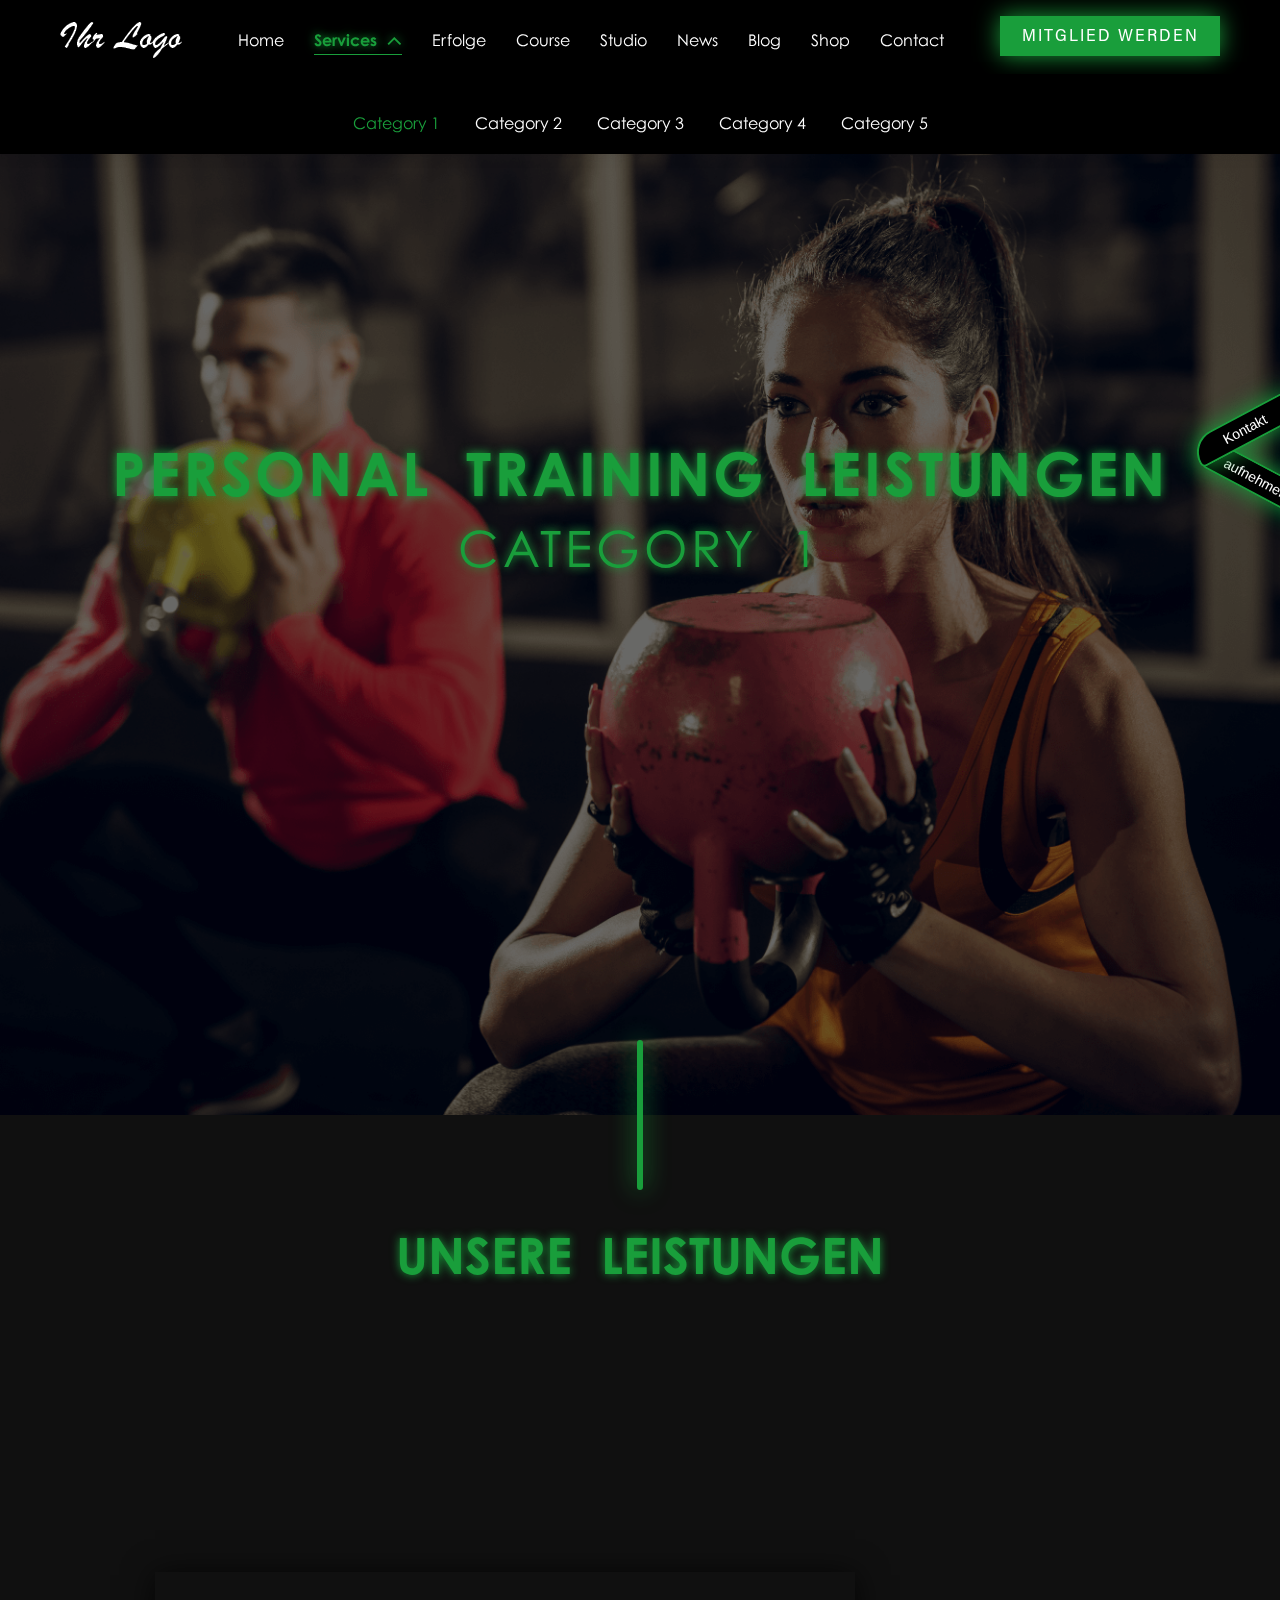
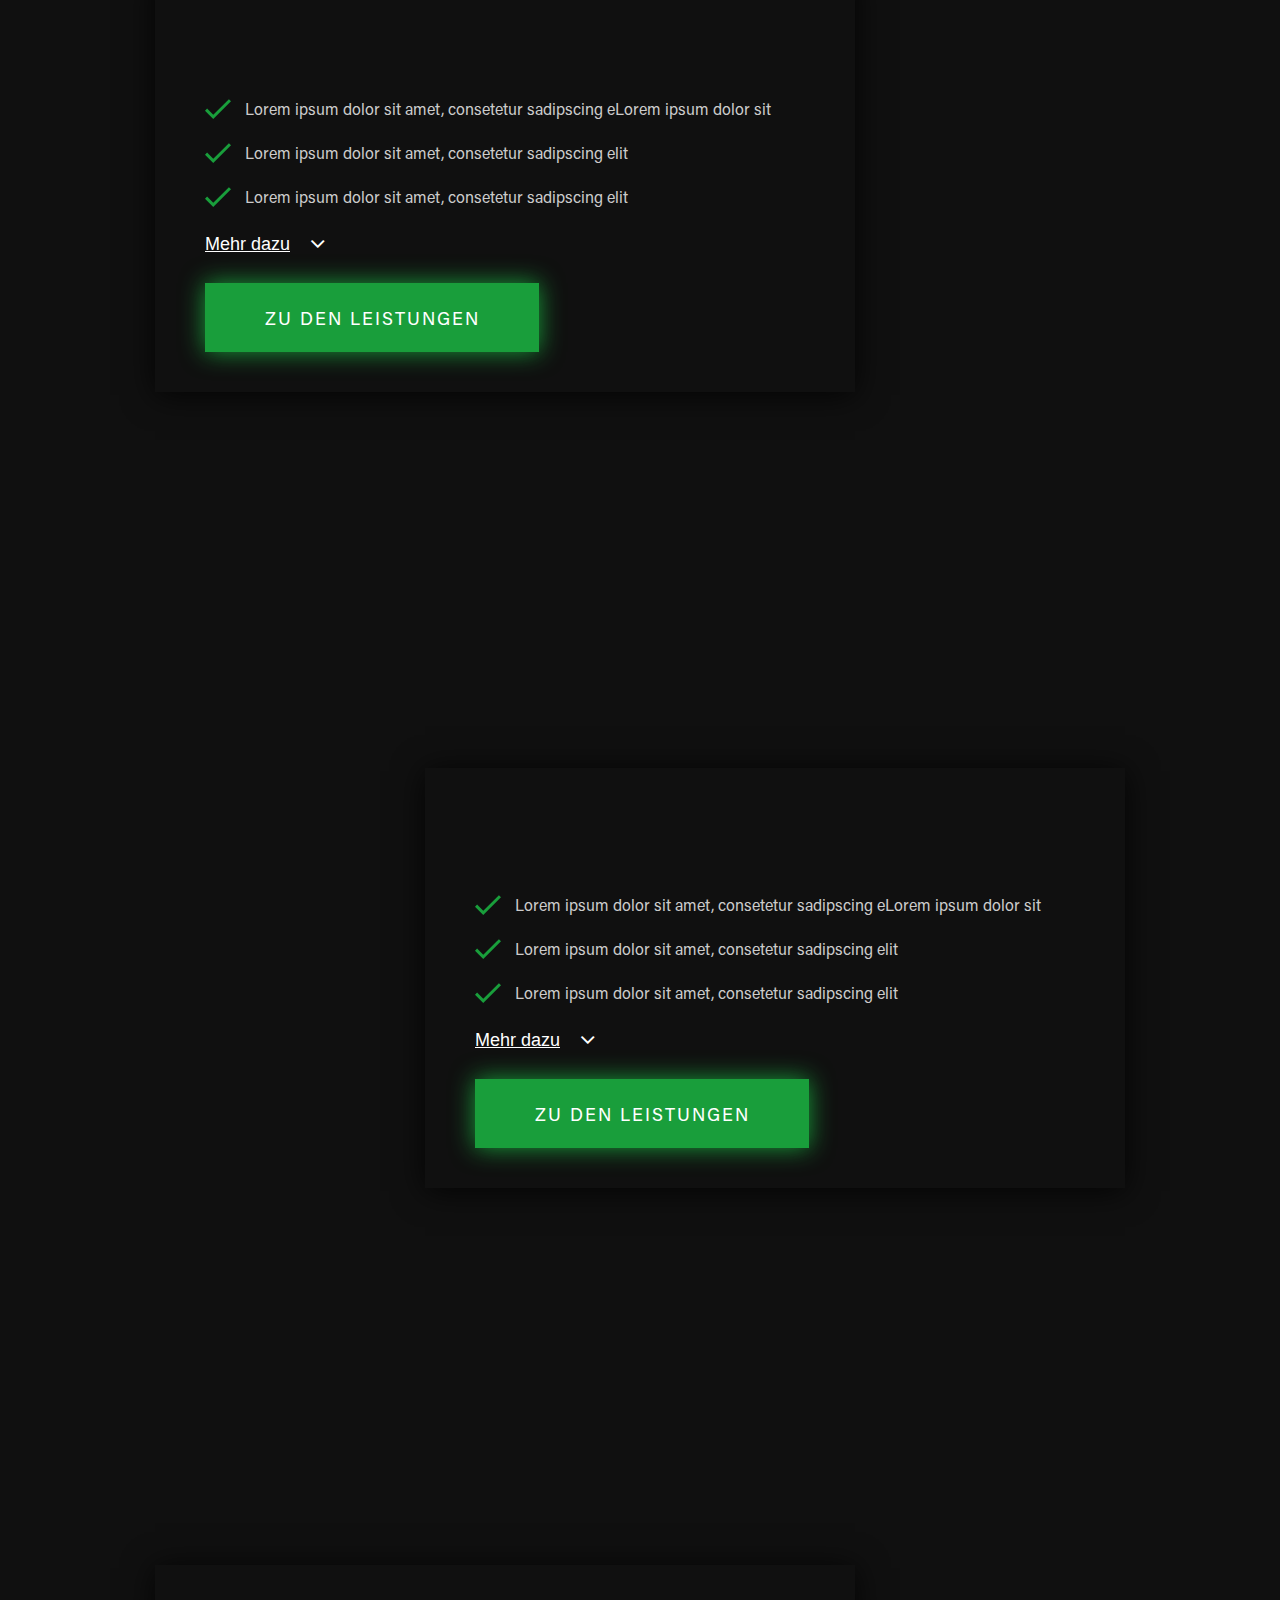
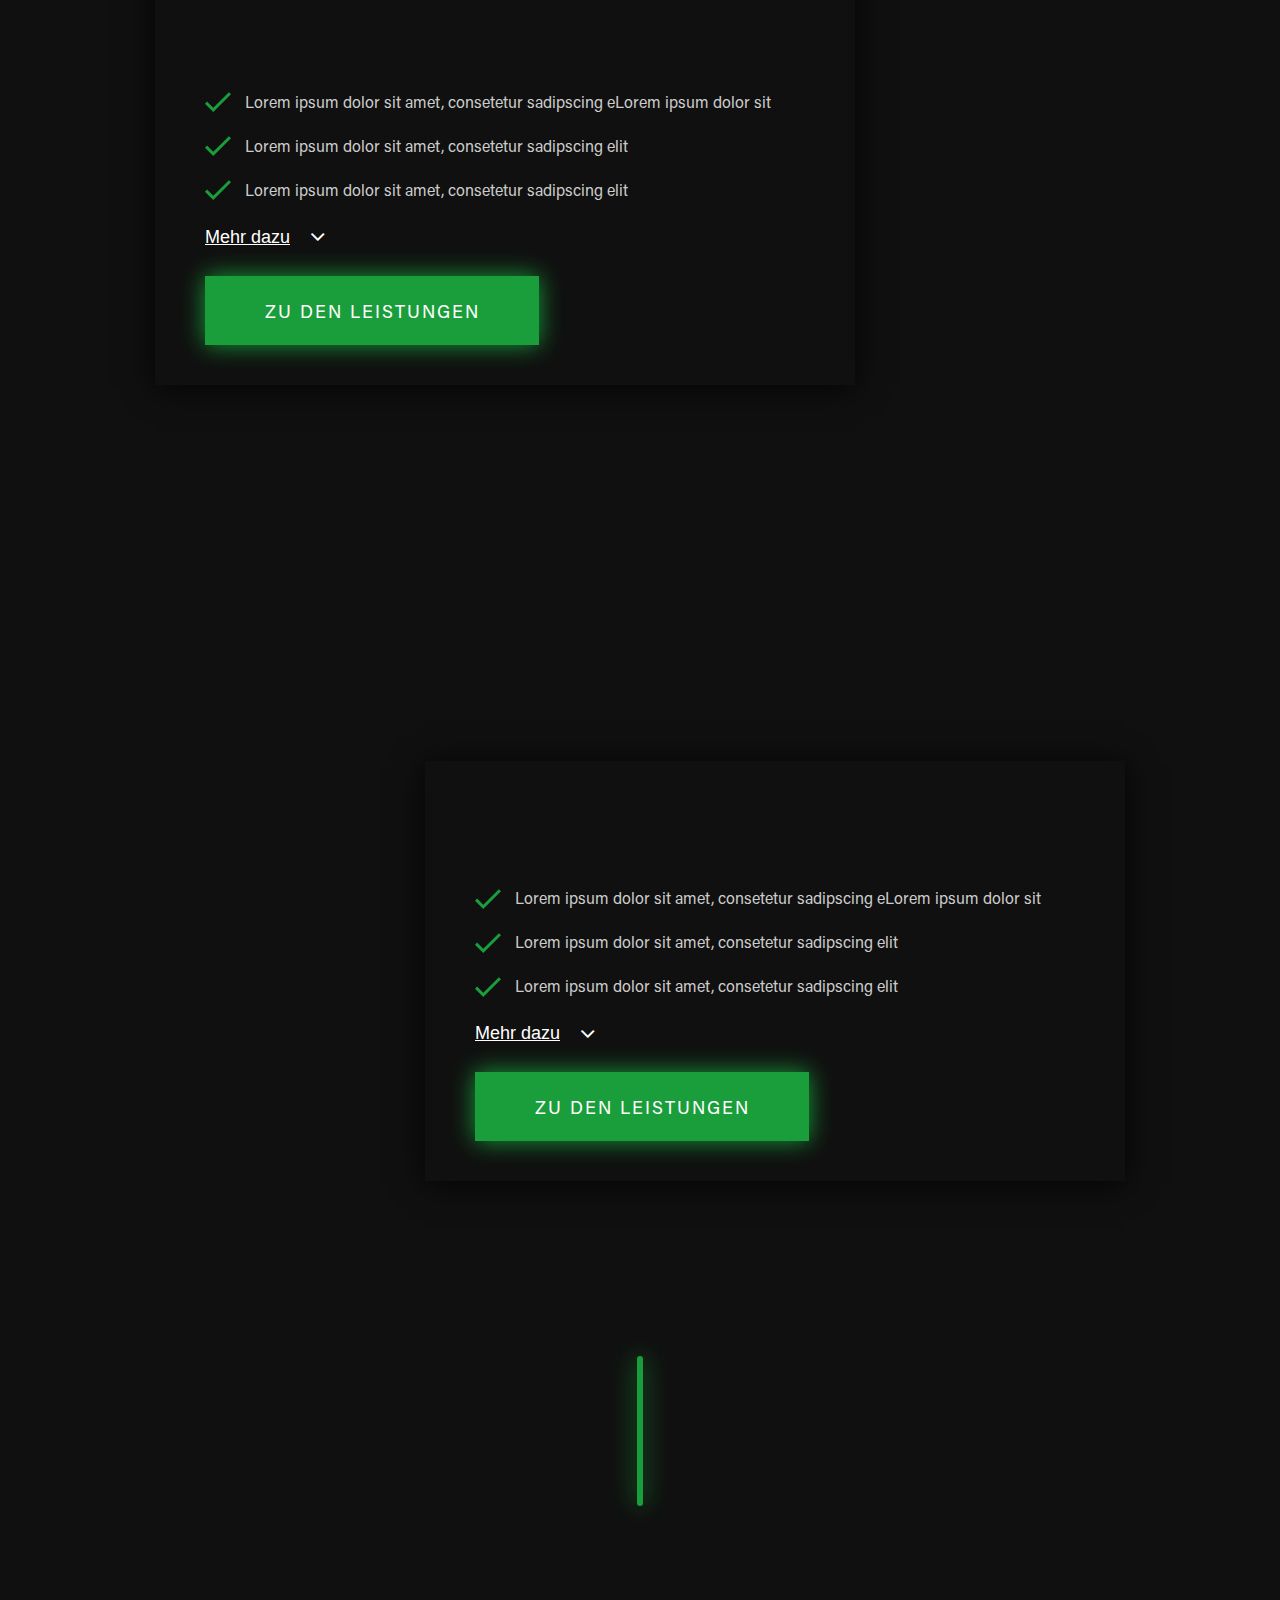
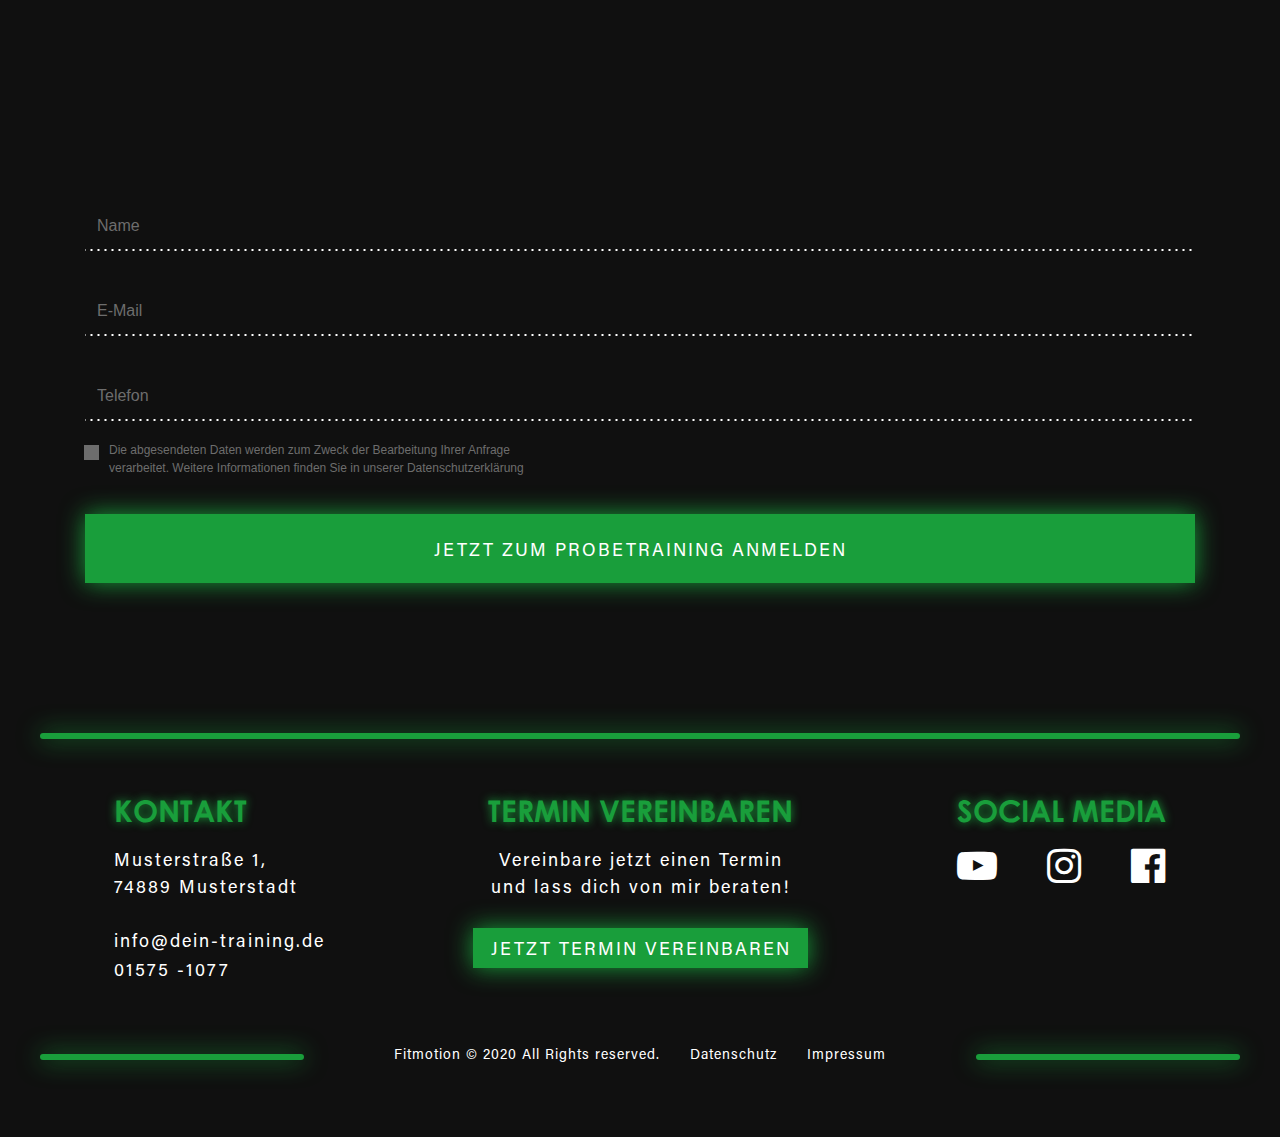
<file: services.html>
<!DOCTYPE html>
<html lang="de">
<head>
	<title>Services</title>
	
	<meta charset="UTF-8">
	<meta name="description" content="">
	<meta name="keywords" content="">
	<meta name="viewport" content="width=device-width, initial-scale=1.0, maximum-scale=1.0, user-scalable=no">
	<link rel="icon" href="assets/images/favicon.png" type="image/gif" sizes="50x50">
	
	<!-- bootstrap CSS File-->
	<link rel="stylesheet" href="assets/css/bootstrap.min.css">
	<link rel="stylesheet" href="assets/css/font-awesome.min.css">

	<!-- Google Font -->
	<link href="https://fonts.googleapis.com/css2?family=Montserrat:wght@300;400;500;600;700;800;900&display=swap" rel="stylesheet">

	<!-- Owl Carousel -->
	<link rel="stylesheet" href="assets/css/owl.carousel.min.css">
	<link rel="stylesheet" href="assets/css/owl.theme.default.min.css">


	<!-- Animation Css-->
	<link rel="stylesheet" href="assets/css/animate.css">

	<!-- Custom Style-->
	<link rel="stylesheet" href="assets/css/style.css">
	<link rel="stylesheet" href="assets/css/responsive.css" >
</head>

<body class="home-page  body-bg-color inner_common_banner" id="services_page">


	<!-- Header Section Html Strat -->
	<header id="header-wrapper" class="d-flex align-items-center">
		<!-- Logo Section Strat -->
		<div class="logo-wrapper">
			<a href="home.html" class="d-block">
				<img src="assets/images/logo.png" class="img-fluid" alt="logo" />
			</a>
		</div>
		<!-- Logo Section End -->

		<!-- Menu Section Strat -->
		<div id="menu-wrapper">
			<nav class="inner-nav-wrapper">
				<div class="menu-details">
					<ul class="menu-item d-flex align-items-center justify-content-between">
						<li class="menu-item-list"><a href="home.html">Home</a></li>
						<li class="menu-item-list mega-menu-wrapper menu-active">
							<a href="#0">Services</a>
							<div class="mega-menu-inner-wrapper">
								<ul class="mega-menu d-flex align-items-center">
									<li class="mega-active">
										<a href="services.html" class="d-inline-block">
											Category 1
										</a>
									</li>
									<li>
										<a href="#0" class="d-inline-block">
											Category 2
										</a>
									</li>
									<li>
										<a href="#0" class="d-inline-block">
											Category 3
										</a>
									</li>
									<li>
										<a href="#0" class="d-inline-block">
											Category 4
										</a>
									</li>
									<li>
										<a href="#0" class="d-inline-block">
											Category 5
										</a>
									</li>
								</ul>
							</div>
						</li>
						<li class="menu-item-list"><a href="erfolgsgeschichten.html">Erfolge</a></li>
						<li class="menu-item-list"><a href="course.html">Course</a></li>
						<li class="menu-item-list"><a href="studio.html">Studio</a></li>
						<li class="menu-item-list"><a href="news.html">News</a></li>
						<li class="menu-item-list"><a href="#0">Blog</a></li>
						<li class="menu-item-list"><a href="#0">Shop</a></li>
						<li class="menu-item-list"><a href="kontact.html">Contact</a></li>
					</ul>
				</div>
				<div class="h-btn mobile-screen button-design">
					<a href="#0" class="button-design">
						<span class="button-text">Mitglied werden</span>
						<span class="button-animation"></span>
					</a>
				</div>
			</nav>
		</div>
		<!-- Menu Section End -->


		<!-- Header btn Html Strat -->
		<div class="h-btn desktop-screen ">
			<a href="#0" class="button-design">
				<span class="button-text">Mitglied werden</span>
				<span class="button-animation"></span>
			</a>
		</div>
		<!-- Header btn Html Strat -->

		<!-- Mobile Menu Icon Strat -->	
		<div class="hamburger menu btn10 mobile-screen-icon">
			<div class="icon-1 m-icon"></div>
			<div class="icon-2 m-icon"></div>
			<div class="icon-3 m-icon"></div>
		</div>
		<!-- Mobile Menu Icon End -->
	</header>
	<!-- Header Section Html End -->

<!-- Dummy Div Start -->
	<div class="dummy-div--wrapper"></div>
	<!-- Dummy Div End -->

	<!-- Inner Section Html Strat -->
	<main>
		<!-- Contact Form Start -->
		<div class="contact--form-main">
			<div class="contact--pallate-icon">
				<div class="contact_first_line">
					<p>Kontakt</p>
				</div>
				<div class="contact_sec_line">
					<p>aufnehmen</p>
				</div>
			</div>
			<div class="contact--form">

	
				<div class="h-btn">
					<a href="#0" class="button-design">
						<span class="button-text">Telefonisch beraten lassen</span>
						<span class="button-animation"></span>
					</a>
				</div>

				<div class="h-btn">
					<a href="#0" class="button-design">
						<span class="button-text">Beratungstermin vereinbaren</span>
						<span class="button-animation"></span>
					</a>
				</div>

				<div class="h-btn">
					<a href="#0" class="button-design">
						<span class="button-text">Öffnungszeiten</span>
						<span class="button-animation"></span>
					</a>
				</div>

				<div class="iframe--map">
					<iframe src="https://www.google.com/maps/embed?pb=!1m18!1m12!1m3!1d14889.334379562537!2d72.8132415362304!3d21.09926242536234!2m3!1f0!2f0!3f0!3m2!1i1024!2i768!4f13.1!3m3!1m2!1s0x3be0517161d836a7%3A0x594b1b5df211d781!2sBudiya%2C%20Tarasadi%2C%20Gujarat%20394230!5e0!3m2!1sen!2sin!4v1615799748317!5m2!1sen!2sin" style="border:0;" allowfullscreen="" loading="lazy"></iframe>
				</div>
				<div class="contact--tel-mail">
					<a href="tel:+4972519825396"><span>Tel.: </span>+4972519825396</a>
					<br>
					<a href="mailto:info@fitmotion.de"><span>E-Mail: </span>info@fitmotion.de</a>
				</div>
			</div>
		</div>
		<!-- Contact Form End -->

		<!-- Banner Section Html Strat -->
		<section id="banner-section">
			<div class="banner-bg-img d-flex align-items-center">
				<h1 class="wow fadeInUp">Personal Training Leistungen</h1>
				<h2 class="wow fadeInUp">categorY 1</h2>
			</div>	
		</section>
		<!-- Banner Section Html End -->
 

		<!-- 2014-2019 Section Start -->
		<section id="der-fokus-auf-dir" class="top-line-design inner_common_title">
			<div class="section-title-wrapper text-center">
				<h3>Unsere Leistungen</h3>
			</div>

			<div class="services_main_section">
				<div class="container">
					<div class="services_main_slider">
						<div class="services_1">
							<div class="services_inner_section">
								<div class="services_img_and_details">
									<div class="services_first_contain main_more_text">
										<div class="services_contain_up">
											<h2 class="wow fadeInUp">Service 1</h2>
											<ul class="services_list">
												<li>
													<p>Lorem ipsum dolor sit amet, consetetur sadipscing eLorem ipsum dolor sit </p>
													<div class="services_list_check_mark_icon">	
														<svg xmlns="http://www.w3.org/2000/svg" width="26.385" height="20.115" viewBox="0 0 26.385 20.115">
														  <g id="unsere-right-icon" transform="translate(1831.385 19279.059)">
														    <path id="Icon_material-check" data-name="Icon material-check" d="M13.5,24.255,7.245,18l-2.13,2.115L13.5,28.5l18-18L29.385,8.385Z" transform="translate(-1836.5 -19287.443)" fill="#199e3b"/>
														  </g>
														</svg>
													</div>
												</li>
												<li>
													<p>Lorem ipsum dolor sit amet, consetetur sadipscing elit </p>
													<div class="services_list_check_mark_icon">	
														<svg xmlns="http://www.w3.org/2000/svg" width="26.385" height="20.115" viewBox="0 0 26.385 20.115">
														  <g id="unsere-right-icon" transform="translate(1831.385 19279.059)">
														    <path id="Icon_material-check" data-name="Icon material-check" d="M13.5,24.255,7.245,18l-2.13,2.115L13.5,28.5l18-18L29.385,8.385Z" transform="translate(-1836.5 -19287.443)" fill="#199e3b"/>
														  </g>
														</svg>
													</div>
												</li>
												<li>
													<p>Lorem ipsum dolor sit amet, consetetur sadipscing elit </p>
													<div class="services_list_check_mark_icon">	
														<svg xmlns="http://www.w3.org/2000/svg" width="26.385" height="20.115" viewBox="0 0 26.385 20.115">
														  <g id="unsere-right-icon" transform="translate(1831.385 19279.059)">
														    <path id="Icon_material-check" data-name="Icon material-check" d="M13.5,24.255,7.245,18l-2.13,2.115L13.5,28.5l18-18L29.385,8.385Z" transform="translate(-1836.5 -19287.443)" fill="#199e3b"/>
														  </g>
														</svg>
													</div>
												</li>
											</ul>
											<ul class="moretext">
												<li>
													<p>Lorem ipsum dolor sit amet, consetetur sadipscing eLorem ipsum dolor sit </p>
													<div class="services_list_check_mark_icon">	
														<svg xmlns="http://www.w3.org/2000/svg" width="26.385" height="20.115" viewBox="0 0 26.385 20.115">
														  <g id="unsere-right-icon" transform="translate(1831.385 19279.059)">
														    <path id="Icon_material-check" data-name="Icon material-check" d="M13.5,24.255,7.245,18l-2.13,2.115L13.5,28.5l18-18L29.385,8.385Z" transform="translate(-1836.5 -19287.443)" fill="#199e3b"/>
														  </g>
														</svg>
													</div>
												</li>
												<li>
													<p>Lorem ipsum dolor sit amet, consetetur sadipscing eLorem ipsum dolor sit </p>
													<div class="services_list_check_mark_icon">	
														<svg xmlns="http://www.w3.org/2000/svg" width="26.385" height="20.115" viewBox="0 0 26.385 20.115">
														  <g id="unsere-right-icon" transform="translate(1831.385 19279.059)">
														    <path id="Icon_material-check" data-name="Icon material-check" d="M13.5,24.255,7.245,18l-2.13,2.115L13.5,28.5l18-18L29.385,8.385Z" transform="translate(-1836.5 -19287.443)" fill="#199e3b"/>
														  </g>
														</svg>
													</div>
												</li>
											</ul>
											<div class="mobile_services_contain mobile_contain_none">
												<p>
													Kettlebells zeichnen sich insbesondere dadurch aus, dass sie sehr vielseitig eingesetzt werden können und sich auch für Anfänger gut eignen
												</p>
												<p class="moretext" style="display: none;">
													Kettlebells zeichnen sich insbesondere dadurch aus, dass sie sehr vielseitig eingesetzt werden können und sich auch für Anfänger gut eignen
												</p>
											</div>

											<p class="more_main">
												<a class="moreless-button" href="#0">
													<span>Mehr dazu</span>
													<i class="fa fa-angle-down" aria-hidden="true"></i>
												</a>
											</p>

											<div class="inner_page_btn">
												<a href="#0" class="button-design">
													<span class="button-text">Zu den Leistungen</span>
													<span class="button-animation"></span>
												</a>
											</div>
										</div>
									</div>

									<div class="services_img_box wow fadeIn">
										<img src="assets/images/services/service-1.png" alt="services 1">
									</div>
								</div>

								<div class="services_number wow fadeIN">
									<p>01</p>
								</div>
							</div>
						</div>

						<div class="services_2">
							<div class="services_inner_section">
								<div class="services_img_and_details">
									<div class="services_img_box wow fadeIn">
										<img src="assets/images/services/service-2.png" alt="services 1">
									</div>
									
									<div class="services_first_contain main_more_text">
										<div class="services_contain_up">
											<h2 class="wow fadeInUp">Service 2</h2>
											<ul class="services_list">
												<li>
													<p>Lorem ipsum dolor sit amet, consetetur sadipscing eLorem ipsum dolor sit </p>
													<div class="services_list_check_mark_icon">	
														<svg xmlns="http://www.w3.org/2000/svg" width="26.385" height="20.115" viewBox="0 0 26.385 20.115">
														  <g id="unsere-right-icon" transform="translate(1831.385 19279.059)">
														    <path id="Icon_material-check" data-name="Icon material-check" d="M13.5,24.255,7.245,18l-2.13,2.115L13.5,28.5l18-18L29.385,8.385Z" transform="translate(-1836.5 -19287.443)" fill="#199e3b"/>
														  </g>
														</svg>
													</div>
												</li>
												<li>
													<p>Lorem ipsum dolor sit amet, consetetur sadipscing elit </p>
													<div class="services_list_check_mark_icon">	
														<svg xmlns="http://www.w3.org/2000/svg" width="26.385" height="20.115" viewBox="0 0 26.385 20.115">
														  <g id="unsere-right-icon" transform="translate(1831.385 19279.059)">
														    <path id="Icon_material-check" data-name="Icon material-check" d="M13.5,24.255,7.245,18l-2.13,2.115L13.5,28.5l18-18L29.385,8.385Z" transform="translate(-1836.5 -19287.443)" fill="#199e3b"/>
														  </g>
														</svg>
													</div>
												</li>
												<li>
													<p>Lorem ipsum dolor sit amet, consetetur sadipscing elit </p>
													<div class="services_list_check_mark_icon">	
														<svg xmlns="http://www.w3.org/2000/svg" width="26.385" height="20.115" viewBox="0 0 26.385 20.115">
														  <g id="unsere-right-icon" transform="translate(1831.385 19279.059)">
														    <path id="Icon_material-check" data-name="Icon material-check" d="M13.5,24.255,7.245,18l-2.13,2.115L13.5,28.5l18-18L29.385,8.385Z" transform="translate(-1836.5 -19287.443)" fill="#199e3b"/>
														  </g>
														</svg>
													</div>
												</li>
											</ul>
											<ul class="moretext">
												<li>
													<p>Lorem ipsum dolor sit amet, consetetur sadipscing eLorem ipsum dolor sit </p>
													<div class="services_list_check_mark_icon">	
														<svg xmlns="http://www.w3.org/2000/svg" width="26.385" height="20.115" viewBox="0 0 26.385 20.115">
														  <g id="unsere-right-icon" transform="translate(1831.385 19279.059)">
														    <path id="Icon_material-check" data-name="Icon material-check" d="M13.5,24.255,7.245,18l-2.13,2.115L13.5,28.5l18-18L29.385,8.385Z" transform="translate(-1836.5 -19287.443)" fill="#199e3b"/>
														  </g>
														</svg>
													</div>
												</li>
												<li>
													<p>Lorem ipsum dolor sit amet, consetetur sadipscing eLorem ipsum dolor sit </p>
													<div class="services_list_check_mark_icon">	
														<svg xmlns="http://www.w3.org/2000/svg" width="26.385" height="20.115" viewBox="0 0 26.385 20.115">
														  <g id="unsere-right-icon" transform="translate(1831.385 19279.059)">
														    <path id="Icon_material-check" data-name="Icon material-check" d="M13.5,24.255,7.245,18l-2.13,2.115L13.5,28.5l18-18L29.385,8.385Z" transform="translate(-1836.5 -19287.443)" fill="#199e3b"/>
														  </g>
														</svg>
													</div>
												</li>
											</ul>
											<div class="mobile_services_contain mobile_contain_none">
												<p>
													Kettlebells zeichnen sich insbesondere dadurch aus, dass sie sehr vielseitig eingesetzt werden können und sich auch für Anfänger gut eignen
												</p>
												<p class="moretext" style="display: none;">
													Kettlebells zeichnen sich insbesondere dadurch aus, dass sie sehr vielseitig eingesetzt werden können und sich auch für Anfänger gut eignen
												</p>
											</div>

											<p class="more_main">
												<a class="moreless-button" href="#0">
													<span>Mehr dazu</span>
													<i class="fa fa-angle-down" aria-hidden="true"></i>
												</a>
											</p>

											<div class="inner_page_btn">
												<a href="#0" class="button-design">
													<span class="button-text">Zu den Leistungen</span>
													<span class="button-animation"></span>
												</a>
											</div>
										</div>
									</div>
								</div>

								<div class="services_number wow fadeIn">
									<p>02</p>
								</div>
							</div>
						</div>

						<div class="services_3">
							<div class="services_inner_section">
								<div class="services_img_and_details">
									<div class="services_first_contain main_more_text">
										<div class="services_contain_up">
											<h2 class="wow fadeInUp">Service 3</h2>
											<ul class="services_list">
												<li>
													<p>Lorem ipsum dolor sit amet, consetetur sadipscing eLorem ipsum dolor sit </p>
													<div class="services_list_check_mark_icon">	
														<svg xmlns="http://www.w3.org/2000/svg" width="26.385" height="20.115" viewBox="0 0 26.385 20.115">
														  <g id="unsere-right-icon" transform="translate(1831.385 19279.059)">
														    <path id="Icon_material-check" data-name="Icon material-check" d="M13.5,24.255,7.245,18l-2.13,2.115L13.5,28.5l18-18L29.385,8.385Z" transform="translate(-1836.5 -19287.443)" fill="#199e3b"/>
														  </g>
														</svg>
													</div>
												</li>
												<li>
													<p>Lorem ipsum dolor sit amet, consetetur sadipscing elit </p>
													<div class="services_list_check_mark_icon">	
														<svg xmlns="http://www.w3.org/2000/svg" width="26.385" height="20.115" viewBox="0 0 26.385 20.115">
														  <g id="unsere-right-icon" transform="translate(1831.385 19279.059)">
														    <path id="Icon_material-check" data-name="Icon material-check" d="M13.5,24.255,7.245,18l-2.13,2.115L13.5,28.5l18-18L29.385,8.385Z" transform="translate(-1836.5 -19287.443)" fill="#199e3b"/>
														  </g>
														</svg>
													</div>
												</li>
												<li>
													<p>Lorem ipsum dolor sit amet, consetetur sadipscing elit </p>
													<div class="services_list_check_mark_icon">	
														<svg xmlns="http://www.w3.org/2000/svg" width="26.385" height="20.115" viewBox="0 0 26.385 20.115">
														  <g id="unsere-right-icon" transform="translate(1831.385 19279.059)">
														    <path id="Icon_material-check" data-name="Icon material-check" d="M13.5,24.255,7.245,18l-2.13,2.115L13.5,28.5l18-18L29.385,8.385Z" transform="translate(-1836.5 -19287.443)" fill="#199e3b"/>
														  </g>
														</svg>
													</div>
												</li>
											</ul>
											<ul class="moretext">
												<li>
													<p>Kettlebells zeichnen sich insbesondere dadurch aus, dass sie sehr vielseitig eingesetzt werden können und sich auch für Anfänger gut eignen, um sich mit freien Gewichten anzufreunden und die Bewegungsmuster zu lernen.Lorem ipsum dolor sit amet, consetetur sadipscing elitr, sed diam nonumy eirmod tempor invidunt ut labore et dolore magna aliquyam erat, sed diam voluptua. At vero eos et accusam et justo duo dolores et ea rebum. Stet clita kasd gubergren, no sea takimata sanctus est Lorem ipsum dolor sit amet. Lorem ipsum dolor sit amet, consetetur sadipscing elitr, sed diam nonumy eirmod tempor invidunt ut labore et dolore magna aliquyam erat, sed diam voluptuaLorem ipsum dolor sit amet, consetetur sadipscing elitr, sed diamzu lernen.Lorem ipsum dolor sit amet, consetetur sadipscing elitr, sed diam nonumy eirmod tempor invidunt ut labore et dolore magna aliquyam erat, sed diam voluptua. At vero eos et accusam et justo duo dolores et  </p>
												</li>
											</ul>
											<div class="mobile_services_contain mobile_contain_none">
												<p>
													Kettlebells zeichnen sich insbesondere dadurch aus, dass sie sehr vielseitig eingesetzt werden können und sich auch für Anfänger gut eignen
												</p>
												<p class="moretext" style="display: none;">
													Kettlebells zeichnen sich insbesondere dadurch aus, dass sie sehr vielseitig eingesetzt werden können und sich auch für Anfänger gut eignen
												</p>
											</div>

											<p class="more_main">
												<a class="moreless-button" href="#0">
													<span>Mehr dazu</span>
													<i class="fa fa-angle-down" aria-hidden="true"></i>
												</a>
											</p>

											<div class="inner_page_btn">
												<a href="#0" class="button-design">
													<span class="button-text">Zu den Leistungen</span>
													<span class="button-animation"></span>
												</a>
											</div>
										</div>
									</div>

									<div class="services_img_box wow fadeIn">
										<img src="assets/images/services/service-1.png" alt="services 1">
									</div>
								</div>

								<div class="services_number wow fadeIn">
									<p>03</p>
								</div>
							</div>
						</div>

						<div class="services_4">
							<div class="services_inner_section">
								<div class="services_img_and_details">
									<div class="services_img_box wow fadeIn">
										<img src="assets/images/services/service-2.png" alt="services 1">
									</div>
									
									<div class="services_first_contain main_more_text">
										<div class="services_contain_up">
											<h2 class="wow fadeInUp">Service 4</h2>
											<ul class="services_list">
												<li>
													<p>Lorem ipsum dolor sit amet, consetetur sadipscing eLorem ipsum dolor sit </p>
													<div class="services_list_check_mark_icon">	
														<svg xmlns="http://www.w3.org/2000/svg" width="26.385" height="20.115" viewBox="0 0 26.385 20.115">
														  <g id="unsere-right-icon" transform="translate(1831.385 19279.059)">
														    <path id="Icon_material-check" data-name="Icon material-check" d="M13.5,24.255,7.245,18l-2.13,2.115L13.5,28.5l18-18L29.385,8.385Z" transform="translate(-1836.5 -19287.443)" fill="#199e3b"/>
														  </g>
														</svg>
													</div>
												</li>
												<li>
													<p>Lorem ipsum dolor sit amet, consetetur sadipscing elit </p>
													<div class="services_list_check_mark_icon">	
														<svg xmlns="http://www.w3.org/2000/svg" width="26.385" height="20.115" viewBox="0 0 26.385 20.115">
														  <g id="unsere-right-icon" transform="translate(1831.385 19279.059)">
														    <path id="Icon_material-check" data-name="Icon material-check" d="M13.5,24.255,7.245,18l-2.13,2.115L13.5,28.5l18-18L29.385,8.385Z" transform="translate(-1836.5 -19287.443)" fill="#199e3b"/>
														  </g>
														</svg>
													</div>
												</li>
												<li>
													<p>Lorem ipsum dolor sit amet, consetetur sadipscing elit </p>
													<div class="services_list_check_mark_icon">	
														<svg xmlns="http://www.w3.org/2000/svg" width="26.385" height="20.115" viewBox="0 0 26.385 20.115">
														  <g id="unsere-right-icon" transform="translate(1831.385 19279.059)">
														    <path id="Icon_material-check" data-name="Icon material-check" d="M13.5,24.255,7.245,18l-2.13,2.115L13.5,28.5l18-18L29.385,8.385Z" transform="translate(-1836.5 -19287.443)" fill="#199e3b"/>
														  </g>
														</svg>
													</div>
												</li>
											</ul>
											<ul class="moretext">
												<li>
													<p>Lorem ipsum dolor sit amet, consetetur sadipscing eLorem ipsum dolor sit </p>
													<div class="services_list_check_mark_icon">	
														<svg xmlns="http://www.w3.org/2000/svg" width="26.385" height="20.115" viewBox="0 0 26.385 20.115">
														  <g id="unsere-right-icon" transform="translate(1831.385 19279.059)">
														    <path id="Icon_material-check" data-name="Icon material-check" d="M13.5,24.255,7.245,18l-2.13,2.115L13.5,28.5l18-18L29.385,8.385Z" transform="translate(-1836.5 -19287.443)" fill="#199e3b"/>
														  </g>
														</svg>
													</div>
												</li>
												<li>
													<p>Lorem ipsum dolor sit amet, consetetur sadipscing eLorem ipsum dolor sit </p>
													<div class="services_list_check_mark_icon">	
														<svg xmlns="http://www.w3.org/2000/svg" width="26.385" height="20.115" viewBox="0 0 26.385 20.115">
														  <g id="unsere-right-icon" transform="translate(1831.385 19279.059)">
														    <path id="Icon_material-check" data-name="Icon material-check" d="M13.5,24.255,7.245,18l-2.13,2.115L13.5,28.5l18-18L29.385,8.385Z" transform="translate(-1836.5 -19287.443)" fill="#199e3b"/>
														  </g>
														</svg>
													</div>
												</li>
											</ul>
											<div class="mobile_services_contain mobile_contain_none">
												<p>
													Kettlebells zeichnen sich insbesondere dadurch aus, dass sie sehr vielseitig eingesetzt werden können und sich auch für Anfänger gut eignen
												</p>
												<p class="moretext" style="display: none;">
													Kettlebells zeichnen sich insbesondere dadurch aus, dass sie sehr vielseitig eingesetzt werden können und sich auch für Anfänger gut eignen
												</p>
											</div>

											<p class="more_main">
												<a class="moreless-button" href="#0">
													<span>Mehr dazu</span>
													<i class="fa fa-angle-down" aria-hidden="true"></i>
												</a>
											</p>

											<div class="inner_page_btn">
												<a href="#0" class="button-design">
													<span class="button-text">Zu den Leistungen</span>
													<span class="button-animation"></span>
												</a>
											</div>
										</div>
									</div>
								</div>

								<div class="services_number wow fadeIn">
									<p>04</p>
								</div>
							</div>
						</div>
					</div>
				</div>
			</div>
		</section>
		<!-- 2014-2019 Section End -->


		<section class="der-fokus-auf-dir top-line-design probetraining_section">
			<div class="section-title-wrapper text-center">
				<h3 class="wow fadeInUp">Probetraining</h3>
				<h2 class="wow fadeInUp">Lass uns starten</h2>
			</div>

			<div class="container">
				<div class="inner_probetraining_section">
					<div class="service_page_form">
						<form>
							<div class="contact_inner_form">
								<input type="text" name="name" placeholder="Name">
								<input type="email" name="enail" placeholder="E-Mail">
								<input type="text" name="name" placeholder="Telefon">
							</div>
							<div class="jam_form_group">
								<div class="form_group">
									<div class="round">
										<input type="checkbox" id="checkbox">
										<label for="checkbox" class="radio-label">Die abgesendeten Daten werden zum Zweck der Bearbeitung Ihrer Anfrage verarbeitet. Weitere Informationen finden Sie in unserer Datenschutzerklärung</label>
									</div>
								</div>
							</div>
							<div class="inner_page_btn">
								<!-- <a href="#0">Absenden</a> -->
								<a href="#0" class="button-design">
									<span class="button-text">
										<span class="desktop">
											<span class="desktop-screen">Jetzt zum Probetraining Anmelden</span></span>
											<span class="mobile-screen">zum Probetraining Anmelden</span>
									</span>
									<span class="button-animation"></span>
								</a>
							</div>
							<div class="h-btn desktop-screen ">
							</div>	
						</form>
					</div>	
				</div>
			</div>
		</section>
	</main>

	<!-- Inner Section Html End -->


	<!-- Footer Section Start -->
	<footer id="footer-block">

		<div class="footer--logo">
			<a href="home.html" class="d-block">
				<img src="assets/images/footer-logo.png" class="img-fluid" alt="logo">
			</a>
		</div>

		<div class="footer--container">

			<div class="footer--details">
				<h2 class="footer-details--title">Kontakt</h2>
				<div class="footer--description">
					<p class="address--wrapper">Musterstraße 1,<br>
					74889 Musterstadt</p>

					<div class="contact--details">
						<a href="mailto:info@dein-training.de">info@dein-training.de</a>
						<br>
						<a href="tel:015751077">01575 -1077</a>
					</div>
				</div>
			</div>

			<div class="footer--details desktop-screen-display text-center">
				<h2 class="footer-details--title">Termin vereinbaren</h2>
				<div class="footer--description">
					<p class="address--wrapper">Vereinbare jetzt einen Termin <br> und lass dich von mir beraten!</p>

					<div class="contact--details">
						<div class="green-wrapper">
							<div class="green-btn">
								<a href="#0" class="button-design">
									<span class="button-text">Jetzt Termin vereinbaren</span>
									<span class="button-animation"></span>
								</a>
							</div>
						</div>
					</div>
				</div>
			</div>

			<div class="footer--details">
				<h2 class="footer-details--title social--title">Social Media</h2>
				<div class="footer--description">
					<ul class="social--icon d-flex align-items-center">
						<li><a href="#0"><i class="fa fa-youtube-play" aria-hidden="true"></i></a></li>
						<li><a href="#0"><i class="fa fa-instagram" aria-hidden="true"></i></a></li>
						<li><a href="#0"><i class="fa fa-facebook-official" aria-hidden="true"></i></a></li>
					</ul>
				</div>
			</div>
		</div>

		<div class="copy--right">
			<p>Fitmotion © 2020 All Rights reserved.</p>
			<div class="copy-right--menu d-flex align-items-center">
				<p><a href="#0">Datenschutz</a></p>
				<p class="Y-line"><span>|</span></p>
				<p><a href="#0">Impressum</a></p>
			</div>
		</div>

	</footer>
	<!-- Footer Section End -->

	<!-- Footer Fixed Icon Start -->
	<div class="footer-fixed-icon">
		<div class="footer-fixed-trigger ">
			<img src="assets/images/footer-fixed_arrow-ic.svg" alt="Arrow">
		</div>
		<ul>
			<li>
				<a href="#0">
					<img src="assets/images/phone_icon.svg" alt="Call">
					<span>Anruf</span>
				</a>
			</li>
			<li>
				<a href="#0">
					<img src="assets/images/clock_icon.svg" alt="Clock">
					<span>Öffnungszeiten</span>
				</a>
			</li>
			<li>
				<a href="#0">
					<img src="assets/images/mail_icon.svg" alt="Mail">
					<span>Email</span>
				</a>
			</li>
		</ul>
	</div>
	<!-- Footer Fixed Icon End -->

	<!-- Additional Script Js -->
	<script src="assets/js/jquery3.5.1.min.js"></script>
	<script src="assets/js/bootstrap.min.js"></script>
	<script src="assets/js/owl.carousel.js"></script>
	<!--Imgslider js-->
	<script src="assets/js/imgslider.js"></script>
	<!--Animation js-->
	<script src="assets/js/wow.min.js"></script>
	<!-- custom js-->
	<script src="assets/js/custom.js"></script>
</body>
</html>
</file>
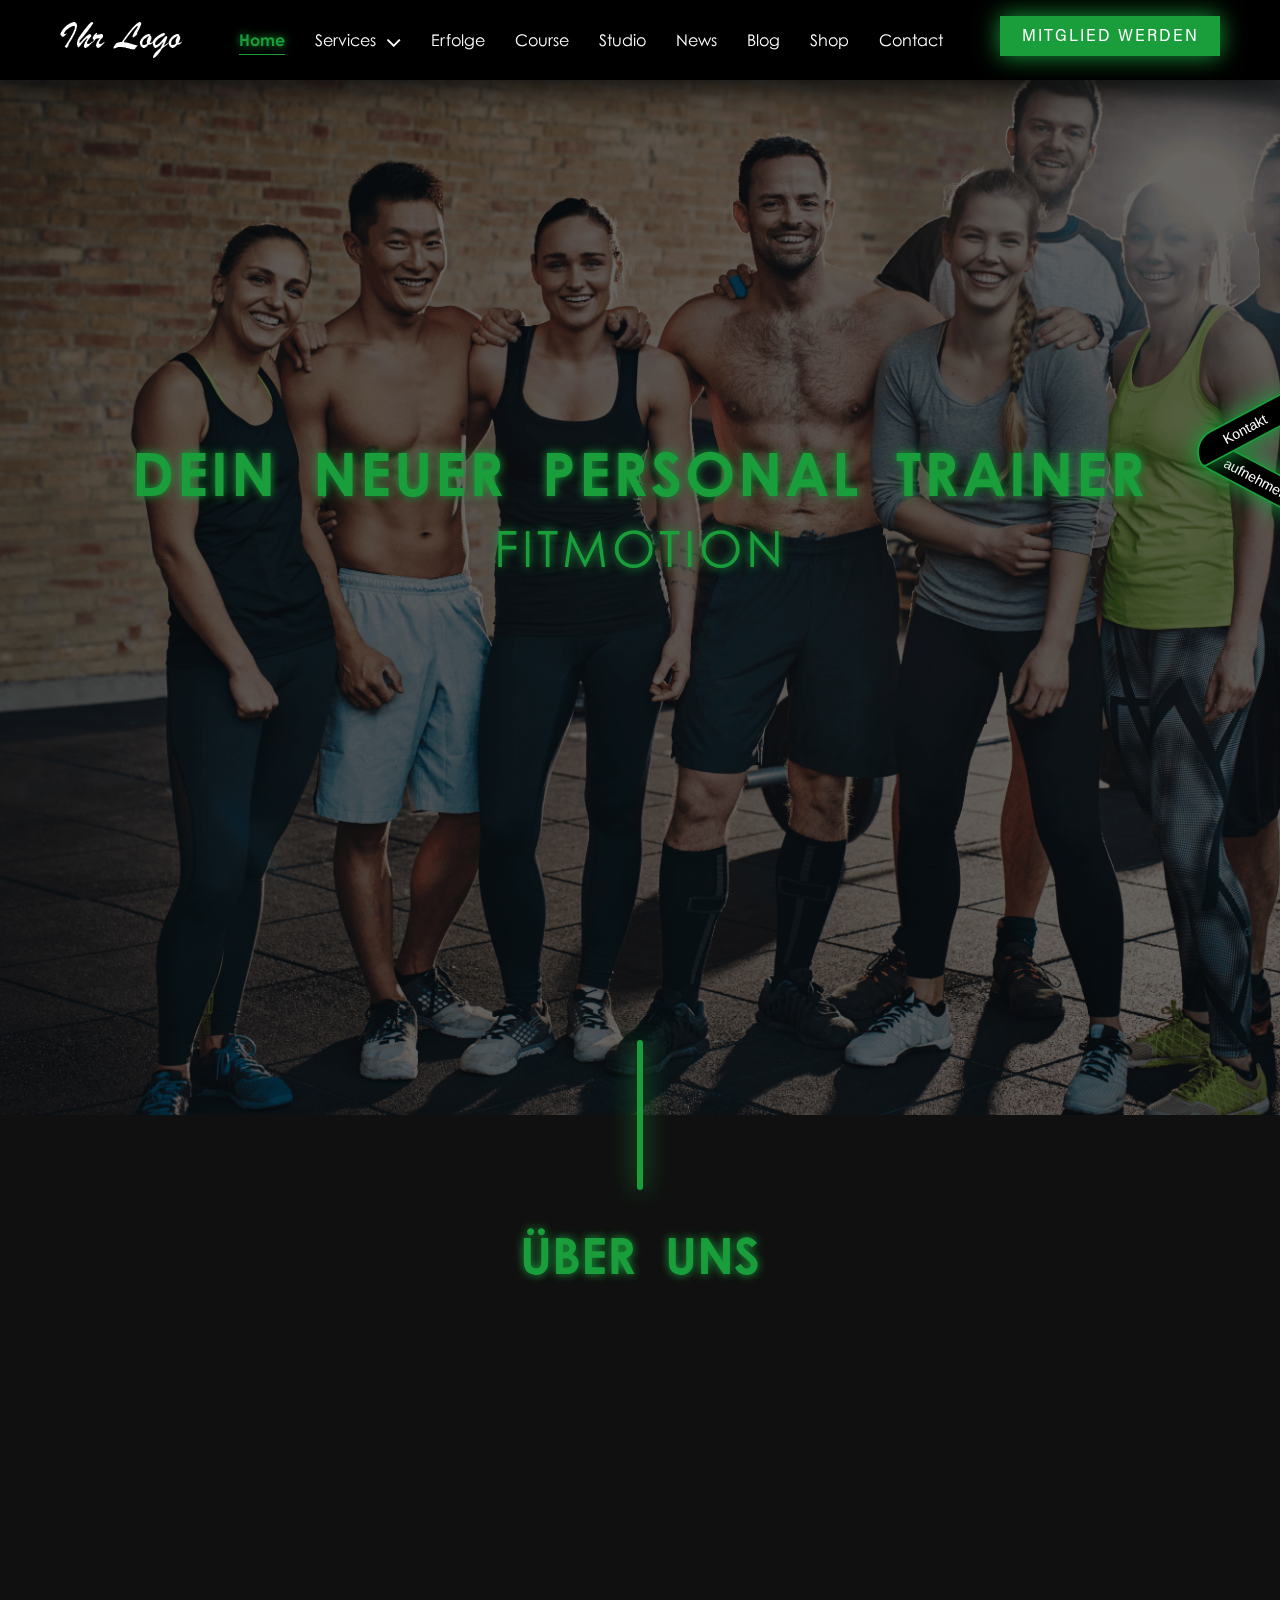
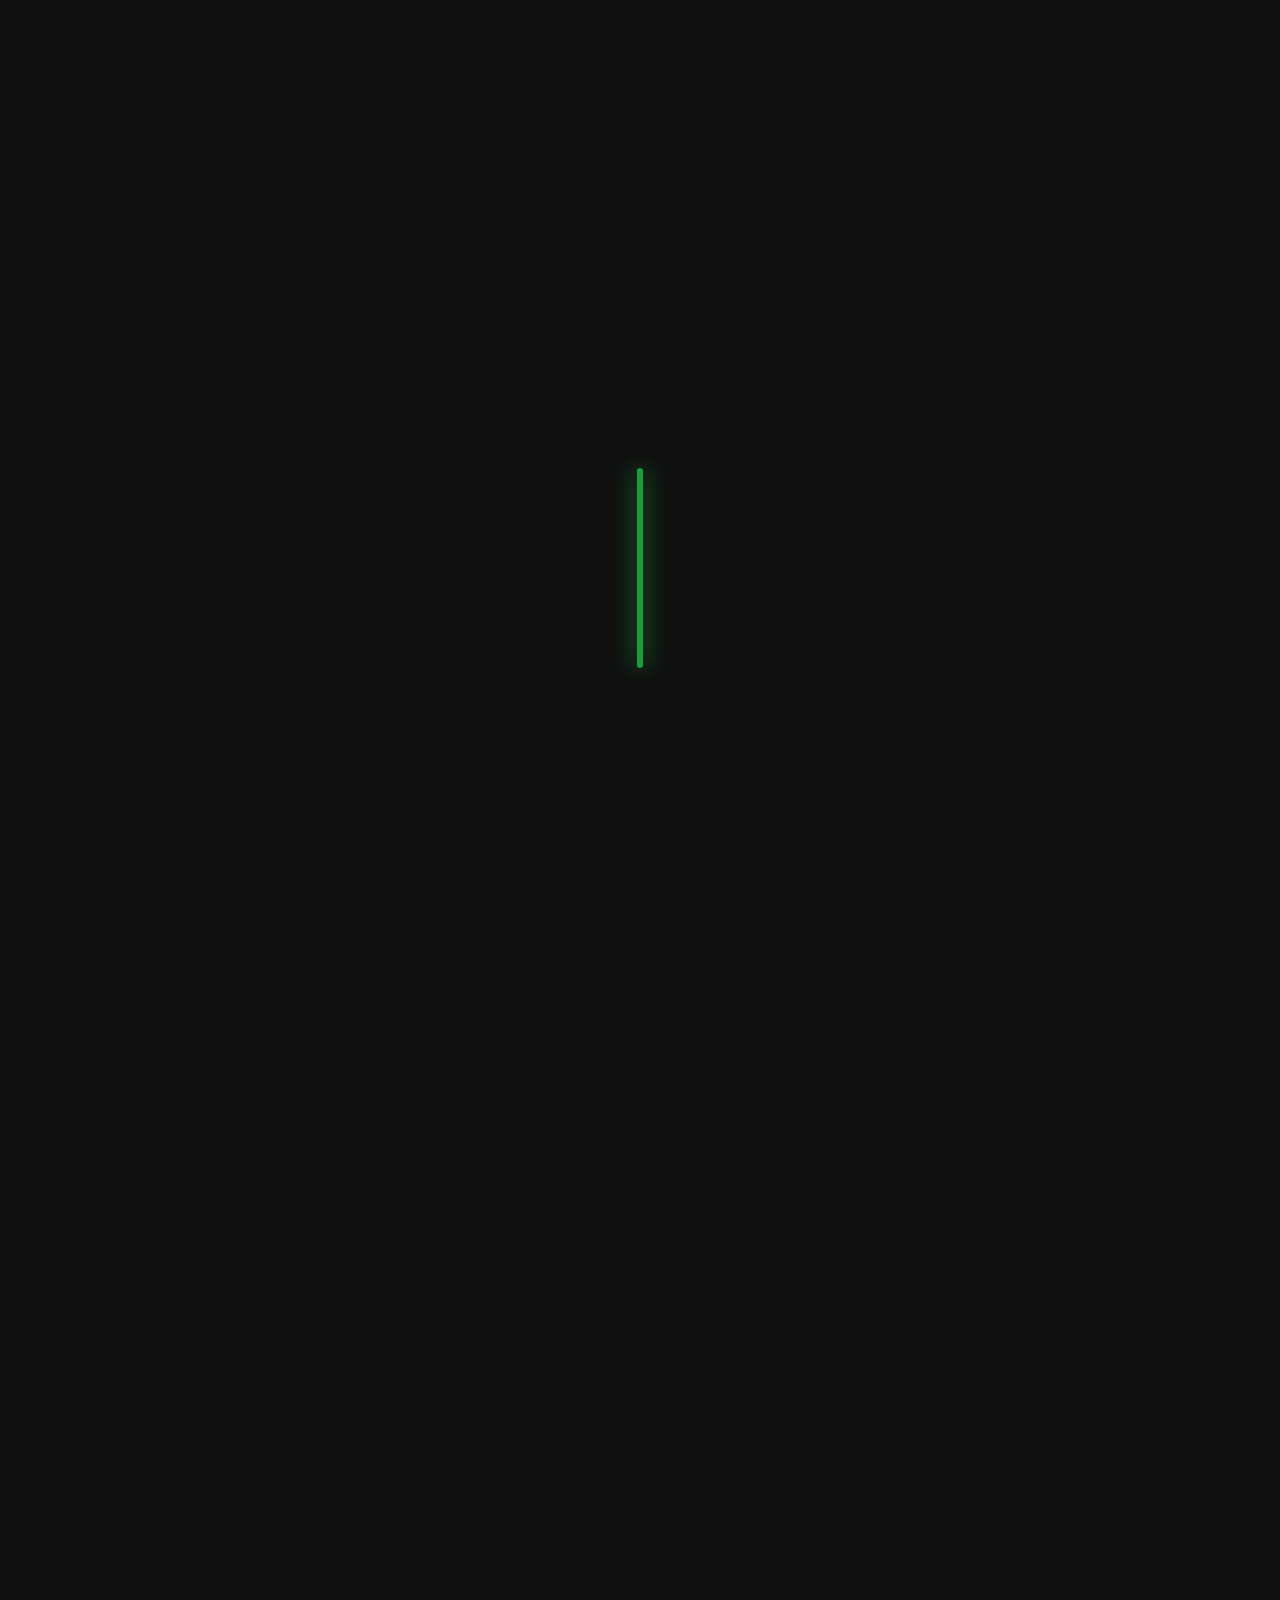
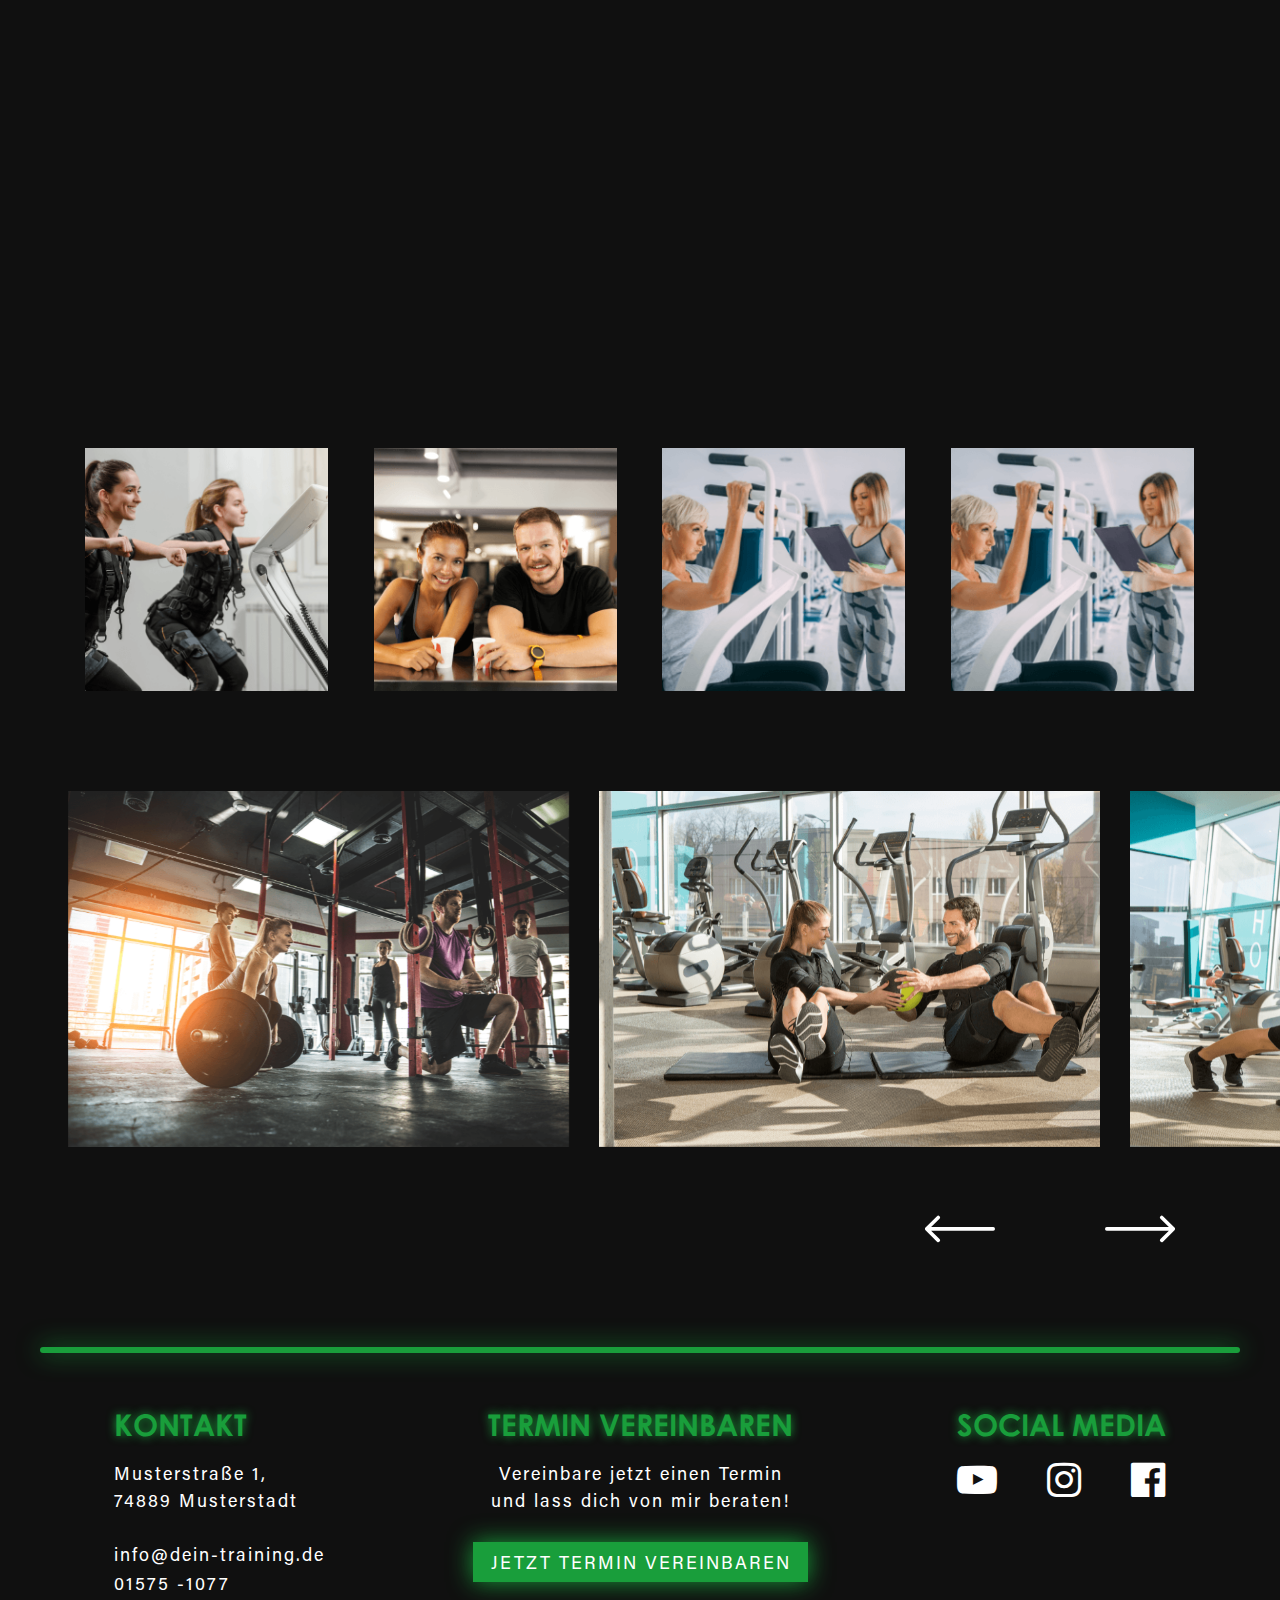
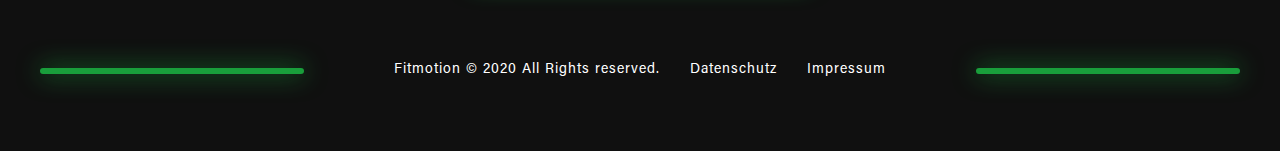
<file: studio.html>
<!DOCTYPE html>
<html lang="de">
<head>
	<title>Studio</title>
	
	<meta charset="UTF-8">
	<meta name="description" content="">
	<meta name="keywords" content="">
	<meta name="viewport" content="width=device-width, initial-scale=1.0, user-scalable=no">
	<link rel="icon" href="assets/images/favicon.png" type="image/gif" sizes="50x50">
	
	<!-- bootstrap CSS File-->
	<link rel="stylesheet" href="assets/css/bootstrap.min.css">
	<link rel="stylesheet" href="assets/css/font-awesome.min.css">

	<!-- Google Font -->
	<link href="https://fonts.googleapis.com/css2?family=Montserrat:wght@300;400;500;600;700;800;900&display=swap" rel="stylesheet">

	<!-- Owl Carousel -->
	<link rel="stylesheet" href="assets/css/owl.carousel.min.css">
	<link rel="stylesheet" href="assets/css/owl.theme.default.min.css">


	<!-- Animation Css-->
	<link rel="stylesheet" href="assets/css/animate.css">

	<!-- Custom Style-->
	<link rel="stylesheet" href="assets/css/style.css">
	<link rel="stylesheet" href="assets/css/responsive.css" >
</head>

<body class="home-page  body-bg-color inner_common_banner" id="studio_page">

	<!-- Header Section Html Strat -->
	<header id="header-wrapper" class="d-flex align-items-center">
		<!-- Logo Section Strat -->
		<div class="logo-wrapper">
			<a href="home.html" class="d-block">
				<img src="assets/images/logo.png" class="img-fluid" alt="logo" />
			</a>
		</div>
		<!-- Logo Section End -->

		<!-- Menu Section Strat -->
		<div id="menu-wrapper">
			<nav class="inner-nav-wrapper">
				<div class="menu-details">
					<ul class="menu-item d-flex align-items-center justify-content-between">
						<li class="menu-item-list menu-active"><a href="home.html">Home</a></li>
						<li class="menu-item-list mega-menu-wrapper">
							<a href="#0">Services</a>
							<div class="mega-menu-inner-wrapper">
								<ul class="mega-menu d-flex align-items-center">
									<li class="mega-active">
										<a href="services.html" class="d-inline-block">
											Category 1
										</a>
									</li>
									<li>
										<a href="#0" class="d-inline-block">
											Category 2
										</a>
									</li>
									<li>
										<a href="#0" class="d-inline-block">
											Category 3
										</a>
									</li>
									<li>
										<a href="#0" class="d-inline-block">
											Category 4
										</a>
									</li>
									<li>
										<a href="#0" class="d-inline-block">
											Category 5
										</a>
									</li>
								</ul>
							</div>
						</li>
						<li class="menu-item-list"><a href="erfolgsgeschichten.html">Erfolge</a></li>
						<li class="menu-item-list"><a href="course.html">Course</a></li>
						<li class="menu-item-list"><a href="studio.html">Studio</a></li>
						<li class="menu-item-list"><a href="news.html">News</a></li>
						<li class="menu-item-list"><a href="#0">Blog</a></li>
						<li class="menu-item-list"><a href="#0">Shop</a></li>
						<li class="menu-item-list"><a href="kontact.html">Contact</a></li>
					</ul>
				</div>
				<div class="h-btn mobile-screen button-design">
					<a href="#0" class="button-design">
						<span class="button-text">Mitglied werden</span>
						<span class="button-animation"></span>
					</a>
				</div>
			</nav>
		</div>
		<!-- Menu Section End -->


		<!-- Header btn Html Strat -->
		<div class="h-btn desktop-screen ">
			<a href="#0" class="button-design">
				<span class="button-text">Mitglied werden</span>
				<span class="button-animation"></span>
			</a>
		</div>
		<!-- Header btn Html Strat -->

		<!-- Mobile Menu Icon Strat -->	
		<div class="hamburger menu btn10 mobile-screen-icon">
			<div class="icon-1 m-icon"></div>
			<div class="icon-2 m-icon"></div>
			<div class="icon-3 m-icon"></div>
		</div>
		<!-- Mobile Menu Icon End -->
	</header>
	<!-- Header Section Html End -->

<!-- Dummy Div Start -->
	<div class="dummy-div--wrapper"></div>
	<!-- Dummy Div End -->

	<main>
		<!-- Contact Form Start -->
		<div class="contact--form-main">
			<div class="contact--pallate-icon">
				<div class="contact_first_line">
					<p>Kontakt</p>
				</div>
				<div class="contact_sec_line">
					<p>aufnehmen</p>
				</div>
			</div>
			<div class="contact--form">

	
				<div class="h-btn">
					<a href="#0" class="button-design">
						<span class="button-text">Telefonisch beraten lassen</span>
						<span class="button-animation"></span>
					</a>
				</div>

				<div class="h-btn">
					<a href="#0" class="button-design">
						<span class="button-text">Beratungstermin vereinbaren</span>
						<span class="button-animation"></span>
					</a>
				</div>

				<div class="h-btn">
					<a href="#0" class="button-design">
						<span class="button-text">Öffnungszeiten</span>
						<span class="button-animation"></span>
					</a>
				</div>

				<div class="iframe--map">
					<iframe src="https://www.google.com/maps/embed?pb=!1m18!1m12!1m3!1d14889.334379562537!2d72.8132415362304!3d21.09926242536234!2m3!1f0!2f0!3f0!3m2!1i1024!2i768!4f13.1!3m3!1m2!1s0x3be0517161d836a7%3A0x594b1b5df211d781!2sBudiya%2C%20Tarasadi%2C%20Gujarat%20394230!5e0!3m2!1sen!2sin!4v1615799748317!5m2!1sen!2sin" style="border:0;" allowfullscreen="" loading="lazy"></iframe>
				</div>
				<div class="contact--tel-mail">
					<a href="tel:+4972519825396"><span>Tel.: </span>+4972519825396</a>
					<br>
					<a href="mailto:info@fitmotion.de"><span>E-Mail: </span>info@fitmotion.de</a>
				</div>
			</div>
		</div>
		<!-- Contact Form End -->

		<!-- Banner Section Html Strat -->
		<section id="banner-section">
			<div class="banner-bg-img d-flex align-items-center">
				<h1 class="wow fadeInUp">Dein neuer Personal Trainer</h1>
				<h2 class="wow fadeInUp">Fitmotion</h2>
			</div>
		</section>
		<!-- Banner Section Html End -->


		<!-- 2014-2019 Section Start -->
		<section id="der-fokus-auf-dir" class="top-line-design inner_common_title">
			<div class="section-title-wrapper text-center">
				<h3>Über uns</h3>
			</div>

			<div class="year_section">
				<div class="container">
					<div class="year_inner_section">
						<div class="row">
							<div class="col-md-6">
								<div class="studio_year_title">
									<p class="wow fadeInUp">2014</p>
									<p class="wow fadeInUp">2019</p>
								</div>
							</div>
							<div class="col-md-6">
								<div class="years_details wow fadeInUp">
									<p>Ich freue mich sehr, Sie auf unserer neuen Website begrüßen zu dürfen. 
										Mein Name ist Leon Wehrmaker und mit LION TRAINING  habe ich mich 
										nach über fünf Jahren als Personal-Trainer mit meinem ersten 
										Fitnessstudio selbständig gemacht. Monatelang haben wir unter 
										Hochdruck und mit viel Herzblut an unserem Gym gearbeitet, sodass 
										LION TRAINING im Dezember 2014 seine Pforten eröffnen konnte.
									</p>
									<p>Von Kindesbeinen an ist Sport meine größte Leidenschaft, sodass ich 
										mich nach meinem Abitur für ein Studium der Sportwissenschaften mit 
										den Nebenfächern Prävention und Rehabilition in Sport und 
										Psychologie an der Ruprecht-Karls-Universität in Heidelberg 
									entschieden habe.</p>
									<p>Nach meinem erfolgreichen Studienabschluss belegte ich viele Kurse 
										und Schulungen im In- und Ausland wie zum Beispiel die Ausbildung 
										zum Kettlebell-Instructor und die Zertifikations-Schulung für die "12 WEEK 
										PHYSIQUE" bei Paul McIlroy in Dublin. Auch mein Auslandssemester an 
										der State University in San Diego/ Kalifornien brachte mir viele neue 
										Erfahrungen und Fachwissen.
									</p>
									<p>Lorem ipsum dolor sit amet, consetetur sadipscing elitr, sed diam 
										nonumy eirmod tempor invidunt ut labore et dolore magna aliquyam 
										erat, sed diam voluptua. At vero eos et accusam et justo duo dolores et 
										ea rebum. Stet clita kasd gubergren, no sea takimata sanctus est 
										Lorem ipsum dolor sit amet. Lorem ipsum dolor sit amet, consetetur 
										sadipscing elitr, sed diam nonumy eirmod tempor invidunt ut labore et 
									dolore magna aliquyam erat, sed diam voluptua</p>
								</div>
							</div>
						</div>
					</div>
				</div>
			</div>
		</section>
		<!-- 2014-2019 Section End -->

		<!-- die höhle des Löwen Section Start -->
		<section class="die_section top-line-design">
			<div class="section-title-wrapper text-center">
				<h3 class="wow fadeInUp">die höhle des Löwen</h3>
			</div>

			<div class="container">
				<div class="die_inner_section die_inner_pad wow fadeIn">
					<div class="row">
						<div class="col-6">
							<div class="die_big_img_section">
								<img src="assets/images/studio/die-hohle-img-1.png" alt="studio image">
							</div>
						</div>
						<div class="col-6">
							<div class="die_inner_img_section">
								<div class="row">
									<div class="col-6 img_opacity">
										<div class="die_iiner_small_img">
											<img src="assets/images/studio/die-hohle-img-2.png" alt="studio img">
										</div> 
									</div>
									<div class="col-6">
										<div class="die_iiner_small_img">
											<img src="assets/images/studio/die-hohle-img-9.png" alt="studio img">
										</div> 
									</div>
								</div>
								<div class="row dei_img_margin">
									<div class="col-6">
										<div class="die_iiner_small_img">
											<img src="assets/images/studio/die-hohle-img-2.png" alt="studio img">
										</div> 
									</div>
									<div class="col-6 img_opacity">
										<div class="die_iiner_small_img">
											<img src="assets/images/studio/die-hohle-img-9.png" alt="studio img">
										</div> 
									</div>
								</div>
							</div>
						</div>
					</div>
				</div>

				<div class="die_inner_section dei_img_margin wow fadeIn">
					<div class="row">
						<div class="col-6">
							<div class="die_inner_img_section">
								<div class="row">
									<div class="col-6">
										<div class="die_iiner_small_img img_opacity">
											<img src="assets/images/studio/die-hohle-img-8.png" alt="studio img">
										</div> 
									</div>
									<div class="col-6">
										<div class="die_iiner_small_img">
											<img src="assets/images/studio/die-hohle-img-4.png" alt="studio img">
										</div> 
									</div>
								</div>
								<div class="row dei_img_margin">
									<div class="col-6">
										<div class="die_iiner_small_img">
											<img src="assets/images/studio/die-hohle-img-8.png" alt="studio img">
										</div> 
									</div>
									<div class="col-6">
										<div class="die_iiner_small_img img_opacity">
											<img src="assets/images/studio/die-hohle-img-4.png" alt="studio img">
										</div> 
									</div>
								</div>
							</div>
						</div>
						<div class="col-6">
							<div class="die_big_img_section">
								<img src="assets/images/studio/die-hohle-img-3.png" alt="studio image">
							</div>
						</div>
					</div>
				</div>

				<div class="die_inner_section dei_img_margin">
					<div class="row">
						<div class="col-6">
							<div class="die_inner_img_section">
								<div class="row">
									<div class="col-6">
										<div class="die_iiner_small_img">
											<img src="assets/images/studio/die-hohle-img-5.png" alt="studio img">
										</div> 
									</div>
									<div class="col-6">
										<div class="die_iiner_small_img">
											<img src="assets/images/studio/die-hohle-img-6.png" alt="studio img">
										</div> 
									</div>
								</div>
							</div>
						</div>
						<div class="col-6">
							<div class="die_inner_img_section">
								<div class="row">
									<div class="col-6">
										<div class="die_iiner_small_img img_opacity">
											<img src="assets/images/studio/die-hohle-img-7.png" alt="studio img">
										</div> 
									</div>
									<div class="col-6">
										<div class="die_iiner_small_img">
											<img src="assets/images/studio/die-hohle-img-7.png" alt="studio img">
										</div> 
									</div>
								</div>
							</div>
						</div>
					</div>
				</div>
			</div>
		</section>
		<!-- die höhle des Löwen Section End -->

		<!-- Studio Image Slider Start -->
		<div class="studio_img_slider">
			<div class="cp_left">
				<div class="owl-carousel owl-theme position_unset">
				    <div class="item">
				    	<img src="assets/images/studio/last-section-img-1.png" alt="slider img">
				    </div>
				    <div class="item">
				    	<img src="assets/images/studio/last-section-img-2.png" alt="slider img">
				    </div>
				    <div class="item">
				    	<img src="assets/images/studio/last-section-img-3.png" alt="slider img">
				    </div>
				</div>
			</div>
		</div>
		<!-- Studio Image Slider End -->

		<!-- Termin Section title Start -->
		<section class="der-fokus-auf-dir top-line-design inner_common_title termin_section mobile-screen">
			<div class="section-title-wrapper text-center">
				<h3>PERSÖNLICH BERATEN LASSEN</h3>
				<p class="vereinbare_contain">Vereinbare jetzt einen Termin und lass dich von mir beraten!</p>
				<div class="inner_page_btn">
					<a href="#0" class="button-design">
						<span class="button-text">Jetzt Termin vereinbaren</span>
						<span class="button-animation"></span>
					</a>
				</div>
			</div>
		</section>
		<!-- Termin Section title End -->
	</main>


	<!-- Footer Section Start -->
	<footer id="footer-block" class="">

		<div class="footer--logo">
			<a href="home.html" class="d-block">
				<img src="assets/images/footer-logo.png" class="img-fluid" alt="logo">
			</a>
		</div>

		<div class="footer--container">

			<div class="footer--details">
				<h2 class="footer-details--title">Kontakt</h2>
				<div class="footer--description">
					<p class="address--wrapper">Musterstraße 1,<br>
					74889 Musterstadt</p>

					<div class="contact--details">
						<a href="mailto:info@dein-training.de">info@dein-training.de</a>
						<br>
						<a href="tel:015751077">01575 -1077</a>
					</div>
				</div>
			</div>

			<div class="footer--details desktop-screen-display text-center">
				<h2 class="footer-details--title">Termin vereinbaren</h2>
				<div class="footer--description">
					<p class="address--wrapper">Vereinbare jetzt einen Termin <br> und lass dich von mir beraten!</p>

					<div class="contact--details">
						<div class="green-wrapper">
							<div class="green-btn">
								<a href="#0" class="button-design">
									<span class="button-text">Jetzt Termin vereinbaren</span>
									<span class="button-animation"></span>
								</a>
							</div>
						</div>
					</div>
				</div>
			</div>

			<div class="footer--details">
				<h2 class="footer-details--title social--title">Social Media</h2>
				<div class="footer--description">
					<ul class="social--icon d-flex align-items-center">
						<li><a href="#0"><i class="fa fa-youtube-play" aria-hidden="true"></i></a></li>
						<li><a href="#0"><i class="fa fa-instagram" aria-hidden="true"></i></a></li>
						<li><a href="#0"><i class="fa fa-facebook-official" aria-hidden="true"></i></a></li>
					</ul>
				</div>
			</div>
		</div>

		<div class="copy--right">
			<p>Fitmotion © 2020 All Rights reserved.</p>
			<div class="copy-right--menu d-flex align-items-center">
				<p><a href="#0">Datenschutz</a></p>
				<p class="Y-line"><span>|</span></p>
				<p><a href="#0">Impressum</a></p>
			</div>
		</div>

	</footer>
	<!-- Footer Section End -->

	<!-- Footer Fixed Icon Start -->
	<div class="footer-fixed-icon">
		<div class="footer-fixed-trigger ">
			<img src="assets/images/footer-fixed_arrow-ic.svg" alt="Arrow">
		</div>
		<ul>
			<li>
				<a href="#0">
					<img src="assets/images/phone_icon.svg" alt="Call">
					<span>Anruf</span>
				</a>
			</li>
			<li>
				<a href="#0">
					<img src="assets/images/clock_icon.svg" alt="Clock">
					<span>Öffnungszeiten</span>
				</a>
			</li>
			<li>
				<a href="#0">
					<img src="assets/images/mail_icon.svg" alt="Mail">
					<span>Email</span>

				</a>
			</li>
		</ul>
	</div>
	<!-- Footer Fixed Icon End -->

	<!-- Additional Script Js -->
	<script src="assets/js/jquery3.5.1.min.js"></script>
	<script src="assets/js/bootstrap.min.js"></script>
	<script src="assets/js/owl.carousel.js"></script>
	<!--Animation js-->
	<script src="assets/js/wow.min.js"></script>
	<!-- custom js-->
	<script src="assets/js/custom.js"></script>
</body>
</html>
</file>
<file: assets/css/style.css>
/*********************  Default-CSS  *********************/
/*
	font-family:century-gothic-regular;
	font-family:century-gothic-bold;
	font-family:Acumin-RPro;
	font-family:Acumin-BdPro;
*/


/*------- Century Gothic --------*/
@font-face {
	font-family:century-gothic-regular;
	src: url('../fonts/century-gothic-regular.otf');
}
@font-face {
	font-family:century-gothic-bold;
	src: url('../fonts/century-gothic-bold.otf');
}
/*------- Acumin Pro --------*/
@font-face {
	font-family:Acumin-RPro;
	src: url('../fonts/acumin-rpro.otf');
}
@font-face {
	font-family:Acumin-BdPro;
	src: url('../fonts/acumin-bdpro.otf');
}

:root{
	--color-1:#000000;
	--color-2:#FFFFFF;
	--color-3:#199E3B;
	--color-4:#6D6D6D;
	--color-5:#A5A5A5;
	--color-6:#CBCBCB;
	--color-7:#101010;
	--color-8:#F7F7F7;
	--color-9:#EEF34F;
	--color-11:#848484;
	--color-12:#707070;
	--color-13:#161616;
	--color-14:#000000CC;
}

 html, body {
	margin: 0;
	line-height: 1.5;
	color: var(--color-1);
	font-size: 18px;
	font-weight: 500;
	overflow-x: hidden;
}

.anim{
	transition: all 0.4s ease 0s;
	-webkit-transition: all 0.4s ease 0s;
	-moz-transition: all 0.4s ease 0s;
	-ms-transition: all 0.4s ease 0s;
	-o-transition: all 0.4s ease 0s;
}

a,
div a:hover,
div a:active,
div a:focus,
button {
	text-decoration: none;
	transition: all 0.4s ease 0s;
	-webkit-transition: all 0.4s ease 0s;
	-moz-transition: all 0.4s ease 0s;
	-ms-transition: all 0.4s ease 0s;
	-o-transition: all 0.4s ease 0s;
}

a,
span,
a:hover,
a:active,
button {
	text-decoration: none;
}

*::after,
*::before,
* {
	-webkit-box-sizing: border-box;
	-moz-box-sizing: border-box;
	-ms-box-sizing: border-box;
	-o-box-sizing: border-box;
	box-sizing: border-box;
	padding: 0;
	margin: 0;
}
a:focus, button:focus, input:focus, select:focus {
	outline: none;
}

a:hover {
	color: #fff;
}

* {
	outline: none !important;
}

ul, li {
	list-style: none;
	padding: 0;
	margin: 0;
}

body h1,
body h2,
body h3,
body h4,
body h5,
body h6 {
	margin: 0;
}
p{
	margin: 0;	
}

img {
	max-width: 100%;
}

.body-bg-color{
	background-color: var(--color-7);
}

.desktop-screen{
	display: block;
}
.mobile-screen{
	display: none;
}
.owl-theme .owl-nav [class*=owl-]:hover{
	background-color: transparent;
}
.owl-theme .owl-nav [class*=owl-] svg path{
	transition: 0.4s;
}
.owl-theme .owl-nav [class*=owl-]:hover svg path{
	fill: var(--color-3);
	cursor: pointer;
}

/* Button Design  */
.button-design{
	position: relative;
	transition: 0.6s;
	overflow: hidden !important;
}

.button-design .button-animation{
	position: absolute;
	top: 50%;
	left: 50%;
	transform: translate(-50%,-50%);
	width: 0;
	height: 0;
	background-color: var(--color-7);
	border-radius: 50%;
	transition: 0.6s;
}

.button-design:hover .button-animation{
	width: 500px;
	height: 500px;
	transition: 0.6s;
}
.button-design:hover .button-text{
	color: var(--color-2);
	transition: 0.6s;
}
.button-text{
	position: relative;
	z-index: 9;
}
/************** Header Section Css Strat *************/
#header-wrapper{
	height: 80px;
	background-color: var(--color-1);
	padding: 15px 80px;
	justify-content: space-between;
	position: fixed;
	width: 100%;
	z-index: 99;
    box-shadow: 1px 8px 30px rgb(16 16 16);
    -webkit-box-shadow: 1px 8px 30px rgb(16 16 16);
    -moz-box-shadow: 1px 8px 30px rgb(16 16 16);
    -ms-box-shadow: 1px 8px 30px rgb(16 16 16);
    -o-box-shadow: 1px 8px 30px rgb(16 16 16);
}
.dummy-div--wrapper{
	height: 80px;
}
.inner-nav-wrapper{
	display: flex;
	align-items: center;
	justify-content: space-between;
}
.menu-item-list:not(:last-child){
	margin-right: 45px;
}
.mega-menu-wrapper > a{
	padding-right: 25px;
	position: relative;
	cursor: pointer;
}
.mega-menu-wrapper > a::before{
	content: "\f107";
	position: absolute;
	top: -30%;
	right: 0;
	color: var(--color-2);
	font-size: 24px;
	font-family: FontAwesome;
	transition: all 0.4s ease 0s;
	-webkit-transition: all 0.4s ease 0s;
	-moz-transition: all 0.4s ease 0s;
	-ms-transition: all 0.4s ease 0s;
	-o-transition: all 0.4s ease 0s;
}
.menu-item-list > a{
	font-family:century-gothic-regular;
	font-size: 18px;
	color: var(--color-2);
	position: relative;
	transition: all 0.4s ease 0s;
	-webkit-transition: all 0.4s ease 0s;
	-moz-transition: all 0.4s ease 0s;
	-ms-transition: all 0.4s ease 0s;
	-o-transition: all 0.4s ease 0s;
}
.mega-menu-inner-wrapper > ul > li > a{
	font-family:century-gothic-regular;
	font-size: 18px;
	color: var(--color-2);
}
.menu-item-list:hover > a, .menu-item-list.menu-active > a,.menu-item-list:hover > a::before{
	color: var(--color-3);
	text-shadow: 0px 0px 10px var(--color-3);
}
.mega-menu-inner-wrapper > ul > li > a:hover{
	color: var(--color-3);
}
.menu-item-list:hover > a::before{
	    transform: rotate(180deg);
	    -webkit-transform: rotate(180deg);
	    -moz-transform: rotate(180deg);
	    -ms-transform: rotate(180deg);
	    -o-transform: rotate(180deg);
}
.menu-item-list.menu-active > a::before{
	color: var(--color-3);
}
.menu-item-list > a::after{
	content: "";
	position: absolute;
	bottom: -5px;
	right: 0;
	left: auto;
	height: 1px;
	width: 0;
	background-color: var(--color-3);
	transition: all 0.4s ease 0s;
	-webkit-transition: all 0.4s ease 0s;
	-moz-transition: all 0.4s ease 0s;
	-ms-transition: all 0.4s ease 0s;
	-o-transition: all 0.4s ease 0s;
}
.menu-item-list:hover > a::after,.menu-item-list.menu-active > a::after{
	width: 100%;
	right: auto;
	left: 0;
}
.menu-item-list.menu-active > a{
	font-family:century-gothic-bold;
}
/******* Mega menu Section Start *******/
.menu-details > ul > li > .mega-menu-inner-wrapper{
    visibility: hidden;
    opacity: 0;
    position: absolute;
    transform: translateY(5px);
    left: 0;
    width: 100%;
    z-index: 99;
    height: 80px;
}
.menu-details > ul > li:hover > .mega-menu-inner-wrapper{
    visibility: visible;
    opacity: 1;
    transform: translateY(5px);
}
.mega-menu-inner-wrapper > ul {
    width: 100%;
    padding: 20px;
    padding-top: 40px;
    box-shadow: 0px 1px 15px rgb(0 0 0 / 9%);
    -webkit-box-shadow: 0px 1px 15px rgb(0 0 0 / 9%);
    -moz-box-shadow: 0px 1px 15px rgb(0 0 0 / 9%);
    -ms-box-shadow: 0px 1px 15px rgb(0 0 0 / 9%);
    -o-box-shadow: 0px 1px 15px rgb(0 0 0 / 9%);
    background-color: var(--color-1);
    position: relative;
    justify-content: center;
    height: 100%;
    top: 15px;
}
.mega-menu-inner-wrapper > ul > li:not(:last-child){
	margin-right: 35px;
}
#menu-wrapper .mega-menu-inner-wrapper > ul > li.mega-active > a{
	color: var(--color-3);
}
/******* Mega menu Section End *******/
/****** Header Button Css Strat *******/
.h-btn a{
	width: 242px;
	height: 50px;
	background-color: var(--color-3);
	display: inline-block;
	font-family:Acumin-RPro;
	font-size: 18px;
	text-transform: uppercase;
	box-shadow: 0px 0px 25px var(--color-3);
	letter-spacing: 2px;
	color: var(--color-2);
	border: 1px solid var(--color-3);
	text-align: center;
	padding: 14px 20px;
}

/****** Header Button Css End *******/
/******** Mobile Menu Icon Strat ********/
.btn10 {
    width: 27px;
    transition-duration: 0.5s;
    cursor: pointer;
    display:none; 
}
.btn10.is-active .icon-1 {
    transition-duration: 0.5s;
    transform: rotateZ(-180deg);
}
.btn10 .icon-1 {
    transition-duration: 0.5s;
	height: 2px;
    width: 100%;
    background-color: var(--color-2);
}
.btn10.is-active .icon-1 {
    transform: rotateZ(35deg) scaleX(0.75) translate(21px, -4px);
    width: 13px;
}
.btn10 .icon-2 {
    transition-duration: 0.5s;
    width: 27px;
    height:2px;
    margin-left: auto;
    margin: 7px 0;
    background-color: var(--color-2);
}
.btn10 .icon-3 {
    transition-duration: 0.5s;
	height: 2px;
    width: 16px;
    background-color: var(--color-2);
    margin-left: auto;
}
.btn10.is-active .icon-3{
	transform: rotateZ(-35deg) scaleX(0.75) translate(21px, 4px);
    width: 13px;
    margin-left: unset;
}
.m-icon{
	border-radius: 3px;
}
/******** Mobile Menu Icon End ********/
/************** Header Section Css End *************/
/******************* ----------- Home Page Css Strat ---------- **********************/
/************ Banner Section Html Strat ***********/
.banner-bg-img{
	background-image: url(../images/home/baner-bg.png);
	background-size: cover;
	background-position: center;
	height: 115vh;
	justify-content: center;
	padding-bottom: 230px;
	flex-direction: column;
}
.banner-bg-img h1{
	font-size: 100px;
	font-family:century-gothic-bold;
	text-shadow: 0px 0px 10px var(--color-3);
	color: var(--color-3);
	margin-bottom: 47px;
	line-height: 1;
	word-spacing: 20px;
}
.banner-bg-img h1 br{
	display: none;
}
.banner-bg-img h2{
	font-size: 70px;
	font-family:century-gothic-regular;
	text-shadow: 0px 0px 10px var(--color-3);
	color: var(--color-3);
	line-height: 1;
	text-transform: uppercase;
	word-spacing: 20px;
}
/************ Banner Section Html End ***********/
/************ Der Fokus Auf Dir Section Css Strat ***********/
#der-fokus-auf-dir{
	padding-top: 130px;
	padding-bottom: 130px;
}
.top-line-design{
	position: relative;
}
.top-line-design::before{
	content: "";
	position: absolute;
	top: -100px;
	left: 50%;
	transform: translateX(-50%);
	-webkit-transform: translateX(-50%);
	-moz-transform: translateX(-50%);
	-ms-transform: translateX(-50%);
	-o-transform: translateX(-50%);
	width: 0px;
	height: 192px;
	background-color: var(--color-3);
	box-shadow: 0px 0px 25px var(--color-3);
	border: 3px solid var(--color-3);
	border-radius: 3px;
}
.section-title-wrapper{
	padding-bottom: 130px;
}
.section-title-wrapper h3{
	font-size: 72px;
	font-family:century-gothic-bold;
	color: var(--color-3);
	text-shadow: 0px 0px 10px var(--color-3);
	text-transform: uppercase;
	word-spacing: 20px;
	margin-bottom: 20px;
}
.section-title-wrapper h2{
	font-size: 100px;
	font-weight: 700;
	word-spacing: 15px;
	letter-spacing: 5px;
	text-transform: uppercase;
	line-height: 1;
	-webkit-text-stroke: 1px var(--color-2);
	font-family: century-gothic-bold;
	color: var(--color-7);
}
.category-slider-wrapper{
	position: relative;
	padding-bottom: 70px;
}
.bg-sep{
	position: absolute;
	top: -90px;
	left: 50%;
	transform: translateX(-50%);
	-webkit-transform: translateX(-50%);
	-moz-transform: translateX(-50%);
	-ms-transform: translateX(-50%);
	-o-transform: translateX(-50%);
	width: 350px;
	height: 350px;
}
.category-slider-inner-owl .owl-item .services-icon svg{
	opacity: 0.4;
}
.category-slider-inner-owl .owl-item .services-icon svg path{
	fill: var(--color-5)

}
.category-slider-inner-owl .owl-item.active .services-icon svg{
	opacity: 0.6;
}
.category-slider-inner-owl .owl-item.active .services-icon svg path{
	fill: var(--color-4);
}
.category-slider-inner-owl .owl-item.active.center .services-icon svg path,
.category-slider-inner-owl .owl-item.active.center .services-icon svg rect,
.category-slider-inner-owl .owl-item.active.center .services-icon svg{
	fill:var(--color-3);
	opacity:1;
}
.category-slider-inner-owl .owl-item.active.center .services-icon svg g{
	opacity: 1;
}
.category-slider-inner-owl .owl-item.active.center .services-icon svg{
    -webkit-filter: drop-shadow(0px 5px 7px var(--color-3));
    filter: drop-shadow(0px 5px 7px  var(--color-3));  
	opacity: 0.8;    
}
.services-icon{
	margin-bottom: 70px;
}
.services-icon svg{
	width: 160px;
    height: 155px;
}
.services-details-wrapper h3{
	font-family:Acumin-BdPro;
	font-size: 50px;
	color: var(--color-3);
    text-shadow: 0px 0px 10px var(--color-3);
    text-transform: uppercase;
    margin-bottom: 15px;
}
.services-details-wrapper p,.main-category--wrapper p{
	font-size: 16px;
	font-family:Acumin-RPro;
	color: var(--color-6);
	line-height: 1.7;
}
.category-slider-inner-owl .owl-nav{
	position: absolute;
    top: 40.5%;
    transform: translateY(-50%);
    -webkit-transform: translateY(-50%);
    -moz-transform: translateY(-50%);
    -ms-transform: translateY(-50%);
    -o-transform: translateY(-50%);
    width: 100%;
    margin-top: 0;
}
.category-slider-inner-owl .owl-nav button{
	position: absolute;
}
.category-slider-inner-owl .owl-nav button.owl-prev{
	left: 30%;
	transform: translateX(-50%);
	-webkit-transform: translateX(-50%);
	-moz-transform: translateX(-50%);
	-ms-transform: translateX(-50%);
	-o-transform: translateX(-50%);
}
.category-slider-inner-owl .owl-nav button.owl-next{
	right: 27%;
	transform: translateX(-50%);
	-webkit-transform: translateX(-50%);
	-moz-transform: translateX(-50%);
	-ms-transform: translateX(-50%);
	-o-transform: translateX(-50%);
}
.services-details-wrapper,.category-slider-inner-owl .green-btn{
	opacity: 0;
	visibility: hidden;
}
.category-slider-inner-owl .owl-item.active.center .services-details-wrapper,.category-slider-inner-owl .owl-item.active.center .green-btn{
	opacity: 1;
	visibility: visible;
}
.category-slider-inner-owl .owl-item, .category-slider-inner-owl .owl-item .item, .services-details{
	height: 100%;
}
.services-details-wrapper{
	padding-bottom: 70px;
}
.main-category--wrapper{
	display: none;
}
.inner--category{
	display: none;
}
.inner--category.active,.dots--item.active{
	display: block;
    -webkit-animation-name: fadeInUp;
    animation-name: fadeInUp;
    -webkit-animation-duration: 1s;
    animation-duration: 1s;
    -webkit-animation-fill-mode: both;
    animation-fill-mode: both;
    animation-delay: .2s;
}
.dots-wrapper{
	text-align: center;
}
.dots--item{
    display: block;
    -webkit-backface-visibility: visible;
    transition: opacity .2s ease;
    border-radius: 30px;
	width: 7px;
    height: 7px;
    background-color: var(--color-2);
    margin: 0px 2.5px;
    display: inline-block;
}
.dots--item.active{
	background-color: var(--color-3);
	display: inline-block;
}
/************ Der Fokus Auf Dir Section Css End ***********/
/*Full Wbpage btn Css  Strat*/
.green-btn a{
	font-size: 18px;
	font-family:Acumin-RPro;
	box-shadow: 0px 0px 25px var(--color-3);
    letter-spacing: 2px;
    color: var(--color-2);
    border: 1px solid var(--color-3);
    width: 335px;
    height: 80px;
    display: flex;
    align-items: center;
    justify-content: center;
    background-color: var(--color-3);
    text-transform: uppercase;
}
/*Full Wbpage btn Css  End*/
/************ Meiner Section Css Strat ***********/
#meiner-section{
	padding-top: 130px;
    padding-bottom: 130px;
}
#meiner-section .section-title-wrapper {
    padding-bottom: 90px;
}
.different-body{
	display: inline-block;
}
.different-body-details{
	position: relative;
}
.different-body-details::before,.different-body-details::after{
	content: "";
    position: absolute;
	background-image: url(../images/home/double-quotes.png);
    background-size: cover;
    background-repeat: no-repeat;
    width: 34px;
    height: 27px;
}
.different-body-details::before{
    top: 0px;
    left: 0px;
}
.different-body-details::after{
	bottom: 5px;
    right: 20px;
    transform: rotate(179deg);
    -webkit-transform: rotate(179deg);
    -moz-transform: rotate(179deg);
    -ms-transform: rotate(179deg);
    -o-transform: rotate(179deg);
}
.different-body-details p,.name-wrapper p{
	font-size: 18px;
	background-color: var(--color-2);
	color: var(--color-3); 
	font-family:century-gothic-bold;
	margin-bottom: 4px;
	display: inline-block;
	padding: 2px 5px;
}
.different-body-details p:nth-child(1){
	margin-left: 45px;
}
.different-body-details p:nth-child(5){
	margin-left: 15px;
}
.image-slide-d{
	width: 49.5%;
	margin: 0 auto;
}
.different-body {
    position: absolute;
    top: 190px;
    right: -115px;
    z-index: 99;
}
.wh-auto{
	width: 665px;
	height: 575px;
	position: relative;
}
.beer-reveal>img:first-child{
	height: 100%;
}
.name-wrapper{
    text-align: right;
    margin-right: 20px;
    margin-top: 30px;
}
.meiner-mitglieder-wol .owl-nav{
	position: absolute;
	top: 42%;
	left: 0;
	transform: translateY(-50%);
	-webkit-transform: translateY(-50%);
	-moz-transform: translateY(-50%);
	-ms-transform: translateY(-50%);
	-o-transform: translateY(-50%);
	width: 100%;
}
.meiner-mitglieder-wol .owl-nav button{
	position: absolute;
	top: 0;
}
.meiner-mitglieder-wol .owl-nav button.owl-prev {
    left: 17%;
}
.meiner-mitglieder-wol .owl-nav button.owl-next {
    right: 17%;
}

.meiner-mitglieder-slider .green-wrapper a {
	margin: 0 auto;
}
.dragger-icons {
    content: '';
    width: 40px;
    height: 40px;
    background-color: var(--color-3);
    position: absolute;
    top: 50%;
    right: 128px;
    transform: translate(-50%,-50%);
    border-radius: 50%;
    z-index: 9;
    pointer-events: none !important;
    display: flex;
    justify-content: center;
    align-items: center;
}
.dragger-icons span.left-arrow-small{
	margin-right: 5px;
	margin-bottom: 3px;
}
.dragger-icons span.right-arrow-small{
	margin-left: 5px;
	margin-bottom: 3px;
}

.dragger-icons:after {
    content: '';
    
}
.heart--icon svg{
	width: 180px;
}
/************ Meiner Section Css Strat ***********/
/************ online Analyse Section Css Start ***********/
.online-analyse-section{
	position: relative;
	padding-top: 210px;
	padding-bottom: 130px;
}
.online-analyse-section.top-line-design::before {
	top: -20px;
}
.online-analyse-section .section-title-wrapper h3{
	font-size: 72px;
	margin-bottom: 0;
}

.online-inner-section {
	max-width: 1200px;
	margin: 0 auto;
}

.online-analyse--list {
    position: absolute;
    max-width: 500px;
    top: 0;
    left: -400px;
}
.online-analyse--list ul{
	margin-top: 60px;
}
.online-analyse--list ul li:not(:last-child) {
    border: 3px solid var(--color-3);
    margin-bottom: 20px;
    padding: 25px 65px 25px 25px;
	color: var(--color-2);
	height: 80px;
	background-color: var(--color-7);
	box-shadow: 0px 3px 30px var(--color-1);
	display: flex;
	align-items: center;
}
.online-analyse--list ul li > .green-wrapper .green-btn a{
	border-width: 3px;
}
.online-analyse--list ul li:last-child a{
	width: 100%;
}
.online-analyse--list ul li > span{
    margin-left: 20px;
    font-size: 16px;
    font-family:Acumin-RPro;
    color: var(--color-6);
}
.online-analyse--image{ 
	position: relative;
	max-width: 705px;
	width: 100%;
	height: 729px;
	border: 5px solid var(--color-3);
	box-shadow: inset 0px 0px 30px -5px var(--color-3), 0px 0px 15px 0px var(--color-3);
	background-color: transparent;
	margin: 0 auto;
	margin-left: 25%;
}
.online-analyse--image .online-analyse-img-single {
	position: absolute;
	top: -52px;
	right: 30px;
	max-width: 541px;
}
.online-analyse--list ul li.analyse-starten-text{
	background-color: var(--color-3);
	box-shadow: 0 0 25px var(--color-3);
}
/************ online Analyse Section Css Start ***********/
/************ Bmi Rechner Section Css Start ***********/
#bmi-rechner{
    padding-top: 124px;
    padding-bottom: 130px;
    margin-top: 120px;
}
#bmi-rechner .section-title-wrapper{
	padding-bottom: 60px;
}
.bmi-rechner--wrapper{
	background-image: url(../images/home/bmi-rechner-img.png);
    background-size: cover;
    background-position: center;
    padding-top: 325px;
    padding-bottom: 40px;
    padding-left: 80px;
    padding-right: 80px;
}
.body-mass-index{
	border-radius: 20px;
	opacity: 1;
	backdrop-filter: blur(30px);
	-webkit-backdrop-filter: blur(30px);
	padding: 60px 50px;
	width: 875px;
}
.bmi-rechner--title{
	font-size: 70px;
	font-family:century-gothic-bold;
	color: var(--color-2);
	margin-bottom: 47px;
}
.bmi-rechner--description{
	font-family:Acumin-RPro;
	font-size: 16px;
	color: var(--color-6);
	line-height: 1.9;
	margin-bottom: 50px;
}
/************ Bmi Rechner Section Css End ***********/
/************ Gewinnspiel Section Css Start ***********/
#gewinnspiel{
    padding-top: 120px;
    padding-bottom: 130px;
    margin-top: 130px;
}
.gewinnspiel--wrapper{
	padding-left: 295px;
	padding-right: 295px;
	padding-top: 30px;
}
/*Spiel Css Start*/
.wheel--box .wheel--box-inner {
    width: 566px;
    height: 566px;
    position: relative;
    margin-left: auto;
}
.wheel--box-inner:before {
    content: "";
    background: url(../images/home/gewinnspiel-star.svg) no-repeat;
    background-size: 100%;
    width: 40px;
    height: 60px;
    position: absolute;
   	right: 55px;
    top: -20px;
    z-index: 1;
}
.wheel--box-inner-after {
    background-size: 100%;
    display: block;
    position: absolute;
    left: 0px;
    right: 0px;
    top: 0;
    bottom: 0;
    margin: auto;
    z-index: 1;
}
.wheel--button a {
    width: 130px;
    height: 130px;
    background-color:var(--color-3);
    border: 3px solid #53FF7F;
    color: var(--color-2);
    display: flex;
    align-items: center;
    justify-content: center;
    font-size: 24px;
    font-family: font-family: 'Poppins', sans-serif;
    text-transform: uppercase;
    position: absolute;
    left: 0;
    right: 0;
    top: 50%;
    transform: translateY(-50%);
    margin: 0 auto;
    text-align: center;
    border-radius: 50%;
    box-shadow: 0px 0px 25px #0000001a;
    z-index: 5;
    line-height: 1.3;
}
.spinner-img {
    position: relative;
    z-index: 1;
    padding: 55px;
    top: -10px;
    width: 100%;
    height: 100%;
    left: 0;
}
/*Spiel Css End*/
.jeder-dreh--wrapper{
	border: 5px solid var(--color-3);
    padding-top: 100px;
    padding-bottom: 90px;
	padding-right: 212px;
	padding-left: 153px;
	position: relative;
    left: -120px;
    box-shadow: 0px 0px 25px var(--color-3);
}
.jeder-dreh--ein{
    font-family: Acumin-RPro;
    font-size: 16px;
    color: var(--color-6);
    line-height: 1.9;
    margin-bottom: 35px;
}
.mobile-none--screen{
	display: none;
}
/************ Gewinnspiel Section Css End ***********/
/************ Fitnessblog Section Css Start ***********/
#fitnessblog{
	padding-top: 124px;
    padding-bottom: 130px;
    margin-top: 80px;
    height: 100%;
}
.fitnessblog--wrapper{
	padding-left: 100px;
	padding-right: 100px;
	display: inline-block !important;
    width: 100%;
    position: relative;
}
.narungsmittel--wrapper{
	box-shadow: 0px 3px 30px rgb(0 0 0 / 80%);
	background-color: var(--color-7);
	padding: 100px 78px;
}
.fitnessblog--wrapper{
	position: relative;
}
.narungsmittel--wrapper{
	width: 980px;
	position: unset;
	z-index: 99;
	display: inline-table;
	margin-top: 100px;
}
.fitnes-food--wrapper{
	width: 850px;
	position: absolute;
    top: 0;
    right: 100px;
    z-index: -1;
}
.narungsmittel--tilte{
	font-family:century-gothic-bold;
	font-size: 100px;
	color: var(--color-2);
	margin-bottom: 80px;
}
.muskelaufbau-rd p, .muskelaufbau-lr p {
    font-size: 16px;
    color: var(--color-6);
    font-family:Acumin-RPro;
    line-height: 1.9;
}
.cd-lr-more_main span {
    font-size: 18px;
    font-family:Acumin-RPro;
    color: var(--color-2);
    margin-right: 20px;
}
#home-page .moreless-button span:after{
	bottom: 6px;
}
#home-page .moreless-button{
	align-items: flex-start;
}
.ct_accordion_lable{
	position: relative;
}
.moreless-button span{
    transition: all 0.4s ease 0s;
    -webkit-transition: all 0.4s ease 0s;
    -moz-transition: all 0.4s ease 0s;
    -ms-transition: all 0.4s ease 0s;
    -o-transition: all 0.4s ease 0s;
}
.lorne_text .moreless-button i{
    font-size: 28px;
    color: var(--color-2);
    font-size: 26px;
    transform: rotate(-90deg);
    -webkit-transform: rotate(-90deg);
    -moz-transform: rotate(-90deg);
    -ms-transform: rotate(-90deg);
    -o-transform: rotate(-90deg);
    padding-right: 0px;
}
.lorne_text .fa-angle-down.angle_rotact {
    transform: rotate(-180deg);
    -webkit-transform: rotate(-180deg);
    -moz-transform: rotate(-180deg);
    -ms-transform: rotate(-180deg);
    -o-transform: rotate(-180deg);
    padding-bottom: 5px;
}
.lorne_text{
	margin-bottom: 40px;
}
.wir-empfehlen--wrapper{
	background-color: var(--color-8);
	padding: 35px;
}
.star--wrapper{
	margin-bottom: 25px;
}
.lable--wrapper{	
	margin-left: 15px;
	margin-bottom: 12px;
	margin-top: -35px;
	width: 90px;
	height: 60px;
	padding-top: 10px;
	background-color:var(--color-9);
}
.lable--wrapper p{
	font-size: 16px;
	font-family:Acumin-BdPro;
	color:var(--color-1);
}
.iso-whey-leap h2{
	font-size: 32px;
	font-family:Acumin-BdPro;
	color: var(--color-1);
    max-width: 230px;
    line-height: 1.3;
    margin-bottom: 22px;
}
.iso-whey-leap p{
	color: var(--color-1);
	font-size: 16px;
	font-family:Acumin-RPro;
	margin-bottom: 25px;
}
.iso-whey-leap .green-btn a{
	width: 212px;
	height: 52px;
}
.mobile--screen-block{
	display: none;
}
/************ Fitnessblog Section Css End ***********/
/************ gut zu wissen Section Css Start ***********/
#gut-zu-wissen{
	padding-top: 130px;
	padding-bottom: 130px;
	margin-top: 125px;
}
.custom---container{
	max-width: 1272px;
	width: 100%;
	margin: 0 auto;
}
.ct_accordion_wrap {
    border-bottom: 1px solid rgb(255 255 255);
    position: relative;
    padding: 15px 0px 15px 0;
    cursor: pointer;
}
.ct_accordion_wrap:not(:last-child){
	margin-bottom: 60px;
}
.ct_accordion_lable h3 {
    font-size: 24px;
    font-family:Acumin-RPro;
    color: var(--color-6);
    cursor: pointer;
}
.right-arrow--svg{

}
.right-arrow--svg svg{
	width: 61.58px;
    height: 23.35px;
    display: inline-flex;
    -webkit-transition: all 0.5s ease 0s;
    -moz-transition: all 0.5s ease 0s;
    -ms-transition: all 0.5s ease 0s;
    -o-transition: all 0.5s ease 0s;
    transition: all 0.5s ease 0s;
    cursor: pointer;
}
.ct_accordion_lable.ct_visiable .right-arrow--svg svg{
    transform: rotateY(-180deg);
}
.ct_accordion_info {
    font-size: 18px;
    font-family:Acumin-RPro;
    color: var(--color-2);
    margin-top: 60px;
    margin-bottom: 90px;
}
.ct_accordion_info .common-section-desc p{
	max-width: 1180px;
}
.right-arrow--svg .mo-block{
	display: none;
}
/************ gut zu wissen Section Css End ***********/
/************ Footer Section Css Start ***********/
#footer-block{
	padding-top: 70px;
	padding-bottom: 70px;
	padding-left: 100px;
	padding-right: 100px;
}
.footer--container{
	position: relative;
	padding-top: 80px;
	padding-bottom: 80px;
	display: flex;
	align-content: center;
	justify-content: space-around;
}
.footer--container::before{
	content: "";
	position: absolute;
	top: 0;
	left: 0;
	background-color: var(--color-3);
	border: 3px solid var(--color-3);
	box-shadow: 0px 0px 25px var(--color-3);
	width: 100%;
	border-radius: 50px;
}
.footer-details--title{
	font-family:century-gothic-bold;
	font-size: 30px;
	color: var(--color-3);
    text-shadow: 0px 0px 10px var(--color-3);
    text-transform: uppercase;
    margin-bottom: 25px;
}
.address--wrapper,.contact--details > a{
	font-family:Acumin-RPro;
	font-size: 18px;
	color: var(--color-2);
	letter-spacing: 2px;
}
.contact--details{
	margin-top: 35px;
}
.contact--details .green-btn a{
	width: 335px;
    height: 40px;
    font-family:Acumin-RPro;
    font-size: 18px;
}
.contact--details .green-btn a .button-text{
	padding-top: 6px;
}
.social--icon li a{
	font-size: 40px;
	color: var(--color-2);
}
.social--icon li a:hover,
.contact--details > a:hover,
.copy--right p > a:hover{
	color: var(--color-3);
	text-shadow: 0px 0px 10px var(--color-3);	
}
.social--title{
	margin-bottom: 7px;
}
.social--icon li:not(:last-child){
	margin-right: 50px;
}
.copy--right{
	display: flex;
	align-content: center;
	justify-content: center;
	position: relative;
}
.copy--right::before,.copy--right::after,.footer--logo::after,.footer--logo::before{
	content: "";
	position: absolute;
	top: 50%;
	transform: translateY(-50%);
	-webkit-transform: translateY(-50%);
	-moz-transform: translateY(-50%);
	-ms-transform: translateY(-50%);
	-o-transform: translateY(-50%);
	width: 32%;
	border-radius: 50px;
	background-color: var(--color-3);
	border: 3px solid var(--color-3);
	box-shadow: 0px 0px 25px var(--color-3);
}
.copy--right::before,.footer--logo::before{
	left: 0;
}
.copy--right::after,.footer--logo::after{
	right: 0;
}
.copy--right p,.copy--right p > a{
	font-family:Acumin-RPro;
	font-size: 14px;
	color: var(--color-2);
	letter-spacing: 1px;
}
.copy--right p:not(:last-child){
	margin-right: 30px;
}
.footer--logo{
	position: relative;
	display: flex;
	align-content: center;
	justify-content: center;
	display: none;
}
.footer--logo::after,.footer--logo::before{
    width: 45.5%;
}
.Y-line,.mobile-screen-display{
	display: none;
}
#footer-block.top-line-design::before{
	display: none;
}
/************ Footer Section Css End ***********/
/************ Footer Fixed Icon Section Css Start ***********/
.footer-fixed-icon {
    position: fixed;
    bottom: 0;
    width: 100%;
    left: 0;
    background: var(--color-13);
    padding: 5px 0 10px;
    transform: translateY(00px);
    transition: all 0.5s ease-in-out;
    z-index: 50;
    display: none;
    border-radius: 50px;
    border-bottom: 1px solid var(--color-3);
    height: 17px;
    z-index: 990;
    border-right: 0;
    border-left: 0;
    border-radius: 0;
}
.footer-fixed-icon:after {
    content: '';
    position: absolute;
    top: -30px;
    right: 0;
    left: 0;
    width: 100%;
    height: 40px;
    background-image: url(../images/bar.png);
    background-repeat: no-repeat;
    background-size: 100%;
    background-position: center;
    margin: 0 auto;
}
.footer-fixed-trigger {
    position: absolute;
    top: -20px;
    right: 0;
    text-align: center;
    left: 0;
    z-index: 10;
    cursor: pointer;
    transition: all 0.5s ease-in-out;
    transform: rotate(180deg);
}
.footer-fixed-icon ul {
    justify-content: space-between;
    align-items: center;
    display: flex;
    transform: translateY(60px);
    transition: all 0.4s ease-in-out;
    position: absolute;
    width: 100%;
}
.footer-fixed-icon ul li:nth-child(1), .footer-fixed-icon ul li:nth-child(3) {
    width: 25%;
}
.footer-fixed-icon ul li:nth-child(2) {
    width: 50%;
    position: relative;
    border-left: 1px solid var(--color-2);
    border-right: 1px solid var(--color-2);
}
.footer-fixed-icon ul li a {
    font-size: 14px;
    color: var(--color-2);
    font-family: font-family: 'Poppins', sans-serif;
    font-weight: 300; 
}
.footer-fixed-icon ul li a img {
    width: 30px;
    height: 30px;
    margin-bottom: 6px;
}
.footer-fixed-icon ul li a span {
    display: block;
}
.footer-fixed-icon.show {
    height: 84px;
    padding: 15px 0 10px;
}
.footer-fixed-trigger.active {
    transform: rotate(0deg);
}
.footer-fixed-icon.show ul {
    position: relative;
    transform: translateY(0px);
}
.footer-fixed-icon ul li {
    text-align: center;
}
/************ Footer Fixed Icon Section Css End ***********/
/************ Contact Form Section Css Start ***********/
.contact--form-main {
    position: fixed;
    top: 50%;
    right: -364px;
    z-index: 1;
    display: inline-block;
    border-radius: 10px 0 0 10px;
    transform: translateY(-50%);
    -webkit-transition: all 0.5s ease 0s;
    -moz-transition: all 0.5s ease 0s;
    -ms-transition: all 0.5s ease 0s;
    -o-transition: all 0.5s ease 0s;
    transition: all 0.5s ease 0s;
    z-index: 100;
}
.contact--form-main a.contact--pallate {
	padding: 0;
    display: block;
    position: absolute;
    left: -86px;
    top: 35%;
    cursor: pointer;
    width: 111px;
}
.contact--form {
    max-width: 418px;
    text-align: center;
    background: var(--color-13);
    padding: 25px 30px 15px;
    cursor: pointer;
    box-shadow: 0px 0px 10px rgb(0 0 0 / 4%);
    -webkit-box-shadow: 0px 0px 10px rgb(0 0 0 / 4%);
    -moz-box-shadow: 0px 0px 10px rgb(0 0 0 / 4%);
    -ms-box-shadow: 0px 0px 10px rgb(0 0 0 / 4%);
    -o-box-shadow: 0px 0px 10px rgb(0 0 0 / 4%);
    border: 2px solid var(--color-3);
   	/*box-shadow: 0px 0px 25px var(--color-3);*/
}
.contact--form .iframe--map {
    width: 100%;
    margin-bottom: 25px;
    margin-top: 30px;
    min-height: 166px;
}
.contact--tel-mail a {
    font-size: 18px;
    font-family: 'Montserrat', sans-serif;
    font-weight: 400;
    color: var(--color-2);
    -webkit-transition: all 0.5s ease 0s;
    -moz-transition: all 0.5s ease 0s;
    -ms-transition: all 0.5s ease 0s;
    -o-transition: all 0.5s ease 0s;
    transition: all 0.5s ease 0s;
}
.contact--tel-mail a span {
   	font-family: 'Montserrat', sans-serif;
   	font-weight: 700;
    -webkit-transition: all 0.5s ease 0s;
    -moz-transition: all 0.5s ease 0s;
    -ms-transition: all 0.5s ease 0s;
    -o-transition: all 0.5s ease 0s;
    transition: all 0.5s ease 0s;
}
.contact--tel-mail a:hover {
    color: var(--color-3);
}
.contact--tel-mail a:hover span{
	color: var(--color-2);
}
.contact--form-main.active {
    right: 0;
}
.contact--form-main .h-btn a{
	width: 100%;
    font-size: 17px;
    font-family: 'Montserrat', sans-serif;
    font-weight: 400;
    padding-top: 5px;
    padding-bottom: 5px;
    padding-top: 10px;
    padding-bottom: 10px;
    letter-spacing: 0;
    text-transform: unset;
    box-shadow: unset;
    line-height: 1.6;
}
.contact--form-main .h-btn{
	margin-bottom: 20px;
}
.contact--form .iframe--map iframe{
	border-radius: 13px;
}
/************ Contact Form Section Css End ***********/
/******************* ----------- Home Page Css End ---------- **********************/


/********Contact page Strat ********/
.inner_common_banner .inner_common_title .section-title-wrapper h3{
	font-size: 50px;
}
.inner_common_banner .banner-bg-img{
	position: relative;
	z-index: 1;
}
.inner_common_banner .banner-bg-img:after{
	content: ' ';
	position: absolute;
	width: 100%;
	height: 115vh;
	left: 0px;
	top: 0px;
	background-color: var(--color-13);
	opacity: 0.65;
	z-index: -1;
	mix-blend-mode: multiply;
}
.inner_common_banner .top-line-design::before{
	z-index: 1;
}
.inner_common_banner{
	color: var(--color-2);
}
.inner_common_banner .banner-bg-img h1{
	text-transform: uppercase;
	font-size: 70px;
	margin-bottom: 20px;
	letter-spacing: 3px;
	text-align: center;
}
#kontact_page .banner-bg-img{
	background-image: url(../images/kontact/header-img.png);
	position: relative;
	z-index: 1;
}
.inner_common_banner .section-title-wrapper{
	padding-bottom: 0px;
}
#kontact_form{
	padding-top: 70px;
}
.contact_inner_form input {
    width: 100%;
    height: 50px;
    color: var(--color-3);
    outline: none;
    background-color: transparent;
    border: none;
    padding: 0 12px;
    color: var(--color-3);
    font-size: 16px;
    background-image: linear-gradient(to right, #fff 22%, rgba(255, 255, 255, 0) 0%);
    background-position: bottom;
    background-repeat: repeat-x;
    background-size: 7px 2px;
}
.contact_inner_form input + input,
.contact_inner_form textarea{
	margin-top: 17px;
}
.contact_inner_form input::placeholder,
.contact_inner_form textarea::placeholder{
	color: var(--color-4);
}
.contact_inner_form textarea{
	width: 100%;
	height: 120px;
	resize: none;
	background-color: transparent;
	color: var(--color-3);
	border: none;
	outline: none;
	padding: 10px 12px 0px;
	font-size: 16px;
	background-image: linear-gradient(to right, #fff 22%, rgba(255, 255, 255, 0) 0%);
    background-position: bottom;
    background-repeat: repeat-x;
    background-size: 7px 2px;
}
.form_group .round {
	position: relative;
	display: flex;
	align-items: center;
	height: 35px;
	margin-top: 27px;
}
.form_group .round label{
	position: relative;
	padding-left: 25px;
	font-size: 12px;
	text-align: left;
	margin-bottom: 0px;
	max-width: 667px;
	color: var(--color-4);
	margin-left: -14px;
	cursor: pointer;
	max-width: 481px;
}
.form_group .round label:before{
	content: ' ';
	background-color: var(--color-4);
	border: 1px solid var(--color-4);
	width: 15px;
	height: 15px;
	left: 0px;
	top: 4px;
	position: absolute;
}
.form_group .round label:after {
    border: 2px solid #fff;
    border-top: none;
    border-right: none;
    content: "";
    height: 5px;
    width: 10px;
    left: 3px;
    opacity: 0;
    position: absolute;
    top: 7.5px;
    transform: rotate(-45deg);
}
.form_group .round input[type="checkbox"] {
	visibility: hidden;
}
.form_group .round input[type="checkbox"]:checked + label:before {
	background-color: var(--light-parpal);
	border-color: var(--light-parpal);
}
.form_group .round input[type="checkbox"]:checked + label:after {
	opacity: 1;
}
.inner_page_btn a{
	min-width: 334px;
	background-color: var(--color-3);
	font-family:Acumin-RPro;
	font-size: 18px;
	text-transform: uppercase;
	box-shadow: 0px 0px 25px var(--color-3);
	letter-spacing: 2px;
	color: var(--color-2);
	border: 1px solid var(--color-3);
	text-align: center;
	padding: 32px 15px 28px;
    line-height: 1;
    display: flex;
    justify-content: center;
    align-items: center;
}
/*.contact_form .button-design .button-animation{
	border-radius: unset;
}*/
.contact_form .button-design:hover .button-animation{
	width: 101%;
	height: 729px;
}
.contact_left_section{
	position: relative;
}
.contact_left_section:after{
	content: ' ';
	width: 5px;
	height: 100%;
	background-color: var(--color-3);
	position: absolute;
	right: -17px;
	top: 0px;
}
.contact_left_section .inner_page_btn a{
	min-width: 100%;
}
.contact_left_section{
	padding-right: 108px;
}
.contact_left_section .jam_form_group{
	margin: 25px 0 65px;
}
.contact_left_section h3{
	margin-bottom: 77px;
	font-size: 24px;
	font-weight: bold;
}
.contact_map_section{
	padding-left: 108px;
	display: flex;
	flex-direction: column;
	align-items: flex-end;
}
.contact_time_and_address_section{
	width: 100%;
	display: flex;
	justify-content: flex-end;
}
.contact_time_and_address_section ul{
	min-width: 536px;
}
.contact_time_and_address_section ul li{
	max-width: 100%;
	padding: 12px 15px;
	background-color: var(--color-3);
	display: flex;
	align-items: center;
	position: relative;
}
.contact_time_and_address_section ul li + li{
	margin-top: 25px;
}
.contact_time{
	margin-right: 27px;
}
.time_details h3{
	font-weight: bold;
	font-size: 24px;
}
.contact_day{
	display: flex;
	margin-top: 5px;
}
.contact_day p,
.contact_day span{
	font-size: 16px;
}
.contact_day span{
	margin-left: 30px;
}
.contact_map{
	min-width: 738px;
	height: 397px;
	box-shadow: 0px 0px 25px var(--color-3);
	margin-top: -50px;
}
.contact_map iframe{
	width: 100%;
	height: 100%;
}
.der-fokus-auf-dir{
	padding-bottom: 0px;
	padding-top: 130px;
}
/******** Contact page End ********/
/******** News page Start ********/
#news_page .banner-bg-img{
	background-image: url(../images/news/header-img.png);
	position: relative;
	z-index: 1;
}
.new_section{
	padding-top: 112px;
}
.new_inner_img{
	max-width: 795px;
}
.new_right_contain{
	padding: 70px 50px 15px;
	max-width: calc(100% - 795px);
}
.new_inner_section{
	display: flex;
	flex-wrap: wrap;
	box-shadow: 0px 0px 55px var(--color-3);
}
.new_left_img{
	max-width: 795px;
}
.new_title_1_section{
	min-width: 100%;
	display: flex;
	justify-content: space-between;
	align-items: center;
}
.new_title_1_section p{
	display: flex;
	align-items: center;
}
.new_title_1_section p span{
	font-size: 16px;
	color: var(--color-2);
	margin-left: 10px;
}
.contain_text{
	font-size: 16px;
	font-family: Acumin-RPro;
	color: var(--color-6);
}
.moretext{
	display: none;
}
.moreless-button{
	display: inline-block;
}
.moreless-button span{
	color: var(--color-2);
	font-size: 18px;
	transition: all 0.4s ease 0s;
	-webkit-transition: all 0.4s ease 0s;
	-moz-transition: all 0.4s ease 0s;
	-ms-transition: all 0.4s ease 0s;
	-o-transition: all 0.4s ease 0s;
	position: relative;
}
.moreless-button span:after{
	content: ' ';
	width: 100%;
	height: 1px;
	background-color: var(--color-2);
	position: absolute;
	left: 0px;
	bottom: 2px;
	transition: all 0.4s ease 0s;
	-webkit-transition: all 0.4s ease 0s;
	-moz-transition: all 0.4s ease 0s;
	-ms-transition: all 0.4s ease 0s;
	-o-transition: all 0.4s ease 0s;
}
.moreless-button i{
	color: var(--color-2);
	margin-left: 15px;
	font-size: 24px;
	vertical-align: middle;
	transition: all 0.4s ease 0s;
	-webkit-transition: all 0.4s ease 0s;
	-moz-transition: all 0.4s ease 0s;
	-ms-transition: all 0.4s ease 0s;
	-o-transition: all 0.4s ease 0s;
}
.moreless-button:hover span,
.moreless-button:hover i{
	color: var(--color-3);
}
.moreless-button:hover span:after{
	background-color: var(--color-3);
}
.more_main{
	margin-top: 30px;
}
.news_title_details .contain_text + .contain_text{
	margin-top: 35px;
} 
.new_title_1_section{
	margin-bottom: 43px;
}
.new_title_1_section h2{
	font-size: 24px;
	font-weight: bold;
}

.news_blog_inner_section .row{
	margin: 0 -39px;
}
.news_blog_inner_section .col-md-6{
	padding: 0 39px;
}
.news_first_blog_contain{
	padding: 35px;
	display: flex;
	justify-content: space-between;
}
.new_blog_more_details{
	padding: 0px 35px 60px;
}
.news_first_blog_contain h3{
	font-size: 24px;
	font-weight: bold;
	color: var(--color-3);
}
.news_first_blog_contain p{
	display: flex;
	align-items: center;
}
.news_first_blog_contain p span{
	font-size: 16px;
	font-family:Acumin-RPro;
	line-height: 1;
	margin-top: 3px;
	margin-left: 8px;
}

.news_blog_main_box{
	border: 5px solid var(--color-3);
	box-shadow: 0px 0px 25px var(--color-3);
}
.new_blog_more_details .news_big_contain p{
	font-size: 16px;
	color: var(--color-6);
	font-family:Acumin-RPro;
}
.fa-angle-down.angle_rotact{
	transform: rotate(-180deg);
}
.new_blog_more_details.change_design{
	padding-bottom: 30px;
}
.new_blog_more_details.change_design .more_main{
	margin-top: 0px;
}
.news_blog_inner .news_blog_main_box + .news_blog_main_box{
	margin-top: 78px;
}
#news_blog_section{
	padding-top: 148px;
}
.news_first_blog_img{
	width: 100%;
	height: 361px;
}
.news_first_blog_img img{
	width: 100%;
	height: 100%;
	object-fit: cover;
}
.slider_media,
.first_box_no_contain,
.new-mobile-screen{
	display: none;
}


/******** News page End ********/

/******** Studio page Start ********/
#studio_page .banner-bg-img {
    background-image: url(../images/studio/header-img.png);
    position: relative;
    z-index: 1;
}
.year_section{
	padding-top: 70px;
}
.studio_year_title p {
    font-size: 326px;
    font-weight: 700;
    word-spacing: 15px;
    letter-spacing: 5px;
    text-transform: uppercase;
    line-height: 1;
    color: var(--color-7);
    -webkit-text-stroke: 1px var(--color-2);
    line-height: 0.85;
    font-family:century-gothic-bold;
}
.years_details p{
	font-size: 16px;
	color: var(--color-6);
	max-width: 523px;
}
.years_details p + p{
	margin-top: 30px;
}
.years_details{
	padding-top: 40px;
	padding-left: 60px;
}
.die_inner_section .row{
	margin: 0 -22px;
}
.die_inner_section .col-6{
	padding: 0 22px;
}
.die_section .dei_img_margin{
	margin-top: 44px;
}
.die_section{
	padding-top: 451px;
}
.die_section.top-line-design::before{
	top: 140px;
	height: 272px;
}
.die_inner_pad{
	padding-top: 110px;
}
.die_iiner_small_img{
	width: 255px;
	height: 255px;
}
.die_big_img_section{
	width: 553px;
	height: 553px;
}
.die_big_img_section img,
.die_iiner_small_img img{
	width: 100%;
	height: 100%;
	object-fit: cover;
}
.studio_img_slider{
	padding-top: 260px;
}
.cp_left{
	padding-left: 12.5%;
}
.studio_img_slider .owl-stage{
	padding-left: 0px !important; 
}
.studio_img_slider .owl-nav,
.course_page_slider .owl-nav{
	width: 313px;
	display: inline-flex;
	justify-content: space-between;
	position: absolute;
	right: 100px;
	margin-top: 68px;
}
/******** Studio page End ********/

/******** Course page Start ********/
#course_page .banner-bg-img{
	background-image: url(../images/course/header-img.png);
	position: relative;
	z-index: 1;
}
.course_page_slider .owl-carousel .item{
	padding-bottom: 30px;
}
.course_slider_img{
	border: 5px solid var(--color-3);
	border-bottom: 0px;
}
.course_down_contain_box{
	position: relative;
	border: 5px solid var(--color-3);
	border-bottom: 0px;
}
.course_contain_box_bg{
	position: absolute;
	left: 0px;
	top: 0px;
	width: 100%;
	height: 100%;
	z-index: -1;
}
.course_contain_box_bg img{
	width: 100%;
	height: 100%;
	object-fit: cover;
}
.course_contain_box_bg:after{
	content: ' ';
	width: 100%;
	height: 100%;
	position: absolute;
	left: 0px;
	top: 0px;
	background-color: rgba(0, 0, 0, 0.6);
	backdrop-filter: blur(30px);
	-webkit-backdrop-filter: blur(30px);
}


.course_table_section{
	padding-top: 178px;
}
.kurs_contain_box h3{
	font-size: 24px;
	color: var(--color-3);
	font-weight: bold;
}
.course_heading{
	padding: 15px;
}
.kurs_details{
	border-top: 1px solid var(--color-3);
	border-bottom: 1px solid var(--color-3);
	padding: 21px 15px;
}
.kurs_details .more_main{
	margin-top: 15px;
}
.kurs_minit_main{
	display: flex;
}
.kurs_minit{
	display: flex;
	border-right: 1px solid var(--color-3);
}
.kurs_details p{
	font-size: 16px;
	color: var(--color-6);
	font-family:Acumin-RPro;
}
.kurs_minit_main > div{
	width: 50%;
	display: flex;
	justify-content: center;
	align-items: center;
}
.kurs_minit p{
	font-size: 50px;
	color: var(--color-2);
	line-height: 1;
	font-family:Acumin-RPro;
}
.kurs_minit span{
	color: var(--color-11);
	align-self: flex-end;
	line-height: 1;
	margin-bottom: 5px;
	margin-left: 5px;
	font-family:Acumin-RPro;
}
.kurs_anfanger p{
	font-family:Acumin-RPro;
	color: var(--color-2);
	font-size: 24px;
}
.kurs_minit{
	padding: 10px 0px 8px;
}
.course_page_slider .moreless-button i{
	vertical-align: top;
	margin-top: -2px;
}
.course_page_slider .owl-stage-outer .owl-stage{
	padding-left: 0px !important;
}
.cp_left_slider {
    padding-left: 17.9%;
}
.course_page_slider{
	padding-top: 141px;
	padding-bottom: 110px;
}
.course_page_slider .item .inner_page_btn a{
	min-width: 100%;
}


.course_table_menu_section{
	display: flex;
	justify-content: flex-end;
	align-items: center;
}
.day_slider{
	max-width: 170px;
	margin-right: 207px;
}
.day_slider .owl-theme .owl-nav{
	margin-top: 0px;
}
.day_slider .item{
	text-align: center;
}
.day_slider .owl-theme .owl-nav .owl-prev{
	position: absolute;
	left: 0px;
	top: -5px;
}
.day_slider .owl-theme .owl-nav .owl-next{
	position: absolute;
	right: 0px;
	top: -5px;
}
.day_slider .item a{
	font-size: 34px;
	font-family:Acumin-BdPro;
	color: var(--color-3);
	line-height: 1;
	text-shadow: 0px 0px 7px var(--color-3);
}
.slider_menu_section ul{
	display: -webkit-inline-flex;
	display: -ms-inline-flexbox;
	display: inline-flex;
	border: 1px solid var(--color-3);
}
.slider_menu_section ul li{
}
.slider_menu_section ul li a{
	padding: 20px 21px;
	background-color: var(--color-13);
	display: inline-block;
	font-size: 20px;
	color: var(--color-6);
}
.slider_menu_section ul li a.active{
	box-shadow: 0px 0px 25px var(--color-3);
	background-color: var(--color-3);
	position: relative;
	z-index: 1;
}
.slider_menu_section ul li + li{
	border-left: 1px solid var(--color-3);
}
.course_table_details ul{
	display: flex;
	justify-content: space-between;
}
.course_table_details ul li a{
	text-align: center;
}
.course_table_contain .table thead tr th p,
.course_table_contain .table tbody tr td p{
	font-size: 24px;
	color: var(--color-2);
	font-family:Acumin-RPro;
	display: inline-block;
	font-size: 18px;
	white-space: nowrap;
}

.course_table_contain .table tbody tr{
	border-bottom: 1px solid var(--color-3);
}
.course_table_contain .table tbody tr td{
	vertical-align: middle;
}
.course_table_contain .table thead tr th p{
	font-family:Acumin-BdPro;
	font-size: 24px;
}
.course_table_contain .table td, .course_table_contain .table th{
	border: unset;
	text-align: center;
	width: 210px;
}
.course_table_contain .table .inner_page_btn a{
	min-width: 208px;
	width: 208px;
	letter-spacing: 1px;
	font-weight: 500;
    padding: 20px 15px 16px;
}
.course_table_contain .table .inner_page_btn{
	display: inline-block;
}
.course_table_contain{
	padding-top: 147px;
}
.course_table_list_downloads{
	display: flex;
	justify-content: center;
	margin-top: 79px;
}
.course_table_list_downloads a{
	display: flex;
	align-items: center;
}
.course_table_list_downloads p{
	margin-right: 43px;
	line-height: 1;
	color: var(--color-2);
	position: relative;
	transition: all 0.4s ease 0s;
	-webkit-transition: all 0.4s ease 0s;
	-moz-transition: all 0.4s ease 0s;
	-ms-transition: all 0.4s ease 0s;
	-o-transition: all 0.4s ease 0s;
}
.course_table_list_downloads p:after{
	content: ' ';
	position: absolute;
	width: 100%;
	height: 1px;
	background-color: var(--color-2);
	bottom: -1px;
	left: 0px;
	transition: all 0.4s ease 0s;
	-webkit-transition: all 0.4s ease 0s;
	-moz-transition: all 0.4s ease 0s;
	-ms-transition: all 0.4s ease 0s;
	-o-transition: all 0.4s ease 0s;
}
.course_table_list_downloads a span svg path{
	transition: all 0.4s ease 0s;
	-webkit-transition: all 0.4s ease 0s;
	-moz-transition: all 0.4s ease 0s;
	-ms-transition: all 0.4s ease 0s;
	-o-transition: all 0.4s ease 0s;
}
.course_table_list_downloads span{
	margin-top: -5px;
	display: inline-block;
}
.course_table_list_downloads a:hover p{
	color: var(--color-3);
}
.course_table_list_downloads a:hover span svg path{
	stroke: var(--color-3);
}
.course_table_list_downloads a:hover p::after{
	background-color: var(--color-3);
}
.course_table_inner{
	display: none;
}
.course_table_inner.active{
	display: block;
	-webkit-animation-name: fadeInUp;
	animation-name: fadeInUp;
	-webkit-animation-duration: 1s;
	animation-duration: 1s;
	-webkit-animation-fill-mode: both;
	animation-fill-mode: both;
	animation-delay: .2s;
}
.main_menu_course_table{
	display: none;
}
.main_menu_course_table.active{
	display: block;
	-webkit-animation-name: fadeInUp;
	animation-name: fadeInUp;
	-webkit-animation-duration: 1s;
	animation-duration: 1s;
	-webkit-animation-fill-mode: both;
	animation-fill-mode: both;
	animation-delay: .2s;
}


/*----------- Inner Wir Empfehlen Section Start -------------*/
.inner_wir_empfehlen_section {
	padding-top: 221px;
}
.inner_wir_empfehlen_block {
	max-width: 1520px;
	margin: 0 auto;
}
.inner_wir_empfehlen_box {
	display: flex;
	align-items: center;
	flex-wrap: wrap;
	background-color: var(--color-1);
	position: relative;
	box-shadow: 0px 0px 25px var(--color-3);
}
.inner_wir_empfehlen_box:after {
	content: '';
	position: absolute;
	left: 20px;
	right: 20px;
	top: 20px;
	bottom: 20px;
	border: 2px solid var(--color-3);
	z-index: 2;
}
.inner_wir_image_col {
	width: 865px;
}
.inner_wir_contnet_col {
	width: calc(100% - 865px);

}
.inner_wir_image {
	position: relative;
}
.inner_wir_image:after{
	content: '';
	position: absolute;
	top: 0;
	right: -50px;
	width: 100%;
	max-width: 200px;
	height: 100%;
	background-color: var(--color-1);
	transform: skew(25deg, 0deg);
}
.inner_wir_top_shape {
	position: absolute;
	top: 0px;
	right: 65px;
	z-index: 1;
}
.inner_wir_bottom_shape {
	position: absolute;
	right: 13px;
	bottom: -1px;
}
.inner_wir_contnet_box {
	position: relative;
	text-align: center;
	z-index: 3;
}
.inner_title_wir h3{
	font-size:80px;
	color: var(--color-2);
	font-weight: 600;
	font-family:century-gothic-bold;
	margin-bottom: 10px;
}
.inner_wir_contnet_box .common_section_desc p {
	font-family:Acumin-RPro;
	font-size: 24px;
	font-weight: 500;
	color: var(--color-2);
}
.discount_bg {
	width: 100%;
	max-width: 305px;
	height: 172px;
	margin: 15px auto 0;
	display: flex;
	align-items: center;
	justify-content: center;
	padding-bottom: 50px;
	position: relative;
}
.offer-shape-bg svg {
	width: 100%;
	height: 100%;
}
.dark-offer-color{
	opacity: 0.6;
}

.discount_bg p{
	color: var(--color-2);
	font-family:Acumin-RPro;
	text-transform: uppercase;
}
.up_to, .pr_off{
	font-size: 31px;
	font-weight: 400;
	max-width: 38px;
}
.up_to {
	line-height: 1;
}
.discount_price {
	font-size: 110px;
	font-weight: 700;
	padding: 0 10px;
	line-height: 1;
}
.inner_point_wir {
	display: flex;
	flex-wrap: wrap;
	padding-top: 20px;
	justify-content: center;
}
.inner_point_wir p{
	position: relative;
	color: var(--color-2);
	padding-left: 20px;
	font-weight: 400;
	font-size: 18px;
}
.inner_point_wir p:after {
	content: '';
	position: absolute;
	top: 8px;
	left: 0;
	width: 10px;
	height: 10px;
	background-color: var(--color-9);
	border: 1px solid var(--color-12);
	border-radius: 30px;
}
.inner_point_wir p + p{
	margin-left: 30px;
}
.inner_btn_wir {
	padding-top: 20px;
}
.inner_btn_wir .common-btn:hover {
	color: var(--color-1);
}
.inner_btn_wir .common-btn:before {
	background-color: var(--color-3);
}
.mobile_inner-wir-title {
	display: none;
	text-align: center;
	position: relative;
	z-index: 3;
}
.svg-color path, .svg-color line {
    fill: var(--color-3);
}
.offer-shape-bg {
    position: absolute;
    z-index: -1;
    top: -11px;
}
.inner_wir_empfehlen_section .inner_btn_wir .inner_page_btn a{
	min-width: 334px;
	max-width: 334px;
	margin: 0 auto;
}
.inner_wir_empfehlen_section .offer-shape-bg p{
	position: relative;
	z-index: 5;
}
/*----------- Inner Wir Empfehlen Section Close -------------*/
/******** Course page End ********/

/******** Services page Start ********/
.services_main_section{
	padding-top: 142px;
}
#services_page .banner-bg-img {
    background-image: url(../images/services/header-img.png);
    position: relative;
    z-index: 1;
}
.services_inner_section{
	display: flex;
	justify-content: flex-end;
	position: relative;
}
.services_img_and_details{
	max-width: 1420px;
	width: 100%;
	display: flex;
	align-items: flex-end;
}
.services_first_contain{
	padding: 70px 78px 48px;
	background-color: var(--color-7);
	max-width: 920px;
	width: 100%;
	margin-bottom: 40px;
	box-shadow: 0px 3px 30px var(--color-14);
}
.services_img_box{
	max-width: 576px;
	margin-left: -90px;
	position: relative;
	z-index: -1;
}
.services_first_contain h2{
	font-family:century-gothic-bold;
	color: var(--color-2);
	font-size: 100px;
	text-transform: uppercase;
	line-height: 1;
}
.services_first_contain ul li p{
	font-family:Acumin-RPro;
	font-size: 16px;
	color: var(--color-6);
}
.services_first_contain ul li{
	padding-left: 40px;
	position: relative;
}
.services_first_contain ul li + li,
.services_first_contain ul.moretext{
	margin-top: 25px;
}
.services_list{
	margin-top: 17px;
}
.services_first_contain .inner_page_btn{
	margin-top: 32px;
}
.services_first_contain .inner_page_btn a{
	max-width: 334px;
}
.services_first_contain .moreless-button i{
	margin-top: -4px;
}
.services_number p {
    font-size: 610px;
    font-weight: 700;
    word-spacing: 15px;
    letter-spacing: 5px;
    text-transform: uppercase;
    line-height: 1;
    color: var(--color-7);
    -webkit-text-stroke: 3px var(--color-3);
    opacity: 0.3;
    font-family:century-gothic-bold;
    text-shadow: 0px 0px 18px var(--color-3);
}
.services_number{
	position: absolute;
	left: 0px;
	top: -180px;
	z-index: 3;
}
.mobile_services_contain p{
	font-size: 16px;
	color: var(--color-6);
	font-family:Acumin-RPro;
	margin-top: 30px;
	display: none;
}
.services_2{
	padding-top: 307px;
}
.services_3{
	padding-top: 251px;
}
.services_4{
	padding-top: 240px;
}

.services_2 .services_number,
.services_4 .services_number{
	left: unset;
	right: 0px;
}
.services_contain_up{
	position: relative;
	z-index: 4;
}

.services_2 .services_inner_section,
.services_4 .services_inner_section{
	justify-content: flex-start;
}
.services_2 .services_img_box,
.services_4 .services_img_box{
	margin-left: unset;
	margin-right: -90px;
}
.services_2 .services_number,
.services_4 .services_number{
	top: -220px;
}
.services_3 .services_number{
	top: -80px;
}

.probetraining_section{
	margin-top: 240px;
}
.inner_probetraining_section{
	max-width: 1120px;
	margin: 0 auto
}
.service_page_form .button-design:hover .button-animation{
	width: 100%;
}
.service_page_form{
	margin-top: 115px;
}
.service_page_form .inner_page_btn{
	margin-top: 38px;
}
.service_page_form .contact_inner_form input + input{
	margin-top: 48px;
}
.mobile_contain_none{
	display: none !important;
}
/******** Services page End ********/

.ergolge_contain{
	max-width: 729px;
	text-align: left;
	margin: 0 auto;
	font-family: 'Poppins', sans-serif;
	font-weight: 300;
	color: var(--color-11);
	font-size: 16px;
	margin-top: 10px;
}
.before_after_container{
	max-width: 812px;
	margin: 0 auto;
	/*padding: 0 -30px;*/
}
.before_after_title{
	display: flex;
	justify-content: space-between;
	margin-bottom: 30px;
}
.before_after_title p{
	font-size: 53px;
	color: var(--color-2);
	font-weight: bold;
	font-family:century-gothic-bold;
	text-transform: uppercase;
}
.before_after_title p:first-child{
	color: var(--color-3);
}
.before_after_main_section{
	padding-top: 256px;
}
.before_after_main_section.top-line-design::before{
	top: 67px;
}
.before_after_img_slider .item{
	display: flex;
	height: 100%;
	position: relative;
}
.before_after_img_slider .item .before_img img,
.before_after_img_slider .item .after_img img{
	width: 100%;
	height: 100%;
}
.img_col{
	width: 50%;
}
.before_after_img_slider .item{
	position: relative;
}
.before_after_slider_section .wh-auto{
	width: 800px;
}
.before_after_slider_section .image-slide-d{
	width: 100%;
}
.before_after_slider_section .owl-nav button.owl-prev,
.before_after_slider_section .owl-nav button.owl-next,
.before_after_slider_section .owl-nav{
	position: unset;
	top: unset;
	left: unset;
}
.before_after_slider_section .owl-nav{
	position: absolute;
	bottom: -68px;
	left: 0px;
	display: flex;
	justify-content: space-between;
	min-width: 430px;
	margin-top: 0px;
}
.before_after_slider_section .before_after_container{
	position: relative;
}
.befor_after_slider_number{
	display: flex;
	align-items: center;
    position: absolute;
    right: 0px;
    bottom: -68px;
}
.mehr_sehen_text {
    position: absolute;
    bottom: -68px;
    left: 135px;
    font-size: 30px;
    color: var(--color-2);
    font-family:century-gothic-regular;
}
.befor_after_slider_number .slider_num{
	font-size: 30px;
	color: var(--color-2);
	font-weight: normal;
}
.befor_after_slider_number .num_line{
	width: 110px;
	height: 1px;
	background-color: var(--color-2);
	margin: 0 10px;
}
.personal_traning_inner_img_section .row{
	margin: 0 -58px;
}
.personal_traning_inner_img_section .row + .row{
	margin-top: 120px;
}
.personal_traning_inner_img_section .personal_pad{
	padding: 0 58px;
}
.personal_traning_img_section{
	padding-top: 210px;
}
.termin_section .inner_page_btn{
	margin-top: 20px;
}
.before_after_slider_section .dragger-icons{
	transform: translate(-52%, -50%);
}
.inner_common_banner .banner-bg-img h2{
	letter-spacing: 4px;
}

.inner_common_banner .top-line-design::before{
	background-color: var(--color-3);
}
.contact_day p a, 
.contact_day span a{
	color: var(--color-2);
}
.contact_day p a:hover, 
.contact_day span a:hover{
	color: var(--color-1);
}
.inner_wir_top_shape svg,
.inner_wir_bottom_shape svg{
	max-width: 100%;
	height: 100%;
}
.inner_wir_top_shape svg path,
.inner_wir_bottom_shape svg path{
	fill: var(--color-3);
}
.probetraining_section .button-design:hover .button-animation{
	height: 1120px;
}
#Erfolgsgeschichten_page .banner-bg-img{
	background-image: url(../images/personal_traning/header_img.png);
	position: relative;
    z-index: 1;
}
.inner_common_banner #der-fokus-auf-dir{
	padding-bottom: 0px;
}
.beer-reveal{
    box-shadow: 0px 0px 15px var(--color-3);
}
.beer-handle{
	margin-left: -2.5px;
	width: 42px;
	height: 42px;
	background-color: var(--color-3);
	opacity: 1;
}
.beer-reveal:after{
	content: ' ';
	width: 5px;
	height: 100%;
	background-color: var(--color-3);
	position: absolute;
	right: 0px;
	top: 0px;
	z-index: 3;
	box-shadow: 0px 0px 35px var(--color-3);
}
.beer-handle:after, .beer-handle:before {
    border-left: 1px solid;
    border-top: 1px solid;
    height: 8px;
    width: 8px;
    color: var(--color-2);
}
.beer-range:focus~.beer-handle{
	background: var(--color-3);
	box-shadow: unset;
}
.beer-handle:before{
	left: 8px;
}

.meiner-mitglieder-slider .green-btn{
	margin-top: 95px;
}
#news_page footer{
	margin-top: 224px;
}
#kontact_page footer{
	margin-top: 140px;
}
#studio_page footer{
	margin-top: 270px;
}
#services_page footer{
	margin-top: 224px;
}
#Erfolgsgeschichten_page footer{
	margin-top: 140px;
}
#course_page footer{
	margin-top: 180px;
}
.services_list_check_mark_icon{
	position: absolute;
	left: 0px;
	top: -2px;
	max-width: 26px;
}
.services_list_check_mark_icon svg{
	width: 100%;
}
.course_page_slider .inner_page_btn{
	box-shadow: 0px 0px 25px var(--color-3);
	position: relative;
	z-index: 2;
}
.ct_accordion_wrap  .right-arrow--svg svg path,
.mobile_fixed_arrow svg path,
.services_list_check_mark_icon svg path{
	fill: var(--color-3);	
}
.mega-menu-wrapper.menu-active{

}
.mega-menu-wrapper.menu-active .mega-menu-inner-wrapper {
    visibility: visible;
    opacity: 1;
    transform: translateY(5px);
}
.mega-menu-wrapper.menu-active a::before{
	transform: rotate(-180deg);
}
#course_page .course_page_slider .inner_page_btn{
	border: 5px solid var(--color-3);
	border-top: 0px;
}
#course_page .course_page_slider .inner_page_btn:hover .button-animation{
	width: 101%;
}
.contact--pallate-icon {
    width: 110px;
    height: 90px;
    position: absolute;
    left: -80px;
    top: 43%;
    cursor: pointer;
    z-index: -1;
}
.contact_first_line, 
.contact_sec_line {
    width: 100%;
    height: 30px;
    background-color: var(--color-1);
    text-align: center;
    position: absolute;
    top: 0px;
    right: -1px;
    border-top: 2px solid var(--color-3);
    border-bottom: 2px solid var(--color-3);
    display: flex;
    justify-content: center;
    align-items: center;
    box-shadow: 0px 0px 25px var(--color-3);
}
.contact_first_line p,
.contact_sec_line p{
	font-size: 14px;
	color: var(--color-2);
	line-height: 1;
}
.contact_sec_line {
    top: unset;
    bottom: 11px;
    border-radius: 0px 0px 0px 6px;
}
.contact_first_line {
    transform: rotate(-28deg);
    z-index: 1;
    border-radius: 25px 0px 0px 6px;
    border-left: 2px solid var(--color-3);
    top: 0px;
    left: -11px;
}
.contact_sec_line{
	transform: rotate(28deg);
}
.wir-empfehlen--wrapper .button-design .button-text{
	line-height: 1;
	margin-top: 5px;
}

/******** Spin var color page Start ********/
.spin_ellipse{
	fill: var(--color-9);
}
.spin_thin_border{
	stop-color: var(--color-3);
}
.spin_thin_border-2{
	stop-color: #3ED665;
}
.spin_thin_border-3{
	stop-color: #094719;
}
.spin_thin_border-4{
	stop-color: #AAFFBF;
}
.spin_thin_border-2{
	stop-color: #0C501D;
}
/******** Spin var color page End ********/
</file>
<file: assets/css/responsive.css>
/*------------------------------- Container Size Reswponsive Css Strat ----------------------------------*/
@media screen and (min-width: 1200px) and (max-width: 1440px) {
    .container {
        max-width: 1140px;
    }
}
@media screen and (min-width: 1441px) and (max-width: 1530px) {
    .container {
        max-width: 1300px;
    }
    .die_section .container{
        max-width: 1180px;
    }
    .new_section .container,
    #news_blog_section .container{
        max-width: 1300px;
    }
}
@media screen and (min-width: 1531px) and (max-width: 1800px) {
    .container {
        max-width: 1400px;
    }
    .die_section .container{
        max-width: 1180px;
    }
}
@media screen and (min-width: 1801px) {
    .container {
        max-width: 1750px;
    }
    .die_section .container{
        max-width: 1180px;
    }
    .new_section .container,
    #news_blog_section .container{
        max-width: 1430px;
    }
}


/*------------------------------- Container Size Reswponsive Css End ----------------------------------*/

@media screen and (min-width: 1200px){
    .wir-empfehlen--wrapper {
        margin-right: 60px;
    }
}

@media screen and (max-width: 1800px){
    .category-slider-inner-owl .owl-nav {
        top: 53%;
    }
    .category-slider-inner-owl .owl-nav button.owl-prev {
        left: 32.5%;
    }

    /************ Footer Section Css Start ***********/
    .copy--right::before, .copy--right::after{
        width: 30%;
    }
    /************ Footer Section Css End ***********/

    /******** Contact page Start ********/
    .contact_time_and_address_section ul {
        min-width: 490px;
    }
    .contact_map{
        min-width: 640px;
        height: 359px;
    }
    .contact_left_section{
        padding-right: 43px;
    }

    .contact_left_section h3{
        margin-bottom: 60px;
    }
    .contact_left_section .jam_form_group {
        margin: 25px 0 45px;
    }
    .contact_form .button-design:hover .button-animation{
        height: 627px;
    }

/******** Contact page End ********/

/******** Studio page Start ********/
    .studio_year_title p{
        font-size: 260px;
    }
    .cp_left {
        padding-left: 11%;
    }
    .studio_img_slider {
        padding-top: 180px;
    }
/******** Studio page End ********/
    
/******** Course page Start ********/
    .slider_menu_section ul li a{
        padding: 15px 18px;
        font-size: 18px;
    }
    .day_slider .item a{
        font-size: 30px;
    }
    .day_slider .owl-theme .owl-nav .owl-next,
    .day_slider .owl-theme .owl-nav .owl-prev{
        top: -8px;
    }
    .day_slider{
        margin-right: 155px;
    }
    .course_table_contain {
        padding-top: 100px;
    }
    .course_table_section,
    .inner_wir_empfehlen_section {
        padding-top: 150px;
    }

/*----------- Inner Wir Empfehlen Section Start -------------*/
     .inner_title_wir h3 {
        font-size: 60px;
    }
    .inner_wir_contnet_col {
        width: calc(100% - 750px);
        padding: 50px 0;
    }
    .inner_wir_image_col {
        width: 750px;
    }
    .inner_wir_empfehlen_box {
        align-items: unset;
    }
    .inner_wir_image{
        height: 100%;
    }
    .wir_inner_product {
        height: 100%;
        object-fit: cover;
        object-position: center;
    }
    .inner_wir_image:after{
        right: -100px;
        max-width: 250px;
    }
/*----------- Inner Wir Empfehlen Section Close -------------*/

/******** Course page End ********/

/******** Services page End ********/
    .services_first_contain {
        max-width: 780px;
    }
    .services_img_and_details {
        max-width: 1190px;
    }
    .services_number p{
        font-size: 480px;
    }
    .services_img_box{
        max-width: 500px;
    }
    .services_first_contain{
        padding: 60px 60px 50px;
    }
    .services_first_contain ul li + li, .services_first_contain ul.moretext {
        margin-top: 20px;
    }
    .services_first_contain .inner_page_btn {
        margin-top: 25px;
    }
    .more_main {
        margin-top: 20px;
    }
    .services_first_contain h2{
        font-size: 80px;
    }
    .services_first_contain{
        margin-bottom: 30px;
    }
/******** Services page End ********/

/******** Personal traning page Start ********/
    .personal_traning_inner_img_section .personal_pad {
        padding: 0 30px;
    }
    .personal_traning_inner_img_section .row {
        margin: 0 -30px;
    }
    .personal_traning_inner_img_section .row + .row {
        margin-top: 70px;
    }
/******** Personal traning page End ********/

    #news_page footer{
        margin-top: 170px;
    }
    #kontact_page footer,
    #services_page footer{
        margin-top: 140px;
    }
    #studio_page footer{
        margin-top: 200px;
    }
    #Erfolgsgeschichten_page footer{
        margin-top: 120px;
    }
    #course_page footer{
        margin-top: 140px;
    }
}

@media screen and (max-width: 1600px){
    .menu-item-list:not(:last-child){
        margin-right: 40px;
    }

    /* Meiner Section Html Strat */

    .meiner-mitglieder-wol .owl-nav button.owl-next {
        right: 11%;
    }
    .meiner-mitglieder-wol .owl-nav button.owl-prev {
        left: 11%;
    }
    /* Meiner Section Html End */

    /************ online Analyse Section Css Start ***********/

    .online-analyse--image .online-analyse-img-single {
        max-width: 421px;
    }
    .online-analyse--image {
        max-width: 590px;
        height: 558px;
        margin-left: 41%;
    }
    .online-analyse--list {
        max-width: 500px;
        top: 20px;
        left: -380px;
    }
    .online-analyse--list ul li > span {
        margin-left: 10px;
    }
    .online-analyse--list ul {
        margin-top: 20px;
    }
    .checkmark-img{
        max-width: 20px;
    }
    .online-analyse--list ul li:not(:last-child) {
        padding: 22px 65px 22px 25px;
    }
   .online-analyse--list ul li  .green-btn a{
        height: 77px;
   }
    /************ online Analyse Section Css End ***********/

    /**************** Bmi Rechner Section End ****************/
    .bmi-rechner--wrapper {
        padding-top: 195px;
    }
    /**************** Bmi Rechner Section End ****************/

    /**************** Gewinnspiel Section Start ****************/
    #bmi-rechner {
        padding-top: 124px;
    }
    .gewinnspiel--wrapper {
        padding-left: 180px;
        padding-right: 150px;
        padding-top: 0px;
    }
    /**************** Gewinnspiel Section End ****************/


    /**************** Fitnessblog Section Start ****************/
    .narungsmittel--wrapper {
        width: 780px;
    }
    .narungsmittel--wrapper {
        padding: 45px;
    }
    .fitnes-food--wrapper {
        width: 670px;
    }
    .fitnes-food--wrapper {
        right: 70px;
    }
    .narungsmittel--tilte {
        margin-bottom: 60px;
    }
    .fitnessblog--wrapper {
        padding-left: 70px;
        padding-right: 70px;
    }
    /**************** Fitnessblog Section End ****************/
    
    /************ Footer Section Css Start ***********/
    .copy--right::before, .copy--right::after{
        width: 27.5%;
    }
    .footer--container {
        padding-bottom: 60px;
    }
    /************ Footer Section Css End ***********/
    .new_section,
    #news_blog_section,
    .course_page_slider {
        padding-top: 110px;
    }
    .year_section {
        padding-top: 50px;
    }

    .contact_inner_form input + input, .contact_inner_form textarea {
        margin-top: 15px;
    }
    .form_group .round{
        margin-top: 20px;
    }
    .die_section.top-line-design::before{
        height: 210px;
        top: 100px;
    }
    .die_section {
        padding-top: 380px;
    }
    .cp_left {
        padding-left: 6.2%;
    }
    .studio_img_slider,
    .course_table_section {
        padding-top: 120px;
    }

/******** Course page Start ********/
    .course_table_contain {
        padding-top: 90px;
    }
    .course_table_list_downloads {
        margin-top: 60px;
    }
/******** Course page End ********/

/*----------- Inner Wir Empfehlen Section Start -------------*/
    .inner_page_title h2{
        font-size: 80px;
    }
    .service_list ul li p, .second_slider .moretext p{
        font-size: 17px;
    }
    .services_left_section {
        height: 730px;
    }
    .discount_price {
        font-size: 80px;
    }
    .inner_wir_top_shape {
        right: 66px;
        top: 0px;
    }
    .inner_wir_bottom_shape {
        right: -16px;
    }
    .discount_bg {
        max-width: 285px;
        height: 160px;
    }
    .offer-shape-bg{
        top: -7px;
    }
    .inner_point_wir p {
        font-size: 16px;
    }
    .inner_wir_contnet_box {
        margin-left: -20%;
    }
/*----------- Inner Wir Empfehlen Section End -------------*/
/******** Services page Start ********/
    .services_2,
    .services_3,
    .services_4 {
        padding-top: 270px;
    }
    .service_page_form {
        margin-top: 80px;
    }
    .service_page_form .contact_inner_form input + input {
        margin-top: 35px;
    }
    .probetraining_section {
        margin-top: 220px;
    }

/******** Services page End ********/
    
/******** Personal Traning page Start ********/
    .before_after_title p{
        font-size: 48px;
    }
    .before_after_main_section {
        padding-top: 235px;
    }
    .mehr_sehen_text{
        bottom: -66px;
        font-size: 28px;
    }
    .befor_after_slider_number .slider_num{
        font-size: 28px;
    }
    .personal_traning_img_section {
        padding-top: 180px;
    }
/******** Personal Traning page End ********/

    .meiner-mitglieder-slider .green-btn {
        margin-top: 70px;
    }

    #news_page footer,
    #services_page footer{
        margin-top: 120px;
    }
    #kontact_page footer{
        margin-top: 100px;
    }

    #studio_page footer{
        margin-top: 180px;
    }
    #course_page footer{
        margin-top: 100px;
    }
    .services_list_check_mark_icon{
        top: -4px;
    }
}


@media screen and (max-width: 1550px){
    #header-wrapper {
        padding: 15px 70px;
    }

    /*DER FOKUS AUF DIR Strat*/
    .section-title-wrapper h2 {
        word-spacing: 0px;
        font-size: 90px;
    }
    .section-title-wrapper {
        padding-bottom: 110px;
    }
    .services-icon svg {
        width: 140px;
        height: 125px;
    }
    .services-icon {
        margin-bottom: 50px;
    }
    .services-details-wrapper h3 {
        font-size: 45px;
    }
    .category-slider-inner-owl .owl-nav {
        top: 40%;
    }
    .services-details-wrapper {
        padding-bottom: 30px;
    }
    /*DER FOKUS AUF DIR End*/


    /**************** Bmi Rechner Section Start ****************/
    #bmi-rechner {
        margin-top: 80px;
    }
    /**************** Bmi Rechner Section End ****************/


    /**************** Gewinnspiel Section End ****************/
    .gewinnspiel--wrapper {
        padding-left: 150px;
        padding-right: 150px;
        padding-top: 0px;
    }
    .jeder-dreh--wrapper {
        left: -130px;
        padding-right: 140px;
        padding-top: 80px;
        padding-bottom: 80px;
    }
    /**************** Gewinnspiel Section End ****************/
    /**************** Fitnessblog Section Start ****************/
    .narungsmittel--tilte {
        font-size: 90px;
    }
    .five-star-ranking{
        padding-left: 30px;
    }
    .narungsmittel--wrapper {
        margin-top: 70px;
    }
    .iso-whey-leap p {
        margin-bottom: 20px;
    }
    .fruit-image{
        max-width: 200px;
    }
    .fitnes-food--wrapper {
        width: 660px;
    }
    /**************** Fitnessblog Section End ****************/

    /**************** gut zu wissen Section Start ****************/
    #gut-zu-wissen {
        margin-top: 75px;
    }
    .custom---container {
        max-width: 1100px;
    }
    /**************** gut zu wissen Section End ****************/
    /************ Footer Section Css Start ***********/
    #footer-block {
        padding-top: 50px;
        padding-left: 70px;
        padding-right: 70px;
    }
    /************ Footer Section Css End ***********/
    .new_section,
    .die_inner_pad,
    .studio_img_slider, .course_table_section ,
    .inner_wir_empfehlen_section{
        padding-top: 100px;
    }

    .contact_map {
        min-width: 590px;
        height: 332px;
    }
    .contact_left_section {
        padding-right: 35px;
    }
    .contact_inner_form textarea{
        height: 100px;
    }
    .new_inner_img {
        max-width: 700px;
    }
    .new_right_contain {
        padding: 50px 40px 15px;
        max-width: calc(100% - 700px);
    }
    .news_title_details .contain_text + .contain_text {
        margin-top: 20px;
    }
    .new_title_1_section {
        margin-bottom: 30px;
    }
    .contact_form .button-design:hover .button-animation{
        height: 585px;
    }

/******** Studio page Start ********/
    .years_details p + p {
        margin-top: 25px;
    }
    .studio_year_title p {
        font-size: 240px;
    }
    .cp_left {
        padding-left: 7.4%;
    }
/******** Studio page End ********/

/******** Course page End ********/
    .kurs_minit p{
        font-size: 42px;
    }
    .kurs_minit span{
        margin-bottom: 7px;
    }
    .kurs_anfanger p{
        font-size: 22px;
    }
    .day_slider {
        margin-right: 100px;
    }
    .slider_menu_section ul li a {
        padding: 12px 12px;
    }
    .course_table_contain {
        padding-top: 70px;
    }
    .course_table_contain .table thead tr th p{
        font-size: 22px;
    }
    .course_table_list_downloads {
        margin-top: 50px;
    }
    .day_slider .item a {
        font-size: 28px;
    }
/******** Course page End ********/
    
/******** Services page End ********/
    .services_first_contain h2 {
        font-size: 70px;
    }
    .services_first_contain .inner_page_btn a{
        padding: 29px 15px 25px;
    }
    .before_after_main_section .wh-auto{
        height: auto;
    }
/******** Services page End ********/
}


@media screen and (max-width: 1450px){
    #header-wrapper {
        padding: 15px 60px;
    }
    .menu-item-list:not(:last-child) {
        margin-right: 30px;
    }
    .h-btn a {
        width: 220px;
        height: 40px;
        padding: 8px 20px;
        font-size: 16px;
    }
    .menu-item-list > a,.mega-menu-inner-wrapper > ul > li > a {
        font-size: 16px;
    }

    /******************* ----------- Home Page Css End ---------- **********************/

    /*********** Banner Section Html Strat ***********/
    #der-fokus-auf-dir {
        padding-top: 110px;
        padding-bottom: 110px;
    }
    .banner-bg-img {
        padding-bottom: 180px;
    }
    .banner-bg-img h1 {
        font-size: 80px;
        word-spacing: 15px;
        margin-bottom: 30px;
    }
    .banner-bg-img h2 {
        font-size: 50px;
        word-spacing: 15px;
    }
    /*********** Banner Section Html End ***********/
    /*DER FOKUS AUF DIR Strat*/
    .category-slider-inner-owl .owl-nav {
        top: 46%;
    }
    .services-details-wrapper {
        padding-bottom: 60px;
    }
    .category-slider-inner-owl .owl-nav button svg{
        width: 70px;
    }
    .green-btn a {
        font-size: 18px;
        width: 300px;
        height: 70px;
    }
    .top-line-design::before {
        top: -75px;
        height: 150px;
    }
    .section-title-wrapper h3 {
        font-size: 60px;
        word-spacing: 15px;
        margin-bottom: 18px;
    }
    .section-title-wrapper {
        padding-bottom: 90px;
    }
    /*DER FOKUS AUF DIR End*/

    /*MEINER MITGLIEDER Css Strat*/
    #meiner-section {
        padding-top: 110px;
        padding-bottom: 110px;
    }
    .meiner-mitglieder-wol .owl-nav button.owl-next {
        right: 12%;
    }   
    .meiner-mitglieder-wol .owl-nav button svg{
        width: 70px;
    }

    .meiner-mitglieder-wol .owl-nav button.owl-next {
        right: 9%;
    }
    .meiner-mitglieder-wol .owl-nav button.owl-prev {
        left: 9%;
    }    
    /*MEINER MITGLIEDER Css End*/

    /*Online Analyse Section Start*/
    .online-analyse-section {
        padding-top: 170px;
    }
    /*Online Analyse Section End*/

    /**************** Gewinnspiel Section Start ****************/
    .jeder-dreh--wrapper {
        left: -130px;
        padding-right: 110px;
        padding-top: 80px;
        padding-bottom: 80px;
        width: 610px;
        display: inline-table;
    }
    #gewinnspiel {
        padding-top: 110px;
        padding-bottom: 110px;
    }
    #bmi-rechner {
        padding-bottom: 100px;
    }
    /**************** Gewinnspiel Section End ****************/
    /**************** Fitnessblog Section Start ****************/
    #fitnessblog {
        margin-top: 30px;
    }
    .fitnes-food--wrapper {
        width: 490px;
    }
    /**************** Fitnessblog Section End ****************/
    /**************** gut zu wissen Section Start ****************/
    #gut-zu-wissen {
        margin-top: 40px;
    }
    #gut-zu-wissen {
        padding-bottom: 100px;
        padding-top: 100px;
    }
    .ct_accordion_wrap:not(:last-child) {
        margin-bottom: 50px;
    }
    /**************** gut zu wissen Section End ****************/
    /************ Footer Section Css Start ***********/
    .footer--container {
        padding-bottom: 60px;
        padding-top: 60px;
    }
    .copy--right::before, .copy--right::after {
        width: 26%;
    }
    .contact--details {
        margin-top: 25px;
    }
    .footer-details--title {
        margin-bottom: 20px;
    }
    .social--title {
        margin-bottom: 7px;
    }
    /************ Footer Section Css End ***********/
    /******************* ----------- Home Page Css End ---------- **********************/

    /******** Contact page Start ********/
    .new_section,
    #news_blog_section,
    .die_inner_pad,
    .course_page_slider {
        padding-top: 80px;
    }

    .inner_common_banner .banner-bg-img h1{
        font-size: 60px;
    }
    .contact_form .button-design:hover .button-animation{
        height: 525px;
    }
    .contact_map {
        min-width: 530px;
        height: 276px;
    }
    .contact_left_section {
        padding-right: 15px;
    }
    .contact_inner_form input + input, .contact_inner_form textarea {
        margin-top: 10px;
    }
    .contact_left_section .jam_form_group {
        margin: 15px 0 40px;
    }
    .inner_common_banner .inner_page_btn a {
        padding: 28px 15px 21px;
    }
    .contact_left_section h3 {
        margin-bottom: 40px;
    }
    .new_inner_img {
        max-width: 600px;
    }
    .new_right_contain {
        padding: 30px 20px 15px;
        max-width: calc(100% - 600px);
    }
    .news_title_details .contain_text + .contain_text {
        margin-top: 10px;
    }
    .new_title_1_section {
        margin-bottom: 20px;
    }

    .news_first_blog_img{
        height: 280px;
    }
    .news_first_blog_contain {
        padding: 25px 30px;
    }
    .news_blog_inner .news_blog_main_box + .news_blog_main_box {
        margin-top: 60px;
    }
    .new_blog_more_details {
        padding: 0px 30px 40px;
    }
    .more_main {
        margin-top: 20px;
    }
    .news_first_blog_contain h3{
        font-size: 22px;
    }
/******** Contact page End ********/

/******** Studio page Start ********/
    .studio_year_title p {
        font-size: 210px;
    }
    .years_details p{
        font-size: 15px;
    }
    .years_details {
        padding-top: 20px;
    }
    .die_big_img_section {
        width: 531px;
        height: 531px;
    }
    .die_iiner_small_img {
        width: 243px;
        height: 243px;
    }
    .die_section.top-line-design::before {
        height: 200px;
        top: 80px;
    }
    .die_section {
        padding-top: 340px;
    }
    .cp_left {
        padding-left: 10.3%;
    }

    .inner_common_banner .owl-nav .owl-prev svg,
    .inner_common_banner .owl-nav .owl-next svg{
        width: 70px;
    }
    .studio_img_slider .owl-nav,
    .course_page_slider .owl-nav{
        width: 260px;
    }
    .inner_common_banner .day_slider .owl-nav .owl-prev svg, 
    .inner_common_banner .day_slider .owl-nav .owl-next svg{
        width: unset;
    }
    .day_slider .item a {
        font-size: 26px;
    }
/******** Studio page End ********/

/******** Course page Start ********/
    .day_slider {
        margin-right: 100px;
    }
    .course_table_contain {
        padding-top: 60px;
    }
    .day_slider {
        margin-right: 50px;
    }
    .course_table_list_downloads {
        margin-top: 40px;
    }

/*----------- Inner Wir Empfehlen Section Start -------------*/
    .inner_wir_image_col, .inner_wir_contnet_col {
        width: 50%;
    }
    .inner_wir_top_shape, .inner_wir_bottom_shape {
        max-width: 150px;
    }
    .inner_wir_top_shape {
        right: 112px;
    }
    .inner_wir_image:after {
        right: -130px;
        max-width: 260px;
    }
    .inner_point_wir p {
        width: 100%;
        max-width: 250px;
    }
    .inner_point_wir p + p{
        margin-left: 0;
    }
/*----------- Inner Wir Empfehlen Section Close -------------*/
/******** Course page End ********/

/******** Services page Start ********/
    .services_first_contain h2 {
        font-size: 60px;
    }
    .services_first_contain {
        max-width: 700px;
    }
    .services_first_contain {
        padding: 50px 50px 40px;
    }
    .services_img_and_details {
        max-width: 1040px;
    }
    .services_img_box {
        margin-left: -120px;
    }
    .services_number p {
        font-size: 380px;
    }
    .services_2 .services_img_box,
    .services_4 .services_img_box{
        margin-left: unset;
        margin-right: -120px;
    }
    .services_2, .services_3, .services_4 {
        padding-top: 220px;
    }

    .service_page_form {
        margin-top: 60px;
    }
/******** Services page End ********/
    
/******** Personal traning page Start ********/
    .before_after_slider_section .wh-auto {
        max-width: 720px;
    }
    .before_after_slider_section .before_after_container{
        max-width: 720px;
    }
    .before_after_main_section {
        padding-top: 215px;
    }
    .before_after_main_section.top-line-design::before {
        top: 55px;
    }
    .before_after_title p {
        font-size: 44px;
    }
    .before_after_slider_section .owl-nav{
        min-width: 380px;
    }
    .mehr_sehen_text {
        left: 115px;
        bottom: -64px;
    }
    .personal_traning_img_section {
        padding-top: 160px;
    }
    .before_after_slider_section .dragger-icons {
        transform: translate(-53%, -50%);
    }
    .contact_time_and_address_section ul {
        min-width: 420px;
    }
/******** Personal traning page End ********/

    .services_number{
        top: -90px;
    }
    .services_2 .services_number, .services_4 .services_number {
        top: -130px;
    }
    #services_page footer,
    #Erfolgsgeschichten_page footer{
        margin-top: 100px;
    }
    .inner_wir_bottom_shape {
        right: -6px;
    }
}
@media screen and (max-width: 1360px) {
    .new_section,
    .course_page_slider {
        padding-top: 70px;
    }
    .cp_left {
        padding-left: 8%;
    }
/*----------- Inner Wir Empfehlen Section Start -------------*/
    .studio_img_slider .owl-nav{
        margin-top: 60px;
    }
    .course_page_slider .owl-nav{
        margin-top: 40px;
    }
    .studio_img_slider {
        padding-top: 100px;
    }
    .services_contain .service_box_img{
        width: 115px;
        height: 115px;
    }
    .services_contain .service_box_img svg{
        width: 65%;
    }
    .services_contain_start, .services_contain_end{
        justify-content: center;
    }
    .service_list ul li p, .second_slider .moretext p{
        font-size: 14px;
    }
    .inner_page_title h2 {
        font-size: 68px;
    }
/*----------- Inner Wir Empfehlen Section End -------------*/
    
    #news_page footer {
        margin-top: 100px;
    }
    #studio_page footer{
        margin-top: 150px;
    }
}

@media screen and (max-width: 1280px){

    /*MEINER MITGLIEDER Css Strat*/
    
    .meiner-mitglieder-wol .owl-nav button.owl-next {
        right: 9%;
    }
    .meiner-mitglieder-wol .owl-nav button.owl-prev {
        left: 9%;
    }
    .different-body {
        top: 100px;
    }

    /*MEINER MITGLIEDER Css End*/

    /************ online Analyse Section Css Start ***********/

    .online-analyse--image {
        max-width: 570px;
        margin-left: 41.5%;
    }
    .online-analyse--list ul li:not(:last-child) {
        padding: 22px 45px 22px 25px;
    }
    .online-analyse-section {
        padding-top: 160px;
    }
    /************ online Analyse Section Css End ***********/

   /**************** Bmi Rechner Section End ****************/
    .bmi-rechner--wrapper {
        padding-top: 155px;
    }
    #bmi-rechner {
        padding-top: 110px;
    }
    /**************** Bmi Rechner Section End ****************/

    /**************** Gewinnspiel Section Start ****************/
    .gewinnspiel--wrapper {
        padding-left: 50px;
        padding-right: 50px;
    }
    .jeder-dreh--wrapper {
        left: -89px;
        padding-right: 90px;
        padding-top: 70px;
        padding-bottom: 70px;
        width: 570px;
        display: inline-table;
        padding-left: 110px;
    }
    #gewinnspiel {
        margin-top: 100px;
    }
    /**************** Gewinnspiel Section End ****************/
    /**************** Fitnessblog Section Start ****************/
    .fitnessblog--wrapper {
        padding-left: 40px;
        padding-right: 40px;
    }
    .fitnes-food--wrapper {
        width: 395px;
        right: 40px;
    }
    .narungsmittel--wrapper {
        margin-top: 40px;
    }
    .narungsmittel--wrapper {
        padding: 25px;
    }
    .wir-empfehlen--wrapper {
        padding: 25px;
    }
    .lable--wrapper {
        margin-top: -25px;
    }
    .narungsmittel--wrapper {
        width: 600px;
    }
    #fitnessblog {
        margin-top: 10px;
        padding-bottom: 110px;
    }
    /**************** Fitnessblog Section End ****************/
    /**************** gut zu wissen Section Start ****************/
    .custom---container {
        max-width: 992px;
    }
    #gut-zu-wissen {
        margin-top: 40px;
    }
    #gut-zu-wissen {
        padding-bottom: 100px;
        padding-top: 100px;
    }
    .ct_accordion_wrap:not(:last-child) {
        margin-bottom: 50px;
    }
    .ct_accordion_info {
        margin-top: 40px;
        margin-bottom: 30px;
    }
    /**************** gut zu wissen Section End ****************/

    /************ Footer Section Css Start ***********/
    #footer-block {
        padding-left: 40px;
        padding-right: 40px;
    }
    .copy--right::before, .copy--right::after {
        width: 22%;
    }
    /************ Footer Section Css End ***********/
    .cp_left {
        padding-left: 5.3%;
    }


}


@media screen and (max-width: 1200px){
    #header-wrapper {
        padding: 15px 30px;
        background-color: var(--color-1);
    }
    .logo-wrapper a{
        width: 90%;
    }
    .menu-item-list:not(:last-child) {
        margin-right: 25px;
    }

    /*DER FOKUS AUF DIR Strat*/
    .category-slider-inner-owl .owl-nav button.owl-next {
        right: 17%;
    }
    .category-slider-inner-owl .owl-nav button.owl-prev {
        left: 23%;
    }
    /*DER FOKUS AUF DIR End*/
}


@media screen and (max-width: 1199px){
    /*Headre Section Css Strat*/
    #header-wrapper{
        padding: 15px;
    }

    /*Mobile Menu Css Strat*/
    .btn10{
        display: block;
    }
    body.is-active {
        height: 100vh;
        overflow-y: hidden;
    }
    #menu-wrapper{
        position: fixed;
        top: 0;
        left: 0;
        width: 100%;
        height: 100vh;
        background-color: var(--color-1);
        transform: translateX(-100%);
        -webkit-transform: translateX(-100%);
        -moz-transform: translateX(-100%);
        -ms-transform: translateX(-100%);
        -o-transform: translateX(-100%);
        transition: all .4s;
        -webkit-transition: all .4s;
        -moz-transition: all .4s;
        -ms-transition: all .4s;
        -o-transition: all .4s;
        display: block;
        z-index: -1;
        padding-top: 90px !important;
        text-align: center;
        margin-bottom: 15px;
        padding-left: 15px;
        padding-right: 35px;
        padding-bottom: 25px;
    }
    .is-active#menu-wrapper {
        transform: none;
    }
    .btn10.mobile-screen{
        display: flex;
        align-items: center;
        justify-content: center;
    }
    #header-wrapper{
        z-index: 1000;
    }
    .menu-item{
        flex-direction: column;;
    }
    .menu-item > li{
        width: 100%;
        text-align: left;
    }
    .menu-item-list:not(:last-child) {
        margin-right: 0px;
        margin-bottom: 15px;
    }
    .menu-item-list > a{
        font-size: 34px;
    }
    .mega-menu-inner-wrapper > ul > li > a {
        font-size: 24px;
    }
    .mega-menu-wrapper > a::before,.menu-item-list > a::after{
        display: none;
    }
    .mega-menu-inner-wrapper > ul{
        flex-direction: column;
    }
    .menu-details > ul > li > .mega-menu-inner-wrapper {
        transform: translateY(0);
        height: auto;
        display: none;
        position: relative;
        visibility: visible;
        opacity: 1;
    }
    .menu-details > ul > li:hover > .mega-menu-inner-wrapper{
        display: none;
        transform: translateY(0);
    }
    .mega-menu-inner-wrapper > ul{
        padding-top: 25px;
        padding-left: 50px;
    }
    .mega-menu-inner-wrapper > ul > li:not(:last-child) {
        margin-right: 0px;
        margin-bottom: 20px;
    }
    .menu-item-list > a{
        text-transform: uppercase;
    }
    .menu-details::-webkit-scrollbar-track{
        background-color: var(--color-1);
    }

    .menu-details::-webkit-scrollbar{
        width: 6px;
        background-color: var(--color-1);
    }

    .menu-details::-webkit-scrollbar-thumb{
        background-color: var(--color-1);
    }
    .mega-menu  li > a{
        color: var(--color-2) !important;
    }
    .mega-menu li.mega-active > a{
        color: var(--color-3) !important;
    } 
    /*Mobile Menu Css End*/

      /******************* ----------- Home Page Css End ---------- **********************/

    /*********** Banner Section Html Strat ***********/
    .banner-bg-img {
        height: 86vh;
    }
    /*********** Banner Section Html End ***********/
    /*DER FOKUS AUF DIR Strat*/
    .services-details-wrapper{
        padding-bottom: 50px;
    }
    .services-icon svg {
        width: 120px;
        height: 105px;
    }
    .services-details-wrapper h3 {
        font-size: 38px;
        margin-bottom: 10px;
    }
    .services-icon {
        margin-bottom: 45px;
    }
    #der-fokus-auf-dir {
        padding-top: 80px;
        padding-bottom: 80px;
    }
    .top-line-design::before {
        top: -58px;
        height: 120px;
    }
    .section-title-wrapper h3 {
        font-size: 40px;
    }
    .section-title-wrapper h2 {
        font-size: 60px;
    }
    .section-title-wrapper {
        padding-bottom: 70px;
    }
    .category-slider-inner-owl .owl-nav button svg,.meiner-mitglieder-wol .owl-nav button svg{
        width: 50px;
    }
    .category-slider-inner-owl .owl-nav {
        top: 42%;
    }
    .green-btn a {
        height: 60px;
    }
    .category-slider-wrapper {
        padding-bottom: 20px;
    }
    /*DER FOKUS AUF DIR End*/
    /*MEINER MITGLIEDER Css Strat*/
    #meiner-section {
        padding-top: 80px;
        padding-bottom: 80px;
    }
    .meiner-mitglieder-wol .owl-nav button.owl-prev {
        left: 25px;
    }
    .meiner-mitglieder-wol .owl-nav button.owl-next {
        right: 25px;
    }
    .wh-auto {
        margin-left: 81px !important;
    }
    /*MEINER MITGLIEDER Css End*/

    /************ online Analyse Section Css Start ***********/

    .online-analyse--image {
        margin-left: 40.5%;
    }
    .online-analyse-section .section-title-wrapper h3 {
        font-size: 50px;
    }
    .online-analyse-section {
        padding-top: 120px;
    }
    /************ online Analyse Section Css End ***********/

    /**************** Bmi Rechner Section Start ****************/
    .body-mass-index {
        width: 87%;
        padding: 40px 30px;
    }
    .bmi-rechner--wrapper {
        padding-left: 15px;
        padding-right: 15px;
    }
    .bmi-rechner--title {
        font-size: 52px;
        margin-bottom: 35px;
    }
    .bmi-rechner--description {
        margin-bottom: 40px;
        max-width: 780px;
    }
    #bmi-rechner {
        padding-top: 80px;
        margin-top: 0px;
    }
    .section-title-wrapper h3 {
        margin-bottom: 5px;
    }
    /**************** Bmi Rechner Section End ****************/

    /**************** Gewinnspiel Section Start ****************/
    .gewinnspiel--wrapper {
        padding-left: 0;
        padding-right: 0;
    }
    .jeder-dreh--wrapper {
        padding-right: 55px;
        padding-top: 60px;
        padding-bottom: 60px;
        width: 495px;
        padding-left: 90px;
    }
    #gewinnspiel {
        margin-top: 80px;
    }
    #gewinnspiel {
        padding-top: 100px;
        padding-bottom: 100px;
    }
    .jeder-dreh--ein {
        margin-bottom: 20px;
    }
    /**************** Gewinnspiel Section End ****************/
    /**************** Fitnessblog Section Start ****************/
    .fitnessblog--wrapper {
        padding-left: 15px;
        padding-right: 15px;
    }
    #fitnessblog {
        margin-top: 0px;
        padding-bottom: 90px;
    }
    .narungsmittel--tilte {
        font-size: 60px;
        margin-bottom: 35px;
    }
    .narungsmittel--wrapper{
        padding: 15px;
    }
    .iso-whey-leap h2 {
        font-size: 28px;
        margin-bottom: 15px;
    }
    .wir-empfehlen--box img{
        max-width: 130px;
    }
    .muskelaufbau-rd p, .muskelaufbau-lr p {
        line-height: 1.6;
    }
    .lable--wrapper {
        margin-left: 8px;
    }
    #fitnessblog {
        padding-top: 90px;
    }
    .fitnes-food--wrapper {
        width: 415px;
        right: 15px;
    }
    /**************** Fitnessblog Section End ****************/
    
    /**************** gut zu wissen Section Start ****************/
    .custom---container {
        max-width: 100%;
        padding: 0 15px;
    }
    #gut-zu-wissen {
        padding-bottom: 85px;
        padding-top: 85px;
    }
    .ct_accordion_wrap:not(:last-child) {
        margin-bottom: 35px;
    }
    .ct_accordion_lable h3 {
        font-size: 20px;
    }
    .ct_accordion_info {
        margin-top: 50px;
        margin-bottom: 10px;
    }
    /**************** gut zu wissen Section End ****************/
    /************ Footer Section Css Start ***********/
    #footer-block {
        padding-left: 15px;
        padding-right: 15px;
    }
    .copy--right::before, .copy--right::after {
        width: 20%;
    }
    .footer--container {
        padding-bottom: 40px;
        padding-top: 50px;
    }
    #footer-block {
        padding-top: 40px;
        padding-bottom: 40px;
    }
    .address--wrapper, .contact--details > a {
        font-size: 16px;
    }
    .contact--details .green-btn a {
        font-size: 16px;
    }
    .footer-details--title {
        font-size: 28px;
    }
    .copy--right p:not(:last-child) {
        margin-right: 20px;
    }
    /************ Footer Section Css End ***********/
    /******************* ----------- Home Page Css End ---------- **********************/ 
    /******** Contact page Start ********/
    .new_section,
    #news_blog_section,
    .die_inner_pad,
    .course_page_slider {
        padding-top: 60px;
    }
    .inner_common_banner .owl-nav .owl-prev svg,
    .inner_common_banner .owl-nav .owl-next svg{
        width: 50px;
    }

    .inner_common_banner .banner-bg-img:after{
        height: 86vh;
    }

    .inner_common_banner .banner-bg-img h1 {
        font-size: 50px;
    }

    .contact_time_and_address_section ul {
        min-width: 448px;
    }
    .contact_map {
        min-width: 448px;
        height: 276px;
        margin-top: 15px;
    }
    .contact_map_section{
        padding-left: 0px;
    }
    .contact_left_section {
        padding-right: 4px;
    }
    .contact_time_and_address_section ul li + li {
        margin-top: 15px;
    }
    .contact_inner_form input + input, .contact_inner_form textarea {
        margin-top: 15px;
    }
    .time_details h3{
        font-size: 22px;
    }
    .contact_day{
        margin-top: 2px;
    }
    .contact_time_and_address_section ul li{
        padding: 10px 15px;
    }
    .inner_common_banner .inner_page_btn a {
        padding: 25px 15px 16px;
    }

    .new_inner_img {
        max-width: 470px;
    }
    .new_right_contain {
        max-width: calc(100% - 470px);
    }
    .contain_text{
        font-size: 14px;
    }
    .new_title_1_section h2 {
        font-size: 22px;
    }
    .new_title_1_section p span{
        font-size: 14px;
    }
    .new_title_1_section {
        margin-bottom: 15px;
    }
    .more_main {
        margin-top: 15px;
    }
    .moreless-button span{
        font-size: 16px;
    }
    .cd-lr-more_main span{
        margin-right: 0px;
    }
    .new_inner_img{
        height: 337px;
    }
    .new_inner_img img{
        object-fit: cover;
        height: 100%;
    }

    .news_blog_inner_section .col-md-6 {
        padding: 0 25px;
    }
    .news_blog_inner_section .row {
        margin: 0 -25px;
    }
    .news_first_blog_img {
        height: 250px;
    }
    .news_first_blog_contain h3 {
        font-size: 20px;
    }
    .news_first_blog_contain p span{
        font-size: 15px;
        margin-top: 2px;
    }
    .news_first_blog_contain {
        padding: 20px 25px;
    }
    .new_blog_more_details {
        padding: 0px 25px 30px;
    }
    .new_blog_more_details .news_big_contain p{
        font-size: 15px;
    }
    .news_blog_inner .news_blog_main_box + .news_blog_main_box {
        margin-top: 50px;
    }
/******** Contact page End ********/

/******** Studio page Start ********/
    .studio_year_title p {
        font-size: 180px;
    }
    .year_section {
        padding-top: 30px;
    }
    .years_details {
        padding-top: 17px;
    }
    .years_details p + p {
        margin-top: 22px;
    }
    .die_inner_section .col-6 {
        padding: 0 17px;
    }
    .die_inner_section .row {
        margin: 0 -17px;
    }
    .die_section .dei_img_margin {
        margin-top: 34px;
    }
    .die_big_img_section {
        width: 447px;
        height: 447px;
    }
    .die_iiner_small_img {
        width: 205px;
        height: 205px;
    }
    .die_section.top-line-design::before {
        height: 160px;
        top: 70px;
    }
    .die_section {
        padding-top: 300px;
    }
    .cp_left {
        padding-left: 9.8%;
    }
    .studio_img_slider .owl-nav,
    .course_page_slider .owl-nav{
        width: 180px;
        margin-top: 50px;
    }
    .course_page_slider .owl-nav{
        margin-top: 30px;
    }
    .studio_img_slider {
        padding-top: 90px;
    }
/******** Studio page End ********/

/******** Course page Start ********/
    .kurs_minit p {
        font-size: 36px;
    }
    .kurs_details{
        padding: 15px;
    }
    .kurs_anfanger p {
        font-size: 20px;
    }
    .course_page_slider .moreless-button i {
        margin-top: -3px;
    }
    .kurs_contain_box h3{
        font-size: 22px;
    }
    .course_heading {
        padding: 12px 15px;
    }
    .course_page_slider{
        padding-bottom: 82px;
    }

    .course_table_contain .table thead tr th p {
        font-size: 20px;
    }
    .course_table_contain .table .inner_page_btn a{
        padding: 17px 15px 13px;
        font-size: 16px;
    }
    .course_table_contain .table thead tr th p{
        font-size: 20px;
    }
    .course_table_contain .table tbody tr td p{
        font-size: 16px;
    }
    .course_table_contain {
        padding-top: 50px;
    }
    .course_table_contain .table thead tr th p {
        font-size: 18px;
    }
    .course_table_contain .table .inner_page_btn a {
        padding: 15px 15px 11px;
        font-size: 14px;
        min-width: 180px;
        width: 180px;
    }
    .course_table_list_downloads {
        margin-top: 30px;
    }
    .slider_menu_section ul li a{
        font-size: 16px;
    }
    .day_slider .item a {
        font-size: 24px;
    }
    .day_slider{
        max-width: 150px;
        margin-right: 30px;
    }

/*----------- Inner Wir Empfehlen Section Start -------------*/
    .inner_page_title h2 {
        font-size: 60px;
    }
    .inner_point_wir p {
        max-width: 230px;
    }
    .inner_title_wir h3 {
        font-size: 40px;
    }
    .inner_wir_contnet_box .common_section_desc p {
        font-size: 20px;
    }
    .discount_price {
        font-size: 70px;
    }
    .up_to, .pr_off {
        font-size: 22px;
    }
    .discount_bg {
        max-width: 225px;
        height: 130px;
        padding-bottom: 40px;
    }
    .inner_wir_contnet_col{
        display: flex;
        align-items: center;
        justify-content: center;
    }
    .wir_inner_product {
        object-position: center right;
    }
    .inner_wir_empfehlen_section {
        padding-top: 80px;
    }
    .inner_wir_contnet_box {
        margin-left: 0%;
    }
/*----------- Inner Wir Empfehlen Section Close -------------*/

/******** Course page End ********/


/******** Services page Start ********/
    .services_first_contain {
        max-width: 560px;
    }
    .services_first_contain {
        padding: 30px 30px 30px;
        margin-bottom: 20px;
    }
    .services_first_contain h2 {
        font-size: 44px;
    }
    .services_first_contain ul li p{
        font-size: 14px;
    }
    .services_number p {
        font-size: 290px;
    }
    .services_main_section, .services_2, .services_3, .services_4 {
        padding-top: 120px;
    }
    .probetraining_section {
        margin-top: 150px;
    }
    .service_page_form {
        margin-top: 50px;
    }
    .service_page_form .contact_inner_form input + input {
        margin-top: 30px;
    }
    .service_page_form .inner_page_btn {
        margin-top: 30px;
    }
    .inner_common_banner .inner_common_title .section-title-wrapper h3 {
        font-size: 40px;
    }
/******** Services page End ********/
    
    .mehr_sehen_text{
        font-size: 26px;
    }
    .before_after_slider_section .owl-nav {
        min-width: 340px;
    }
    .mehr_sehen_text {
        left: 100px;
        bottom: -64px;
    }
    .befor_after_slider_number .slider_num {
        font-size: 26px;
    }
    .befor_after_slider_number .num_line{
        width: 90px;
    }
    .before_after_title p {
        font-size: 42px;
    }
    .personal_traning_inner_img_section .personal_pad {
        padding: 0px 25px;
    }
    .personal_traning_inner_img_section .row {
        margin: 0px -25px;
    }
    .personal_traning_inner_img_section .row + .row {
        margin-top: 50px;
    }
    .personal_traning_img_section {
        padding-top: 140px;
    }
    .before_after_slider_section .dragger-icons {
        transform: translate(-55%, -50%);
    }
    .contact_form .button-design:hover .button-animation{
        height: 446px;
    }
    .years_details{
        padding-left: 0px;
    }
    .probetraining_section .button-design:hover .button-animation{
        height: 930px;
    }

    .services_number,
    .services_3 .services_number{
        top: 40px;
    }
    .services_2 .services_number, .services_4 .services_number {
        top: 0px;
    } 

    #news_page footer {
        margin-top: 70px;
    }
    #kontact_page footer{
        margin-top: 80px;
    }
    #services_page footer{
        margin-top: 80px;
    }
    #Erfolgsgeschichten_page footer{
        margin-top: 90px;
    }
    #course_page footer{
        margin-top: 80px;
    }
    .services_list_check_mark_icon{
        max-width: 22px;
        top: -6px;
    }

    #header-wrapper .h-btn{
        margin-left: auto;
        margin-right: 20px;
    }
    .mega-menu-inner-wrapper > ul{
        padding-top: 0px;
    }
    .course_page_slider .inner_page_btn .button-design{
        margin-left: -1px;
        margin-right: -1px;
    }
}



@media screen and (max-width: 991px){
    /******************* ----------- Home Page Css End ---------- **********************/

    /*********** Banner Section Html Strat ***********/
    .banner-bg-img h1 {
        font-size: 60px;
        word-spacing: 10px;
    }
    .banner-bg-img h2 {
        font-size: 40px;
        word-spacing: 10px;
        text-align: center;
        line-height: 1.2;
    }
    .banner-bg-img {
        padding-bottom: 140px;
    }
    .banner-bg-img {
        height: 77vh;
    }
    /*********** Banner Section Html End ***********/
    .category-slider-inner-owl .owl-nav button.owl-next {
        right: 7%;
    }
    .category-slider-inner-owl .owl-nav button.owl-prev {
        left: 14%;
    }
    /*MEINER MITGLIEDER Css Strat*/

    .different-body{
        position: relative; 
        top: unset;
        left: unset;
        right: unset;
        max-width: 575px;
        width: 100%;
        margin-bottom: 53px;
    }
    .meiner-mitglieder-wol .wh-auto{
        height: 100%;
        max-width: auto;
        margin: 0 auto;
        text-align: center;
    }
    .meiner-mitglieder-wol .slider{
        margin-bottom: 40px;    
    }
    .different-body-details::after {
        right: 140px;
    }
    .different-body-details p:nth-child(3){
        margin-left: 35px;
    }
    .different-body-details p:nth-child(1) {
        margin-left: -90px;
    }
    .different-body-details p:nth-child(5) {
        margin-left: -175px;
    }
    .name-wrapper {
        text-align: center;
        margin-right: 0;
        margin-top: 50px;
    }
    .wh-auto {
         margin-left: auto !important; 
    }
    #meiner-section .different-body {
        width: 420px;
        margin-top: 25px;
        margin-bottom: 0px;
    }
    #meiner-section .owl-dots{
        margin-bottom: 25px;
    }
    #meiner-section {
        padding-bottom: 70px;
    }
    .meiner-mitglieder-wol .owl-nav button.owl-next {
        right: 7%;
    }
    .meiner-mitglieder-wol .owl-nav button.owl-prev {
        left: 7%;
    }
    /*MEINER MITGLIEDER Css End*/

    /************ online Analyse Section Css Start ***********/
    .online-analyse--image {
        margin: 0 auto;
    }
    .online-analyse-section{
        padding-left: 15px;
        padding-right: 15px;
    }
    .online-analyse--image {
        max-width: 485px;
        height: unset;
    }
    .online-analyse--image .online-analyse-img-single {
        right: 15px;
        position: relative;
    }
    .online-analyse--list ul li:not(:last-child) {
        margin-bottom: 15px;
        width: 590px;
    }
    .online-analyse--list ul li:last-child a {
        width: 590px;
         margin-top: 30px;
    }
    .online-analyse-section .section-title-wrapper h3 {
        font-size: 40px;
        word-spacing: 5px;
    }
    .online-analyse--list{
        position: relative;
        top: 50px;
        left: unset;
        right: 57px;
        max-width: 600px;
        margin-top: -122px;
    }
    .online-analyse-section .button-design:hover .button-animation {
        width: 110%;
    }
    /************ online Analyse Section Css End ***********/

    #home-page .section-title-wrapper{
        padding-left: 15px;
        padding-right: 15px;
    }
    .owl-theme .owl-dots .owl-dot span {
        width: 7px;
        height: 7px;
        background-color: var(--color-2);
        margin: 0px 5px;
    }
    .owl-theme .owl-dots .owl-dot.active span, .owl-theme .owl-dots .owl-dot:hover span{
        background-color: var(--color-3);
    }

    /**************** Bmi Rechner Section Start ****************/
    .bmi-rechner--wrapper {
        padding-bottom: 20px;
    }
    .bmi-rechner--title {
        font-size: 46px;
        margin-bottom: 30px;
    }
    .bmi-rechner--description {
        margin-bottom: 30px;
    }
    .body-mass-index {
        width: 100%;
        padding: 40px 30px;
    }
    #bmi-rechner {
        margin-top: 30px;
    }
    #bmi-rechner .section-title-wrapper {
        padding-bottom: 50px;
    }
    /**************** Bmi Rechner Section End ****************/

    /**************** Gewinnspiel Section Start ****************/
    #gewinnspiel {
        margin-top: 0px;
    }
    #gewinnspiel {
        padding-top: 85px;
    }
    .gewinnspiel--wrapper{
        flex-direction: column;
    }
    .jeder-dreh--wrapper {
        padding-right: 0px;
        padding-top: 10px;
        padding-bottom: 0px;
        width: unset;
        padding-left: 0;
        left: 0;
        border: 0;
        box-shadow: none;
    }
    .desktop-none--screen{
        display: none;
    }
    .mobile-none--screen{
        display: block;
    }
    .gewinnspiel--wrapper {
        padding-left: 15px;
        padding-right: 15px;
    }
    .wheel--box-inner:before {
        width: 30px;
        height: 50px;
        right: 75px;
        top: -10px;
    }
    /**************** Gewinnspiel Section End ****************/
    /**************** Fitnessblog Section Start ****************/
    .narungsmittel--wrapper {
        width: unset;
    }
    .fitnes-food--wrapper {
        width: unset;
    }
    .fitnessblog--wrapper {
        flex-direction: column-reverse;
    }
    .narungsmittel--wrapper {
        position: relative;
        left: 0;
        top: 0;
        padding: 35px 25px;
    }
    .narungsmittel--tilte {
        margin-bottom: 30px;
    }
    #fitnessblog .section-title-wrapper {
        padding-bottom: 35px;
    }
    #fitnessblog {
        padding-top: 104px;
        padding-bottom: 70px;
    }
    /**************** Fitnessblog Section End ****************/
    /**************** gut zu wissen Section Start ****************/
    .fitnessblog--wrapper {
        display: flex !important;
    }
    .fitnes-food--wrapper {
        position: unset;
    }
    .ct_accordion_wrap:not(:last-child) {
        margin-bottom: 25px;
    }
    .ct_accordion_info{
        font-size: 16px;
    }
    /**************** gut zu wissen Section End ****************/
    /************ Footer Section Css Start ***********/
    .footer--details:not(:last-child){
        width: 50%;
    }
    .footer--details:last-child{
        width: 100%;
        margin-top: 30px;
    }
    .footer--container {
        padding-bottom: 40px;
        padding-top: 50px;
        flex-wrap: wrap;
        text-align: center;
    }
    .social--icon{
        width: 100%;
        justify-content: center;
    }
    .contact--details .green-btn a{
       margin: 0 auto;
    }
    .copy--right::before, .copy--right::after {
        width: 14%;
    }
    .social--icon li a {
        font-size: 36px;
    }
    .social--icon li:not(:last-child) {
        margin-right: 46px;
    }
    /************ Footer Section Css End ***********/
    /******************* ----------- Home Page Css End ---------- **********************/ 
    .new_section,
    .die_inner_pad,
    .course_page_slider{
        padding-top: 50px;
    }
    .inner_common_banner .banner-bg-img:after{
        height: 77vh;
    }
/******** Contact page Start ********/
    #kontact_form {
        padding-top: 60px;
    }
    .inner_common_banner .banner-bg-img h1{
        margin-bottom: 12px;
        font-size: 44px;
    }
    .contact_left_section:after{
        content: unset;
    }
    .contact_left_section {
        padding-right: 0px;
    }

    .contact_map_section{
        margin-top: 50px;
    }
    .contact_map{
        width: 100%;
        margin-top: -50px;
        height: 300px;
    }

    .new_left_img{
        max-width: 100%;
        width: 100%;
    }
    .new_right_contain {
        max-width: 100%;
    }
    .new_inner_img{
        max-width: 100%;
    }
    .new_inner_img img{
        max-width: 100%;
        width: 100%;
        background-position: top;
    }
    .moreless-button i{
        margin-top: 1px;
    }
    .news_first_blog_img {
        height: 200px;
    }
    .news_first_blog_contain {
        padding: 15px 20px;
    }
    .news_blog_inner_section .col-md-6 {
        padding: 0 15px;
    }
    .news_blog_inner_section .row {
        margin: 0 -15px;
    }
    .new_blog_more_details {
        padding: 0px 20px 25px;
    }
    .new_blog_more_details .news_big_contain p {
        font-size: 14px;
    }
    .news_first_blog_contain p span {
        font-size: 14px;
        margin-top: 3px;
    }
    .news_blog_inner .news_blog_main_box + .news_blog_main_box {
        margin-top: 40px;
    }
    .news_first_blog_contain h3 {
        font-size: 18px;
    }
/******** Contact page End ********/

/******** Studio page Start ********/
    .years_details p {
        font-size: 14px;
    }
    .studio_year_title p {
        font-size: 140px;
    }
    .years_details {
        padding-top: 11px;
    }
    .years_details p + p {
        margin-top: 15px;
    }
    .die_inner_section .col-6 {
        padding: 0 15px;
    }
    .die_inner_section .row {
        margin: 0 -15px;
    }
    .die_big_img_section {
        width: 329px;
        height: 329px;
    }
    .die_iiner_small_img {
        width: 149px;
        height: 149px;
    }
    .die_section .dei_img_margin {
        margin-top: 30px;
    }
    .die_section.top-line-design::before {
        height: 140px;
        top: 60px;
    }
    .die_section {
        padding-top: 260px;
    }
    .cp_left {
        padding-left: 13.5%;
    }
    .studio_img_slider .owl-nav {
        margin-top: 40px;
    }
    .studio_img_slider {
        padding-top: 80px;
    }
/******** Studio page End ********/

/******** Course page Start ********/
    .kurs_minit p {
        font-size: 34px;
    }
    .kurs_minit span {
        margin-bottom: 5px;
    }
    .kurs_anfanger p {
        font-size: 18px;
    }
    .kurs_details p{
        font-size: 15px;
    }
    .course_table_menu_section{
        flex-direction: column;
    }
    .day_slider{
        margin-right: 0px;
        margin-bottom: 30px;
    }
    .course_table_contain {
        padding-top: 30px;
    }
    .course_table_list_downloads {
        margin-top: 20px;
    }
    .studio_img_slider, .course_table_section {
        padding-top: 80px;
    }
    .inner_wir_empfehlen_section .inner_btn_wir .inner_page_btn a {
        min-width: 275px;
        max-width: 275px;
        margin: 0 auto;
    }
/******** Course page End ********/

/******** Services page End ********/
    .services_first_contain ul{
        display: none !important;
    }
    .services_inner_section{
        justify-content: unset;
    }
    .services_img_box{
        max-width: 100%;
        width: 100%;
        order: 1;
        margin-left: unset;
    }
    .services_first_contain{
        order: 2;
        width: 100%;
        max-width: 100%;
    }
    .services_img_and_details{
        max-width: 100%;
    }
    .services_img_and_details{
        flex-wrap: wrap;
    }
    .services_img_box{
        height: 250px;
    }
    .services_img_box img{
        width: 100%;
        height: 100%;
        object-fit: cover;
    }
    .services_number p {
        font-size: 130px;
    }
    .services_1 .services_number,
    .services_2 .services_number,
    .services_3 .services_number,
    .services_4 .services_number {
        top: unset;
        bottom: 60px;
        z-index: 1;
        right: -10px;
        left: unset;
    }
    .services_first_contain{
        padding: 15px 0px 0px;
        margin-bottom: unset;
    }
    .services_first_contain h2 {
        font-size: 34px;
    }
    .mobile_services_contain p{
        margin-top: 20px;
    }
    .inner_common_banner .inner_page_btn a{
        min-width: 100%;
    }
    .mobile_services_contain p{
        display: block;
    }
    .services_2,
    .services_3,
    .services_4{
        padding-top: 0px;
    }
    .services_main_section{
        padding-top: 50px;
    }
    .probetraining_section {
        margin-top: 100px;
    }
    .service_page_form {
        margin-top: 40px;
    }
    .services_main_section .owl-nav .owl-prev{
        margin-right: 30px;
    }
    .services_main_section .owl-nav .owl-next{
        margin-left: 30px;
    }
    .mobile_contain_none{
        display: unset !important;
    }
    .inner_common_banner .inner_common_title .section-title-wrapper h3 {
        font-size: 36px;
    }
/******** Services page End ********/
    
/******** Personal Traning page Start ********/
    .before_after_slider_section .before_after_container {
        max-width: 700px;
    }
    .before_after_slider_section .wh-auto {
        max-width: 700px;
    }
    .before_after_title p {
        font-size: 38px;
    }
    .before_after_title{
        margin-bottom: 20px;
    }
    .before_after_slider_section .owl-nav{
        bottom: -48px;
    }
    .mehr_sehen_text{
        bottom: -43px;
    }
    .befor_after_slider_number{
        bottom: -45px;
    }
    .personal_traning_inner_img_section .row .personal_pad:nth-child(n+4){
        display: none;
    }
    .personal_traning_inner_img_section .personal_pad {
        padding: 0px 20px;
    }
    .personal_traning_inner_img_section .row {
        margin: 0px 20px;
    }
    .personal_traning_inner_img_section .row + .row {
        margin-top: 30px;
    }
    .personal_traning_img_section {
        padding-top: 110px;
    }
    .contact_form .button-design:hover .button-animation{
        height: 690px;
    }
    .probetraining_section .button-design:hover .button-animation{
        height: 690px;
    }
    /******** Personal Traning page End ********/ 

    .meiner-mitglieder-slider .green-btn {
        margin-top: 40px;
    }

    #news_page footer {
        margin-top: 60px;
    }
    #studio_page footer{
        margin-top: 120px;
    }
    #services_page footer{
        margin-top: 60px;
    }
    #Erfolgsgeschichten_page footer{
        margin-top: 70px;
    }

    .inner_wir_contnet_box{
        margin-left: -60px;
    }

}


@media screen and (max-width: 767px){
    .contact--form-main{
        display: none;
    }
    /******************* ----------- Home Page Css End ---------- **********************/
    .section-title-wrapper h3 {
        word-spacing: 5px;
    }
    /*********** Banner Section Html Strat ***********/
    .banner-bg-img{
        padding-top: 20px;
        padding-left: 15px;
        padding-right: 15px;
        padding-bottom: 0;
        text-align: center;
        display: block !important;
        width: 100%;
    }
    .banner-bg-img h1 {
        font-size: 30px;
        word-spacing: 10px;
        margin-bottom: 5px;
        text-align: center;
        line-height: 1.2;
        font-family:Acumin-BdPro;
    }
    .banner-bg-img h2 {
        font-size: 29px;
        word-spacing: unset;
        text-align: center;
        text-transform: capitalize;
        font-family:Acumin-RPro;
    }
    .banner-bg-img h1 br{
        display: block;
    }
    /*********** Banner Section Html End ***********/
    /*DER FOKUS AUF DIR Strat*/
    #der-fokus-auf-dir {
        padding-top: 50px;
        padding-bottom: 40px;
        padding-left: 15px;
        padding-right: 15px;
    }
    .top-line-design::before {
        top: -33px;
        height: 66px;
        border: 2px solid var(--color-3);
    }
    .section-title-wrapper h2 {
        font-size: 40px;
    }
    .section-title-wrapper h3 {
        font-size: 30px;
        margin-bottom: 10px;
    }
    .section-title-wrapper {
        padding-bottom: 50px;
    }
    .category-slider-inner-owl .owl-nav button.owl-next {
        right: -20px;
    }
    .category-slider-inner-owl .owl-nav button.owl-prev {
        left: 30px;
    }
    .services-details-wrapper {
        padding-bottom: 30px;
    }
    .services-details-wrapper h3 {
        font-size: 28px;
        margin-bottom: 15px;
    }
    .services-details-wrapper {
        padding-bottom: 20px;
    }
    .services-icon {
        margin-bottom: 35px;
    }
    .services-details-wrapper p {
        font-size: 16px;
        max-width: 320px;
        margin: 0 auto;
    }
    /*DER FOKUS AUF DIR End*/

    /* Slider Dots Strat */
    .owl-theme .owl-dots .owl-dot span{
        width: 7px;
        height: 7px;
        background-color: var(--color-2);
        margin: 0px 5px;
    }
    .owl-dots{
        padding-top: 20px;
    }
    .owl-theme .owl-dots .owl-dot.active span, .owl-theme .owl-dots .owl-dot:hover span{
        background-color: var(--color-3);
    }

    /* Slider Dots End */

     /*Meiner Section Css Strat */
    .different-body {
        margin-bottom: 20px;
    }
    .name-wrapper p{
        margin: 0;
    }
    .meiner-mitglieder-slider .owl-dots{
        padding-top: 0px;
        margin-bottom: 20px;
    }
    .meiner-mitglieder-wol .wh-auto {
        height: 100%;
        width: 100%;
        margin: 0 auto;
        text-align: center;
    }
    .dragger-icons {
        right: 72px;
    }
    .image-slide-d {
        max-width: 215px;
        margin: 0 auto;
        width: 100%;
    }
    #meiner-section{
        padding-left: 15px;
        padding-right: 15px;
    }
    #meiner-section .section-title-wrapper {
        padding-bottom: 25px;
    }
    /*Meiner Section Css End */

    /************ online Analyse Section Css Start ***********/
    .online-analyse--image {
        max-width: 420px;
    }
    .online-analyse--list ul li:not(:last-child),.online-analyse--list ul li:last-child a {
        width: 520px;
    }
    .online-analyse--list ul li:not(:last-child) {
        padding: 10px 45px 10px 40px;
    }
    .online-inner-section{
        padding-top: 70px;
    }
    .online-analyse--list ul li:not(:last-child) {
        margin-bottom: 10px;
    }
    .online-analyse--image .online-analyse-img-single {
        max-width: 350px;
    }
    .online-analyse--image .online-analyse-img-single {
        top: -82px;
    }
    .online-analyse--list {
        margin-top: -152px;
    }
    .online-analyse--list ul li:not(:last-child){
        height: 65px;
    }
    .online-analyse--list ul li .green-btn a {
        height: 65px;
    }
    .online-inner-section {
        padding-top: 55px;
    }
    .online-analyse-section .section-title-wrapper h3 {
        font-size: 18px;
    }
    /************ online Analyse Section Css End ***********/

    /**************** Bmi Rechner Section Start ****************/
    .bmi-rechner--wrapper {
        padding-top: 275px;
        padding-bottom: 0;
        padding-left: 0;
        padding-right: 0;
        margin-left: 15px;
        margin-right: 15px;
    }
    .body-mass-index {
        padding: 25px 28px;
        border-radius: 0;
    }
    .bmi-rechner--title {
        font-size: 36px;
        margin-bottom: 20px;
    }
    .bmi-rechner--description {
        margin-bottom: 20px;
    }
    .bmi-rechner--description {
        line-height: unset;
    }
    #bmi-rechner .section-title-wrapper {
        padding-bottom: 30px;
    }
    /**************** Bmi Rechner Section End ****************/
    #meiner-section {
        padding-bottom: 70px;
        padding-top: 50px;
    }
    .online-analyse-section {
        padding-top: 65px;
        padding-bottom: 120px;
    }
    #bmi-rechner {
        margin-top: 0px;
    }
    #bmi-rechner {
        padding-top: 50px;
    }
    .category-slider-inner-owl .owl-dots {
        padding-top: 10px;
    }

    /**************** Gewinnspiel Section Start ****************/
    #bmi-rechner {
        padding-bottom: 65px;
    }
    #gewinnspiel {
        padding-top: 60px;
    }
    /**************** Gewinnspiel Section End ****************/
    /**************** Fitnessblog Section Start ****************/
    #gewinnspiel {
        padding-bottom: 80px;
    }
    #fitnessblog {
        padding-top: 60px;
    }
    .narungsmittel--tilte {
        font-size: 40px;
    }
    .narungsmittel--wrapper {
        margin-top: 0px;
    }
    /**************** Fitnessblog Section End ****************/

    /**************** gut zu wissen Section Start ****************/
    #gut-zu-wissen {
        padding-top: 55px;
        margin-top: 20px;
        padding-bottom: 65px;
    }
    /**************** gut zu wissen Section End ****************/

    /************ Footer Section Css Start ***********/
    #footer-block{
        padding-left: 0;
        padding-right: 0;
    }
    .copy--right {
        flex-direction: row-reverse;
        flex-wrap: wrap-reverse;
        max-width: 300px;
        margin: 0 auto;
        margin-top: 30px;
    }
    .desktop-screen-display{
        display: none;
    }
    .contact--details {
        margin-top: 15px;
    }
    .footer-details--title {
        font-size: 20px;
    }
    .footer--container::before{
        top: auto;
        bottom: 0;
        border-width: 2px;
        border-radius: 0;
    }
    .footer--container {
        padding-bottom: 30px;
        padding-top: 30px;
    }
    .copy--right::before, .copy--right::after{
        display: none;
    }
    #footer-block {
        padding-bottom: 30px;
    }
    .Y-line, .mobile-screen-display{
        display: block;
    }
    .footer--details:not(:last-child) {
        text-align: center;
        margin: 0 auto;
    }
    .footer--logo{
        display: flex;
        margin-top: 100px;
        margin-bottom: 10px;
    }
    .footer--logo::after, .footer--logo::before {
        width: 39.5%;
    }
    .footer--details:last-child {
        margin-top: 50px;
    }
    .footer--logo::before,.footer--logo::after{
        border-width: 2px;
        border-radius: 0;
    }
    .footer--logo::before{
        border-radius: 0 50px 50px 0;
    }
    .footer--logo::after{
        border-radius: 50px 0 0 50px;
    }
    .copy--right p:not(:last-child) {
        margin-right: 0px;
    }
    .Y-line{
        padding: 0 4px;
    }
    #footer-block.top-line-design::before{
        display: block;
    }
    #footer-block {
        padding-top: 60px;
    }
    .footer--details:not(:last-child) {
        width: unset;
    }
    .contact--details .green-btn a {
        width: 100%;
    }
    .contact--details{
        padding-right: 15px;
        padding-left: 15px;
    }
    .contact--details .green-btn a .button-text {
        padding-top: 0px;
    }
    /************ Footer Section Css End ***********/
    /******************* ----------- Home Page Css End ---------- **********************/  
    .new_section,
    .course_page_slider {
        padding-top: 30px;
    }

/******** Defult Slider Css Start ********/
    .inner_common_banner .owl-theme .owl-nav{
        margin-top: 0px;
    }
    .inner_common_banner .owl-carousel .owl-next svg,
    .inner_common_banner .owl-carousel .owl-prev svg{
        width: 50px;
    }
    .inner_common_banner .owl-carousel .owl-prev,
    .inner_common_banner .owl-carousel .owl-next{
        position: absolute;
        left: -47px;
        top: 50%;
        transform: translateY(-50%);
    }
    .inner_common_banner .owl-carousel .owl-next{
        left: unset;
        right: -47px;
    }
/******** Defult Slider Css End ********/

/******** Contact page Start ********/
    #kontact_form {
        padding-top: 40px;
    }
    .inner_common_banner .banner-bg-img{
        display: flex !important;
    }
    .contact_map{
        margin-top: 15px;
    }
    .contact_time_and_address_section ul {
        min-width: 100%;
    }
    .inner_common_banner .inner_page_btn a {
        padding: 25px 15px 16px;
    }
    .kontact_media_map{
        order: 1;
    }
    .kontact_media_input{
        order: 2;
    }
    .contact_left_section{
        margin-top: 50px;
    }
    .contact_left_section h3 {
        margin-bottom: 15px;
    }
    .form_group .round {
        margin-top: 15px;
    }
    .contact_left_section .jam_form_group {
        margin: 15px 0 30px;
    }
    .time_details h3 {
        font-size: 20px;
    }
    .contact_time {
        margin-right: 20px;
    }
    .contact_left_section h3{
        font-size: 22px;
    }
    .contact_inner_form input + input, .contact_inner_form textarea {
        margin-top: 10px;
    }
    .inner_page_btn a{
        font-size: 16px;
    }
    .contact_map{
        min-width: 100%;
    }
    .contact_map_section {
        margin-top: 0px;
    }
    .slider_media,
    .first_box_no_contain,
    .new-mobile-screen{
        display: block; 
    }
    .slider_media_none,
    .contain_open,
    .new-desktop-screen{
        display: none;
    }

    .news_blog_main_box {
        border: 2px solid var(--color-3);
    }
    .news_blog_inner_section{
        padding: 0 30px;
    }
    .contain_open{
        display: block !important;
    }
/******** Contact page End ********/

/******** Studio page Start ********/
    .studio_year_title p {
        font-size: 100px;
    }
    .years_details{
        display: flex;
        flex-direction: column;
        align-items: flex-end;
        padding-top: 40px;
    }
    .years_details p{
        max-width: 400px;
    }
    .die_big_img_section {
        width: 240px;
        height: 240px;
    }
    .die_iiner_small_img {
        width: 107px;
        height: 107px;
    }
    .die_big_img_section {
        width: unset;
        height: unset;
    }
    .die_iiner_small_img{
        width: unset;
        height: unset;
    }
    .die_section {
        padding-top: 220px;
    }
    .die_section.top-line-design::before {
        height: 120px;
        top: 50px;
    }
    .cp_left {
        padding-left: 14.5%;
    }
    .inner_common_banner .studio_img_slider .owl-nav {
        margin-top: 40px;
        width: 150px;
    }
    .inner_common_banner .studio_img_slider .owl-carousel .owl-prev,
    .inner_common_banner .studio_img_slider .owl-carousel .owl-next{
        left: unset;
        right: unset;
        position: unset;
    }
    .studio_img_slider {
        padding-top: 70px;
    }
    .cp_left_slider{
        max-width: 540px;
        margin: 0 auto;
        padding: 0 55px;
    }
    .course_page_slider .owl-nav{
        position: unset;
    }
    .inner_common_banner .course_page_slider .owl-carousel .owl-prev{
        left: -65px;
        top: 45%;
    }
    .inner_common_banner .course_page_slider .owl-carousel .owl-next{
        right: -65px;
        top: 45%;
    }
    .inner_common_banner .course_page_slider .owl-carousel .owl-dots {
        padding-top: 0px;
    }
/******** Studio page End ********/

/******** Course page Start ********/
    .kurs_minit p {
        font-size: 30px;
    }
    .kurs_anfanger p {
        font-size: 16px;
    }
    .kurs_contain_box h3 {
        font-size: 20px;
    }
    .course_page_slider{
        padding-bottom: 0px;
    }
    .studio_img_slider, .course_table_section,
    .inner_wir_empfehlen_section{
        padding-top: 60px;
    }
    .course_table_contain {
        padding-top: 20px;
    }
    .day_slider .item a {
        font-size: 22px;
    }
    .day_slider .owl-theme .owl-nav .owl-next, 
    .day_slider .owl-theme .owl-nav .owl-prev {
        top: 5px;
    }
    .course_table_contain .table td,
    .course_table_contain .table th{
        padding-right: 0.5rem
    }

/*----------- Inner Wir Empfehlen Section Start -------------*/
    .inner_wir_image_col, .inner_wir_contnet_col {
        width: 100%;
    }
    .inner_wir_image:after, .inner_wir_top_shape, .inner_wir_bottom_shape {
        display: none;
    }
    .inner_wir_contnet_box {
        margin-left: 0;
        padding: 20px;
    }
    .inner_wir_contnet_col {
        padding: 10px 0 20px;
    }
    .wir_inner_product {
        object-position: center;
        max-height: 250px;
        width: 100%;
    }
    .mobile_inner-wir-title {
        display: block;
        margin-bottom: 25px;
        padding-top: 50px;
    }
    .inner_title_wir h3 {
        font-size: 30px;
        margin-bottom: 0;
    }
    .mobile_inner-wir-title .common_section_desc p{
        font-size: 16px;
        font-weight: 400;
        -webkit-text-stroke-width: 0px;
        color: var(--color-2);

    }
    .inner_point_wir p {
        -webkit-text-stroke-width: 0px;
        font-weight: 400;
        font-size: 14px;
        max-width: 210px;
    }
    .inner_point_wir p:after {
        top: 6px;
    }
    .inner_btn_wir {
        padding: 20px 15px 0;
    }
    .inner_wir_contnet_box .has-animation,
    .inner_wir_contnet_box .common_section_desc{
        display: none;
    }
/*----------- Inner Wir Empfehlen Section Close -------------*/
/******** Course page End ********/

/******** Services page Start ********/
    .services_1 .services_number p,
    .services_2 .services_number p,
    .services_3 .services_number p,
    .services_4 .services_number p{
        font-size: 100px;
    }
    .services_main_section{
        padding-left: 33px;
        padding-right: 33px;
    }
    .inner_common_banner .owl-carousel .owl-prev{
        left: -60px;
    }
    .inner_common_banner .owl-carousel .owl-next{
        right: -60px;
    }
    .services_main_section{
        padding-top: 40px;
    }
    .probetraining_section {
        margin-top: 80px;
    }
    .service_page_form .contact_inner_form input + input {
        margin-top: 20px;
    }
    .service_page_form {
        margin-top: 30px;
    }
    .services_main_section .owl-nav .owl-prev{
        margin-right: 5px;
    }
    .services_main_section .owl-nav .owl-next{
        margin-left: 5px;
    }
    .inner_common_banner .inner_common_title .section-title-wrapper h3 {
        font-size: 32px;
    }
/******** Services page End ********/

/******** Personal traning page Start ********/
    .before_after_main_section {
        padding-top: 150px;
    }
    .before_after_slider_section .image-slide-d,
    .before_after_slider_section .wh-auto,
    .before_after_slider_section .before_after_container {
        max-width: 100%;
    }
    .before_after_slider_section{
        padding: 0 70px;
    }
    .before_after_title p {
        font-size: 32px;
    }
    .before_after_title{
        margin-bottom: 15px;
    }
    .mehr_sehen_text,
    .befor_after_slider_number{
        display: none;
    }
    .before_after_slider_section .owl-nav {
        max-width: unset;
        bottom: unset;
        display: unset;
        position: unset;
    }
    .before_after_slider_section .owl-carousel .owl-nav .owl-next, 
    .before_after_slider_section .owl-carousel .owl-nav .owl-prev{
        position: absolute !important;
        top: 45% !important;
        left: -62px !important;
        transform: translateY(-50%);
    }
    .before_after_slider_section .owl-carousel .owl-nav .owl-next{
        left: unset !important;
        right: -62px !important;
    }
    .personal_traning_inner_img_section .row .personal_pad:nth-child(n+3){
        display: none;
    }
    .personal_traning_inner_img_section .personal_pad {
        padding: 0px 15px;
    }
    .personal_traning_inner_img_section .row {
        margin: 0px 15px;
    }
    .personal_traning_img_section {
        padding-top: 40px;
    }
    .inner_common_banner .banner-bg-img h2{
        text-transform: uppercase;
        letter-spacing: 3px;
    }
/******** Personal traning page End ********/

    .inner_common_banner #news_blog_section .owl-carousel .owl-prev {
        left: -46px;
    }
    .inner_common_banner #news_blog_section .owl-carousel .owl-next {
        right: -46px;
    }
    .probetraining_section .button-design:hover .button-animation{
        height: 510px;
    }
    #services_page .der-fokus-auf-dir{
        padding-top: 80px;
    }
    .meiner-mitglieder-slider .green-btn {
        margin-top: 30px;
    }
    .meiner-mitglieder-slider .owl-dots{
        margin-top: -10px;
    }
    #kontact_page footer,
    #studio_page footer,
    #course_page footer{
        margin-top: 0px;
        padding-top: 0px;
    }
    #studio_page footer{
        padding-top: 30px;
    }
    #Erfolgsgeschichten_page footer{
        margin-top: 0px;
        padding-top: 0px;
    }
    .course_page_slider .owl-nav{
        display: unset;
    }

}


@media screen and (max-width: 575px){
    .desktop-screen,.contact--form-main,.services-details-wrapper p{
        display: none;
    }
    .category-slider-inner-owl .owl-stage-outer .green-btn{
        display: none !important;
    }
    .mobile-screen,.main-category--wrapper{
        display: block;
    }
    .inner-nav-wrapper{
        display: block;
    }
    .h-btn{
        padding-left: 55px;
        padding-right: 55px;
        width: 100%;
        padding-top: 40px;
        position: absolute;
        bottom: 40px;
        left: 50%;
        transform: translateX(-50%);
        width: 100%;
    }
    .h-btn::before{
        content: "";
        position: absolute;
        top: 12px;
        left: 0;
        width: 100%;
        height: 40px;
        background: linear-gradient(0deg, rgba(0,0,0,1) 0%, rgba(0,0,0,0.2721463585434174) 100%);
    }
    .button-design {
        overflow: unset; 
    }
    .menu-details{
        height: 85vh;
        overflow-y: auto;
        /*background: linear-gradient(180deg, rgba(0,0,0,1) 0%, rgba(0,0,0,0.2721463585434174) 100%);*/
    }
    .h-btn a {
        width: 100%;
        height: 40px;
        padding: 8px 20px;
        font-size: 16px;
    }
    /*Headre Section Css Strat*/
    #header-wrapper{
        height: 60px;
    }
    #menu-wrapper{
        padding-top: 60px;
    }
    .dummy-div--wrapper {
        height: 60px;
    }
    #der-fokus-auf-dir {
        padding-left: 0;
        padding-right: 0;
    }
    /*DER FOKUS AUF DIR Strta*/
    .services-icon svg {
        width: 53px;
        height: 72px;
    }
    .bg-sep{
        display: none;
    }
    .section-title-wrapper h2 {
        font-size: 24px;
        -webkit-text-stroke: 0.5px var(--color-2);
    }
    .section-title-wrapper h3 {
        font-size: 18px;
        margin-bottom: 5px;
        letter-spacing: 2px;
        word-spacing: 2px;
    }
    .section-title-wrapper {
        padding-bottom: 35px;
    }
    .services-icon {
        margin-bottom: 27px;
    }
    .services-details-wrapper h3 {
        font-size: 18px;
        margin-bottom: 10px;
        letter-spacing: 2px;
    }
    .owl-dots {
        padding-top: 0px;
    }
    .green-btn a {
        height: 40px;
        padding-top: 7px;
        width: 100%;
        font-size: 16px;
    }
    .category-slider-inner-owl .owl-nav button svg {
        width: 29px;
    }
    .category-slider-inner-owl .owl-nav button.owl-next {
        right: -15px;
    }
    .category-slider-inner-owl .owl-nav button.owl-prev {
        left: 15px;
    }
    .heart--icon svg{
        width: 70px;
    }
    .services-details-wrapper h3{
        margin-bottom: 0;
    }
    .services-details-wrapper {
        padding-bottom: 0;
    }
    .main-category--wrapper {
        margin-top: -5px;
    }
    .main-category---inner-wrapper{
       padding-left: 15px;
       padding-right: 15px;
        text-align: center;
    }
    .inner--category p{
         max-width: 280px;
        margin: 20px auto 18px;
    }
    .dots-wrapper{
        margin-top: 18px;
    }
    /*DER FOKUS AUF DIR End*/

    /*Meiner Section Css Strat */
    .meiner-mitglieder-wol .owl-nav button.owl-next {
        right: -5px;
        margin: 0;
    }
    .meiner-mitglieder-wol .owl-nav button.owl-prev {
        left: -5px;
        margin: 0;
    }
    .meiner-mitglieder-wol .owl-nav {
        top: 150px;
    }
    .different-body-details::before {
        left: 10px;
    }
    .different-body-details p, 
    .name-wrapper p {
        font-size: 14px;
    }
    .different-body-details::before, 
    .different-body-details::after {
        width: 25px;
        background-size: contain;
        height: 25px;
    }
    .different-body-details p:nth-child(5) {
        margin-left: -145px;
    }
    .meiner-mitglieder-wol  .owl-nav button svg{
        width: 27px;
    }
    .different-body-details::before {
        top: -10px;
        left: 35px;
    }
    .different-body-details::after {
        right: 160px;
        bottom: -7px;
    }
    .name-wrapper {
        margin-top: 30px;
    }
    .different-body-details p:nth-child(3) {
        margin-left: 16px;
    }
    .name-wrapper {
        margin-right: 15px;
    }
    #meiner-section .owl-dots {
        margin-bottom: 20px;
    }
    /*Meiner Section Css End */

    /************ online Analyse Section Css start ***********/
    .online-analyse--image {
        max-width: 350px;
    }
    .online-analyse--list ul li:not(:last-child),.online-analyse--list ul li .green-btn a{
        padding: 10px 20px 10px 20px;
        height: 50px;
        width: 455px;
    }
    .online-analyse--image .online-analyse-img-single {
        max-width: 290px;
    }
    .online-analyse--image .online-analyse-img-single {
        top: -65px;
    }
    #meiner-section {
        padding-bottom: 55px;
        padding-top: 55px;
    }
    .online-analyse-section {
        padding-top: 60px;
        padding-bottom: 110px;
    }
    /************ online Analyse Section Css End ***********/

    /**************** Bmi Rechner Section Start ****************/
    .bmi-rechner--title {
        font-size: 24px;
    }
    .bmi-rechner--wrapper {
        background-image: url(../images/home/bmi-rechner-img-mobile.png);
    }
    /**************** Bmi Rechner Section End ****************/

    /**************** Gewinnspiel Section Start ****************/
    .jeder-dreh--wrapper {
        padding-top: 0px;    
    }
    .jeder-dreh--ein {
        margin-bottom: 15px;
        line-height: unset;
    }
    .wheel--box-inner:before {
        width: 25px;
        height: 40px;
        top: 0px;
    }
    .wheel--button a {
        width: 61px;
        height: 61px;
        font-size: 10px;
    }
    .button-design:hover .button-animation {
        width: 100%;
    }
    /**************** Gewinnspiel Section End ****************/
    /**************** Fitnessblog Section Start ****************/
    #fitnessblog .section-title-wrapper {
        padding-bottom: 20px;
    }
    #fitnessblog {
        padding-top: 50px;
        padding-bottom: 50px;
    }
    #gewinnspiel {
        padding-bottom: 60px;
    }
    .narungsmittel--tilte {
        font-size: 24px;
    }
    .lorne_text {
        margin-bottom: 25px;
    }
    .desktop--screen-block{
        display: none;
    }
    .mobile--screen-block{
        display: block;
    }
    .wir-empfehlen--wrapper{
        flex-direction: column;
    }
    .five-star-ranking {
        width: 100%;
        padding-left: 20px;
        padding-right: 45px;
        text-align: center;
    }
    .iso-whey-leap h2{
        margin: 0 auto;
        max-width: 180px;
    }
    .iso-whey-leap .green-btn a {
        width: 100%;
        height: 40px;
        font-size: 16px;
    }
    .iso-whey-leap h2 {
        font-size: 24px;
        margin-bottom: 5px;
    }
    .star--wrapper img{
        width: 85px;
    }
    .star--wrapper {
        margin-bottom: 20px;
    }
    .wir-empfehlen--box{
        width: 100%;
        display: flex;
        align-items: flex-end;
        justify-content: space-between;
        margin-bottom: 30px;
    }
    .wir-empfehlen--wrapper {
        padding: 25px 0 25px 25px;
        overflow: hidden;
    }
    .wir-empfehlen--box img {
        margin-right: -10px;
    }
    .cd-lr-more_main span {
        font-size: 16px;
    }
    /**************** Fitnessblog Section End ****************/

    /**************** gut zu wissen Section Start ****************/
    #gut-zu-wissen .section-title-wrapper {
        display: none;
    }
    #gut-zu-wissen {
        padding-top: 60px;
        padding-bottom: 60px;
    }
    .ct_accordion_wrap:not(:last-child) {
        margin-bottom: 0;
        padding: 18px 0px 13px 0;
    }
    .right-arrow--svg svg{
        width: 32.13px;
        height: 12.19px;
    }
    .ct_accordion_lable h3 {
        font-size: 16px;
        padding-right: 15px;
    }
    .mo-block{
        display: block;
    }
    .right-arrow--svg .de-block{
        display: none;
    }
    .right-arrow--svg .mo-block{
        display: block;
    }
    /**************** gut zu wissen Section End ****************/

    /************ Footer Section Css Start ***********/
    .footer--logo {
        margin-top: 90px;
        margin-bottom: 0px;
    }
    .footer--logo::after, .footer--logo::before {
        width: 32%;
    }
    /************ Footer Section Css End ***********/
    .new_section, .course_page_slider {
        padding-top: 20px;
    }
    /******** Defult Slider Css Start ********/
    .inner_common_banner .owl-carousel .owl-prev svg,
    .inner_common_banner .owl-carousel .owl-next svg{
        width: 29px;
    }
    .inner_common_banner .owl-carousel .owl-next {
        right: -26px;
    }
    .inner_common_banner .owl-carousel .owl-prev {
        left: -26px;
    }
    .inner_common_banner .owl-carousel .owl-dots{
        margin-top: 20px;
    }
    /******** Defult Slider Css End ********/


    /******** Contact page Start ********/
    #kontact_form {
        padding-top: 30px;
    }
    .inner_common_banner .banner-bg-img h1{
        font-size: 36px;
    }
    .banner-bg-img h2{
        font-size: 24px;
    }
    .inner_common_banner .inner_page_btn a {
        padding: 20px 15px 13px;
    }
    .form_group .round{
        height: auto;
    }
    .contact_left_section {
        margin-top: 40px;
    }
    .contact_day span {
        margin-left: 20px;
    }

    .new_inner_img {
        height: 280px;
    }
    .new_title_1_section h2 {
        font-size: 20px;
    }
    .new_right_contain{
        padding: 25px 20px 15px;
    }
    .moreless-button i{
        font-size: 22px;
        margin-top: 2px;
        margin-left: 10px;
    }
    /******** Contact page End ********/

    /******** News page Start ********/ 
    .new_blog_more_details {
        padding: 0px 15px 15px;
    }
    .news_first_blog_contain {
        padding: 15px 15px;
    }
    .new_section, #news_blog_section {
        padding-top: 30px;
    }
    
    /******** News page End ********/

    /******** Studio page Start ********/
    .studio_year_title p {
        font-size: 80px;
    }
    .years_details{
        padding-top: 30px;
    }
    .years_details p {
        max-width: 370px;
    }
    .die_inner_section .row {
        margin: 0 -6px;
    }
    .die_inner_section .col-6 {
        padding: 0 6px;
    }
    .die_section .dei_img_margin {
        margin-top: 12px;
    }
    .die_section.top-line-design::before {
        height: 90px;
        top: 40px;
    }
    .die_section {
        padding-top: 160px;
    }
    .cp_left {
        padding-left: 15px;
        padding-right: 15px;
    }
    .inner_common_banner .studio_img_slider .owl-nav{
        margin-top: 0px;
        width: unset;
        position: unset;
        right: unset;
    }
    .inner_common_banner .studio_img_slider .owl-carousel .owl-prev,
    .inner_common_banner .studio_img_slider .owl-carousel .owl-next{
        position: absolute;
    }
    .inner_common_banner .studio_img_slider .owl-carousel .owl-next{
        right: -42px;
        top: 43%;
    }
    .inner_common_banner .studio_img_slider .owl-carousel .owl-prev{
        left: -42px;
        top: 43%;
    }
    .studio_img_slider{
        padding-left: 30px;
        padding-right: 30px;
    }
    .studio_img_slider {
        padding-top: 60px;
    }
    .cp_left_slider{
        padding: 0 36px;
    }
    .inner_common_banner .course_page_slider .owl-carousel .owl-next {
        right: -38px;
        top: 45%;
    }
    .inner_common_banner .course_page_slider .owl-carousel .owl-prev {
        left: -38px;
        top: 45%;
    }

    /******** Studio page End ********/
    
    /******** Course page Start ********/
    .kurs_minit span{
        font-size: 14px;
    }
    .course_page_slider .moreless-button i {
        margin-top: 0px;
    }
    .course_down_contain_box {
        border-top: 2px solid var(--color-3);
    }
    .studio_img_slider .owl-nav, .course_page_slider .owl-nav{
        width: unset;
        position: unset;
        right: unset;
        display: unset;
    }
    .course_table_contain .table tr td:nth-child(n+3),
    .course_table_contain .table tr th:nth-child(n+3){
        display: none;
    }
    .course_table_list_downloads p{
        margin-right: 30px;
    }

    /*----------- Inner Wir Empfehlen Section Start -------------*/
    .wir_inner_product {
        max-height: 180px;
    }
    .discount_bg {
        max-width: 200px;
        height: 120px;
    }
    .discount_price {
        font-size: 60px;
    }
    .inner_wir_empfehlen_box:after {
        left: 15px;
        right: 15px;
        top: 15px;
        bottom: 15px;
    }
    .inner_wir_empfehlen_box {
        border: 1px solid var(--color-1);
    }
    .services_right_inner_contain .inner_page_title {
        display: none;
    }
    .mobile_inner_page_title {
        display: block;
        text-align: center;
        margin-bottom: 10px;
    }
    .services_first_bame_section {
        padding:60px 10px 0;
    }
    .services_both_section_slider.owl-theme .owl-nav {
        position: absolute;
        top: 25%;
        transform: translateY(-50%);
        left: 0;
        display: flex;
        justify-content: space-between;
        width: 100%;
    }
    .kurse_im_uberblick_owl.owl-theme .owl-nav [class*=owl-],
    .services_both_section_slider.owl-theme .owl-nav [class*=owl-] {
        background-color: var(--color-1);
        width: 35px;
        height: 35px;
        border: 0;
        border-radius: 0;
        margin: 0;
        box-shadow: 0 0 5px rgba(0, 0, 0, 0.20);
    }
    .services_both_section_slider.owl-theme .owl-dots{
        margin-top: 15px;
    }
    .kurse_im_uberblick_owl.owl-theme .owl-nav [class*=owl-] svg,
    .services_both_section_slider.owl-theme .owl-nav [class*=owl-] svg {
        max-width: 25px;
    }
    .inner_wir_empfehlen_section .inner_btn_wir .inner_page_btn a{
        min-width: 100%;
    }
    .inner_point_wir p{
        max-width: 180px;
    }
    .inner_wir_empfehlen_section {
        padding-left: 0px;
        padding-right: 0px;
    }
    .studio_img_slider, .course_table_section, 
    .inner_wir_empfehlen_section {
        padding-top: 50px;
    }
    /*----------- Inner Wir Empfehlen Section Close -------------*/

    /******** Course page End ********/

    /******** Services page Start ********/
    .services_1 .services_number p,
    .services_2 .services_number p,
    .services_3 .services_number p,
    .services_4 .services_number p{
        font-size: 80px;
    }
    .services_img_box {
        height: 200px;
    }
    .services_main_section {
        padding-left: 15px;
        padding-right: 15px;
    }
    .inner_common_banner .services_main_section .owl-carousel .owl-prev {
        left: -42px;
    }
    .inner_common_banner .services_main_section .owl-carousel .owl-next {
        right: -42px;
    }
    .services_first_contain h2 {
        font-size: 28px;
    }
    .mobile_services_contain p {
        margin-top: 15px;
    }
    .services_first_contain .inner_page_btn {
        margin-top: 15px;
    }
    .services_main_section{
        padding-top: 30px;
    }
    .service_page_form {
        margin-top: 20px;
    }
    .service_page_form .inner_page_btn a{
        line-height: 1.4;
    }
    .probetraining_section .container{
        padding-left: 0px;
        padding-right: 0px;
    }
    .probetraining_section {
        margin-top: 70px;
    }
    .probetraining_section .section-title-wrapper h2{
        line-height: 1.2;
    }
    .service_page_form .contact_inner_form input + input {
        margin-top: 10px;
    }
    .inner_common_banner .inner_common_title .section-title-wrapper h3 {
        font-size: 20px;
    }
    .before_after_slider_section .owl-carousel .owl-nav .owl-next, 
    .before_after_slider_section .owl-carousel .owl-nav .owl-prev{
        top: 43% !important;
    }
    .before_after_title p {
        font-size: 24px;
        width: 50%;
        text-align: center;
    }
    .before_after_slider_section {
        padding: 0 40px;
    }
    .before_after_slider_section .owl-carousel .owl-nav .owl-next {
        right: -35px !important;
    }
    .before_after_slider_section .owl-carousel .owl-nav .owl-prev {
        left: -35px !important;
    }
    .before_after_main_section {
        padding-top: 60px;
    }
    .before_after_main_section.top-line-design::before {
        display: none;
    }
    .inner_common_banner .before_after_main_section .owl-carousel .owl-dots{
        margin-top: -10px;
    }
    /******** Services page End ********/
    
    .personal_traning_inner_img_section .personal_pad {
        padding: 0px 10px;
    }
    .personal_traning_inner_img_section .row {
        margin: 0px 10px;
    }
    .personal_traning_inner_img_section .row + .row {
        margin-top: 20px;
    }
    .personal_traning_img_section {
        padding-top: 50px;
    }
    .termin_section .vereinbare_contain{
        max-width: 320px;
        margin: 0 auto;
        font-size: 16px;
    }
    .der-fokus-auf-dir.termin_section{
        padding-top: 150px;
    }
    .termin_section.top-line-design::before{
        top: 50px;
    }
    .inner_common_banner .termin_section .inner_page_btn a{
        min-width: unset;
        max-width: 320px;
        margin: 0 auto;
    }


    .contact_form .button-design:hover .button-animation{
        height: 510px;
    }
    .inner_common_banner  #der-fokus-auf-dir{
        padding-left: 0px;
        padding-right: 0px;
    }
    .inner_common_banner #news_blog_section .owl-carousel .owl-prev {
        left: -26px;
    }
    .inner_common_banner #news_blog_section .owl-carousel .owl-next {
        right: -26px;
    }
    .img_opacity{
        opacity: 0;
    }
    .contact_left_section h3 {
        font-size: 18px;
    }
    .der-fokus-auf-dir.termin_section{
        padding-left: 15px;
        padding-right: 15px;
    }
    .inner_common_banner .termin_section.inner_common_title .section-title-wrapper h3 {
        font-size: 20px;
        letter-spacing: 0px;
    }
    .course_table_btn{
        padding: 15px 0px 20px;
    }
    .inner_wir_contnet_box{
        padding-bottom: 5px;
    }
    .inner_wir_empfehlen_box:after{
        border: 1px solid var(--color-3);
    }
    .ergolge_contain{
        display: none;
    }
    #services_page .probetraining_section{
        padding-left: 15px;
        padding-right: 15px;
    }
    #studio_page .der-fokus-auf-dir.termin_section {
        padding-top: 130px;
    }
    #studio_page .termin_section.top-line-design::before {
        top: 40px;
    }
    #services_page .der-fokus-auf-dir{
        padding-top: 70px;
    }

    .category-slider-inner-owl.owl-carousel {
        position: unset;
    }
    .category-slider-wrapper{
        padding-bottom: 50px;
        position: relative;
    }
    .inner--category .inner_desc{
        max-height: 230px;
        overflow-y: scroll;
    }
    
    .category-slider-inner-owl .owl-dots{
        position: absolute;
        bottom: 10px;
        left: 50%;
        transform: translateX(-50%);
    }
    .before_after_slider_section .meiner-mitglieder-sliders .owl-carousel .owl-dots{
        margin-top: 20px;
    }

    #studio_page footer{
        padding-top: 0px;
    }
    #studio_page .footer--logo{
        margin-top: 70px;
    }

    .menu-item{
        padding-bottom: 40px;
    }
    .inner-nav-wrapper .h-btn{
        position: relative;
    }
    .inner-nav-wrapper .h-btn:after{
        content: ' ';
        position: absolute;
        width: 100%;
        height: 40px;
        background-color: var(--color-1);
        bottom: 0px;
        left: 0px;
        z-index: -1;
    }
    .services_main_section{
        padding-left: 30px;
        padding-right: 30px;
    }
    .beer-handle{
        width: 35px;
        height: 35px;
    }
    .beer-handle:after, .beer-handle:before{
        width: 7px;
        height: 7px;
    }
    #header-wrapper .h-btn .button-design .button-text{
        white-space: nowrap;
    }
    #services_page footer{
        margin-top: 0px;
        padding-top: 0px;
    }
    .ct_accordion_wrap{
        padding: 18px 0 15px 0;
    }
    .course_slider_img,
    .course_down_contain_box{
        border: 2px solid var(--color-3);
        border-bottom: 0px;
    }
    .inner_common_banner .course_page_slider .owl-carousel .owl-dots{
        margin-top: 0px;
    }
    #course_page .course_table_section .inner_page_btn{
        border: 1px solid var(--color-3);
        border-top: 0px;
    }
    #menu-wrapper{
        padding-right: 15px;
    }
    #header-wrapper .h-btn {
        padding-left: 15px;
        padding-bottom: 15px;
        padding-right: 15px;
    }
    #course_page .course_page_slider .inner_page_btn{
        border: 0px;
    }
    #course_page .course_page_slider .inner_page_btn .button-design{
        border: 1px solid var(--color-3);
        border-top: 1px solid var(--color-3);
        border-bottom: 0px;
    }
    .inner_page_btn a{
        border: none;
    }
    .wir-empfehlen--wrapper .button-design .button-text{
        margin-top: -1px;
    }

    .course_slider_img, 
    .course_down_contain_box{
        border: unset;
    }
    .course_down_contain_box{
        border-top: 1px solid var(--color-3);
    }
    .course_slider_main_box{
        border: 2px solid var(--color-3);
    }

       /**************** Gewinnspiel Section Start ****************/
    .wheel--box .wheel--box-inner {
        width: unset;
        height: unset;
    }
    .spinner-img {
        padding: 43px;
        top: -10px;
    }
    .jeder-dreh--wrapper {
        padding-top: 0px;
        margin-top: -10px;
    }
    #gewinnspiel .section-title-wrapper{
        padding-bottom:25px;
    }
    #gewinnspiel {
        padding-top: 50px;
    }
    #bmi-rechner {
        padding-bottom: 55px;
    }
    /**************** Gewinnspiel Section End ****************/
}


@media screen and (max-width: 480px){
    .spinner-img {
        padding: 26px;
        top: -9px;
    }
    .menu-details{
        height: 80vh;
    } 
    .h-btn::before {
        content: "";
        position: absolute;
        top: 8px;
        left: 0;
        width: 100%;
        height: 38px;
        background: linear-gradient(   0deg
    , rgba(0,0,0,1) 0%, rgba(0,0,0,0.2721463585434174) 100%);
    }
    /************ online Analyse Section Css Start ***********/
    .online-analyse--image {
        max-width: 250px;
    }
    .online-analyse--image .online-analyse-img-single {
        top: -54px;
        max-width: 211px;
    }
    .online-analyse--list {
         margin-top: -112px;
    }
    .online-analyse--list ul li:not(:last-child), .online-analyse--list ul li .green-btn a {
        padding: 4px 20px 4px 20px;
        height: auto;
        width: 320px;
    }
    .online-analyse--list ul li:last-child a {
        margin-top: 20px;
    }
    .online-inner-section {
        padding-top: 30px;
    }
    .online-analyse--list {
        top: 38px;
        right: 40px;
    }   
    /************ online Analyse Section Css End ***********/

 
    
    /************ Footer Section Css Start ***********/
    .footer--logo::after, .footer--logo::before {
        width: 30%;
    }
    /************ Footer Section Css End ***********/
    /************ Footer Fixed Icon Section Css Start ***********/
    .footer-fixed-icon {
        display: block;
    }
    #footer-block {
        padding-bottom: 60px;
    }
    .footer-fixed-icon ul li:nth-child(3) a img{
        height: 21px;   
    }
    /************ Footer Fixed Icon Section Css End ***********/
    /******** Contact page Start ********/
    .inner_common_banner .banner-bg-img h1{
        font-size: 30px;
    }
    .banner-bg-img h2{
        font-size: 20px;
    }
    .contact_map{
        height: 250px;
    }
    .time_details h3 {
        font-size: 18px;
    }

/******** Contact page End ********/
/******** Studio page Start ********/
    .years_details p {
        max-width: 280px;
    }
    .studio_year_title p {
        font-size: 70px;
    }
    .inner_common_banner .studio_img_slider .owl-carousel .owl-prev {
        top: 41%;
    }
    .inner_common_banner .studio_img_slider .owl-carousel .owl-next {
        top: 41%;
    }
/******** Studio page End ********/
/******** Coursew page Start ********/
    .slider_menu_section ul{
        width: 100%;
    }
    .slider_menu_section ul li a{
        height: 100%;
        display: flex;
        align-items: center;
    }
    .slider_menu_section ul li:nth-child(2) a {
        max-width: 80px;
        word-break: break-word;
    }
    .slider_menu_section ul li:nth-child(3) a {
        max-width: 66px;
        word-break: break-word;
    }
    .slider_menu_section ul li:nth-child(4) a {
        max-width: 115px;
        word-break: break-word;
    }
    .course_table_list_downloads {
        margin-top: 10px;
    }

/******** Coursew page End ********/
}

@media screen and (max-width: 400px) {
    /******** Contact page Start ********/
    .inner_common_banner .inner_page_btn a {
        padding: 13px 15px 10px;
    }
    .contact_time_and_address_section ul li {
        padding: 10px;
    }
    .contact_time {
        margin-right: 10px;
    }
    .contact_day span {
        margin-left: 8px;
    }
    .new_inner_img {
        height: 250px;
    }
    .new_title_1_section h2 {
        font-size: 18px;
    }
    .new_right_contain {
        padding: 20px 15px 15px;
    }
    .news_first_blog_img {
        height: 180px;
    }
    /******** Contact page End ********/

    /******** Studio page Start ********/
    .years_details p {
        max-width: 240px;
    }
    .studio_year_title p {
        font-size: 60px;
    }
    .years_details {
        padding-top: 20px;
    }
    .die_section.top-line-design::before {
        height: 70px;
        top: 30px;
    }
    .die_section {
        padding-top: 130px;
    }
    .new_section, .die_inner_pad {
        padding-top: 40px;
    }
    .studio_img_slider {
        padding-top: 40px;
    }
    /******** Studio page End ********/

    /******** Course page End ********/
    .slider_menu_section ul li a {
        font-size: 14px;
    }

/*----------- Inner Wir Empfehlen Section Start -------------*/
    .inner_btn_wir {
        padding: 20px 5px 0;
    }
/*----------- Inner Wir Empfehlen Section Close -------------*/

    /******** Course page End ********/

    /******** Services page Start ********/
    .services_first_contain h2 {
        font-size: 26px;
    }
    .mobile_services_contain p, .services_main_section .more_main {
        margin-top: 10px;
    }
    .before_after_title p {
        font-size: 16px;
    }
    .before_after_slider_section .owl-carousel .owl-nav .owl-next, 
    .before_after_slider_section .owl-carousel .owl-nav .owl-prev {
        top: 38.5% !important;
    }
    .ergolge_contain{
        font-size: 14px;
    }
    .before_after_main_section {
        padding-top: 30px;
    }
    .before_after_main_section.top-line-design::before {
        top: 20px;
    }
    /******** Services page End ********/

    .personal_traning_inner_img_section .personal_pad {
        padding: 0px 5px;
    }
    .personal_traning_inner_img_section .row {
        margin: 0px 5px;
    }
    .personal_traning_inner_img_section .row + .row {
        margin-top: 10px;
    }
    .inner_common_banner .before_after_main_section .owl-carousel .owl-dots {
        margin-top: 15px;
    }
    .der-fokus-auf-dir.termin_section {
        padding-top: 110px;
    }
    .termin_section.top-line-design::before {
        top: 25px;
    }
    .contact_day{
        display: flex;
        flex-direction: column;
        align-items: flex-start;
    }
    .contact_day span{
        margin-left: 0px;
    }
    .inner_common_banner .termin_section .button-text{
        line-height: 1.4;
    }
    .inner_common_banner .banner-bg-img h1{
        margin-bottom: 8px;
    }
    #studio_page .footer--logo{
        margin-top: 60px;
    }
    .beer-handle{
        width: 30px;
        height: 30px;
    }
    .beer-handle:after, .beer-handle:before{
        width: 6px;
        height: 6px;
    }
    .beer-handle:before {
        left: 7px;
    }
    .five-star-ranking{
        padding-left: 0px;
        padding-right: 25px;
    }


}
@media screen and (max-width: 380px){
    .personal_traning_img_section {
        padding-top: 40px;
    }
    .services_main_section{
        padding-left: 28px;
        padding-right: 28px;
    }
    .menu-details {
        height: 78vh;
    }
    .mega-menu-inner-wrapper > ul > li:not(:last-child) {
        margin-bottom: 15px;
    } 
    .different-body-details p:nth-child(1) {
        margin-left: -40px;
    }
    .different-body-details p:nth-child(3) {
        margin-left: 45px;
    }
    .different-body-details p:nth-child(5) {
        margin-left: -125px;
    }
    #meiner-section .different-body {
        width: 370px;
    }
    .different-body-details::after {
        right: 125px;
    }
    .services-details-wrapper p {
        max-width: 270px;
    }
    /************ Footer Fixed Icon Section Css Start ***********/
    .footer-fixed-icon ul li a img {
        width: 25px;
        height: 25px;
    }
        .footer-fixed-icon ul li:nth-child(3) a img{
            height: 18px;   
        }
    .footer-fixed-icon.show {
        height: 85px;
    }
    /************ Footer Fixed Icon Section Css End ***********/
    .new_section {
        padding-top: 20px;
    }
    .contact_map{
        height: 220px;
    }
    .contact_time_and_address_section ul li {
        padding: 10px 10px;
    }
    .contact_time svg{
        width: 30px;
    }
    .news_first_blog_contain h3 {
        font-size: 16px;
    }
    .news_first_blog_contain p span {
        font-size: 12px;
        margin-top: 2px;
    }
    .inner--category p{
        max-width: 85%;
    }
    .inner--category .inner_desc{
        max-height: 265px;
    }
}


@media screen and (max-width: 320px){
    .menu-details {
        height: 75vh;
    }
    #menu-wrapper{
        padding: 20px;
    }
    .menu-item-list > a {
        font-size: 24px;
    }
    .menu-item-list:not(:last-child) {
        margin-bottom: 10px;
    }
    .h-btn {
        padding-left: 15px;
        padding-right: 15px;
    }
    .mega-menu-inner-wrapper > ul > li:not(:last-child) {
        margin-bottom: 5px;
    }
    .mega-menu-inner-wrapper > ul > li > a {
        font-size: 18px;
    }
    .different-body-details p:nth-child(5) {
        margin-left: -100px;
    }
    /************ online Analyse Section Css Start ***********/
    .online-analyse--list ul li:not(:last-child), .online-analyse--list ul li .green-btn a {
        height: auto;
        width: 290px;
    }
    .online-analyse--list {
        right: 25px;
    }
    .online-analyse-section .section-title-wrapper h3 {
        font-size: 18px;
    }
    .different-body-details::after {
        right: 76px;
    }
    .name-wrapper {
        margin-right: 65px;
    }
    #meiner-section .different-body {
        width: 300px;
    }
    .different-body-details::before {
        left: 0px;
    }
    /************ online Analyse Section Css End ***********/

    /**************** Bmi Rechner Section Start ****************/
    .body-mass-index {
        padding: 15px 15px;
        border-radius: 0;
    }
    #bmi-rechner .section-title-wrapper {
        padding-bottom: 25px;
    }
    .bmi-rechner--wrapper {
        padding-top: 150px;
    }
    .bmi-rechner--title {
        margin-bottom: 10px;    
    }
    .bmi-rechner--description {
        margin-bottom: 10px;
        font-size: 14px;
    }
    /**************** Bmi Rechner Section Start ****************/

    /**************** Gewinnspiel Section Start ****************/
    .wheel--box-inner:before {
        right: 25px;
    }
    /**************** Gewinnspiel Section End ****************/

    /**************** Fitnessblog Section Start ****************/
    .narungsmittel--wrapper {
        padding: 25px 15px;
    }
    #fitnessblog {
        padding-bottom: 35px;
    }
    .wir-empfehlen--box img{
        max-width: 115px;
    }
    /**************** Fitnessblog Section End ****************/

    /**************** gut zu wissen Section Start ****************/
    #gut-zu-wissen {
        padding-top: 45px;
    }
    .ct_accordion_lable h3 {
        max-width: 240px;
    }
    .ct_accordion_info {
        margin-top: 30px;
    }
    /**************** gut zu wissen Section End ****************/

    /************ Footer Section Css Start ***********/
    .footer--logo::after, .footer--logo::before {
        width: 27%;
    }
    .footer--logo {
        margin-top: 70px;
    }
    /************ Footer Section Css End ***********/

}
</file>
